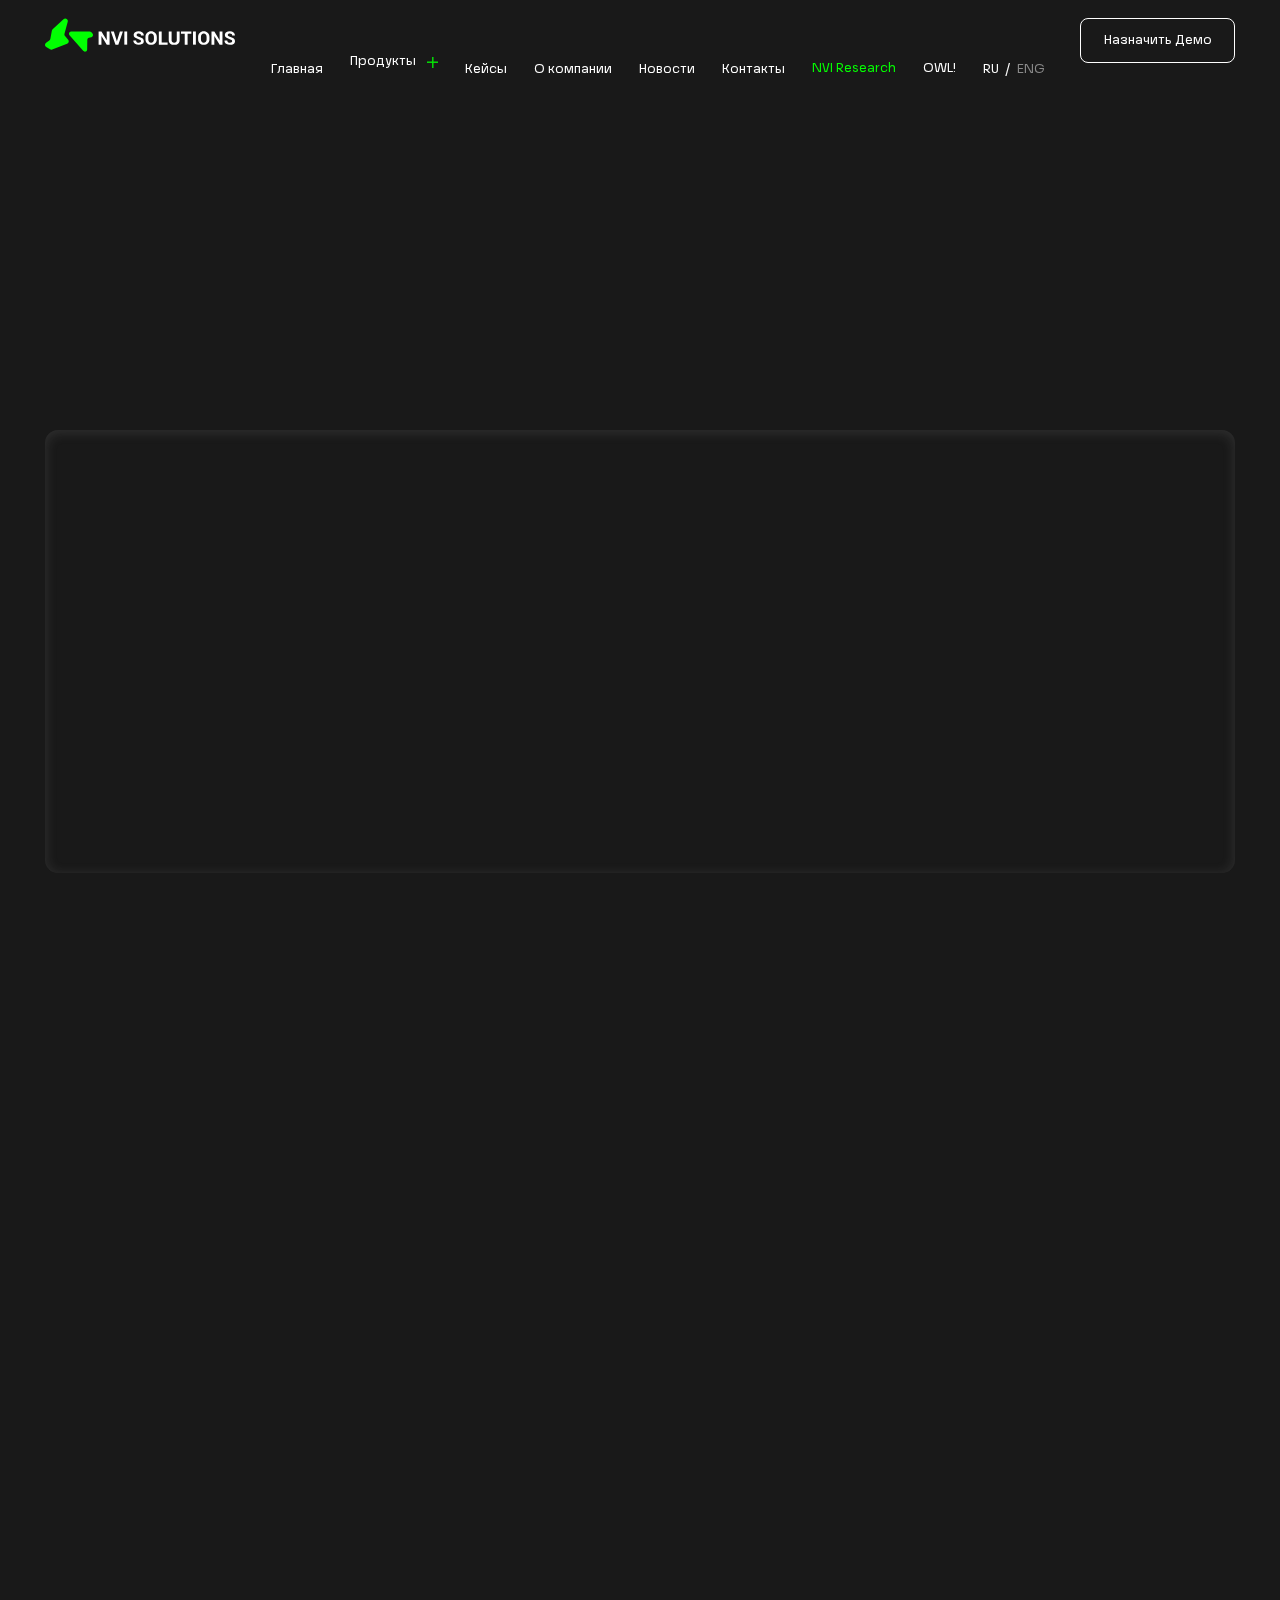
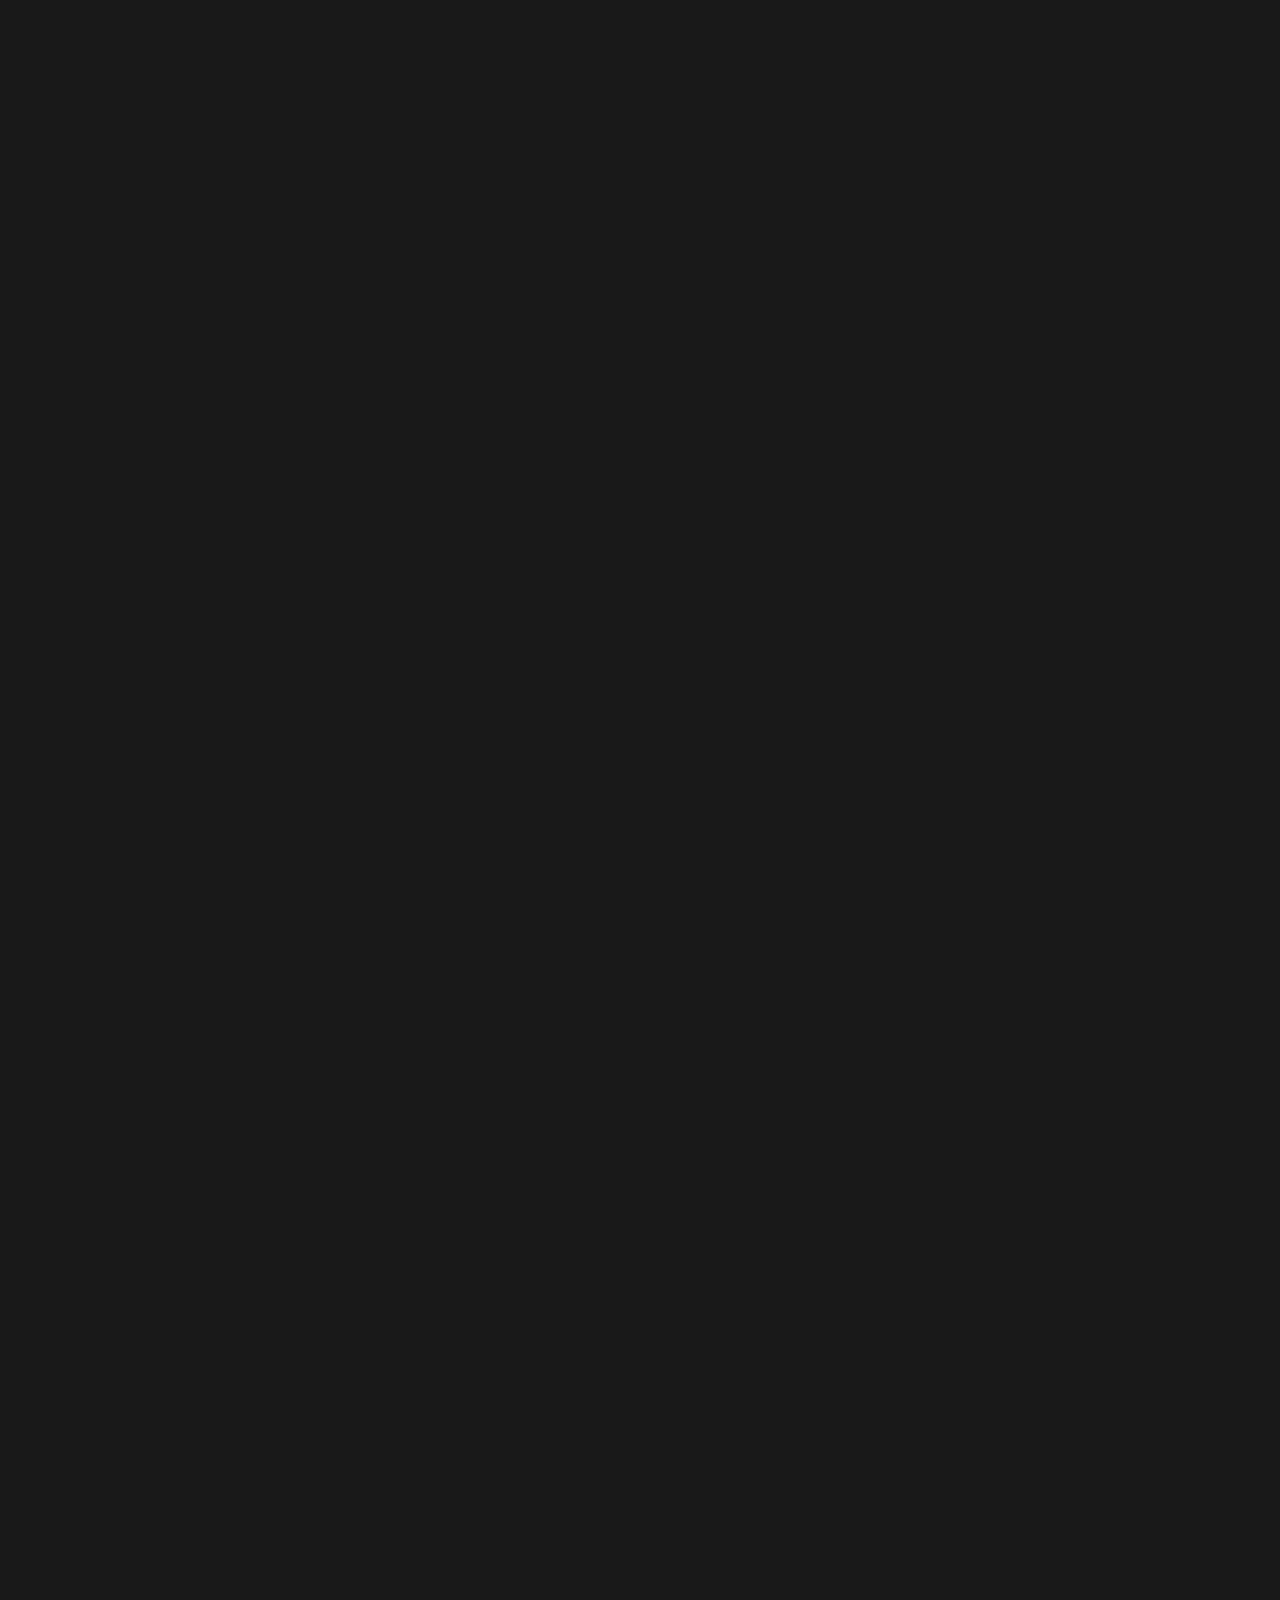
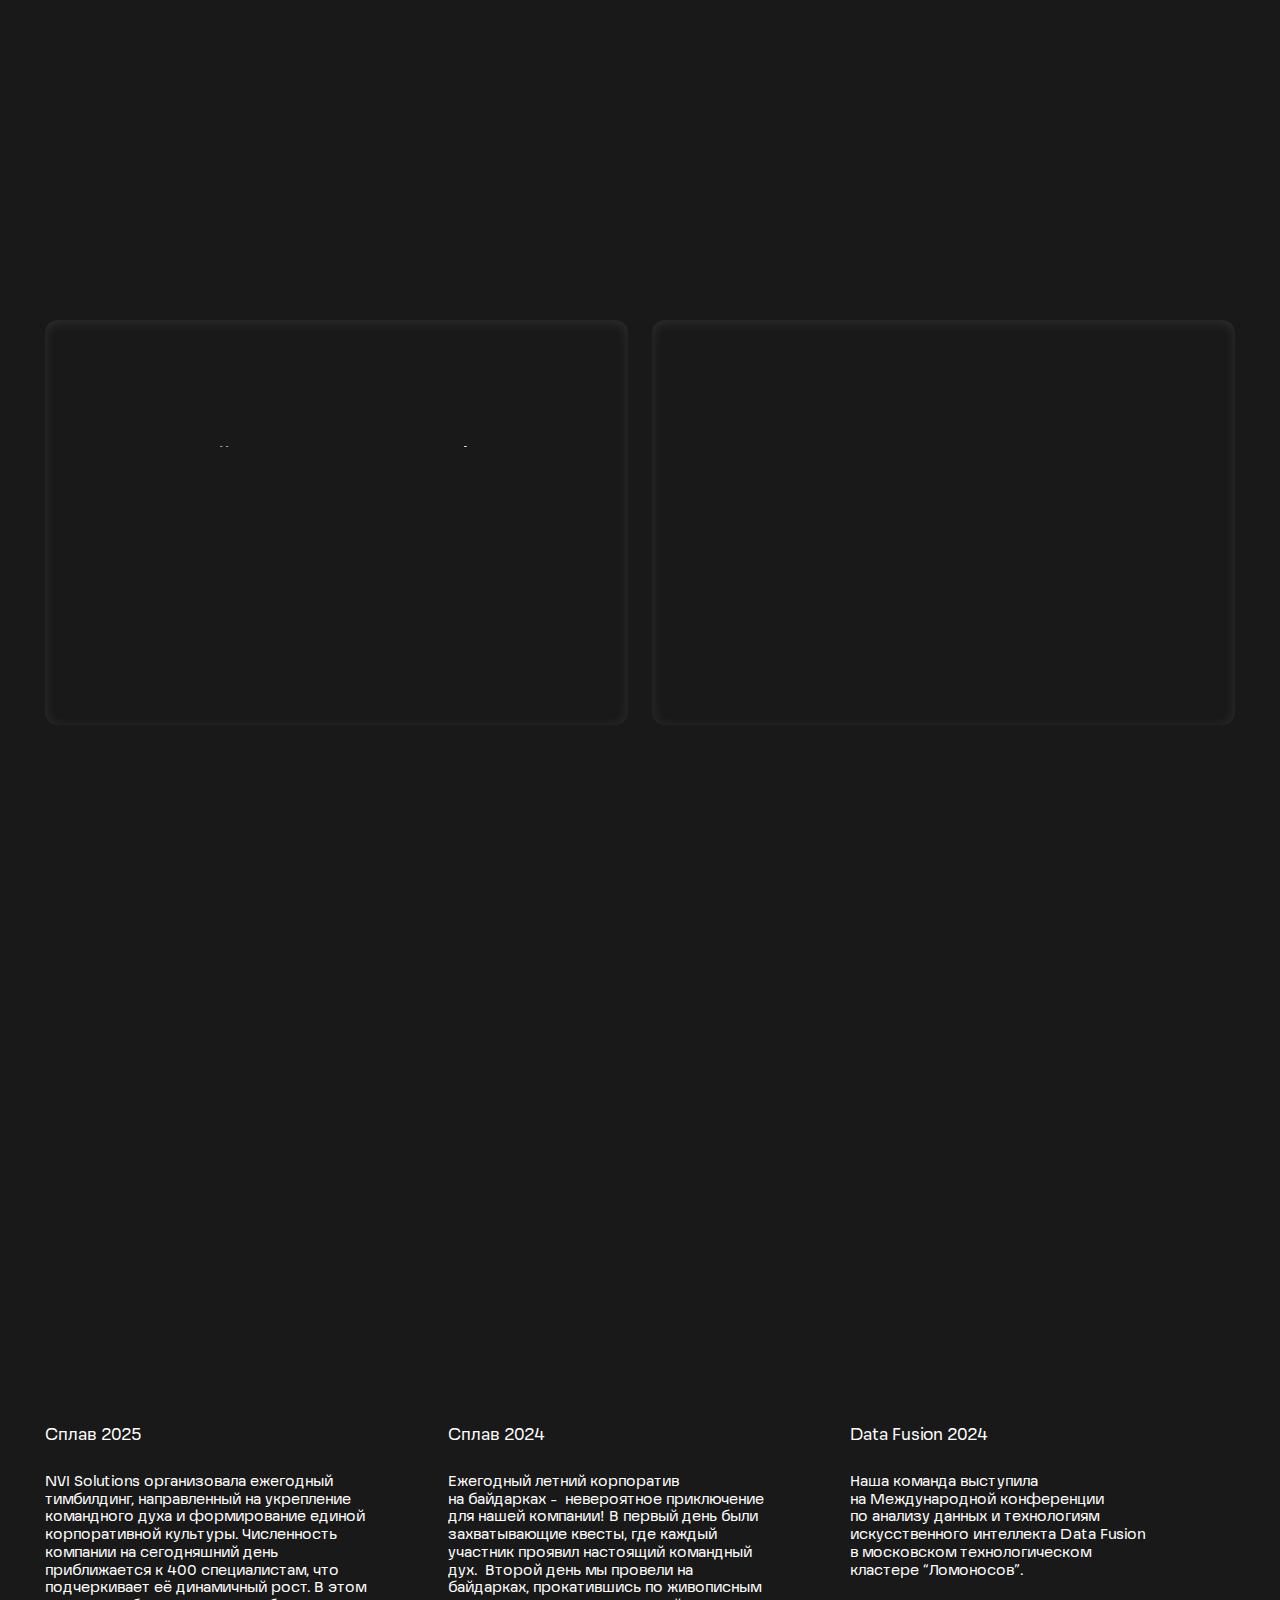
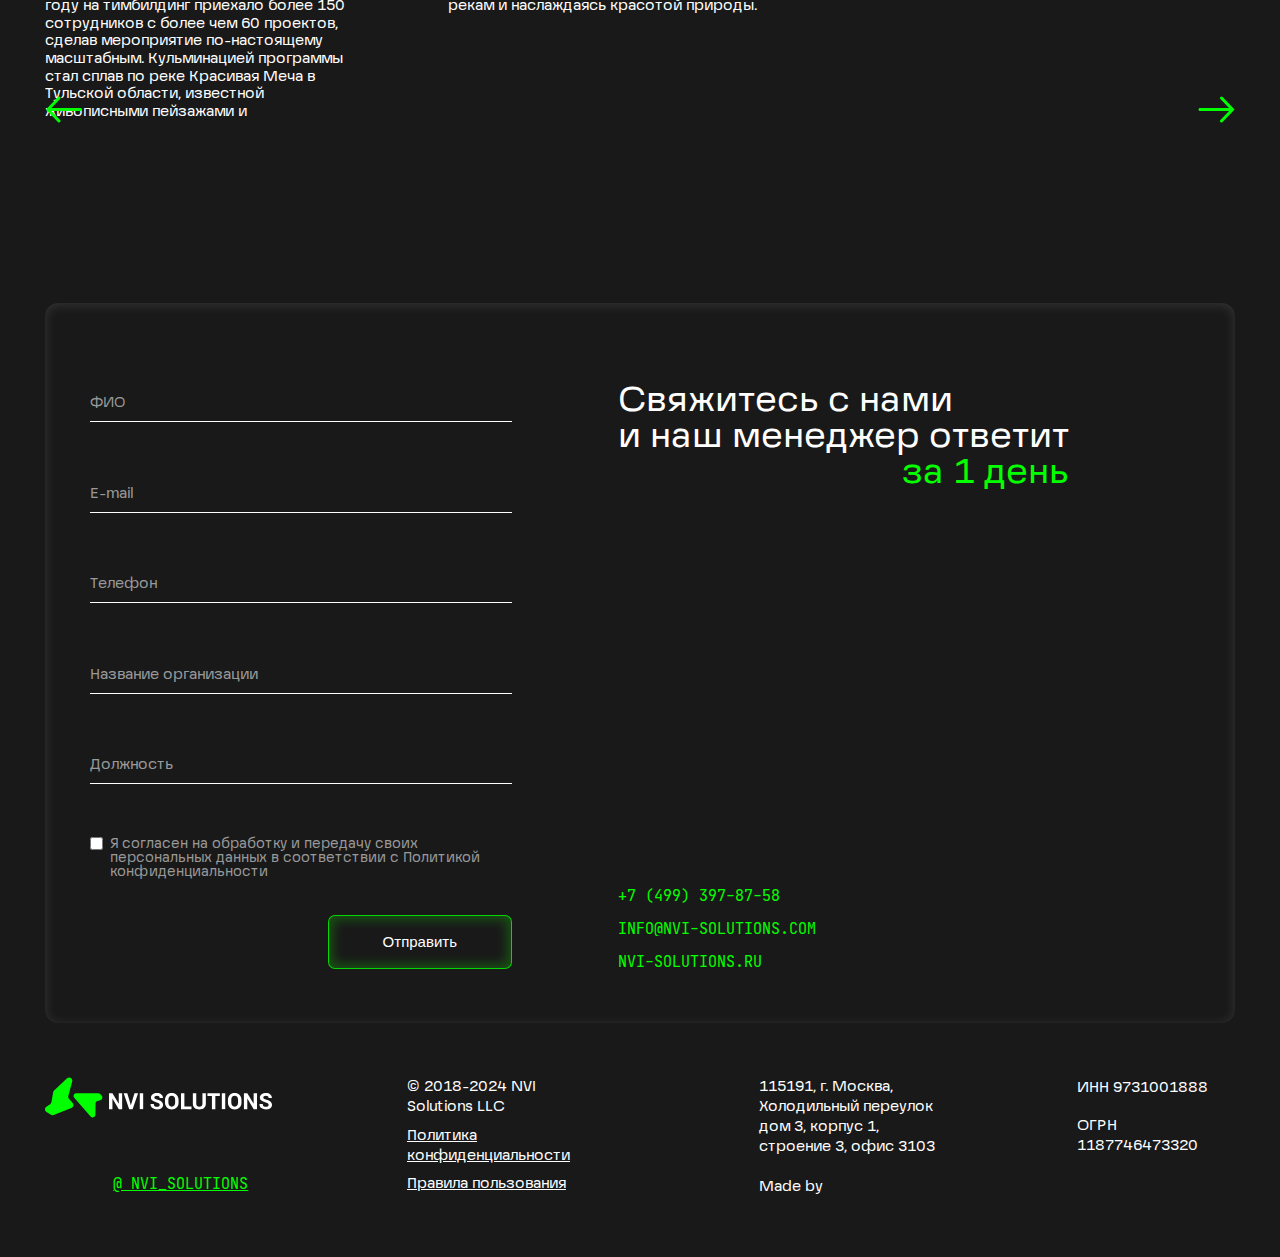
<file: about-company.html>
<!DOCTYPE html><!--  This site was created in Webflow. https://webflow.com  --><!--  Last Published: Fri Jun 27 2025 09:09:02 GMT+0000 (Coordinated Universal Time)  -->
<html data-wf-page="667e87fb17805b0892ddff81" data-wf-site="6672cb8e69da413a4061fd40">
<head>
  <meta charset="utf-8">
  <title>About company</title>
  <meta content="About company" property="og:title">
  <meta content="About company" property="twitter:title">
  <meta content="width=device-width, initial-scale=1" name="viewport">
  <meta content="Webflow" name="generator">
  <link href="css/normalize.css" rel="stylesheet" type="text/css">
  <link href="css/webflow.css" rel="stylesheet" type="text/css">
  <link href="css/nvi-solutions.webflow.css" rel="stylesheet" type="text/css">
  <script type="text/javascript">!function(o,c){var n=c.documentElement,t=" w-mod-";n.className+=t+"js",("ontouchstart"in o||o.DocumentTouch&&c instanceof DocumentTouch)&&(n.className+=t+"touch")}(window,document);</script>
  <link href="images/favicon.png" rel="shortcut icon" type="image/x-icon">
  <link href="images/webclip.png" rel="apple-touch-icon">
  <meta name="google-site-verification" content="A13YoJR6OPNn_76HITbn8jXNpJvgKUCR5rc5EpKlUBU">
  <meta name="yandex-verification" content="fa437965a6c98acb">
  <!--  Yandex.Metrika counter  -->
  <script type="text/javascript">
   (function(m,e,t,r,i,k,a){m[i]=m[i]||function(){(m[i].a=m[i].a||[]).push(arguments)};
   m[i].l=1*new Date();
   for (var j = 0; j < document.scripts.length; j++) {if (document.scripts[j].src === r) { return; }}
   k=e.createElement(t),a=e.getElementsByTagName(t)[0],k.async=1,k.src=r,a.parentNode.insertBefore(k,a)})
   (window, document, "script", "https://mc.yandex.ru/metrika/tag.js", "ym");
   ym(71758906, "init", {
        clickmap:true,
        trackLinks:true,
        accurateTrackBounce:true
   });
</script>
  <noscript>
    <div><img src="https://mc.yandex.ru/watch/71758906" style="position:absolute; left:-9999px;" alt=""></div>
  </noscript>
  <!--  /Yandex.Metrika counter  -->
</head>
<body class="body-4">
  <div id="burger" data-w-id="8a9169a4-4d8e-f3e6-76e8-5abe48714d09" class="burger">
    <div data-w-id="8a9169a4-4d8e-f3e6-76e8-5abe48714d0a" data-animation="default" data-collapse="medium" data-duration="400" data-easing="ease" data-easing2="ease" role="banner" class="navbar w-nav">
      <div class="container w-container">
        <a href="index.html" class="brand w-nav-brand"><img loading="lazy" src="images/Group_1.svg" alt="" class="image-6"></a>
        <nav role="navigation" class="nav-menu w-nav-menu">
          <a href="index.html" class="nav-link-3 w-nav-link"><span class="text-span-2">[Главная]</span></a>
          <a href="products.html" class="nav-link-3 w-nav-link"><span class="text-span-2">[продукты]</span></a>
          <a href="projects.html" class="nav-link-3 w-nav-link"><span class="text-span-3">[Кейсы]</span></a>
          <a href="about-company.html" aria-current="page" class="nav-link-3 w-nav-link w--current"><span class="text-span-4">[О компании]</span></a>
          <a href="news.html" class="nav-link-4 w-nav-link"><span class="text-span-6">[Новости]</span></a>
          <a href="contacts.html" class="nav-link-5 w-nav-link"><span class="text-span-5">[Контакты]</span></a>
          <a href="https://www.nvi-research.ru/" target="_blank" class="nav-link-6 w-nav-link">[NVI Research]</a>
          <a href="owl.html" class="nav-link-12 w-nav-link"><span class="text-span-9">[owl!]</span></a>
          <div class="div-block-928">
            <a href="https://www.nvi-solutions.ru/" class="nav-link-13 w-nav-link">RU</a>
            <div>
              <div class="text-block-262">/</div>
            </div>
            <a href="https://www.nvi-solutions.com/" target="_blank" class="nav-link-14 w-nav-link">ENG</a>
          </div>
          <div class="div-block-237">
            <a href="#Contacts" class="link-block-14 w-inline-block">
              <div class="text-block-42">Связаться</div>
            </a>
          </div>
          <div class="div-block-238">
            <div class="div-block-239">
              <div class="text-block-41">© 2018-2024 NVI Solutions LLC</div>
              <a href="#" class="link-11">Политика конфиденциальности</a>
              <a href="#" class="link-12">Правила пользования</a>
            </div>
            <div class="div-block-240">
              <p class="paragraph-14">115162, г. Москва, ул. Шухова, дом 14, строение 9, этаж 2, помещение 1</p>
            </div>
          </div>
        </nav>
        <div class="menu-button w-nav-button">
          <div class="div-block-43"><img loading="lazy" src="images/Group-1321316706.svg" alt="" class="image-43"></div>
        </div>
      </div>
    </div>
  </div>
  <section id="header" data-w-id="adaece64-6f07-cb45-92e0-4e6fea1700dd" class="header">
    <div class="div-block-134">
      <a href="index.html" class="link-block-2 w-inline-block"><img loading="lazy" src="images/Group.svg" alt=""></a>
      <div class="div-block">
        <a href="index.html" class="link-block-32 w-inline-block">
          <div class="text-block-129">Главная</div>
        </a>
        <div class="div-block-260">
          <div data-hover="true" data-delay="0" data-w-id="adaece64-6f07-cb45-92e0-4e6fea1700e3" class="dropdown-3 w-dropdown">
            <div class="dropdown-toggle-3 w-dropdown-toggle">
              <a href="products.html" class="text-block-46">Продукты</a>
              <div class="div-block-261"><img loading="lazy" src="images/Group-1321315682.svg" alt="" class="image-101"></div>
            </div>
            <nav class="dropdown-list-3 w-dropdown-list">
              <a href="https://www.nvi-solutions.ru/products#owl.guard" class="dropdown-link-7 w-dropdown-link">[owl.Guard]</a>
              <a href="https://www.nvi-solutions.ru/products#owl.Wellpad" class="dropdown-link-8 w-dropdown-link">[owl.Wellpad]</a>
              <a href="https://www.nvi-solutions.ru/products#owl.Base" class="dropdown-link-9 w-dropdown-link">[owl.Base]</a>
              <a href="https://www.nvi-solutions.ru/products#owl.Workover" class="dropdown-link-10 w-dropdown-link">[owl.Workover]</a>
              <a href="https://www.nvi-solutions.ru/products#owl.Drill" class="dropdown-link-11 w-dropdown-link">[owl.Drill]</a>
              <a href="https://www.nvi-solutions.ru/products#owl.GuardRetro" class="dropdown-link-12 w-dropdown-link">[owl.Guard Retro]</a>
              <a href="https://www.nvi-solutions.ru/products#NVI_products_other" class="dropdown-link-35 w-dropdown-link">[Продукты NVI]</a>
            </nav>
          </div>
        </div>
        <a href="projects.html" class="link-2">Кейсы</a>
        <a href="about-company.html" aria-current="page" class="link-3 w--current">О компании</a>
        <a href="news.html" class="link-4">Новости</a>
        <a href="contacts.html" class="link-5">Контакты</a>
        <a href="https://www.nvi-research.ru/" target="_blank" class="link-7">NVI Research</a>
        <a href="owl.html" class="link-14">OWL!</a>
        <div class="div-block-926">
          <a href="https://www.nvi-solutions.ru/" class="link-block-69 w-inline-block">
            <div class="text-block-260">RU</div>
          </a>
          <div class="div-block-927">
            <div>/</div>
          </div>
          <a href="https://www.nvi-solutions.com/" class="link-block-68 w-inline-block">
            <div class="text-block-261">ENG</div>
          </a>
        </div>
      </div>
      <div class="btn">
        <a href="https://calendly.com/calendly-nvi-solutions/30min" class="link-block w-inline-block">
          <div class="text-block-2">Назначить Демо</div>
        </a>
      </div>
    </div>
  </section>
  <section class="main_screen">
    <div>
      <div class="div-block-387">
        <h1 data-w-id="734c41d4-a8a9-952c-3c10-1a177ee85c78" style="-webkit-transform:translate3d(0, -100%, 0) scale3d(1, 1, 1) rotateX(0) rotateY(0) rotateZ(0) skew(0, 0);-moz-transform:translate3d(0, -100%, 0) scale3d(1, 1, 1) rotateX(0) rotateY(0) rotateZ(0) skew(0, 0);-ms-transform:translate3d(0, -100%, 0) scale3d(1, 1, 1) rotateX(0) rotateY(0) rotateZ(0) skew(0, 0);transform:translate3d(0, -100%, 0) scale3d(1, 1, 1) rotateX(0) rotateY(0) rotateZ(0) skew(0, 0)" class="heading-48">О компании</h1>
      </div>
      <div class="div-block-330">
        <h1 data-w-id="bc103f31-ae9d-ee4a-b451-67d647e67b0c" style="-webkit-transform:translate3d(0, -100%, 0) scale3d(1, 1, 1) rotateX(0) rotateY(0) rotateZ(0) skew(0, 0);-moz-transform:translate3d(0, -100%, 0) scale3d(1, 1, 1) rotateX(0) rotateY(0) rotateZ(0) skew(0, 0);-ms-transform:translate3d(0, -100%, 0) scale3d(1, 1, 1) rotateX(0) rotateY(0) rotateZ(0) skew(0, 0);transform:translate3d(0, -100%, 0) scale3d(1, 1, 1) rotateX(0) rotateY(0) rotateZ(0) skew(0, 0)" class="heading-49">NVI Solutions</h1>
      </div>
    </div>
    <div class="div-block-329">
      <div class="div-block-339">
        <p data-w-id="20969a7f-a667-1e34-095f-759c5ba56727" style="-webkit-transform:translate3d(-50%, 0, 0) scale3d(1, 1, 1) rotateX(0) rotateY(0) rotateZ(0) skew(0, 0);-moz-transform:translate3d(-50%, 0, 0) scale3d(1, 1, 1) rotateX(0) rotateY(0) rotateZ(0) skew(0, 0);-ms-transform:translate3d(-50%, 0, 0) scale3d(1, 1, 1) rotateX(0) rotateY(0) rotateZ(0) skew(0, 0);transform:translate3d(-50%, 0, 0) scale3d(1, 1, 1) rotateX(0) rotateY(0) rotateZ(0) skew(0, 0);opacity:0" class="paragraph-17">Работаем с 2018 года. <br><br>Компания NVI Solutions зарегистрирована в ИТ-реестре Минцифры. Мы являемся финалистами и призерами российских и международных акселерационных прогамм</p>
      </div>
      <div class="div-block-331">
        <div class="div-block-332">
          <div class="div-block-333">
            <div class="div-block-389">
              <div data-w-id="70ea3cfa-75e9-79bc-c410-de80fac47068" style="-webkit-transform:translate3d(0, 100%, 0) scale3d(1, 1, 1) rotateX(0) rotateY(0) rotateZ(0) skew(0, 0);-moz-transform:translate3d(0, 100%, 0) scale3d(1, 1, 1) rotateX(0) rotateY(0) rotateZ(0) skew(0, 0);-ms-transform:translate3d(0, 100%, 0) scale3d(1, 1, 1) rotateX(0) rotateY(0) rotateZ(0) skew(0, 0);transform:translate3d(0, 100%, 0) scale3d(1, 1, 1) rotateX(0) rotateY(0) rotateZ(0) skew(0, 0)" class="text-block-59">150+</div>
            </div>
            <div class="div-block-334">
              <div data-w-id="1abd8630-2cd8-f566-561e-dc04e5c0dbde" style="-webkit-transform:translate3d(0, 100%, 0) scale3d(1, 1, 1) rotateX(0) rotateY(0) rotateZ(0) skew(0, 0);-moz-transform:translate3d(0, 100%, 0) scale3d(1, 1, 1) rotateX(0) rotateY(0) rotateZ(0) skew(0, 0);-ms-transform:translate3d(0, 100%, 0) scale3d(1, 1, 1) rotateX(0) rotateY(0) rotateZ(0) skew(0, 0);transform:translate3d(0, 100%, 0) scale3d(1, 1, 1) rotateX(0) rotateY(0) rotateZ(0) skew(0, 0)" class="text-block-60">[ членов команды ]</div>
            </div>
          </div>
          <div class="div-block-335">
            <div class="div-block-388">
              <div data-w-id="3999bb7d-4406-c705-4f07-e5a61a8f6aca" style="-webkit-transform:translate3d(0, 100%, 0) scale3d(1, 1, 1) rotateX(0) rotateY(0) rotateZ(0) skew(0, 0);-moz-transform:translate3d(0, 100%, 0) scale3d(1, 1, 1) rotateX(0) rotateY(0) rotateZ(0) skew(0, 0);-ms-transform:translate3d(0, 100%, 0) scale3d(1, 1, 1) rotateX(0) rotateY(0) rotateZ(0) skew(0, 0);transform:translate3d(0, 100%, 0) scale3d(1, 1, 1) rotateX(0) rotateY(0) rotateZ(0) skew(0, 0)" class="text-block-61">60+</div>
            </div>
            <div class="div-block-336">
              <div data-w-id="b929a3cc-fb91-ae41-f384-20b013b61d9f" style="-webkit-transform:translate3d(0, 100%, 0) scale3d(1, 1, 1) rotateX(0) rotateY(0) rotateZ(0) skew(0, 0);-moz-transform:translate3d(0, 100%, 0) scale3d(1, 1, 1) rotateX(0) rotateY(0) rotateZ(0) skew(0, 0);-ms-transform:translate3d(0, 100%, 0) scale3d(1, 1, 1) rotateX(0) rotateY(0) rotateZ(0) skew(0, 0);transform:translate3d(0, 100%, 0) scale3d(1, 1, 1) rotateX(0) rotateY(0) rotateZ(0) skew(0, 0)" class="text-block-62">[ оpen team ]</div>
            </div>
          </div>
        </div>
        <a data-w-id="4b38ae94-812d-ccec-c6a7-6f410b1336f5" style="opacity:0" href="#vacancies" class="link-block-22 w-inline-block">
          <div class="text-block-58">Вакансии NVI Solutions</div>
        </a>
        <div class="div-block-385">
          <div>
            <div>
              <div class="text-block-77">150+</div>
            </div>
            <div class="div-block-386">
              <div class="text-block-76">[ членов команды ]</div>
            </div>
          </div>
          <div>
            <div>
              <div class="text-block-77">60</div>
            </div>
            <div class="div-block-386">
              <div class="text-block-76">[ оpen team ]</div>
            </div>
          </div>
        </div>
      </div>
    </div>
    <div data-w-id="eeeafd2b-e3e8-e238-e099-96ff64b3c14a" style="-webkit-transform:translate3d(0, 0, 0) scale3d(0.5, 0.5, 1) rotateX(0) rotateY(0) rotateZ(0) skew(0, 0);-moz-transform:translate3d(0, 0, 0) scale3d(0.5, 0.5, 1) rotateX(0) rotateY(0) rotateZ(0) skew(0, 0);-ms-transform:translate3d(0, 0, 0) scale3d(0.5, 0.5, 1) rotateX(0) rotateY(0) rotateZ(0) skew(0, 0);transform:translate3d(0, 0, 0) scale3d(0.5, 0.5, 1) rotateX(0) rotateY(0) rotateZ(0) skew(0, 0);opacity:0" class="div-block-337"><img src="images/1714645398122-1_1.webp" loading="lazy" sizes="(max-width: 659px) 100vw, 659px" srcset="images/1714645398122-1_11714645398122-1.webp 500w, images/1714645398122-1_1.webp 659w" alt="" class="image-49"></div>
    <div data-w-id="5b71207f-e4e0-d369-d0ef-7b5a60bdc5c0" style="opacity:0" class="div-block-338"><img src="images/Ellipse-81_1.webp" loading="lazy" sizes="(max-width: 1017px) 100vw, 1017px" srcset="images/Ellipse-81_1Ellipse-81.webp 500w, images/Ellipse-81_1Ellipse-81.webp 800w, images/Ellipse-81_1.webp 1017w" alt="" class="image-50"></div>
  </section>
  <section id="mission" data-w-id="5253f937-da38-786a-12e6-497d4ebd9c75" class="mission">
    <div class="div-block-340">
      <div class="div-block-342">
        <div style="-webkit-transform:translate3d(0, 180%, 0) scale3d(1, 1, 1) rotateX(0) rotateY(0) rotateZ(0) skew(0, 0);-moz-transform:translate3d(0, 180%, 0) scale3d(1, 1, 1) rotateX(0) rotateY(0) rotateZ(0) skew(0, 0);-ms-transform:translate3d(0, 180%, 0) scale3d(1, 1, 1) rotateX(0) rotateY(0) rotateZ(0) skew(0, 0);transform:translate3d(0, 180%, 0) scale3d(1, 1, 1) rotateX(0) rotateY(0) rotateZ(0) skew(0, 0)" class="div-block-343"></div>
        <div style="-webkit-transform:translate3d(0, 100%, 0) scale3d(1, 1, 1) rotateX(0) rotateY(0) rotateZ(0) skew(0, 0);-moz-transform:translate3d(0, 100%, 0) scale3d(1, 1, 1) rotateX(0) rotateY(0) rotateZ(0) skew(0, 0);-ms-transform:translate3d(0, 100%, 0) scale3d(1, 1, 1) rotateX(0) rotateY(0) rotateZ(0) skew(0, 0);transform:translate3d(0, 100%, 0) scale3d(1, 1, 1) rotateX(0) rotateY(0) rotateZ(0) skew(0, 0)" class="text-block-63">Миссия</div>
      </div>
      <div class="div-block-341">
        <div class="div-block-383">
          <h1 style="-webkit-transform:translate3d(0, 100%, 0) scale3d(1, 1, 1) rotateX(0) rotateY(0) rotateZ(0) skew(0, 0);-moz-transform:translate3d(0, 100%, 0) scale3d(1, 1, 1) rotateX(0) rotateY(0) rotateZ(0) skew(0, 0);-ms-transform:translate3d(0, 100%, 0) scale3d(1, 1, 1) rotateX(0) rotateY(0) rotateZ(0) skew(0, 0);transform:translate3d(0, 100%, 0) scale3d(1, 1, 1) rotateX(0) rotateY(0) rotateZ(0) skew(0, 0)" class="heading-58">Наша цель - повышение эффективности</h1>
        </div>
        <div class="div-block-384">
          <h1 style="-webkit-transform:translate3d(0, 100%, 0) scale3d(1, 1, 1) rotateX(0) rotateY(0) rotateZ(0) skew(0, 0);-moz-transform:translate3d(0, 100%, 0) scale3d(1, 1, 1) rotateX(0) rotateY(0) rotateZ(0) skew(0, 0);-ms-transform:translate3d(0, 100%, 0) scale3d(1, 1, 1) rotateX(0) rotateY(0) rotateZ(0) skew(0, 0);transform:translate3d(0, 100%, 0) scale3d(1, 1, 1) rotateX(0) rotateY(0) rotateZ(0) skew(0, 0)" class="heading-58">бизнеса за счет автоматизации процессов</h1>
        </div>
        <div class="div-block-382">
          <h1 style="-webkit-transform:translate3d(0, 105%, 0) scale3d(1, 1, 1) rotateX(0) rotateY(0) rotateZ(0) skew(0, 0);-moz-transform:translate3d(0, 105%, 0) scale3d(1, 1, 1) rotateX(0) rotateY(0) rotateZ(0) skew(0, 0);-ms-transform:translate3d(0, 105%, 0) scale3d(1, 1, 1) rotateX(0) rotateY(0) rotateZ(0) skew(0, 0);transform:translate3d(0, 105%, 0) scale3d(1, 1, 1) rotateX(0) rotateY(0) rotateZ(0) skew(0, 0)" class="heading-50">Наша цель - повышение эффективности бизнеса</h1>
        </div>
        <div class="div-block-347">
          <h1 style="-webkit-transform:translate3d(0, 100%, 0) scale3d(1, 1, 1) rotateX(0) rotateY(0) rotateZ(0) skew(0, 0);-moz-transform:translate3d(0, 100%, 0) scale3d(1, 1, 1) rotateX(0) rotateY(0) rotateZ(0) skew(0, 0);-ms-transform:translate3d(0, 100%, 0) scale3d(1, 1, 1) rotateX(0) rotateY(0) rotateZ(0) skew(0, 0);transform:translate3d(0, 100%, 0) scale3d(1, 1, 1) rotateX(0) rotateY(0) rotateZ(0) skew(0, 0)" class="heading-51">за счет автоматизации процессов</h1>
        </div>
        <div class="div-block-374">
          <h1 style="-webkit-transform:translate3d(0, 105%, 0) scale3d(1, 1, 1) rotateX(0) rotateY(0) rotateZ(0) skew(0, 0);-moz-transform:translate3d(0, 105%, 0) scale3d(1, 1, 1) rotateX(0) rotateY(0) rotateZ(0) skew(0, 0);-ms-transform:translate3d(0, 105%, 0) scale3d(1, 1, 1) rotateX(0) rotateY(0) rotateZ(0) skew(0, 0);transform:translate3d(0, 105%, 0) scale3d(1, 1, 1) rotateX(0) rotateY(0) rotateZ(0) skew(0, 0)" class="heading-52">обработки зрительной информации</h1>
        </div>
      </div>
    </div>
    <div class="div-block-344">
      <div style="-webkit-transform:translate3d(0, 0, 0) scale3d(0.7, 0.7, 1) rotateX(0) rotateY(0) rotateZ(0) skew(0, 0);-moz-transform:translate3d(0, 0, 0) scale3d(0.7, 0.7, 1) rotateX(0) rotateY(0) rotateZ(0) skew(0, 0);-ms-transform:translate3d(0, 0, 0) scale3d(0.7, 0.7, 1) rotateX(0) rotateY(0) rotateZ(0) skew(0, 0);transform:translate3d(0, 0, 0) scale3d(0.7, 0.7, 1) rotateX(0) rotateY(0) rotateZ(0) skew(0, 0);opacity:0" class="div-block-345"><img src="images/mads-eneqvist-J9jYy9S1zAk-unsplash-min_1.avif" loading="lazy" sizes="(max-width: 1775px) 100vw, 1775px" srcset="images/mads-eneqvist-J9jYy9S1zAk-unsplash-min_1mads-eneqvist-J9jYy9S1zAk-unsplash-min.avif 500w, images/mads-eneqvist-J9jYy9S1zAk-unsplash-min_1mads-eneqvist-J9jYy9S1zAk-unsplash-min.avif 800w, images/mads-eneqvist-J9jYy9S1zAk-unsplash-min_1mads-eneqvist-J9jYy9S1zAk-unsplash-min.avif 1080w, images/mads-eneqvist-J9jYy9S1zAk-unsplash-min_1.avif 1775w" alt="" class="image-51"></div>
      <div class="div-block-346">
        <div class="div-block-333 _2">
          <div class="div-block-390">
            <div style="-webkit-transform:translate3d(0, 100%, 0) scale3d(1, 1, 1) rotateX(0) rotateY(0) rotateZ(0) skew(0, 0);-moz-transform:translate3d(0, 100%, 0) scale3d(1, 1, 1) rotateX(0) rotateY(0) rotateZ(0) skew(0, 0);-ms-transform:translate3d(0, 100%, 0) scale3d(1, 1, 1) rotateX(0) rotateY(0) rotateZ(0) skew(0, 0);transform:translate3d(0, 100%, 0) scale3d(1, 1, 1) rotateX(0) rotateY(0) rotateZ(0) skew(0, 0)" class="text-block-59 _2">64</div>
          </div>
          <div class="div-block-334 _2">
            <div style="-webkit-transform:translate3d(0, 100%, 0) scale3d(1, 1, 1) rotateX(0) rotateY(0) rotateZ(0) skew(0, 0);-moz-transform:translate3d(0, 100%, 0) scale3d(1, 1, 1) rotateX(0) rotateY(0) rotateZ(0) skew(0, 0);-ms-transform:translate3d(0, 100%, 0) scale3d(1, 1, 1) rotateX(0) rotateY(0) rotateZ(0) skew(0, 0);transform:translate3d(0, 100%, 0) scale3d(1, 1, 1) rotateX(0) rotateY(0) rotateZ(0) skew(0, 0)" class="text-block-60 _2">[ реализованных проекта ]</div>
          </div>
        </div>
        <div class="div-block-333 _3">
          <div class="div-block-391">
            <div style="-webkit-transform:translate3d(0, 100%, 0) scale3d(1, 1, 1) rotateX(0) rotateY(0) rotateZ(0) skew(0, 0);-moz-transform:translate3d(0, 100%, 0) scale3d(1, 1, 1) rotateX(0) rotateY(0) rotateZ(0) skew(0, 0);-ms-transform:translate3d(0, 100%, 0) scale3d(1, 1, 1) rotateX(0) rotateY(0) rotateZ(0) skew(0, 0);transform:translate3d(0, 100%, 0) scale3d(1, 1, 1) rotateX(0) rotateY(0) rotateZ(0) skew(0, 0)" class="text-block-59 _3">100+</div>
          </div>
          <div class="div-block-334 _3">
            <div style="-webkit-transform:translate3d(0, 100%, 0) scale3d(1, 1, 1) rotateX(0) rotateY(0) rotateZ(0) skew(0, 0);-moz-transform:translate3d(0, 100%, 0) scale3d(1, 1, 1) rotateX(0) rotateY(0) rotateZ(0) skew(0, 0);-ms-transform:translate3d(0, 100%, 0) scale3d(1, 1, 1) rotateX(0) rotateY(0) rotateZ(0) skew(0, 0);transform:translate3d(0, 100%, 0) scale3d(1, 1, 1) rotateX(0) rotateY(0) rotateZ(0) skew(0, 0)" class="text-block-60 _2">[ объектов используют наши продукты ]</div>
          </div>
        </div>
        <div class="div-block-333 _4">
          <div class="div-block-392">
            <div style="-webkit-transform:translate3d(0, 100%, 0) scale3d(1, 1, 1) rotateX(0) rotateY(0) rotateZ(0) skew(0, 0);-moz-transform:translate3d(0, 100%, 0) scale3d(1, 1, 1) rotateX(0) rotateY(0) rotateZ(0) skew(0, 0);-ms-transform:translate3d(0, 100%, 0) scale3d(1, 1, 1) rotateX(0) rotateY(0) rotateZ(0) skew(0, 0);transform:translate3d(0, 100%, 0) scale3d(1, 1, 1) rotateX(0) rotateY(0) rotateZ(0) skew(0, 0)" class="text-block-59 _4">100 000+</div>
          </div>
          <div class="div-block-334 _2">
            <div style="-webkit-transform:translate3d(0, 100%, 0) scale3d(1, 1, 1) rotateX(0) rotateY(0) rotateZ(0) skew(0, 0);-moz-transform:translate3d(0, 100%, 0) scale3d(1, 1, 1) rotateX(0) rotateY(0) rotateZ(0) skew(0, 0);-ms-transform:translate3d(0, 100%, 0) scale3d(1, 1, 1) rotateX(0) rotateY(0) rotateZ(0) skew(0, 0);transform:translate3d(0, 100%, 0) scale3d(1, 1, 1) rotateX(0) rotateY(0) rotateZ(0) skew(0, 0)" class="text-block-60 _2">[ выявленных событий и нарушений ]</div>
          </div>
        </div>
      </div>
    </div>
    <div style="opacity:0" class="div-block-393"><img src="images/Ellipse-81_1.webp" loading="lazy" sizes="(max-width: 1017px) 100vw, 1017px" srcset="images/Ellipse-81_1Ellipse-81.webp 500w, images/Ellipse-81_1Ellipse-81.webp 800w, images/Ellipse-81_1.webp 1017w" alt="" class="image-54"></div>
  </section>
  <section id="awards" data-w-id="157bd1e9-6f27-e709-71af-f57a9b9af23a" class="awards">
    <div class="div-block-348">
      <h1 style="-webkit-transform:translate3d(0, 100%, 0) scale3d(1, 1, 1) rotateX(0) rotateY(0) rotateZ(0) skew(0, 0);-moz-transform:translate3d(0, 100%, 0) scale3d(1, 1, 1) rotateX(0) rotateY(0) rotateZ(0) skew(0, 0);-ms-transform:translate3d(0, 100%, 0) scale3d(1, 1, 1) rotateX(0) rotateY(0) rotateZ(0) skew(0, 0);transform:translate3d(0, 100%, 0) scale3d(1, 1, 1) rotateX(0) rotateY(0) rotateZ(0) skew(0, 0)" class="heading-53">Наши награды</h1>
      <div style="-webkit-transform:translate3d(0, 210%, 0) scale3d(1, 1, 1) rotateX(0) rotateY(0) rotateZ(0) skew(0, 0);-moz-transform:translate3d(0, 210%, 0) scale3d(1, 1, 1) rotateX(0) rotateY(0) rotateZ(0) skew(0, 0);-ms-transform:translate3d(0, 210%, 0) scale3d(1, 1, 1) rotateX(0) rotateY(0) rotateZ(0) skew(0, 0);transform:translate3d(0, 210%, 0) scale3d(1, 1, 1) rotateX(0) rotateY(0) rotateZ(0) skew(0, 0)" class="text-block-64">[15]</div>
    </div>
    <div style="opacity:0" class="div-block-349">
      <div data-delay="4000" data-animation="slide" class="slider-9 w-slider" data-autoplay="false" data-easing="ease" data-hide-arrows="false" data-disable-swipe="false" data-autoplay-limit="0" data-nav-spacing="3" data-duration="500" data-infinite="false">
        <div class="mask-6 w-slider-mask">
          <div class="w-slide">
            <div class="div-block-350">
              <div class="div-block-351">
                <div>
                  <div class="text-block-65">[2025]</div>
                </div>
                <div class="div-block-353"><img loading="lazy" src="images/1729158722358-2.png" alt="" class="image-52"></div>
              </div>
              <div>
                <div>
                  <div class="text-block-66">Финалист</div>
                </div>
                <div class="div-block-352">
                  <div class="text-block-67">Национальная премия в области ИТ &quot;Приоритет: ЦИФРА&quot; в номинации &quot;Цифровые решения для нефтегазовой промышленности&quot;</div>
                </div>
              </div>
            </div>
          </div>
          <div class="w-slide">
            <div class="div-block-350">
              <div class="div-block-351">
                <div>
                  <div class="text-block-65">[2025]</div>
                </div>
                <div class="div-block-353"><img loading="lazy" src="images/1729158722358-2.png" alt="" class="image-52"></div>
              </div>
              <div>
                <div>
                  <div class="text-block-66">Финалист</div>
                </div>
                <div class="div-block-352">
                  <div class="text-block-67">Национальная премия в области ИТ &quot;Приоритет: ЦИФРА&quot; в номинации &quot;Искусственный Интеллект&quot;</div>
                </div>
              </div>
            </div>
          </div>
          <div class="slide_national_champion w-slide">
            <div class="div-block-350">
              <div class="div-block-351">
                <div>
                  <div class="text-block-65">[2025]</div>
                </div>
                <div class="div-block-353"><img loading="lazy" src="images/1729158722358-2.png" alt="" class="image-52"></div>
              </div>
              <div>
                <div>
                  <div class="text-block-66">Статус</div>
                </div>
                <div class="div-block-352">
                  <div class="text-block-67">&quot;Национальный чемпион&quot;</div>
                </div>
              </div>
            </div>
          </div>
          <div class="slide_techuspeh w-slide">
            <div class="div-block-350">
              <div class="div-block-351">
                <div>
                  <div class="text-block-65">[2025]</div>
                </div>
                <div class="div-block-353"><img loading="lazy" src="images/1729158722358-2.png" alt="" class="image-52"></div>
              </div>
              <div>
                <div>
                  <div class="text-block-66">Лауреат</div>
                </div>
                <div class="div-block-352">
                  <div class="text-block-67">Рейтинг &quot;ТехУспех&quot;</div>
                </div>
              </div>
            </div>
          </div>
          <div class="slide-1-4 w-slide">
            <div class="div-block-350">
              <div class="div-block-351">
                <div>
                  <div class="text-block-65">[2025]</div>
                </div>
                <div class="div-block-353"><img loading="lazy" src="images/1729158722358-2.png" alt="" class="image-52"></div>
              </div>
              <div>
                <div>
                  <div class="text-block-66">Лауреат</div>
                </div>
                <div class="div-block-352">
                  <div class="text-block-67">Премия &quot;Цифровые вершины&quot;</div>
                </div>
              </div>
            </div>
          </div>
          <div class="slide-16 w-slide">
            <div class="div-block-350">
              <div class="div-block-351">
                <div>
                  <div class="text-block-65">[2023]</div>
                </div>
                <div class="div-block-353"><img loading="lazy" src="images/1729158722358-1.png" alt="" class="image-52"></div>
              </div>
              <div>
                <div>
                  <div class="text-block-66">Победитель</div>
                </div>
                <div class="div-block-352">
                  <div class="text-block-67">Премия цифровых проектов «Нефть 4.0»</div>
                </div>
              </div>
            </div>
          </div>
          <div class="slide-17 w-slide">
            <div class="div-block-350">
              <div class="div-block-351">
                <div>
                  <div class="text-block-65">[2023]</div>
                </div>
                <div class="div-block-901"><img src="images/1729158722358-2.png" loading="lazy" alt="" class="image-185"></div>
              </div>
              <div>
                <div>
                  <div class="text-block-66">Финалист</div>
                </div>
                <div class="div-block-352">
                  <div class="text-block-67">Акселератор <br>MENA</div>
                </div>
              </div>
            </div>
          </div>
          <div class="slide-18 w-slide">
            <div class="div-block-350">
              <div class="div-block-351">
                <div>
                  <div class="text-block-65">[2022]</div>
                </div>
                <div class="div-block-353"><img loading="lazy" src="images/1729158722358-1.png" alt="" class="image-52"></div>
              </div>
              <div>
                <div>
                  <div class="text-block-66">Победитель</div>
                </div>
                <div class="div-block-352">
                  <div class="text-block-67">Проект <br>«Автономный куст»</div>
                </div>
              </div>
            </div>
          </div>
          <div class="slide-20 w-slide">
            <div class="div-block-350">
              <div class="div-block-351">
                <div>
                  <div class="text-block-65">[2020]</div>
                </div>
                <div class="div-block-902"><img src="images/1729158722358-3.png" loading="lazy" alt="" class="image-186"></div>
              </div>
              <div>
                <div>
                  <div class="text-block-66">Участник</div>
                </div>
                <div class="div-block-352">
                  <div class="text-block-67">Акселератор <br>ОАО «РЖД»</div>
                </div>
              </div>
            </div>
          </div>
          <div class="slide-19 w-slide">
            <div class="div-block-350">
              <div class="div-block-351">
                <div>
                  <div class="text-block-65">[2020]</div>
                </div>
                <div class="div-block-903"><img src="images/1729158722358-2.png" loading="lazy" alt="" class="image-187"></div>
              </div>
              <div>
                <div>
                  <div class="text-block-66">Финалист</div>
                </div>
                <div class="div-block-352">
                  <div class="text-block-67">Программа масштабирования бизнеса Global Pilots (Microsoft, EY и Startupbootcamp)</div>
                </div>
              </div>
            </div>
          </div>
          <div class="slide-21 w-slide">
            <div class="div-block-350">
              <div class="div-block-351">
                <div>
                  <div class="text-block-65">[2020]</div>
                </div>
                <div class="div-block-904"><img src="images/1729158722358-2.png" loading="lazy" alt="" class="image-188"></div>
              </div>
              <div>
                <div>
                  <div class="text-block-66">Финалист</div>
                </div>
                <div class="div-block-352">
                  <div class="text-block-67">Отбор технологических проектов для Enel</div>
                </div>
              </div>
            </div>
          </div>
          <div class="slide-22 w-slide">
            <div class="div-block-350">
              <div class="div-block-351">
                <div>
                  <div class="text-block-65">[2020]</div>
                </div>
                <div class="div-block-905"><img src="images/1729158722358-2.png" loading="lazy" alt="" class="image-189"></div>
              </div>
              <div>
                <div>
                  <div class="text-block-66">Финалист</div>
                </div>
                <div class="div-block-352">
                  <div class="text-block-67">Спин-офф НТИ <br>АО «РВК»</div>
                </div>
              </div>
            </div>
          </div>
          <div class="slide-23 w-slide">
            <div class="div-block-350">
              <div class="div-block-351">
                <div>
                  <div class="text-block-65">[2020]</div>
                </div>
                <div class="div-block-906"><img src="images/1729158722358-2.png" loading="lazy" alt="" class="image-190"></div>
              </div>
              <div>
                <div>
                  <div class="text-block-66">Финалист</div>
                </div>
                <div class="div-block-352">
                  <div class="text-block-67">Корпоративный акселератор «Почты России»</div>
                </div>
              </div>
            </div>
          </div>
          <div class="slide-24 w-slide">
            <div class="div-block-350">
              <div class="div-block-351">
                <div>
                  <div class="text-block-65">[2019]</div>
                </div>
                <div class="div-block-907"><img src="images/1729158722358-2.png" loading="lazy" alt="" class="image-191"></div>
              </div>
              <div>
                <div>
                  <div class="text-block-66">Финалист</div>
                </div>
                <div class="div-block-352">
                  <div class="text-block-67">ОАО «РЖД» «Поиск инновационных решений для распознавания неисправностей и непригодности подвижного состава»</div>
                </div>
              </div>
            </div>
          </div>
          <div class="slide-1-2 w-slide">
            <div class="div-block-394">
              <div class="div-block-350">
                <div class="div-block-351">
                  <div>
                    <div class="text-block-65">[2019]</div>
                  </div>
                  <div class="div-block-353"><img loading="lazy" src="images/1729158722358-1.png" alt="" class="image-52"></div>
                </div>
                <div>
                  <div>
                    <div class="text-block-66">Победитель</div>
                  </div>
                  <div class="div-block-352">
                    <div class="text-block-67">специальная номинация: Третья Прикладная конференция по передовым технологиям ОАО «Славнефть-Мегионнефтегаз»</div>
                  </div>
                </div>
              </div>
              <div class="div-block-350">
                <div class="div-block-351">
                  <div>
                    <div class="text-block-65">[2025]</div>
                  </div>
                  <div class="div-block-353"><img loading="lazy" src="images/1729158722358-2.png" alt="" class="image-52"></div>
                </div>
                <div>
                  <div>
                    <div class="text-block-66">Лауреат</div>
                  </div>
                  <div class="div-block-352">
                    <div class="text-block-67">Премия &quot;Цифровые вершины&quot;</div>
                  </div>
                </div>
              </div>
              <div class="div-block-350">
                <div class="div-block-351">
                  <div>
                    <div class="text-block-65">[2023]</div>
                  </div>
                  <div class="div-block-353"><img loading="lazy" src="images/1729158722358-1.png" alt="" class="image-52"></div>
                </div>
                <div>
                  <div>
                    <div class="text-block-66">Победитель</div>
                  </div>
                  <div class="div-block-352">
                    <div class="text-block-67">Премия цифровых проектов «Нефть 4.0»</div>
                  </div>
                </div>
              </div>
              <div class="div-block-350">
                <div class="div-block-351">
                  <div>
                    <div class="text-block-65">[2023]</div>
                  </div>
                  <div class="div-block-901"><img src="images/1729158722358-2.png" loading="lazy" alt="" class="image-185"></div>
                </div>
                <div>
                  <div>
                    <div class="text-block-66">Финалист</div>
                  </div>
                  <div class="div-block-352">
                    <div class="text-block-67">Акселератор <br>MENA</div>
                  </div>
                </div>
              </div>
              <div class="div-block-350">
                <div class="div-block-351">
                  <div>
                    <div class="text-block-65">[2022]</div>
                  </div>
                  <div class="div-block-353"><img loading="lazy" src="images/1729158722358-1.png" alt="" class="image-52"></div>
                </div>
                <div>
                  <div>
                    <div class="text-block-66">Победитель</div>
                  </div>
                  <div class="div-block-352">
                    <div class="text-block-67">Проект <br>«Автономный куст»</div>
                  </div>
                </div>
              </div>
              <div class="div-block-350">
                <div class="div-block-351">
                  <div>
                    <div class="text-block-65">[2020]</div>
                  </div>
                  <div class="div-block-902"><img src="images/1729158722358-3.png" loading="lazy" alt="" class="image-186"></div>
                </div>
                <div>
                  <div>
                    <div class="text-block-66">Участник</div>
                  </div>
                  <div class="div-block-352">
                    <div class="text-block-67">Акселератор <br>ОАО «РЖД»</div>
                  </div>
                </div>
              </div>
              <div class="div-block-350">
                <div class="div-block-351">
                  <div>
                    <div class="text-block-65">[2020]</div>
                  </div>
                  <div class="div-block-903"><img src="images/1729158722358-2.png" loading="lazy" alt="" class="image-187"></div>
                </div>
                <div>
                  <div>
                    <div class="text-block-66">Финалист</div>
                  </div>
                  <div class="div-block-352">
                    <div class="text-block-67">Программа масштабирования бизнеса Global Pilots (Microsoft, EY и Startupbootcamp)</div>
                  </div>
                </div>
              </div>
              <div class="div-block-350">
                <div class="div-block-351">
                  <div>
                    <div class="text-block-65">[2020]</div>
                  </div>
                  <div class="div-block-904"><img src="images/1729158722358-2.png" loading="lazy" alt="" class="image-188"></div>
                </div>
                <div>
                  <div>
                    <div class="text-block-66">Финалист</div>
                  </div>
                  <div class="div-block-352">
                    <div class="text-block-67">Отбор технологических проектов для Enel</div>
                  </div>
                </div>
              </div>
              <div class="div-block-350">
                <div class="div-block-351">
                  <div>
                    <div class="text-block-65">[2020]</div>
                  </div>
                  <div class="div-block-905"><img src="images/1729158722358-2.png" loading="lazy" alt="" class="image-189"></div>
                </div>
                <div>
                  <div>
                    <div class="text-block-66">Финалист</div>
                  </div>
                  <div class="div-block-352">
                    <div class="text-block-67">Спин-офф НТИ <br>АО «РВК»</div>
                  </div>
                </div>
              </div>
              <div class="div-block-350">
                <div class="div-block-351">
                  <div>
                    <div class="text-block-65">[2020]</div>
                  </div>
                  <div class="div-block-906"><img src="images/1729158722358-2.png" loading="lazy" alt="" class="image-190"></div>
                </div>
                <div>
                  <div>
                    <div class="text-block-66">Финалист</div>
                  </div>
                  <div class="div-block-352">
                    <div class="text-block-67">Корпоративный акселератор «Почты России»</div>
                  </div>
                </div>
              </div>
              <div class="div-block-350">
                <div class="div-block-351">
                  <div>
                    <div class="text-block-65">[2019]</div>
                  </div>
                  <div class="div-block-907"><img src="images/1729158722358-2.png" loading="lazy" alt="" class="image-191"></div>
                </div>
                <div>
                  <div>
                    <div class="text-block-66">Финалист</div>
                  </div>
                  <div class="div-block-352">
                    <div class="text-block-67">ОАО «РЖД» «Поиск инновационных решений для распознавания неисправностей и непригодности подвижного состава»</div>
                  </div>
                </div>
              </div>
            </div>
          </div>
        </div>
        <div class="left-arrow-9 w-slider-arrow-left">
          <div class="div-block-377"><img loading="lazy" src="images/Group-1321315408.svg" alt=""></div>
        </div>
        <div class="right-arrow-9 w-slider-arrow-right">
          <div class="div-block-378"><img loading="lazy" src="images/Group-1321315409.svg" alt=""></div>
        </div>
        <div class="slide-nav-8 w-slider-nav w-round w-num"></div>
      </div>
    </div>
  </section>
  <section id="vacancies" data-w-id="05f08968-f8f3-01b0-feca-9244b85621ce" class="vacancies">
    <div class="div-block-397">
      <div class="div-block-354">
        <div class="div-block-342 _2">
          <div style="-webkit-transform:translate3d(0, 200%, 0) scale3d(1, 1, 1) rotateX(0) rotateY(0) rotateZ(0) skew(0, 0);-moz-transform:translate3d(0, 200%, 0) scale3d(1, 1, 1) rotateX(0) rotateY(0) rotateZ(0) skew(0, 0);-ms-transform:translate3d(0, 200%, 0) scale3d(1, 1, 1) rotateX(0) rotateY(0) rotateZ(0) skew(0, 0);transform:translate3d(0, 200%, 0) scale3d(1, 1, 1) rotateX(0) rotateY(0) rotateZ(0) skew(0, 0)" class="div-block-343"></div>
          <div style="-webkit-transform:translate3d(0, 100%, 0) scale3d(1, 1, 1) rotateX(0) rotateY(0) rotateZ(0) skew(0, 0);-moz-transform:translate3d(0, 100%, 0) scale3d(1, 1, 1) rotateX(0) rotateY(0) rotateZ(0) skew(0, 0);-ms-transform:translate3d(0, 100%, 0) scale3d(1, 1, 1) rotateX(0) rotateY(0) rotateZ(0) skew(0, 0);transform:translate3d(0, 100%, 0) scale3d(1, 1, 1) rotateX(0) rotateY(0) rotateZ(0) skew(0, 0)" class="text-block-63">Вакансии</div>
        </div>
        <div class="div-block-355">
          <div class="div-block-395">
            <h1 style="-webkit-transform:translate3d(0, 105%, 0) scale3d(1, 1, 1) rotateX(0) rotateY(0) rotateZ(0) skew(0, 0);-moz-transform:translate3d(0, 105%, 0) scale3d(1, 1, 1) rotateX(0) rotateY(0) rotateZ(0) skew(0, 0);-ms-transform:translate3d(0, 105%, 0) scale3d(1, 1, 1) rotateX(0) rotateY(0) rotateZ(0) skew(0, 0);transform:translate3d(0, 105%, 0) scale3d(1, 1, 1) rotateX(0) rotateY(0) rotateZ(0) skew(0, 0)" class="heading-54">Команда, с которой</h1>
          </div>
          <div class="div-block-356">
            <h1 style="-webkit-transform:translate3d(0, 105%, 0) scale3d(1, 1, 1) rotateX(0) rotateY(0) rotateZ(0) skew(0, 0);-moz-transform:translate3d(0, 105%, 0) scale3d(1, 1, 1) rotateX(0) rotateY(0) rotateZ(0) skew(0, 0);-ms-transform:translate3d(0, 105%, 0) scale3d(1, 1, 1) rotateX(0) rotateY(0) rotateZ(0) skew(0, 0);transform:translate3d(0, 105%, 0) scale3d(1, 1, 1) rotateX(0) rotateY(0) rotateZ(0) skew(0, 0)" class="heading-55">создаешь будущее</h1>
          </div>
        </div>
      </div>
      <div style="-webkit-transform:translate3d(0, 30%, 0) scale3d(1, 1, 1) rotateX(0) rotateY(0) rotateZ(0) skew(0, 0);-moz-transform:translate3d(0, 30%, 0) scale3d(1, 1, 1) rotateX(0) rotateY(0) rotateZ(0) skew(0, 0);-ms-transform:translate3d(0, 30%, 0) scale3d(1, 1, 1) rotateX(0) rotateY(0) rotateZ(0) skew(0, 0);transform:translate3d(0, 30%, 0) scale3d(1, 1, 1) rotateX(0) rotateY(0) rotateZ(0) skew(0, 0);opacity:0" class="div-block-357">
        <div class="div-block-375">
          <div class="div-block-358">
            <div class="div-block-360">
              <h3 style="-webkit-transform:translate3d(0, 100%, 0) scale3d(1, 1, 1) rotateX(0) rotateY(0) rotateZ(0) skew(0, 0);-moz-transform:translate3d(0, 100%, 0) scale3d(1, 1, 1) rotateX(0) rotateY(0) rotateZ(0) skew(0, 0);-ms-transform:translate3d(0, 100%, 0) scale3d(1, 1, 1) rotateX(0) rotateY(0) rotateZ(0) skew(0, 0);transform:translate3d(0, 100%, 0) scale3d(1, 1, 1) rotateX(0) rotateY(0) rotateZ(0) skew(0, 0)" class="heading-56">Реализуй свой потенциал</h3>
            </div>
            <div class="div-block-359">
              <p style="-webkit-transform:translate3d(0, 100%, 0) scale3d(1, 1, 1) rotateX(0) rotateY(0) rotateZ(0) skew(0, 0);-moz-transform:translate3d(0, 100%, 0) scale3d(1, 1, 1) rotateX(0) rotateY(0) rotateZ(0) skew(0, 0);-ms-transform:translate3d(0, 100%, 0) scale3d(1, 1, 1) rotateX(0) rotateY(0) rotateZ(0) skew(0, 0);transform:translate3d(0, 100%, 0) scale3d(1, 1, 1) rotateX(0) rotateY(0) rotateZ(0) skew(0, 0)" class="paragraph-18">Создавай прорывные и технологические продукты в команде профессионалов</p>
            </div>
          </div>
          <div class="div-block-358">
            <div class="div-block-360">
              <h3 style="-webkit-transform:translate3d(0, 100%, 0) scale3d(1, 1, 1) rotateX(0) rotateY(0) rotateZ(0) skew(0, 0);-moz-transform:translate3d(0, 100%, 0) scale3d(1, 1, 1) rotateX(0) rotateY(0) rotateZ(0) skew(0, 0);-ms-transform:translate3d(0, 100%, 0) scale3d(1, 1, 1) rotateX(0) rotateY(0) rotateZ(0) skew(0, 0);transform:translate3d(0, 100%, 0) scale3d(1, 1, 1) rotateX(0) rotateY(0) rotateZ(0) skew(0, 0)" class="heading-56">Гибридный формат</h3>
            </div>
            <div class="div-block-359">
              <p style="-webkit-transform:translate3d(0, 100%, 0) scale3d(1, 1, 1) rotateX(0) rotateY(0) rotateZ(0) skew(0, 0);-moz-transform:translate3d(0, 100%, 0) scale3d(1, 1, 1) rotateX(0) rotateY(0) rotateZ(0) skew(0, 0);-ms-transform:translate3d(0, 100%, 0) scale3d(1, 1, 1) rotateX(0) rotateY(0) rotateZ(0) skew(0, 0);transform:translate3d(0, 100%, 0) scale3d(1, 1, 1) rotateX(0) rotateY(0) rotateZ(0) skew(0, 0)" class="paragraph-18">Выбери для себя<br>удобный формат<br>графика для эффективной работы</p>
            </div>
          </div>
        </div>
        <div class="div-block-376">
          <div class="div-block-358">
            <div class="div-block-360">
              <h3 style="-webkit-transform:translate3d(0, 100%, 0) scale3d(1, 1, 1) rotateX(0) rotateY(0) rotateZ(0) skew(0, 0);-moz-transform:translate3d(0, 100%, 0) scale3d(1, 1, 1) rotateX(0) rotateY(0) rotateZ(0) skew(0, 0);-ms-transform:translate3d(0, 100%, 0) scale3d(1, 1, 1) rotateX(0) rotateY(0) rotateZ(0) skew(0, 0);transform:translate3d(0, 100%, 0) scale3d(1, 1, 1) rotateX(0) rotateY(0) rotateZ(0) skew(0, 0)" class="heading-56">Развитие</h3>
            </div>
            <div class="div-block-359 _2">
              <p style="-webkit-transform:translate3d(0, 100%, 0) scale3d(1, 1, 1) rotateX(0) rotateY(0) rotateZ(0) skew(0, 0);-moz-transform:translate3d(0, 100%, 0) scale3d(1, 1, 1) rotateX(0) rotateY(0) rotateZ(0) skew(0, 0);-ms-transform:translate3d(0, 100%, 0) scale3d(1, 1, 1) rotateX(0) rotateY(0) rotateZ(0) skew(0, 0);transform:translate3d(0, 100%, 0) scale3d(1, 1, 1) rotateX(0) rotateY(0) rotateZ(0) skew(0, 0)" class="paragraph-18">Мы приветствуем желание открывать в себе новые знания, поэтому предлагаем различные образовательные программы</p>
            </div>
          </div>
          <div class="div-block-358 _2">
            <div class="div-block-360">
              <h3 style="-webkit-transform:translate3d(0, 100%, 0) scale3d(1, 1, 1) rotateX(0) rotateY(0) rotateZ(0) skew(0, 0);-moz-transform:translate3d(0, 100%, 0) scale3d(1, 1, 1) rotateX(0) rotateY(0) rotateZ(0) skew(0, 0);-ms-transform:translate3d(0, 100%, 0) scale3d(1, 1, 1) rotateX(0) rotateY(0) rotateZ(0) skew(0, 0);transform:translate3d(0, 100%, 0) scale3d(1, 1, 1) rotateX(0) rotateY(0) rotateZ(0) skew(0, 0)" class="heading-56">Комфорт</h3>
            </div>
            <div class="div-block-359 _4">
              <p style="-webkit-transform:translate3d(0, 100%, 0) scale3d(1, 1, 1) rotateX(0) rotateY(0) rotateZ(0) skew(0, 0);-moz-transform:translate3d(0, 100%, 0) scale3d(1, 1, 1) rotateX(0) rotateY(0) rotateZ(0) skew(0, 0);-ms-transform:translate3d(0, 100%, 0) scale3d(1, 1, 1) rotateX(0) rotateY(0) rotateZ(0) skew(0, 0);transform:translate3d(0, 100%, 0) scale3d(1, 1, 1) rotateX(0) rotateY(0) rotateZ(0) skew(0, 0)" class="paragraph-18">Мы организовываем командные мероприятия, предоставляем ДМС, компенсации и приятные бонусы</p>
            </div>
          </div>
        </div>
      </div>
      <div data-w-id="3dd81f53-163a-3d89-4709-4099eb281428" class="div-block-361">
        <div class="div-block-362">
          <div>
            <div class="div-block-398">
              <div style="opacity:0" class="text-block-68">[IT - специалист]</div>
            </div>
            <div class="div-block-364">
              <div style="-webkit-transform:translate3d(0, 100%, 0) scale3d(1, 1, 1) rotateX(0) rotateY(0) rotateZ(0) skew(0, 0);-moz-transform:translate3d(0, 100%, 0) scale3d(1, 1, 1) rotateX(0) rotateY(0) rotateZ(0) skew(0, 0);-ms-transform:translate3d(0, 100%, 0) scale3d(1, 1, 1) rotateX(0) rotateY(0) rotateZ(0) skew(0, 0);transform:translate3d(0, 100%, 0) scale3d(1, 1, 1) rotateX(0) rotateY(0) rotateZ(0) skew(0, 0)" class="text-block-69">Системный администратор Linux</div>
            </div>
          </div>
          <div class="div-block-366">
            <div class="div-block-365">
              <div class="div-block-399">
                <div style="-webkit-transform:translate3d(0, 100%, 0) scale3d(1, 1, 1) rotateX(0) rotateY(0) rotateZ(0) skew(0, 0);-moz-transform:translate3d(0, 100%, 0) scale3d(1, 1, 1) rotateX(0) rotateY(0) rotateZ(0) skew(0, 0);-ms-transform:translate3d(0, 100%, 0) scale3d(1, 1, 1) rotateX(0) rotateY(0) rotateZ(0) skew(0, 0);transform:translate3d(0, 100%, 0) scale3d(1, 1, 1) rotateX(0) rotateY(0) rotateZ(0) skew(0, 0)" class="text-block-70">[Linux]</div>
              </div>
              <div class="div-block-400">
                <div style="-webkit-transform:translate3d(0, 100%, 0) scale3d(1, 1, 1) rotateX(0) rotateY(0) rotateZ(0) skew(0, 0);-moz-transform:translate3d(0, 100%, 0) scale3d(1, 1, 1) rotateX(0) rotateY(0) rotateZ(0) skew(0, 0);-ms-transform:translate3d(0, 100%, 0) scale3d(1, 1, 1) rotateX(0) rotateY(0) rotateZ(0) skew(0, 0);transform:translate3d(0, 100%, 0) scale3d(1, 1, 1) rotateX(0) rotateY(0) rotateZ(0) skew(0, 0)" class="text-block-71">[От 3 лет]</div>
              </div>
              <div class="div-block-401">
                <div style="-webkit-transform:translate3d(0, 100%, 0) scale3d(1, 1, 1) rotateX(0) rotateY(0) rotateZ(0) skew(0, 0);-moz-transform:translate3d(0, 100%, 0) scale3d(1, 1, 1) rotateX(0) rotateY(0) rotateZ(0) skew(0, 0);-ms-transform:translate3d(0, 100%, 0) scale3d(1, 1, 1) rotateX(0) rotateY(0) rotateZ(0) skew(0, 0);transform:translate3d(0, 100%, 0) scale3d(1, 1, 1) rotateX(0) rotateY(0) rotateZ(0) skew(0, 0)" class="text-block-72">[нефтегазовая отрасль]</div>
              </div>
            </div>
            <a style="opacity:0" href="https://hh.ru/employer/3891965?hhtmFrom=vacancy" target="_blank" class="link-block-23 w-inline-block">
              <div class="text-block-73">Подробнее</div>
            </a>
          </div>
        </div>
        <div class="div-block-362">
          <div>
            <div>
              <div style="opacity:0" class="text-block-68">[Технический специалист]</div>
            </div>
            <div class="div-block-364">
              <div style="-webkit-transform:translate3d(0, 100%, 0) scale3d(1, 1, 1) rotateX(0) rotateY(0) rotateZ(0) skew(0, 0);-moz-transform:translate3d(0, 100%, 0) scale3d(1, 1, 1) rotateX(0) rotateY(0) rotateZ(0) skew(0, 0);-ms-transform:translate3d(0, 100%, 0) scale3d(1, 1, 1) rotateX(0) rotateY(0) rotateZ(0) skew(0, 0);transform:translate3d(0, 100%, 0) scale3d(1, 1, 1) rotateX(0) rotateY(0) rotateZ(0) skew(0, 0)" class="text-block-69">Монтажник</div>
            </div>
          </div>
          <div class="div-block-366">
            <div class="div-block-365">
              <div class="div-block-402">
                <div style="-webkit-transform:translate3d(0, 100%, 0) scale3d(1, 1, 1) rotateX(0) rotateY(0) rotateZ(0) skew(0, 0);-moz-transform:translate3d(0, 100%, 0) scale3d(1, 1, 1) rotateX(0) rotateY(0) rotateZ(0) skew(0, 0);-ms-transform:translate3d(0, 100%, 0) scale3d(1, 1, 1) rotateX(0) rotateY(0) rotateZ(0) skew(0, 0);transform:translate3d(0, 100%, 0) scale3d(1, 1, 1) rotateX(0) rotateY(0) rotateZ(0) skew(0, 0)" class="text-block-70">[высотные работы]</div>
              </div>
              <div class="div-block-403">
                <div style="-webkit-transform:translate3d(0, 100%, 0) scale3d(1, 1, 1) rotateX(0) rotateY(0) rotateZ(0) skew(0, 0);-moz-transform:translate3d(0, 100%, 0) scale3d(1, 1, 1) rotateX(0) rotateY(0) rotateZ(0) skew(0, 0);-ms-transform:translate3d(0, 100%, 0) scale3d(1, 1, 1) rotateX(0) rotateY(0) rotateZ(0) skew(0, 0);transform:translate3d(0, 100%, 0) scale3d(1, 1, 1) rotateX(0) rotateY(0) rotateZ(0) skew(0, 0)" class="text-block-71">[От 3 лет]</div>
              </div>
              <div class="div-block-404">
                <div style="-webkit-transform:translate3d(0, 100%, 0) scale3d(1, 1, 1) rotateX(0) rotateY(0) rotateZ(0) skew(0, 0);-moz-transform:translate3d(0, 100%, 0) scale3d(1, 1, 1) rotateX(0) rotateY(0) rotateZ(0) skew(0, 0);-ms-transform:translate3d(0, 100%, 0) scale3d(1, 1, 1) rotateX(0) rotateY(0) rotateZ(0) skew(0, 0);transform:translate3d(0, 100%, 0) scale3d(1, 1, 1) rotateX(0) rotateY(0) rotateZ(0) skew(0, 0)" class="text-block-72">[обслуживание сетей на БШД]</div>
              </div>
            </div>
            <a style="opacity:0" href="https://hh.ru/employer/3891965?hhtmFrom=vacancy" target="_blank" class="link-block-23 w-inline-block">
              <div class="text-block-73">Подробнее</div>
            </a>
          </div>
        </div>
      </div>
    </div>
    <div style="opacity:0" class="div-block-396"><img src="images/Ellipse-81_1.webp" loading="lazy" sizes="(max-width: 1017px) 100vw, 1017px" srcset="images/Ellipse-81_1Ellipse-81.webp 500w, images/Ellipse-81_1Ellipse-81.webp 800w, images/Ellipse-81_1.webp 1017w" alt="" class="image-55"></div>
  </section>
  <section id="events" data-w-id="00c23d39-c821-a96e-6484-029de35c9a21" class="events">
    <div class="div-block-367">
      <div class="div-block-342 _2">
        <div style="-webkit-transform:translate3d(0, 200%, 0) scale3d(1, 1, 1) rotateX(0) rotateY(0) rotateZ(0) skew(0, 0);-moz-transform:translate3d(0, 200%, 0) scale3d(1, 1, 1) rotateX(0) rotateY(0) rotateZ(0) skew(0, 0);-ms-transform:translate3d(0, 200%, 0) scale3d(1, 1, 1) rotateX(0) rotateY(0) rotateZ(0) skew(0, 0);transform:translate3d(0, 200%, 0) scale3d(1, 1, 1) rotateX(0) rotateY(0) rotateZ(0) skew(0, 0)" class="div-block-343"></div>
        <div style="-webkit-transform:translate3d(0, 100%, 0) scale3d(1, 1, 1) rotateX(0) rotateY(0) rotateZ(0) skew(0, 0);-moz-transform:translate3d(0, 100%, 0) scale3d(1, 1, 1) rotateX(0) rotateY(0) rotateZ(0) skew(0, 0);-ms-transform:translate3d(0, 100%, 0) scale3d(1, 1, 1) rotateX(0) rotateY(0) rotateZ(0) skew(0, 0);transform:translate3d(0, 100%, 0) scale3d(1, 1, 1) rotateX(0) rotateY(0) rotateZ(0) skew(0, 0)" class="text-block-63">Мероприятия</div>
      </div>
      <div class="div-block-368">
        <h1 style="-webkit-transform:translate3d(0, 100%, 0) scale3d(1, 1, 1) rotateX(0) rotateY(0) rotateZ(0) skew(0, 0);-moz-transform:translate3d(0, 100%, 0) scale3d(1, 1, 1) rotateX(0) rotateY(0) rotateZ(0) skew(0, 0);-ms-transform:translate3d(0, 100%, 0) scale3d(1, 1, 1) rotateX(0) rotateY(0) rotateZ(0) skew(0, 0);transform:translate3d(0, 100%, 0) scale3d(1, 1, 1) rotateX(0) rotateY(0) rotateZ(0) skew(0, 0)" class="heading-57">Наша команда</h1>
      </div>
    </div>
    <div class="div-block-369">
      <div data-delay="4000" data-animation="slide" class="slider-12 w-slider" data-autoplay="false" data-easing="ease-out-quad" data-hide-arrows="false" data-disable-swipe="false" data-autoplay-limit="0" data-nav-spacing="3" data-duration="500" data-infinite="false">
        <div class="mask-10 w-slider-mask">
          <div class="w-slide">
            <div class="div-block-370 _2">
              <div class="div-block-371"><img sizes="(max-width: 933px) 100vw, 933px" srcset="images/27666b786b9a69805888dd7dd4a933fe_photo_2025-06-25_15-08-44-p-500.jpg 500w, images/27666b786b9a69805888dd7dd4a933fe_photo_2025-06-25_15-08-44-p-800.jpg 800w, images/photo_2025-06-25_15-08-44.jpg 933w" alt="" src="images/photo_2025-06-25_15-08-44.jpg" loading="lazy" class="image-53-1"></div>
              <div class="div-block-381">
                <div class="div-block-373">
                  <div class="text-block-75">Сплав 2025</div>
                </div>
                <div class="div-block-372">
                  <div class="text-block-74">NVI Solutions организовала ежегодный тимбилдинг, направленный на укрепление командного духа и формирование единой корпоративной культуры. Численность компании на сегодняшний день приближается к 400 специалистам, что подчеркивает её динамичный рост. В этом году на тимбилдинг приехало более 150 сотрудников с более чем 60 проектов, сделав мероприятие по-настоящему масштабным. Кульминацией программы стал сплав по реке Красивая Меча в Тульской области, известной живописными пейзажами и захватывающими маршрутами. Участники сплава продемонстрировали слаженность, взаимовыручку и умение работать в команде — ключевые ценности компании.</div>
                </div>
              </div>
            </div>
          </div>
          <div class="slide-34 w-slide">
            <div class="div-block-370 _2">
              <div class="div-block-371"><img sizes="(max-width: 1000px) 100vw, 1000px" srcset="images/2024-min_12024-min.webp 500w, images/2024-min_12024-min.webp 800w, images/2024-min_1.webp 1000w" alt="" src="images/2024-min_1.webp" loading="lazy" class="image-53"></div>
              <div class="div-block-381">
                <div class="div-block-373">
                  <div class="text-block-75">Сплав 2024</div>
                </div>
                <div class="div-block-372">
                  <div class="text-block-74">Ежегодный летний корпоратив на байдарках -  невероятное приключение для нашей компании! В первый день были захватывающие квесты, где каждый участник проявил настоящий командный дух.  Второй день мы провели на байдарках, прокатившись по живописным рекам и наслаждаясь красотой природы.</div>
                </div>
              </div>
            </div>
          </div>
          <div class="slide-32 w-slide">
            <div class="div-block-370">
              <div class="div-block-371"><img sizes="(max-width: 1500px) 100vw, 1500px" srcset="images/bSx_bQaJqII-—-копия_1bSx_bQaJqII-—-копия.webp 500w, images/bSx_bQaJqII-—-копия_1bSx_bQaJqII-—-копия.webp 800w, images/bSx_bQaJqII-—-копия_1bSx_bQaJqII-—-копия.webp 1080w, images/bSx_bQaJqII-—-копия_1.webp 1500w" alt="" src="images/bSx_bQaJqII-—-копия_1.webp" loading="lazy" class="image-53"></div>
              <div class="div-block-380">
                <div class="div-block-373">
                  <div class="text-block-75">Data Fusion 2024</div>
                </div>
                <div class="div-block-372 _2">
                  <div class="text-block-74">Наша команда выступила на Международной конференции по анализу данных и технологиям искусственного интеллекта Data Fusion в московском технологическом кластере “Ломоносов”.</div>
                </div>
              </div>
            </div>
          </div>
          <div class="slide-31 w-slide">
            <div class="div-block-370">
              <div class="div-block-371"><img sizes="(max-width: 1280px) 100vw, 1280px" srcset="images/IMG_3428IMG_3427.webp 500w, images/IMG_3428IMG_3427.webp 800w, images/IMG_3428IMG_3427.webp 1080w, images/IMG_3428.webp 1280w" alt="" src="images/IMG_3428.webp" loading="lazy" class="image-53"></div>
              <div class="div-block-379">
                <div class="div-block-373">
                  <div class="text-block-75">Сплав 2023</div>
                </div>
                <div class="div-block-372">
                  <div class="text-block-74">Сотрудники NVI Solutions и NVI Research отметили 5-летие со дня основания компании в экопарке Just Fire в Тверской области. Песни под гитару, сплав по реке Медведице и не только!</div>
                </div>
              </div>
            </div>
          </div>
          <div class="slide-33 w-slide">
            <div class="div-block-370 _2">
              <div class="div-block-371"><img sizes="(max-width: 960px) 100vw, 960px" srcset="images/photo_2024-05-19-11.41.17_1photo_2024-05-19-11.41.17.webp 500w, images/photo_2024-05-19-11.41.17_1photo_2024-05-19-11.41.17.webp 800w, images/photo_2024-05-19-11.41.17_1.webp 960w" alt="" src="images/photo_2024-05-19-11.41.17_1.webp" loading="lazy" class="image-53"></div>
              <div class="div-block-381">
                <div class="div-block-373">
                  <div class="text-block-75">Восхождение на Эльбрус</div>
                </div>
                <div class="div-block-372">
                  <div class="text-block-74">Участники нашей команды решили отправится в невероятное путешествие, покорив гору Эльбрус. Гора учит нас что достижение вершины - это только половина пути.</div>
                </div>
              </div>
            </div>
          </div>
          <div class="slide-36 w-slide">
            <div class="div-block-370 _2">
              <div class="div-block-371"><img sizes="(max-width: 1243px) 100vw, 1243px" srcset="images/photo_2024-10-15-19.58.23-p-500.jpeg 500w, images/photo_2024-10-15-19.58.23-p-800.jpeg 800w, images/photo_2024-10-15-19.58.23-p-1080.jpeg 1080w, images/photo_2024-10-15-19.58.23.jpeg 1243w" alt="" src="images/photo_2024-10-15-19.58.23.jpeg" loading="lazy" class="image-53"></div>
              <div class="div-block-381">
                <div class="div-block-373">
                  <div class="text-block-75">День компании 2022</div>
                </div>
                <div class="div-block-372">
                  <div class="text-block-74">В Москва-сити сотрудники NVI отметили День компании, руководство представило отчет с достижениями компании и планами развития на ближайший год. Сотрудники поделились опытом реализации цифровых проектов и провели время с коллегами в неформальной обстановке.</div>
                </div>
              </div>
            </div>
          </div>
          <div class="slide-37 w-slide">
            <div class="div-block-370 _2">
              <div class="div-block-371"><img sizes="(max-width: 1280px) 100vw, 1280px" srcset="images/photo_2024-10-15-19.58.28-p-500.jpeg 500w, images/photo_2024-10-15-19.58.28-p-800.jpeg 800w, images/photo_2024-10-15-19.58.28-p-1080.jpeg 1080w, images/photo_2024-10-15-19.58.28.jpeg 1280w" alt="" src="images/photo_2024-10-15-19.58.28.jpeg" loading="lazy" class="image-53"></div>
              <div class="div-block-381">
                <div class="div-block-373">
                  <div class="text-block-75"><strong class="bold-text-10">Новогодний корпоратив 2022</strong></div>
                </div>
                <div class="div-block-372">
                  <div class="text-block-74">Сотрудники NVI для новогоднего развлечения выбрали - Остров Мечты. Прокатились на всех аттракционах, зарядились позитивными эмоциями и получили массу впечатлений.</div>
                </div>
              </div>
            </div>
          </div>
          <div class="slide-35 w-slide">
            <div class="div-block-370 _2">
              <div class="div-block-371"><img sizes="(max-width: 1280px) 100vw, 1280px" srcset="images/photo_2024-10-15-19.58.26-p-500.jpeg 500w, images/photo_2024-10-15-19.58.26-p-800.jpeg 800w, images/photo_2024-10-15-19.58.26-p-1080.jpeg 1080w, images/photo_2024-10-15-19.58.26.jpeg 1280w" alt="" src="images/photo_2024-10-15-19.58.26.jpeg" loading="lazy" class="image-53"></div>
              <div class="div-block-381">
                <div class="div-block-373">
                  <div class="text-block-75"><strong class="bold-text-9">День компании 202</strong>1</div>
                </div>
                <div class="div-block-372">
                  <div class="text-block-74">В особняке 19 века в историческом центре Москвы сотрудники NVI провели День компании. Руководители направлений презентовали 16 докладов, посвященные текущему статусу развития компании и дальнейшим планам. В мероприятии также принимали участие акционеры компании и ключевые партнеры.</div>
                </div>
              </div>
            </div>
          </div>
          <div class="slide-38 w-slide">
            <div class="div-block-879">
              <div class="div-block-370 _2">
                <div class="div-block-371"><img sizes="(max-width: 1280px) 100vw, 1280px" srcset="images/photo_2024-10-15-19.58.29-p-500.jpeg 500w, images/photo_2024-10-15-19.58.29-p-800.jpeg 800w, images/photo_2024-10-15-19.58.29-p-1080.jpeg 1080w, images/photo_2024-10-15-19.58.29.jpeg 1280w" alt="" src="images/photo_2024-10-15-19.58.29.jpeg" loading="lazy" class="image-53"></div>
                <div class="div-block-381">
                  <div class="div-block-373">
                    <div class="text-block-75">Тимбилдинги</div>
                  </div>
                  <div class="div-block-372">
                    <div class="text-block-74">Для сплочения команды мы часто проводим неформальные встречи отделов, место выбирают с учетом интересов и пожеланий сотрудников - боулинг, волейбол, караоке, интеллектуальные игры.</div>
                  </div>
                </div>
              </div>
              <div class="div-block-370 _2">
                <div class="div-block-371"><img sizes="(max-width: 1000px) 100vw, 1000px" srcset="images/2024-min_12024-min.webp 500w, images/2024-min_12024-min.webp 800w, images/2024-min_1.webp 1000w" alt="" src="images/2024-min_1.webp" loading="lazy" class="image-53"></div>
                <div class="div-block-381">
                  <div class="div-block-373">
                    <div class="text-block-75">Сплав 2024</div>
                  </div>
                  <div class="div-block-372">
                    <div class="text-block-74">Ежегодный летний корпоратив на байдарках -  невероятное приключение для нашей компании! В первый день были захватывающие квесты, где каждый участник проявил настоящий командный дух.  Второй день мы провели на байдарках, прокатившись по живописным рекам и наслаждаясь красотой природы.</div>
                  </div>
                </div>
              </div>
              <div class="div-block-370">
                <div class="div-block-371"><img sizes="(max-width: 1500px) 100vw, 1500px" srcset="images/bSx_bQaJqII-—-копия_1bSx_bQaJqII-—-копия.webp 500w, images/bSx_bQaJqII-—-копия_1bSx_bQaJqII-—-копия.webp 800w, images/bSx_bQaJqII-—-копия_1bSx_bQaJqII-—-копия.webp 1080w, images/bSx_bQaJqII-—-копия_1.webp 1500w" alt="" src="images/bSx_bQaJqII-—-копия_1.webp" loading="lazy" class="image-53"></div>
                <div class="div-block-380">
                  <div class="div-block-373">
                    <div class="text-block-75">Data Fusion 2024</div>
                  </div>
                  <div class="div-block-372 _2">
                    <div class="text-block-74">Наша команда выступила на Международной конференции по анализу данных и технологиям искусственного интеллекта Data Fusion в московском технологическом кластере “Ломоносов”.</div>
                  </div>
                </div>
              </div>
              <div class="div-block-370">
                <div class="div-block-371"><img sizes="(max-width: 1280px) 100vw, 1280px" srcset="images/IMG_3428IMG_3427.webp 500w, images/IMG_3428IMG_3427.webp 800w, images/IMG_3428IMG_3427.webp 1080w, images/IMG_3428.webp 1280w" alt="" src="images/IMG_3428.webp" loading="lazy" class="image-53"></div>
                <div class="div-block-379">
                  <div class="div-block-373">
                    <div class="text-block-75">Сплав 2023</div>
                  </div>
                  <div class="div-block-372">
                    <div class="text-block-74">Сотрудники NVI Solutions и NVI Research отметили 5-летие со дня основания компании в экопарке Just Fire в Тверской области. Песни под гитару, сплав по реке Медведице и не только!</div>
                  </div>
                </div>
              </div>
              <div class="div-block-370 _2">
                <div class="div-block-371"><img sizes="(max-width: 960px) 100vw, 960px" srcset="images/photo_2024-05-19-11.41.17_1photo_2024-05-19-11.41.17.webp 500w, images/photo_2024-05-19-11.41.17_1photo_2024-05-19-11.41.17.webp 800w, images/photo_2024-05-19-11.41.17_1.webp 960w" alt="" src="images/photo_2024-05-19-11.41.17_1.webp" loading="lazy" class="image-53"></div>
                <div class="div-block-381">
                  <div class="div-block-373">
                    <div class="text-block-75">Восхождение на Эльбрус</div>
                  </div>
                  <div class="div-block-372">
                    <div class="text-block-74">Участники нашей команды решили отправится в невероятное путешествие, покорив гору Эльбрус. Гора учит нас что достижение вершины - это только половина пути.</div>
                  </div>
                </div>
              </div>
              <div class="div-block-370 _2">
                <div class="div-block-371"><img sizes="(max-width: 1243px) 100vw, 1243px" srcset="images/photo_2024-10-15-19.58.23-p-500.jpeg 500w, images/photo_2024-10-15-19.58.23-p-800.jpeg 800w, images/photo_2024-10-15-19.58.23-p-1080.jpeg 1080w, images/photo_2024-10-15-19.58.23.jpeg 1243w" alt="" src="images/photo_2024-10-15-19.58.23.jpeg" loading="lazy" class="image-53"></div>
                <div class="div-block-381">
                  <div class="div-block-373">
                    <div class="text-block-75">День компании 2022</div>
                  </div>
                  <div class="div-block-372">
                    <div class="text-block-74">В Москва-сити сотрудники NVI отметили День компании, руководство представило отчет с достижениями компании и планами развития на ближайший год. Сотрудники поделились опытом реализации цифровых проектов и провели время с коллегами в неформальной обстановке.</div>
                  </div>
                </div>
              </div>
              <div class="div-block-370 _2">
                <div class="div-block-371"><img sizes="(max-width: 1280px) 100vw, 1280px" srcset="images/photo_2024-10-15-19.58.28-p-500.jpeg 500w, images/photo_2024-10-15-19.58.28-p-800.jpeg 800w, images/photo_2024-10-15-19.58.28-p-1080.jpeg 1080w, images/photo_2024-10-15-19.58.28.jpeg 1280w" alt="" src="images/photo_2024-10-15-19.58.28.jpeg" loading="lazy" class="image-53"></div>
                <div class="div-block-381">
                  <div class="div-block-373">
                    <div class="text-block-75"><strong class="bold-text-10">Новогодний корпоратив 2022</strong></div>
                  </div>
                  <div class="div-block-372">
                    <div class="text-block-74">Сотрудники NVI для новогоднего развлечения выбрали - Остров Мечты. Прокатились на всех аттракционах, зарядились позитивными эмоциями и получили массу впечатлений.</div>
                  </div>
                </div>
              </div>
              <div class="div-block-370 _2">
                <div class="div-block-371"><img sizes="(max-width: 1280px) 100vw, 1280px" srcset="images/photo_2024-10-15-19.58.26-p-500.jpeg 500w, images/photo_2024-10-15-19.58.26-p-800.jpeg 800w, images/photo_2024-10-15-19.58.26-p-1080.jpeg 1080w, images/photo_2024-10-15-19.58.26.jpeg 1280w" alt="" src="images/photo_2024-10-15-19.58.26.jpeg" loading="lazy" class="image-53"></div>
                <div class="div-block-381">
                  <div class="div-block-373">
                    <div class="text-block-75"><strong class="bold-text-9">День компании 202</strong>1</div>
                  </div>
                  <div class="div-block-372">
                    <div class="text-block-74">В особняке 19 века в историческом центре Москвы сотрудники NVI провели День компании. Руководители направлений презентовали 16 докладов, посвященные текущему статусу развития компании и дальнейшим планам. В мероприятии также принимали участие акционеры компании и ключевые партнеры.</div>
                  </div>
                </div>
              </div>
            </div>
          </div>
        </div>
        <div class="left-arrow-12 w-slider-arrow-left">
          <div class="div-block-877"><img loading="lazy" src="images/Group-1321315408.svg" alt=""></div>
        </div>
        <div class="right-arrow-12 w-slider-arrow-right">
          <div class="div-block-878"><img loading="lazy" src="images/Group-1321315409.svg" alt=""></div>
        </div>
        <div class="slide-nav-11 w-slider-nav w-round w-num"></div>
      </div>
    </div>
  </section>
  <section id="Contacts" class="form">
    <div class="div-block-215">
      <div class="div-block-228">
        <div class="div-block-217">
          <div>
            <h1 class="heading-40">Свяжитесь с нами</h1>
            <h1 class="heading-41">и наш менеджер ответит</h1>
          </div>
          <h1 class="heading-42">за 1 день</h1>
        </div>
        <div class="div-block-229">
          <a href="#" class="link-block-18 w-inline-block">
            <div class="text-block-33">+7 (499) 397-87-58</div>
          </a>
          <a href="mailto:info@nvi-solutions.com" class="link-block-19 w-inline-block">
            <div class="text-block-34">info@nvi-solutions.com</div>
          </a>
          <a href="https://www.nvi-solutions.ru/" target="_blank" class="link-block-20 w-inline-block">
            <div class="text-block-35">nvi-solutions.ru</div>
          </a>
        </div>
      </div>
      <div class="form-block w-form">
        <form id="email-form" name="email-form" data-name="Email Form" method="get" class="form-2" data-wf-page-id="667e87fb17805b0892ddff81" data-wf-element-id="e2c09826-42a9-9c4e-17a3-9465349548ef"><input class="text-field w-input" maxlength="256" name="Name" data-name="Name" placeholder="ФИО" type="text" id="Name-3"><input class="text-field-2 w-input" maxlength="256" name="Email" data-name="Email" placeholder="E-mail" type="email" id="Email-3" required=""><input class="text-field-3 w-input" maxlength="256" name="Phone" data-name="Phone" placeholder="Телефон" type="tel" id="Phone-3" required=""><input class="text-field-4 w-input" maxlength="256" name="Name-Of-The-Organization" data-name="Name Of The Organization" placeholder="Название организации" type="text" id="Name-Of-The-Organization-3" required=""><input class="text-field-5 w-input" maxlength="256" name="Position-At-Work" data-name="Position At Work" placeholder="Должность" type="text" id="Position-At-Work-3" required=""><label class="w-checkbox checkbox-field"><input type="checkbox" id="checkbox" name="checkbox" data-name="Checkbox" required="" class="w-checkbox-input checkbox"><span class="checkbox-label w-form-label" for="checkbox">Я согласен на обработку и передачу своих персональных данных в соответствии с Политикой конфиденциальности</span></label><input type="submit" data-wait="Подождите минуту" class="submit-button w-button" value="Отправить"></form>
        <div class="success-message w-form-done">
          <div class="text-block-195">Спасибо за обращение! в ближайшее время наш менеджер свяжется с вами.</div>
        </div>
        <div class="error-message w-form-fail">
          <div class="text-block-196">Упс! Что-то пошло не так!</div>
        </div>
      </div>
      <div class="div-block-216">
        <div class="div-block-217">
          <div>
            <div class="div-block-302">
              <h1 class="heading-40">Свяжитесь с нами</h1>
            </div>
            <div class="div-block-303">
              <h1 class="heading-41">и наш менеджер ответит</h1>
            </div>
          </div>
          <h1 class="heading-42">за 1 день</h1>
        </div>
        <div class="div-block-252">
          <a href="#" class="link-block-15 w-inline-block">
            <div class="text-block-33">+7 (499) 397-87-58</div>
          </a>
          <a href="mailto:info@nvi-solutions.com" class="link-block-16 w-inline-block">
            <div class="text-block-34">info@nvi-solutions.com</div>
          </a>
          <a href="https://www.nvi-solutions.ru/" target="_blank" class="link-block-17 w-inline-block">
            <div class="text-block-35">nvi-solutions.ru</div>
          </a>
        </div>
      </div>
    </div>
  </section>
  <section class="futter">
    <section class="futter_2">
      <div class="div-block-857">
        <div class="div-block-218 _3">
          <a href="#" class="div-block-230 w-inline-block"><img src="images/Group.svg" loading="lazy" alt=""></a>
          <div class="div-block-219">
            <a href="https://www.youtube.com/@NVISolutions" class="div-block-225 w-inline-block"><img src="images/Group-1321315725.svg" loading="lazy" alt=""></a>
            <a href="https://t.me/NVISolutions" target="_blank" class="link-block-66 w-inline-block"><img src="images/Group-1321316813.svg" loading="lazy" alt=""></a>
            <a href="#" class="link-8">@ NVI_solutions</a>
          </div>
        </div>
        <div class="div-block-220">
          <div class="text-block-36">© 2018-2024 NVI Solutions LLC</div>
          <a href="documents/Политика_конфиденциальности_при_обработке_персональных_данных_NVI.pdf" target="_blank" class="link-9">Политика конфиденциальности</a>
          <a href="documents/Правила_использования_сайтом_NVI_Solutions.pdf" target="_blank" class="link-10">Правила пользования</a>
        </div>
      </div>
      <div class="div-block-858">
        <div class="div-block-221">
          <div class="text-block-37">115191, г. Москва, Холодильный переулок дом 3, корпус 1, строение 3, офис 3103</div>
          <div class="div-block-222">
            <div class="text-block-38">Made by</div>
            <div class="div-block-223"><img src="images/4.svg" loading="lazy" alt=""></div>
          </div>
        </div>
        <div class="div-block-855">
          <a href="#" class="div-block-856 w-inline-block">
            <div class="text-block-250">ИНН 9731001888</div>
          </a>
          <a href="#" class="div-block-859 w-inline-block">
            <div class="text-block-251">ОГРН 1187746473320</div>
          </a>
          <div>
            <div class="text-block-252">This is some </div>
          </div>
        </div>
      </div>
    </section>
  </section>
  <script src="https://d3e54v103j8qbb.cloudfront.net/js/jquery-3.5.1.min.dc5e7f18c8.js?site=6672cb8e69da413a4061fd40" type="text/javascript" integrity="sha256-9/aliU8dGd2tb6OSsuzixeV4y/faTqgFtohetphbbj0=" crossorigin="anonymous"></script>
  <script src="js/webflow.js" type="text/javascript"></script>
</body>
</html>
</file>
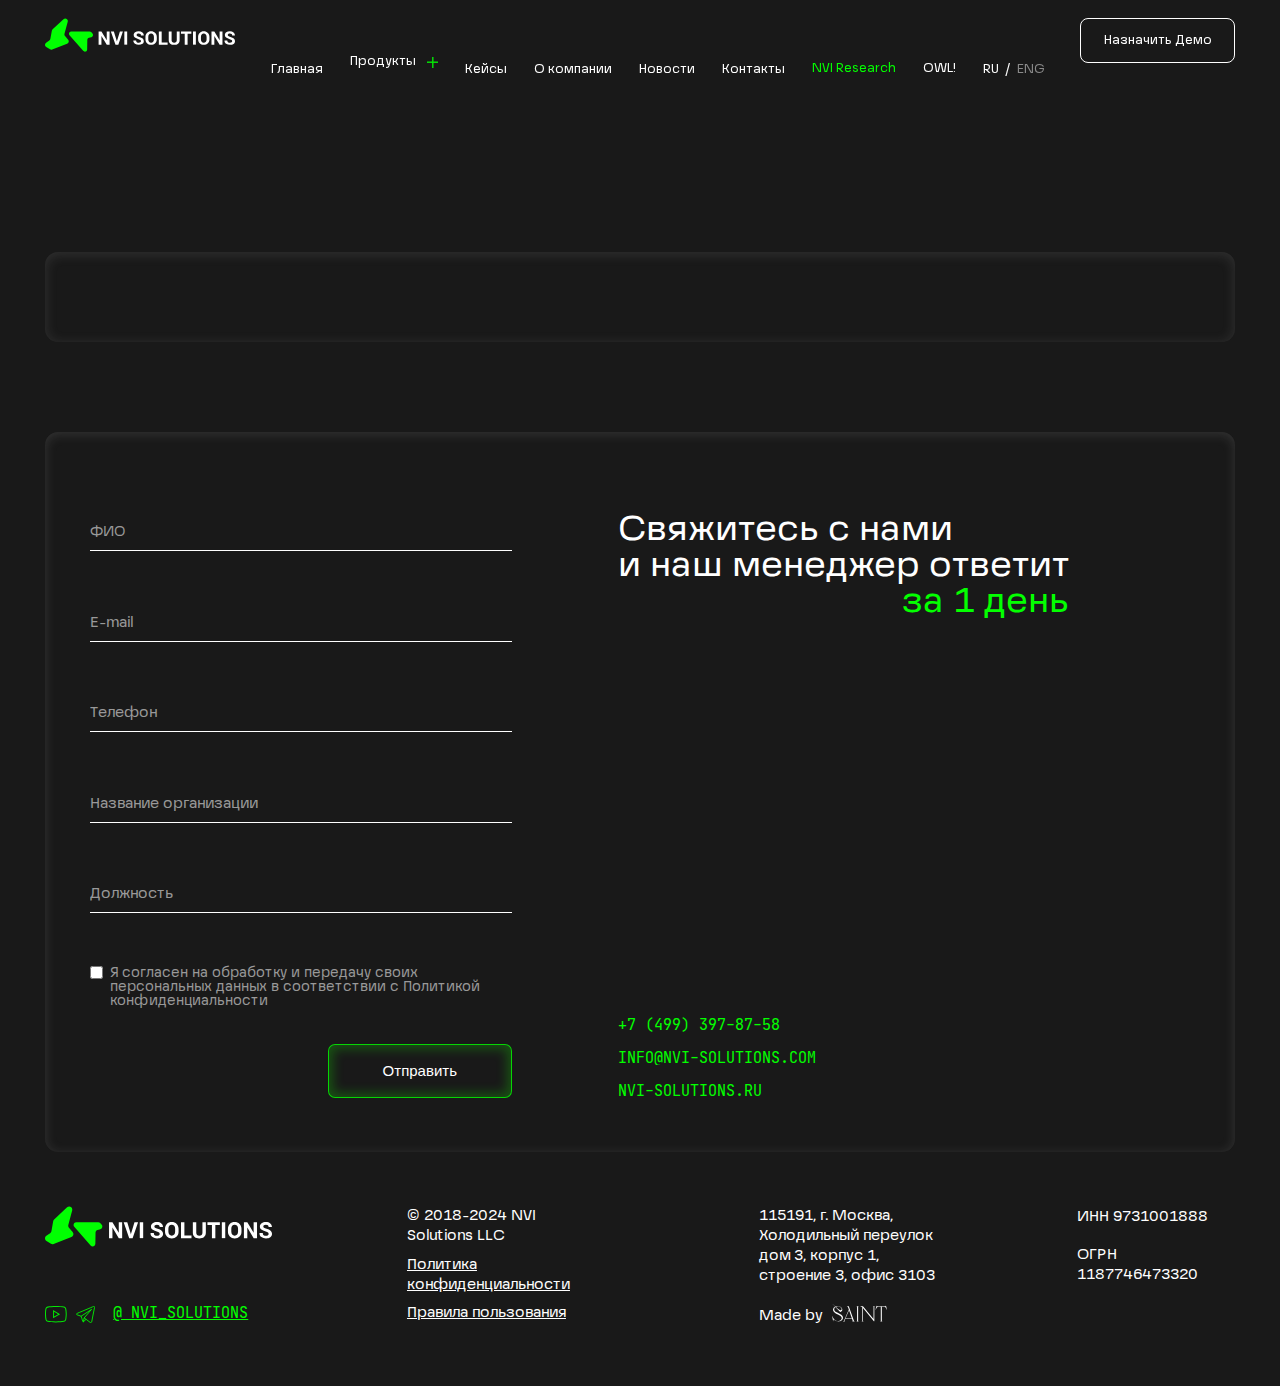
<file: detail_news.html>
<!DOCTYPE html><!--  This site was created in Webflow. https://webflow.com  --><!--  Last Published: Fri Jun 27 2025 09:09:02 GMT+0000 (Coordinated Universal Time)  -->
<html data-wf-page="6687c4bac4a4346ab2717435" data-wf-site="6672cb8e69da413a4061fd40">
<head>
  <meta charset="utf-8">
  <title>NVI Solutions</title>
  <meta content="width=device-width, initial-scale=1" name="viewport">
  <meta content="Webflow" name="generator">
  <link href="css/normalize.css" rel="stylesheet" type="text/css">
  <link href="css/webflow.css" rel="stylesheet" type="text/css">
  <link href="css/nvi-solutions.webflow.css" rel="stylesheet" type="text/css">
  <script type="text/javascript">!function(o,c){var n=c.documentElement,t=" w-mod-";n.className+=t+"js",("ontouchstart"in o||o.DocumentTouch&&c instanceof DocumentTouch)&&(n.className+=t+"touch")}(window,document);</script>
  <link href="images/favicon.png" rel="shortcut icon" type="image/x-icon">
  <link href="images/webclip.png" rel="apple-touch-icon">
  <meta name="google-site-verification" content="A13YoJR6OPNn_76HITbn8jXNpJvgKUCR5rc5EpKlUBU">
  <meta name="yandex-verification" content="fa437965a6c98acb">
  <!--  Yandex.Metrika counter  -->
  <script type="text/javascript">
   (function(m,e,t,r,i,k,a){m[i]=m[i]||function(){(m[i].a=m[i].a||[]).push(arguments)};
   m[i].l=1*new Date();
   for (var j = 0; j < document.scripts.length; j++) {if (document.scripts[j].src === r) { return; }}
   k=e.createElement(t),a=e.getElementsByTagName(t)[0],k.async=1,k.src=r,a.parentNode.insertBefore(k,a)})
   (window, document, "script", "https://mc.yandex.ru/metrika/tag.js", "ym");
   ym(71758906, "init", {
        clickmap:true,
        trackLinks:true,
        accurateTrackBounce:true
   });
</script>
  <noscript>
    <div><img src="https://mc.yandex.ru/watch/71758906" style="position:absolute; left:-9999px;" alt=""></div>
  </noscript>
  <!--  /Yandex.Metrika counter  -->
</head>
<body class="body-8">
  <section id="header" data-w-id="adaece64-6f07-cb45-92e0-4e6fea1700dd" class="header">
    <div class="div-block-134">
      <a href="index.html" class="link-block-2 w-inline-block"><img loading="lazy" src="images/Group.svg" alt=""></a>
      <div class="div-block">
        <a href="index.html" class="link-block-32 w-inline-block">
          <div class="text-block-129">Главная</div>
        </a>
        <div class="div-block-260">
          <div data-hover="true" data-delay="0" data-w-id="adaece64-6f07-cb45-92e0-4e6fea1700e3" class="dropdown-3 w-dropdown">
            <div class="dropdown-toggle-3 w-dropdown-toggle">
              <a href="products.html" class="text-block-46">Продукты</a>
              <div class="div-block-261"><img loading="lazy" src="images/Group-1321315682.svg" alt="" class="image-101"></div>
            </div>
            <nav class="dropdown-list-3 w-dropdown-list">
              <a href="https://www.nvi-solutions.ru/products#owl.guard" class="dropdown-link-7 w-dropdown-link">[owl.Guard]</a>
              <a href="https://www.nvi-solutions.ru/products#owl.Wellpad" class="dropdown-link-8 w-dropdown-link">[owl.Wellpad]</a>
              <a href="https://www.nvi-solutions.ru/products#owl.Base" class="dropdown-link-9 w-dropdown-link">[owl.Base]</a>
              <a href="https://www.nvi-solutions.ru/products#owl.Workover" class="dropdown-link-10 w-dropdown-link">[owl.Workover]</a>
              <a href="https://www.nvi-solutions.ru/products#owl.Drill" class="dropdown-link-11 w-dropdown-link">[owl.Drill]</a>
              <a href="https://www.nvi-solutions.ru/products#owl.GuardRetro" class="dropdown-link-12 w-dropdown-link">[owl.Guard Retro]</a>
              <a href="https://www.nvi-solutions.ru/products#NVI_products_other" class="dropdown-link-35 w-dropdown-link">[Продукты NVI]</a>
            </nav>
          </div>
        </div>
        <a href="projects.html" class="link-2">Кейсы</a>
        <a href="about-company.html" class="link-3">О компании</a>
        <a href="news.html" class="link-4">Новости</a>
        <a href="contacts.html" class="link-5">Контакты</a>
        <a href="https://www.nvi-research.ru/" target="_blank" class="link-7">NVI Research</a>
        <a href="owl.html" class="link-14">OWL!</a>
        <div class="div-block-926">
          <a href="https://www.nvi-solutions.ru/" class="link-block-69 w-inline-block">
            <div class="text-block-260">RU</div>
          </a>
          <div class="div-block-927">
            <div>/</div>
          </div>
          <a href="https://www.nvi-solutions.com/" class="link-block-68 w-inline-block">
            <div class="text-block-261">ENG</div>
          </a>
        </div>
      </div>
      <div class="btn">
        <a href="https://calendly.com/calendly-nvi-solutions/30min" class="link-block w-inline-block">
          <div class="text-block-2">Назначить Демо</div>
        </a>
      </div>
    </div>
  </section>
  <div id="burger" data-w-id="8a9169a4-4d8e-f3e6-76e8-5abe48714d09" class="burger">
    <div data-w-id="8a9169a4-4d8e-f3e6-76e8-5abe48714d0a" data-animation="default" data-collapse="medium" data-duration="400" data-easing="ease" data-easing2="ease" role="banner" class="navbar w-nav">
      <div class="container w-container">
        <a href="index.html" class="brand w-nav-brand"><img loading="lazy" src="images/Group_1.svg" alt="" class="image-6"></a>
        <nav role="navigation" class="nav-menu w-nav-menu">
          <a href="index.html" class="nav-link-3 w-nav-link"><span class="text-span-2">[Главная]</span></a>
          <a href="products.html" class="nav-link-3 w-nav-link"><span class="text-span-2">[продукты]</span></a>
          <a href="projects.html" class="nav-link-3 w-nav-link"><span class="text-span-3">[Кейсы]</span></a>
          <a href="about-company.html" class="nav-link-3 w-nav-link"><span class="text-span-4">[О компании]</span></a>
          <a href="news.html" class="nav-link-4 w-nav-link"><span class="text-span-6">[Новости]</span></a>
          <a href="contacts.html" class="nav-link-5 w-nav-link"><span class="text-span-5">[Контакты]</span></a>
          <a href="https://www.nvi-research.ru/" target="_blank" class="nav-link-6 w-nav-link">[NVI Research]</a>
          <a href="owl.html" class="nav-link-12 w-nav-link"><span class="text-span-9">[owl!]</span></a>
          <div class="div-block-928">
            <a href="https://www.nvi-solutions.ru/" class="nav-link-13 w-nav-link">RU</a>
            <div>
              <div class="text-block-262">/</div>
            </div>
            <a href="https://www.nvi-solutions.com/" target="_blank" class="nav-link-14 w-nav-link">ENG</a>
          </div>
          <div class="div-block-237">
            <a href="#Contacts" class="link-block-14 w-inline-block">
              <div class="text-block-42">Связаться</div>
            </a>
          </div>
          <div class="div-block-238">
            <div class="div-block-239">
              <div class="text-block-41">© 2018-2024 NVI Solutions LLC</div>
              <a href="#" class="link-11">Политика конфиденциальности</a>
              <a href="#" class="link-12">Правила пользования</a>
            </div>
            <div class="div-block-240">
              <p class="paragraph-14">115162, г. Москва, ул. Шухова, дом 14, строение 9, этаж 2, помещение 1</p>
            </div>
          </div>
        </nav>
        <div class="menu-button w-nav-button">
          <div class="div-block-43"><img loading="lazy" src="images/Group-1321316706.svg" alt="" class="image-43"></div>
        </div>
      </div>
    </div>
  </div>
  <section class="section-12">
    <div class="div-block-571">
      <div data-w-id="eed47b65-4416-22f9-27dd-83646d4ca3fc" style="-webkit-transform:translate3d(0, 100%, 0) scale3d(1, 1, 1) rotateX(0) rotateY(0) rotateZ(0) skew(0, 0);-moz-transform:translate3d(0, 100%, 0) scale3d(1, 1, 1) rotateX(0) rotateY(0) rotateZ(0) skew(0, 0);-ms-transform:translate3d(0, 100%, 0) scale3d(1, 1, 1) rotateX(0) rotateY(0) rotateZ(0) skew(0, 0);transform:translate3d(0, 100%, 0) scale3d(1, 1, 1) rotateX(0) rotateY(0) rotateZ(0) skew(0, 0)" class="text-block-140 w-dyn-bind-empty"></div>
    </div>
    <div class="div-block-573">
      <div class="div-block-572">
        <div class="div-block-576">
          <div class="div-block-577">
            <div class="div-block-578">
              <div data-w-id="02d684f6-10e8-169a-3745-33114eadcb0e" style="-webkit-transform:translate3d(0, 100%, 0) scale3d(1, 1, 1) rotateX(0) rotateY(0) rotateZ(0) skew(0, 0);-moz-transform:translate3d(0, 100%, 0) scale3d(1, 1, 1) rotateX(0) rotateY(0) rotateZ(0) skew(0, 0);-ms-transform:translate3d(0, 100%, 0) scale3d(1, 1, 1) rotateX(0) rotateY(0) rotateZ(0) skew(0, 0);transform:translate3d(0, 100%, 0) scale3d(1, 1, 1) rotateX(0) rotateY(0) rotateZ(0) skew(0, 0)" class="text-block-142 w-dyn-bind-empty"></div>
            </div>
            <div class="div-block-823"><img src="https://d3e54v103j8qbb.cloudfront.net/plugins/Basic/assets/placeholder.60f9b1840c.svg" loading="lazy" alt="" class="image-151 w-dyn-bind-empty"></div>
            <div class="rich-text-block-2 w-dyn-bind-empty w-richtext"></div>
          </div>
          <div class="div-block-575"><img src="https://d3e54v103j8qbb.cloudfront.net/plugins/Basic/assets/placeholder.60f9b1840c.svg" loading="lazy" alt="" class="image-83 w-dyn-bind-empty"></div>
        </div>
      </div>
    </div>
    <div data-w-id="b8d0d5ea-cd94-246f-122f-87307dddaa73" style="opacity:0" class="div-block-579"><img src="images/Ellipse-81_1.webp" loading="lazy" sizes="(max-width: 1017px) 100vw, 1017px" srcset="images/Ellipse-81_1Ellipse-81.webp 500w, images/Ellipse-81_1Ellipse-81.webp 800w, images/Ellipse-81_1.webp 1017w" alt="" class="image-84"></div>
  </section>
  <section id="Contacts" class="form">
    <div class="div-block-215">
      <div class="div-block-228">
        <div class="div-block-217">
          <div>
            <h1 class="heading-40">Свяжитесь с нами</h1>
            <h1 class="heading-41">и наш менеджер ответит</h1>
          </div>
          <h1 class="heading-42">за 1 день</h1>
        </div>
        <div class="div-block-229">
          <a href="#" class="link-block-18 w-inline-block">
            <div class="text-block-33">+7 (499) 397-87-58</div>
          </a>
          <a href="mailto:info@nvi-solutions.com" class="link-block-19 w-inline-block">
            <div class="text-block-34">info@nvi-solutions.com</div>
          </a>
          <a href="https://www.nvi-solutions.ru/" target="_blank" class="link-block-20 w-inline-block">
            <div class="text-block-35">nvi-solutions.ru</div>
          </a>
        </div>
      </div>
      <div class="form-block w-form">
        <form id="email-form" name="email-form" data-name="Email Form" method="get" class="form-2" data-wf-page-id="6687c4bac4a4346ab2717435" data-wf-element-id="e2c09826-42a9-9c4e-17a3-9465349548ef"><input class="text-field w-input" maxlength="256" name="Name" data-name="Name" placeholder="ФИО" type="text" id="Name-3"><input class="text-field-2 w-input" maxlength="256" name="Email" data-name="Email" placeholder="E-mail" type="email" id="Email-3" required=""><input class="text-field-3 w-input" maxlength="256" name="Phone" data-name="Phone" placeholder="Телефон" type="tel" id="Phone-3" required=""><input class="text-field-4 w-input" maxlength="256" name="Name-Of-The-Organization" data-name="Name Of The Organization" placeholder="Название организации" type="text" id="Name-Of-The-Organization-3" required=""><input class="text-field-5 w-input" maxlength="256" name="Position-At-Work" data-name="Position At Work" placeholder="Должность" type="text" id="Position-At-Work-3" required=""><label class="w-checkbox checkbox-field"><input type="checkbox" id="checkbox" name="checkbox" data-name="Checkbox" required="" class="w-checkbox-input checkbox"><span class="checkbox-label w-form-label" for="checkbox">Я согласен на обработку и передачу своих персональных данных в соответствии с Политикой конфиденциальности</span></label><input type="submit" data-wait="Подождите минуту" class="submit-button w-button" value="Отправить"></form>
        <div class="success-message w-form-done">
          <div class="text-block-195">Спасибо за обращение! в ближайшее время наш менеджер свяжется с вами.</div>
        </div>
        <div class="error-message w-form-fail">
          <div class="text-block-196">Упс! Что-то пошло не так!</div>
        </div>
      </div>
      <div class="div-block-216">
        <div class="div-block-217">
          <div>
            <div class="div-block-302">
              <h1 class="heading-40">Свяжитесь с нами</h1>
            </div>
            <div class="div-block-303">
              <h1 class="heading-41">и наш менеджер ответит</h1>
            </div>
          </div>
          <h1 class="heading-42">за 1 день</h1>
        </div>
        <div class="div-block-252">
          <a href="#" class="link-block-15 w-inline-block">
            <div class="text-block-33">+7 (499) 397-87-58</div>
          </a>
          <a href="mailto:info@nvi-solutions.com" class="link-block-16 w-inline-block">
            <div class="text-block-34">info@nvi-solutions.com</div>
          </a>
          <a href="https://www.nvi-solutions.ru/" target="_blank" class="link-block-17 w-inline-block">
            <div class="text-block-35">nvi-solutions.ru</div>
          </a>
        </div>
      </div>
    </div>
  </section>
  <section class="futter">
    <section class="futter_2">
      <div class="div-block-857">
        <div class="div-block-218 _3">
          <a href="#" class="div-block-230 w-inline-block"><img src="images/Group.svg" loading="lazy" alt=""></a>
          <div class="div-block-219">
            <a href="https://www.youtube.com/@NVISolutions" class="div-block-225 w-inline-block"><img src="images/Group-1321315725.svg" loading="lazy" alt=""></a>
            <a href="https://t.me/NVISolutions" target="_blank" class="link-block-66 w-inline-block"><img src="images/Group-1321316813.svg" loading="lazy" alt=""></a>
            <a href="#" class="link-8">@ NVI_solutions</a>
          </div>
        </div>
        <div class="div-block-220">
          <div class="text-block-36">© 2018-2024 NVI Solutions LLC</div>
          <a href="documents/Политика_конфиденциальности_при_обработке_персональных_данных_NVI.pdf" target="_blank" class="link-9">Политика конфиденциальности</a>
          <a href="documents/Правила_использования_сайтом_NVI_Solutions.pdf" target="_blank" class="link-10">Правила пользования</a>
        </div>
      </div>
      <div class="div-block-858">
        <div class="div-block-221">
          <div class="text-block-37">115191, г. Москва, Холодильный переулок дом 3, корпус 1, строение 3, офис 3103</div>
          <div class="div-block-222">
            <div class="text-block-38">Made by</div>
            <div class="div-block-223"><img src="images/4.svg" loading="lazy" alt=""></div>
          </div>
        </div>
        <div class="div-block-855">
          <a href="#" class="div-block-856 w-inline-block">
            <div class="text-block-250">ИНН 9731001888</div>
          </a>
          <a href="#" class="div-block-859 w-inline-block">
            <div class="text-block-251">ОГРН 1187746473320</div>
          </a>
          <div>
            <div class="text-block-252">This is some </div>
          </div>
        </div>
      </div>
    </section>
  </section>
  <script src="https://d3e54v103j8qbb.cloudfront.net/js/jquery-3.5.1.min.dc5e7f18c8.js?site=6672cb8e69da413a4061fd40" type="text/javascript" integrity="sha256-9/aliU8dGd2tb6OSsuzixeV4y/faTqgFtohetphbbj0=" crossorigin="anonymous"></script>
  <script src="js/webflow.js" type="text/javascript"></script>
</body>
</html>
</file>
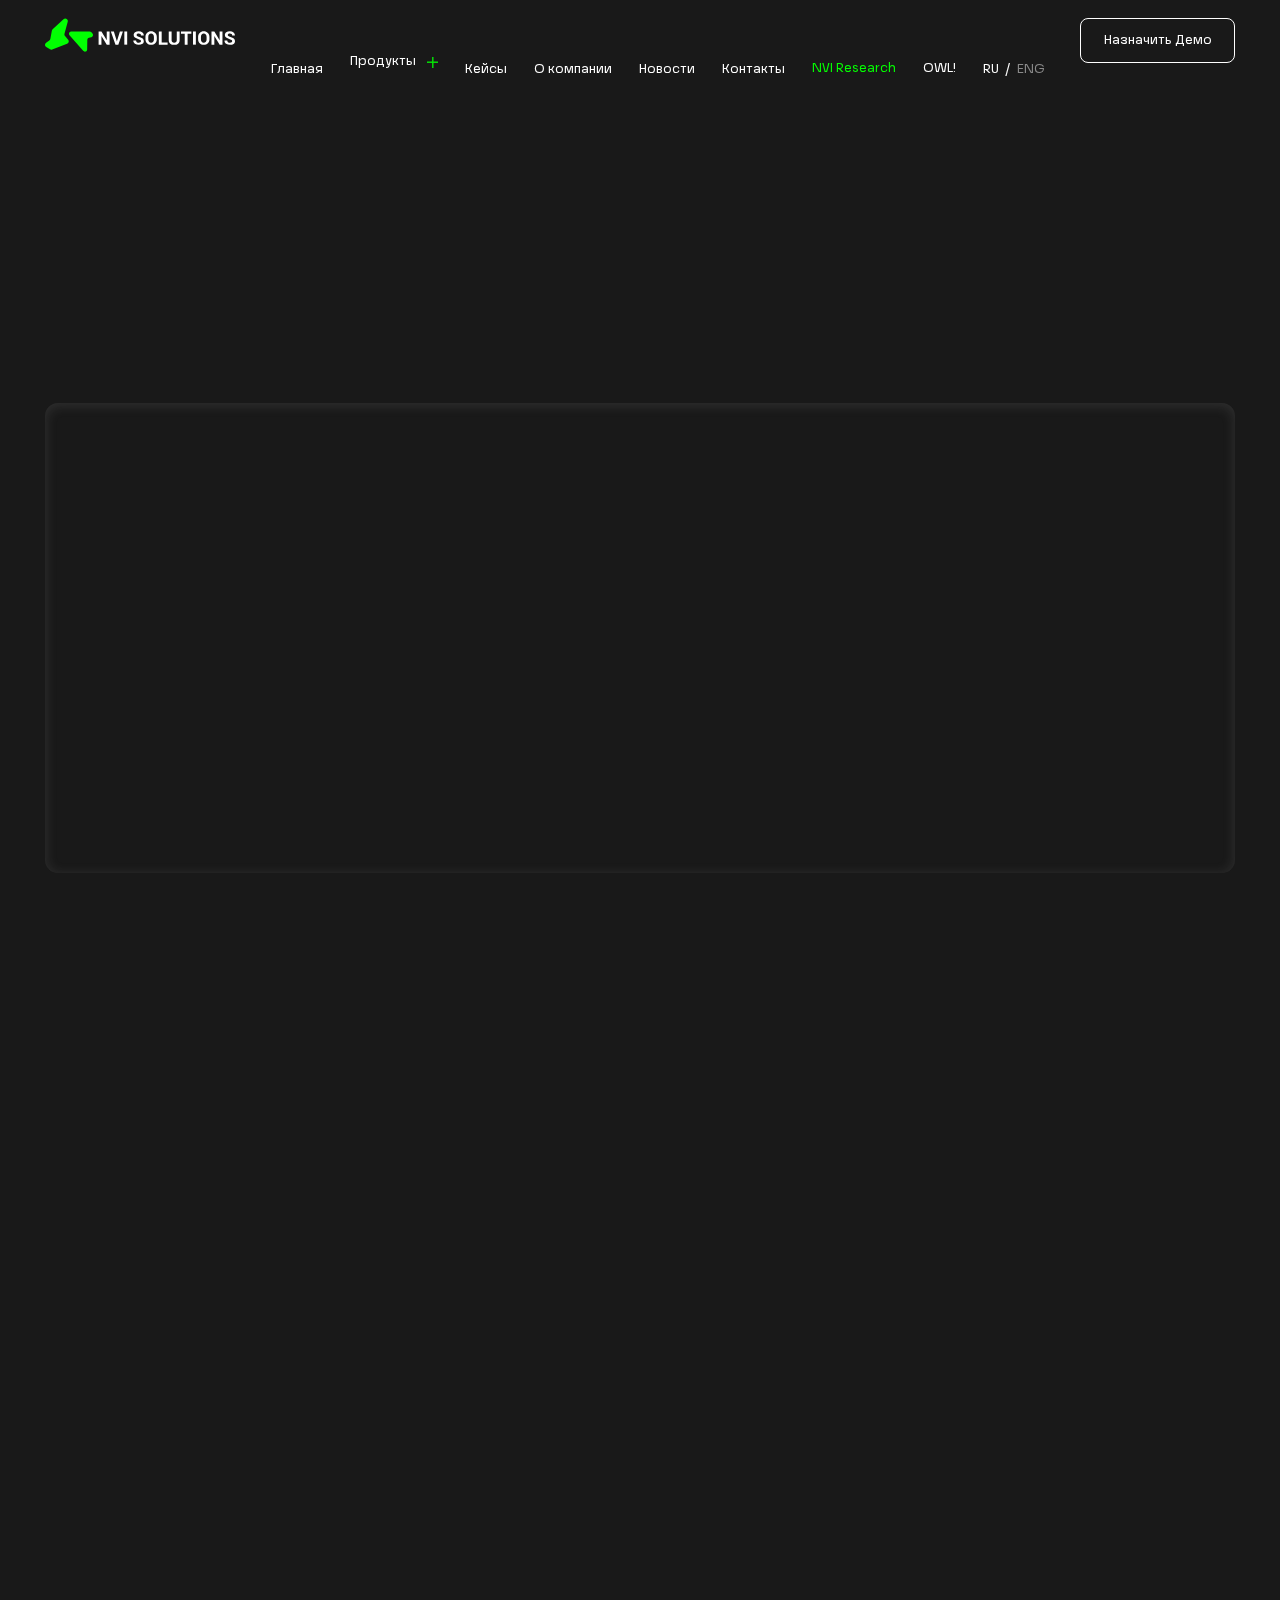
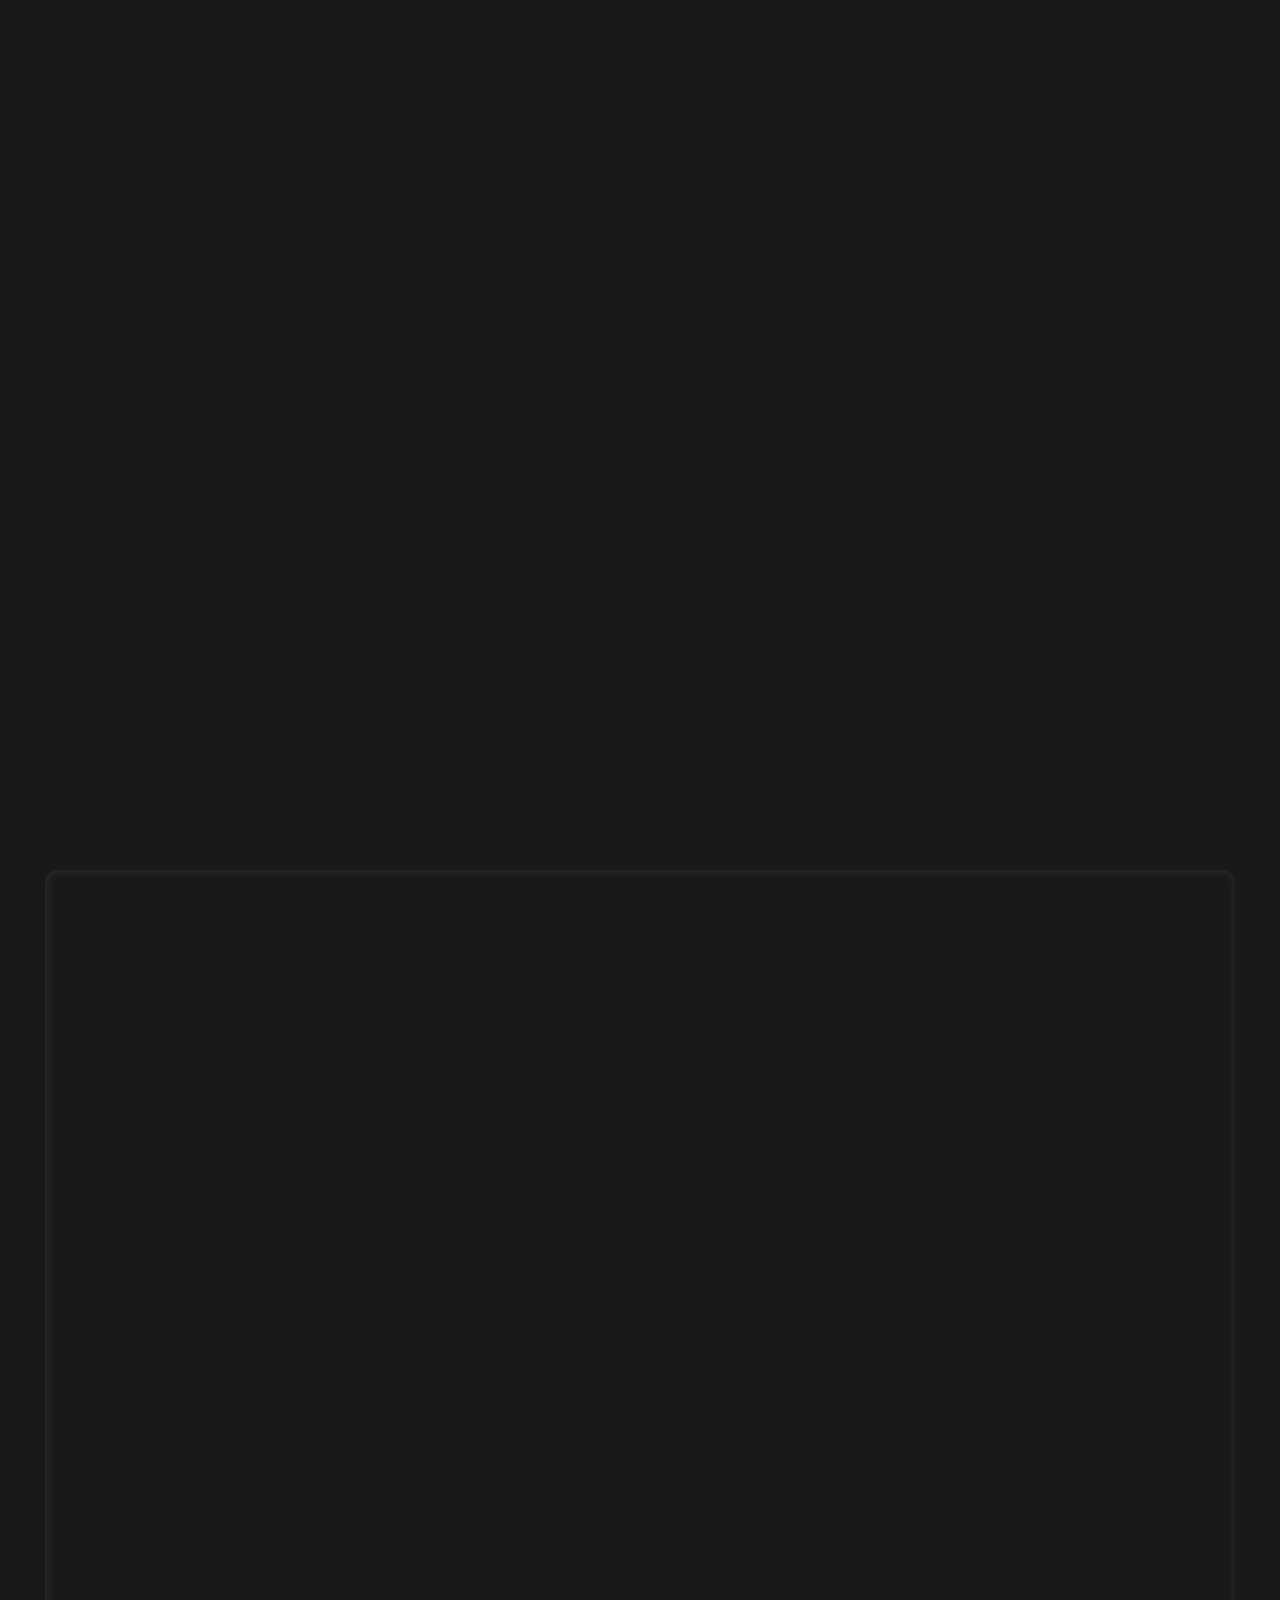
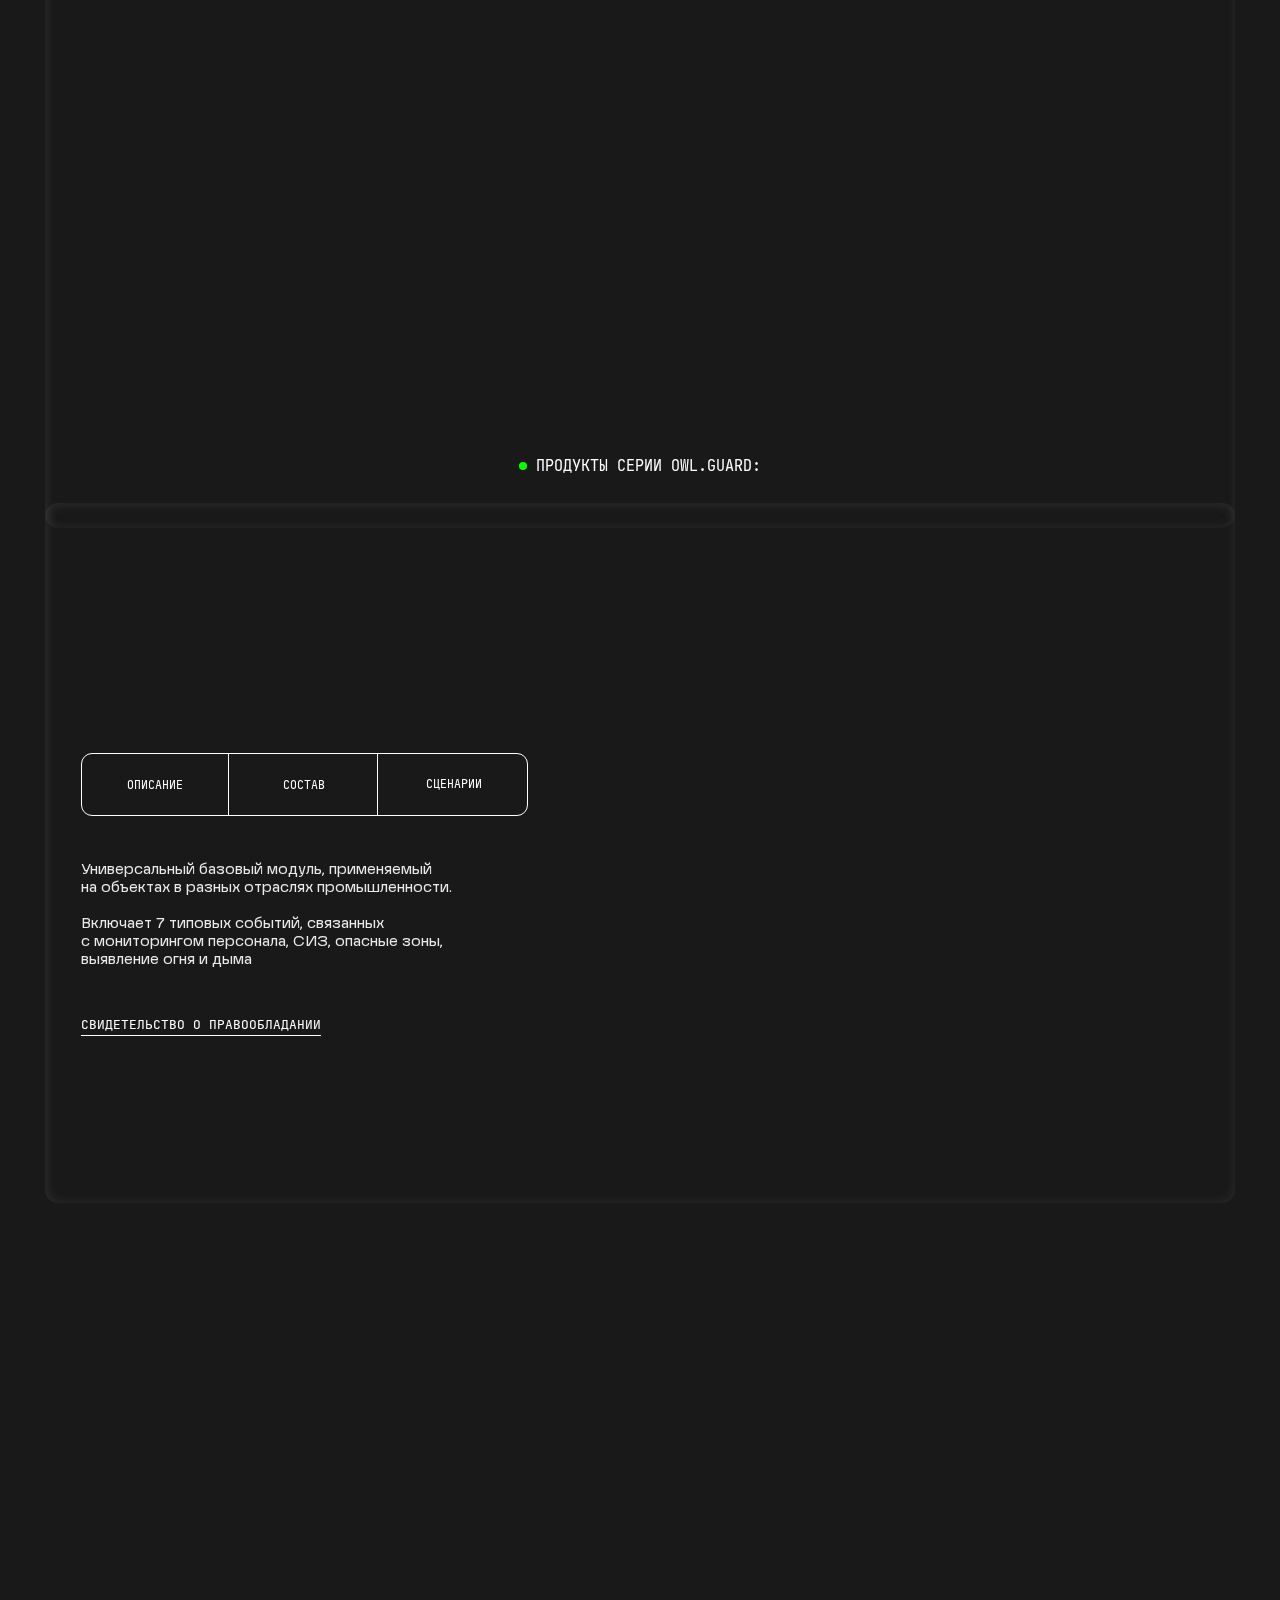
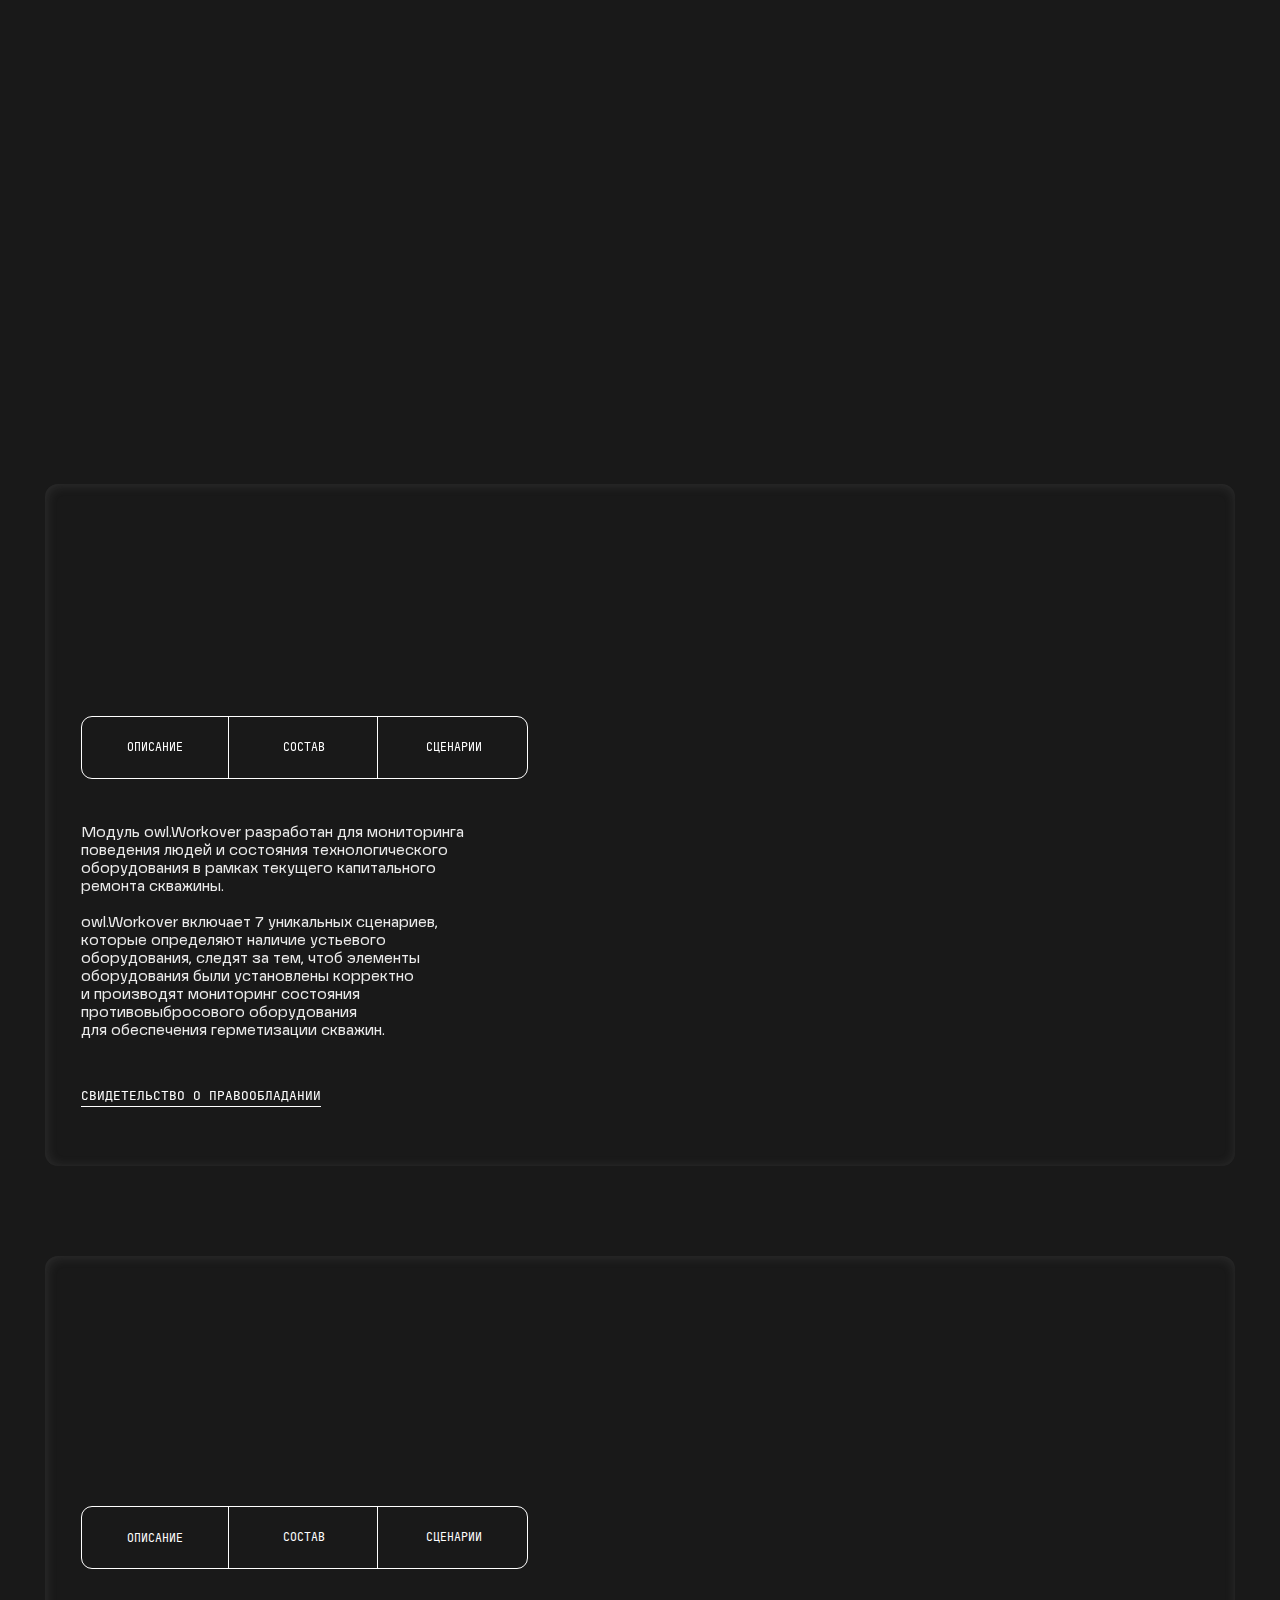
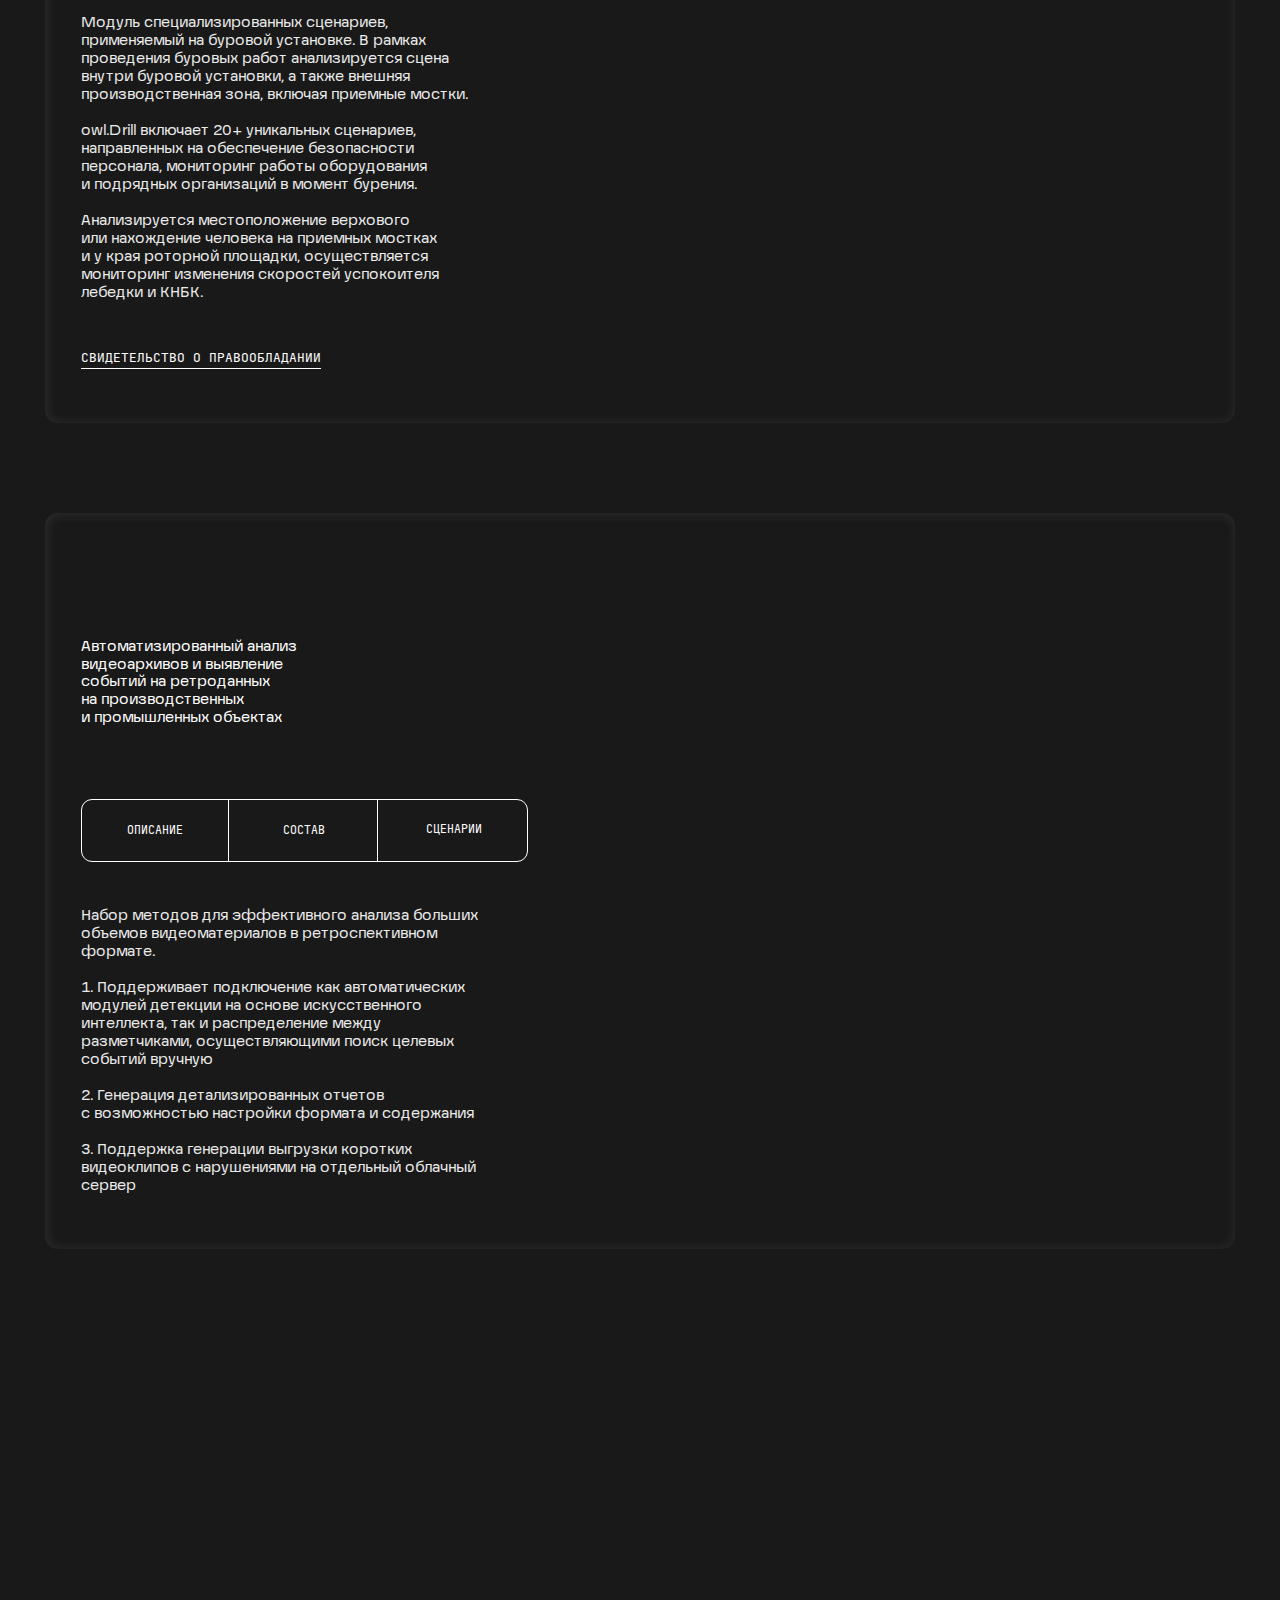
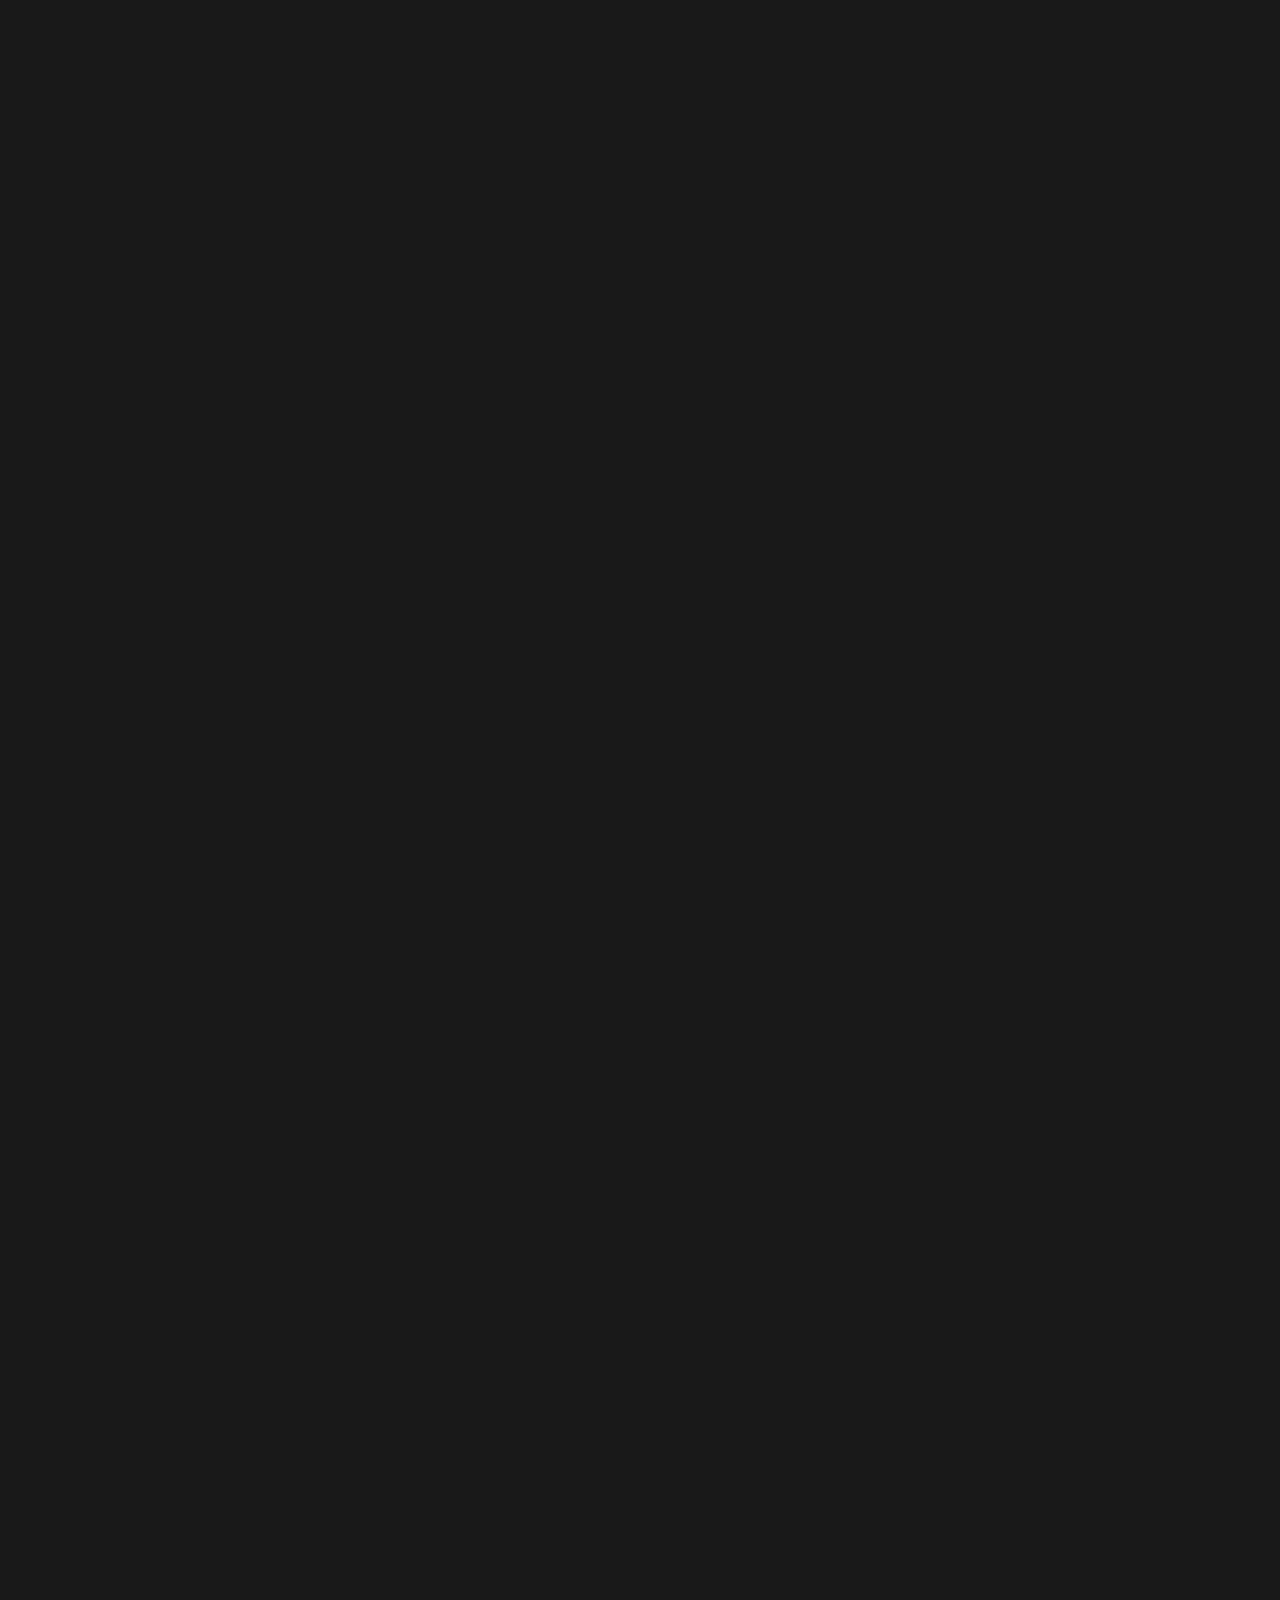
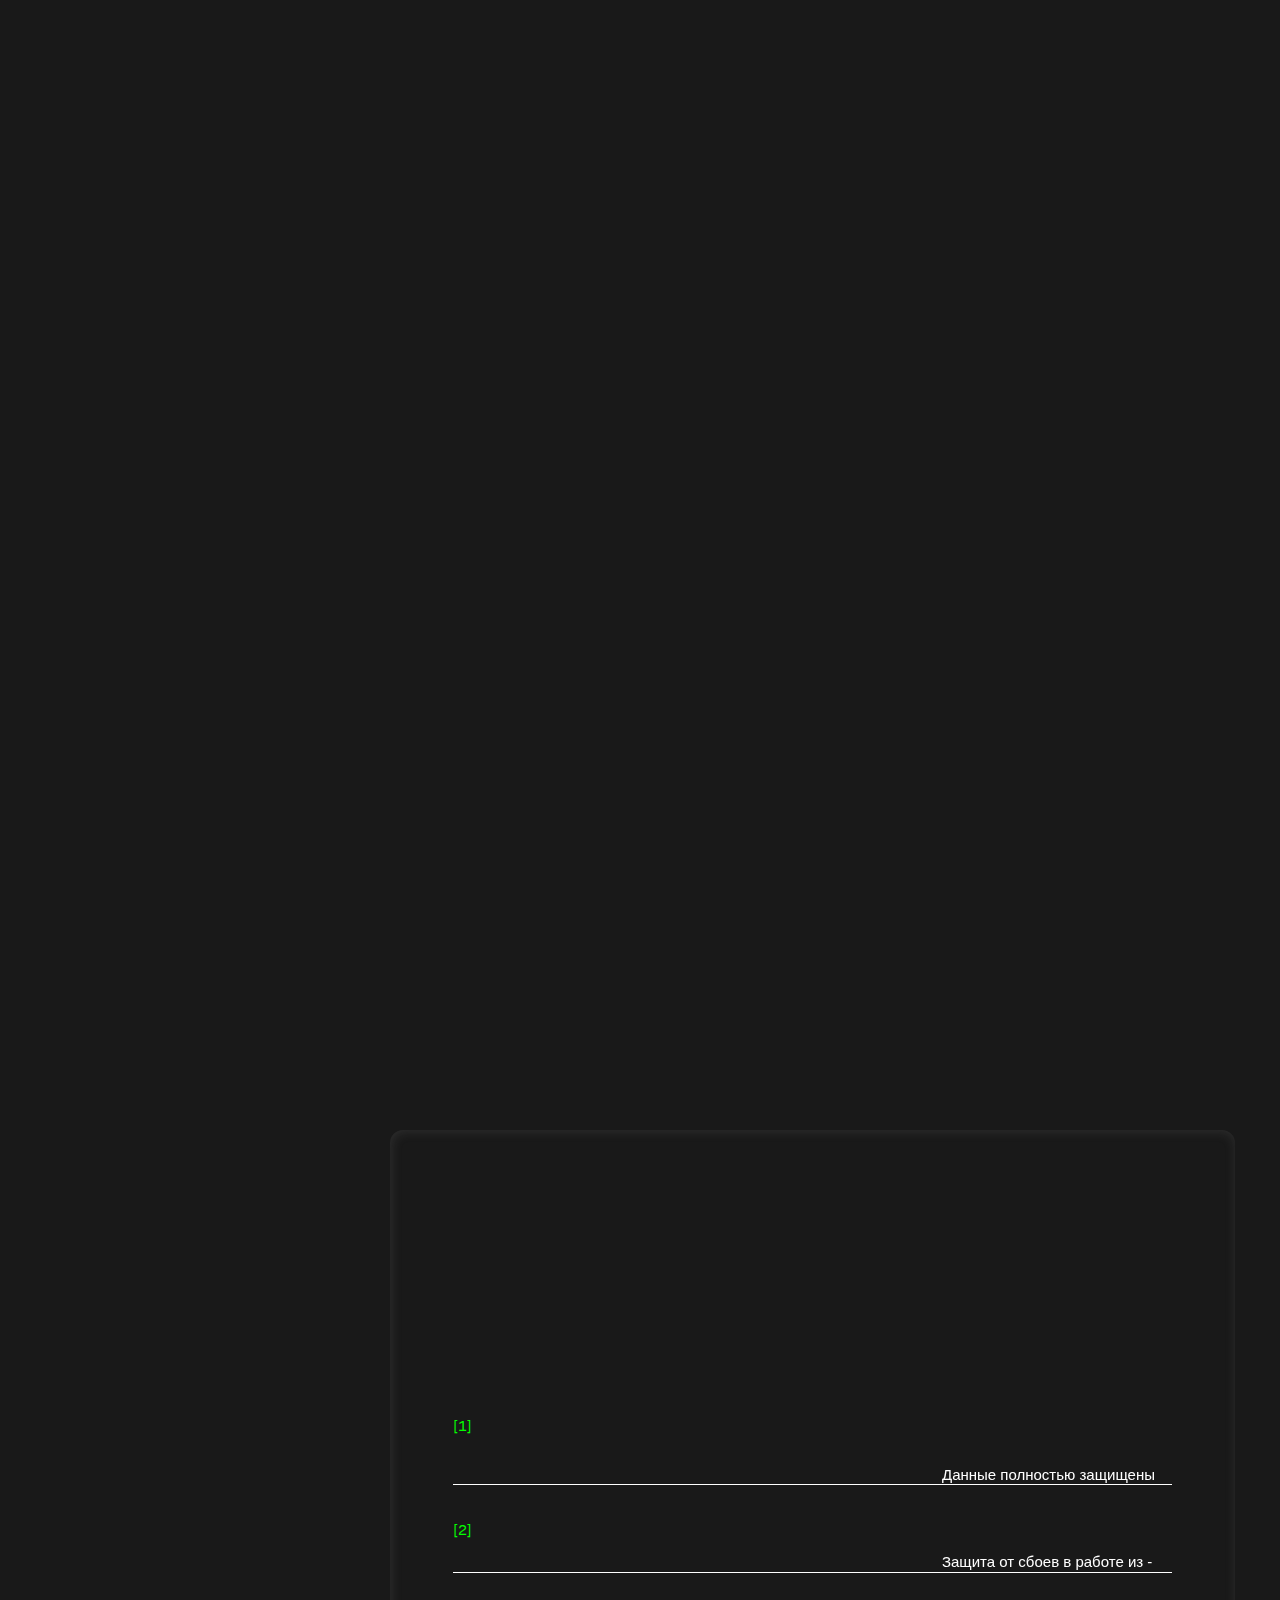
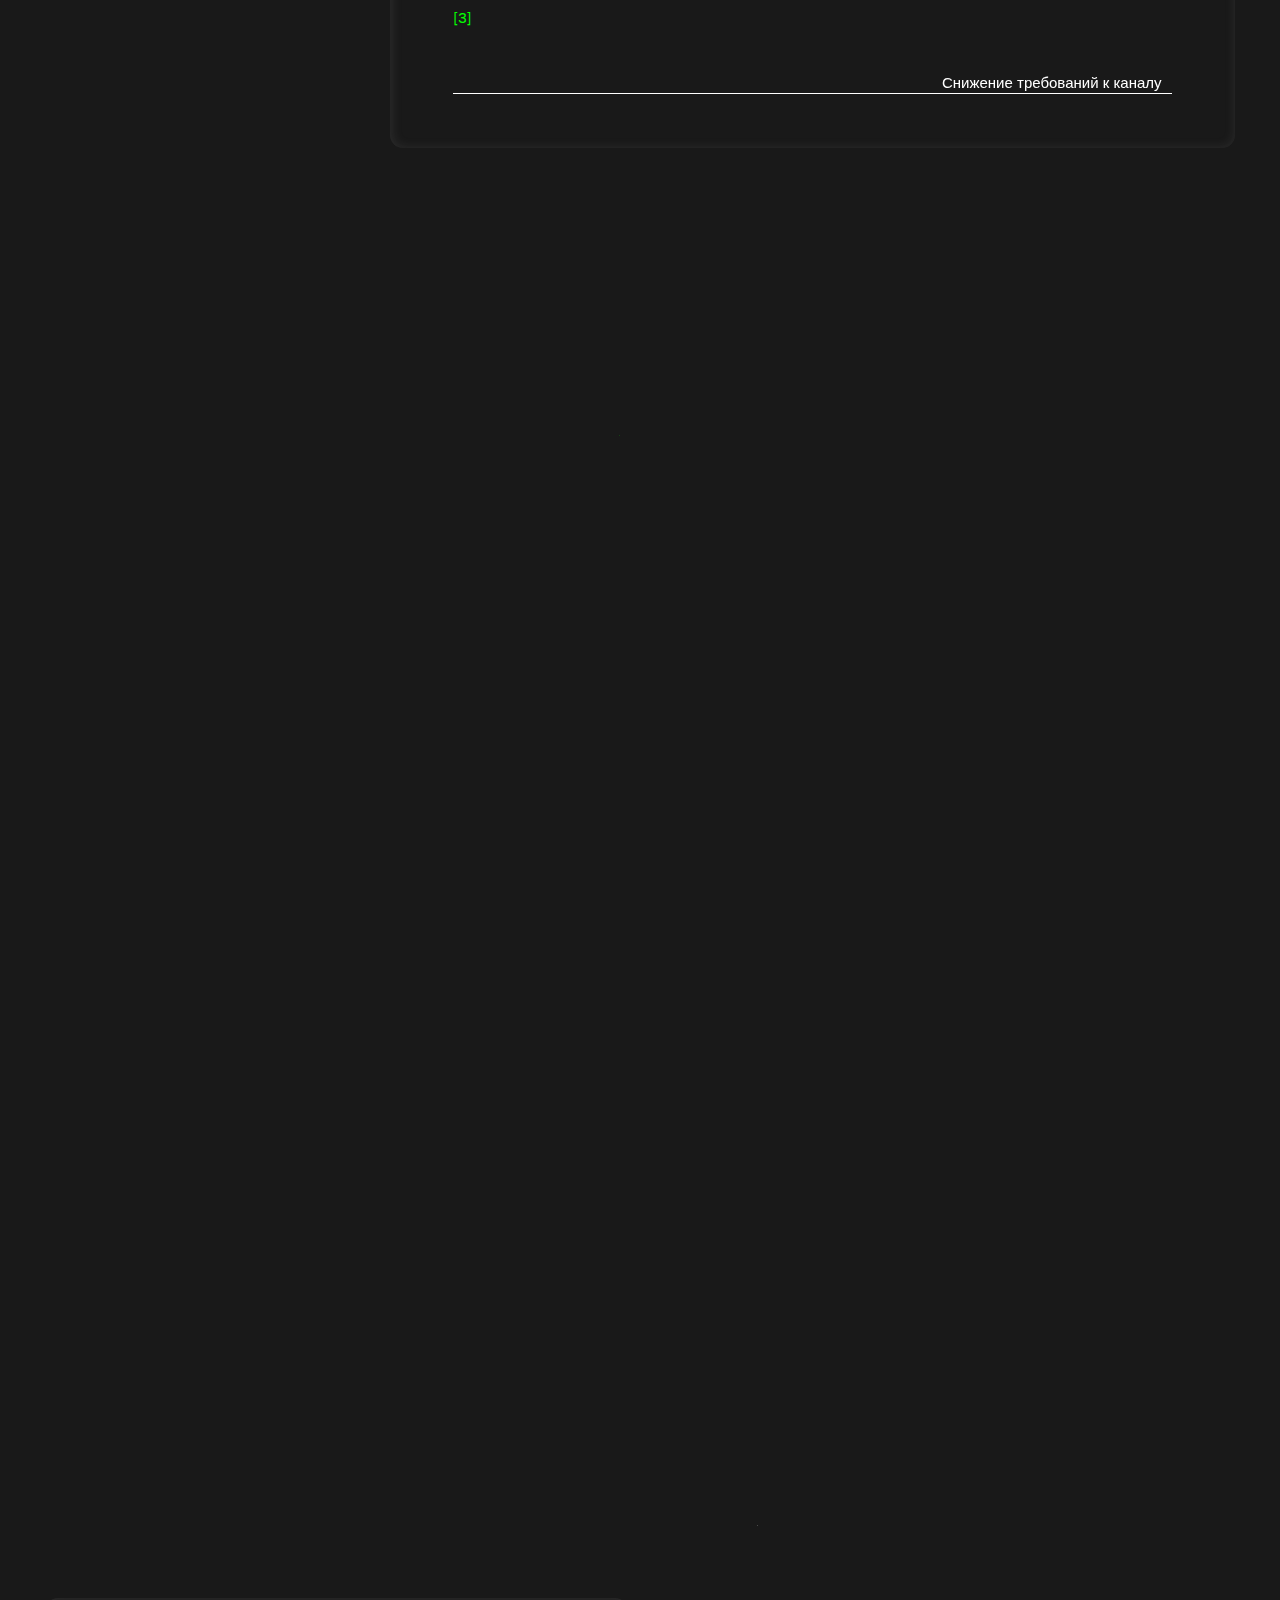
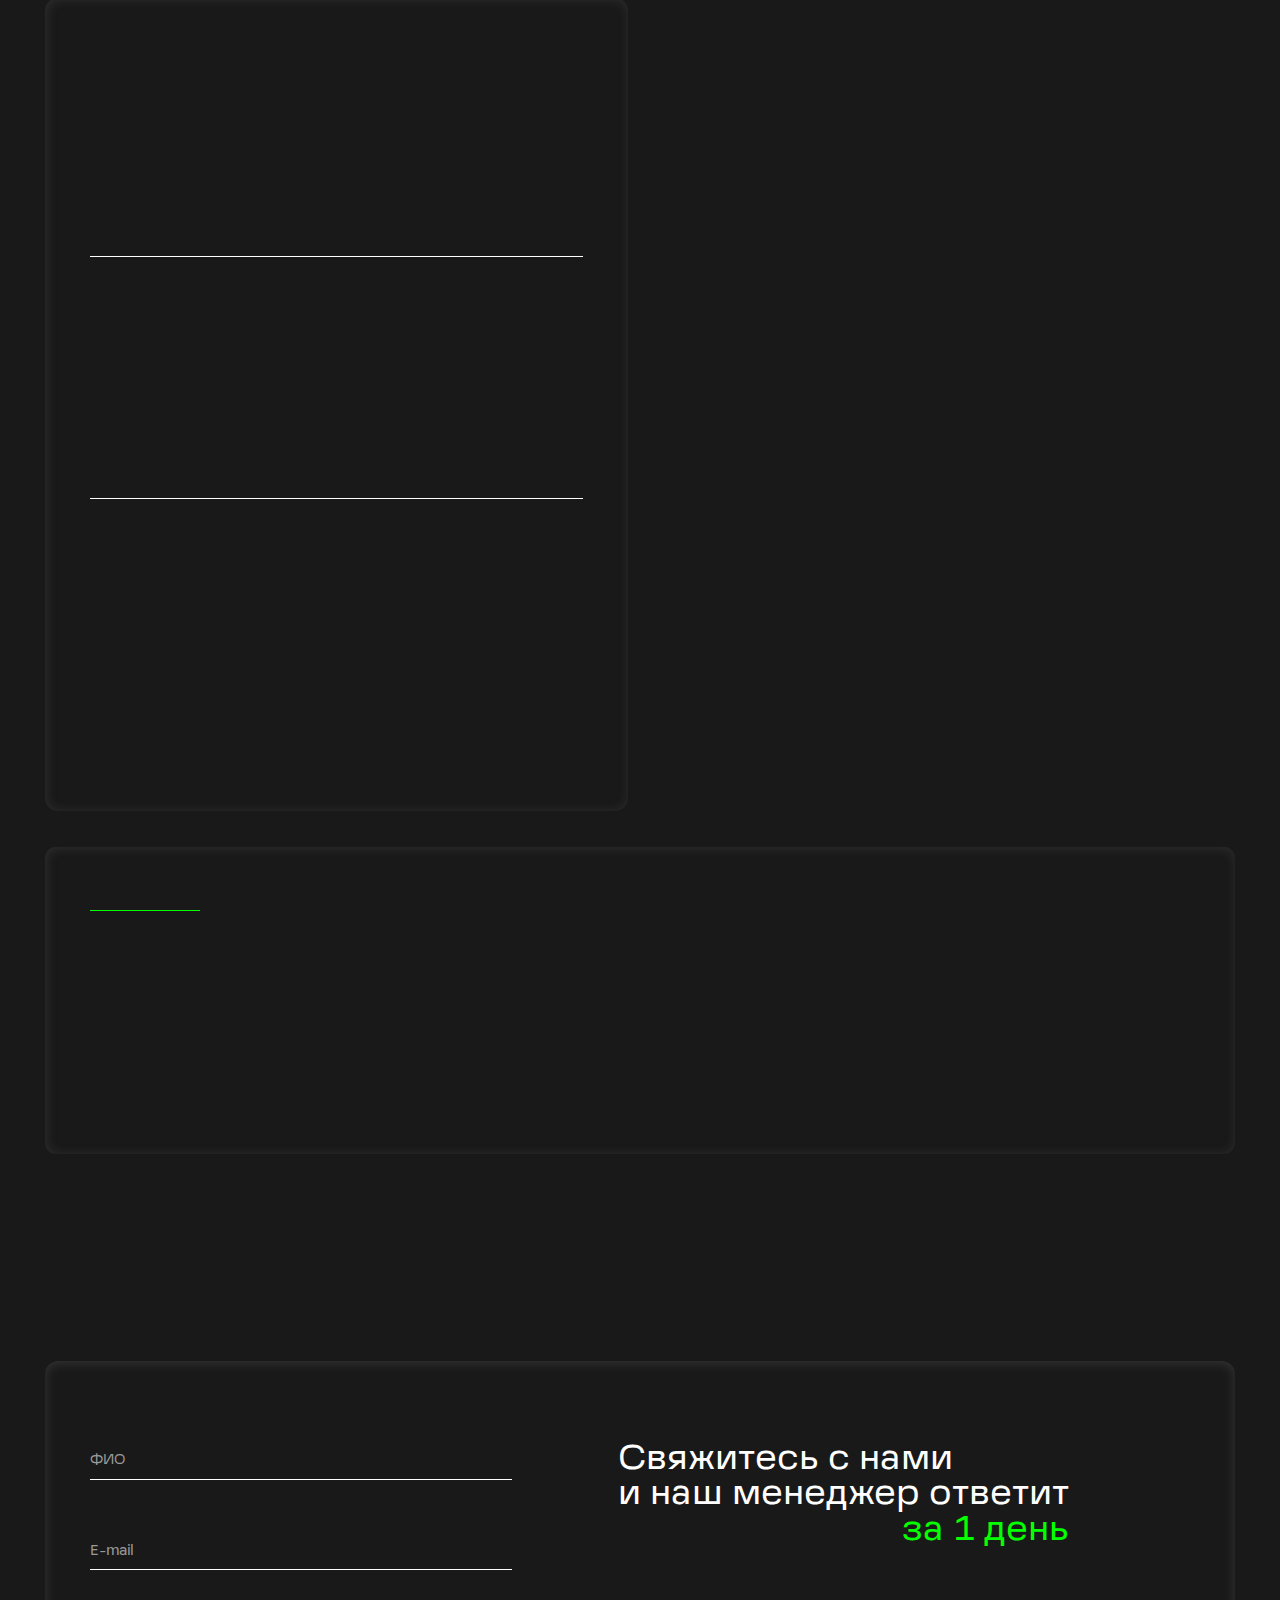
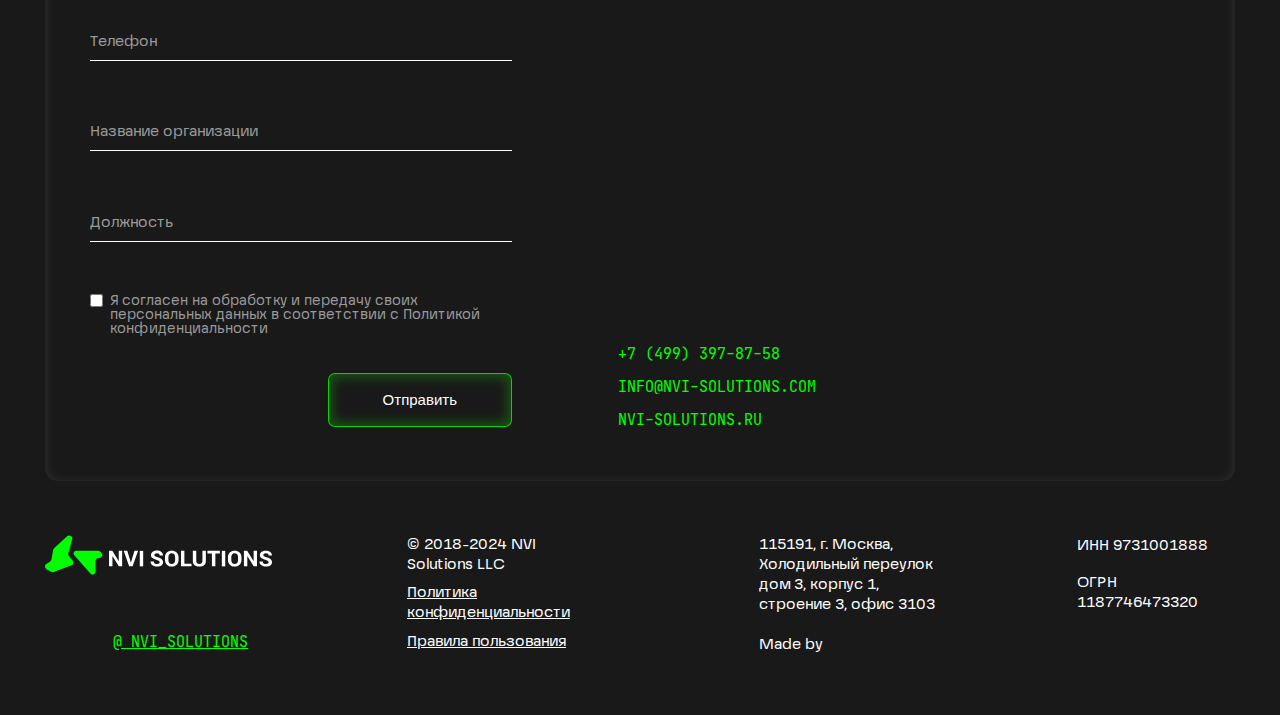
<file: products.html>
<!DOCTYPE html><!--  This site was created in Webflow. https://webflow.com  --><!--  Last Published: Fri Jun 27 2025 09:09:02 GMT+0000 (Coordinated Universal Time)  -->
<html data-wf-page="66827e787a3ed0f566cefe2a" data-wf-site="6672cb8e69da413a4061fd40">
<head>
  <meta charset="utf-8">
  <title>Products</title>
  <meta content="Products" property="og:title">
  <meta content="Products" property="twitter:title">
  <meta content="width=device-width, initial-scale=1" name="viewport">
  <meta content="Webflow" name="generator">
  <link href="css/normalize.css" rel="stylesheet" type="text/css">
  <link href="css/webflow.css" rel="stylesheet" type="text/css">
  <link href="css/nvi-solutions.webflow.css" rel="stylesheet" type="text/css">
  <style>@media (max-width:991px) and (min-width:768px) {html.w-mod-js:not(.w-mod-ix) [data-w-id="423ab0c4-3e19-1a74-88a3-750c1e969fd1"] {display:none;opacity:0;height:0px;background-color:rgb(25,25,25);}html.w-mod-js:not(.w-mod-ix) [data-w-id="0ce3c0ea-5f1e-4317-3103-1cc6403902c2"] {-webkit-transform:translate3d(0, 0, 0) scale3d(1, 1, 1) rotateX(0) rotateY(0) rotateZ(0deg) skew(0, 0);-moz-transform:translate3d(0, 0, 0) scale3d(1, 1, 1) rotateX(0) rotateY(0) rotateZ(0deg) skew(0, 0);-ms-transform:translate3d(0, 0, 0) scale3d(1, 1, 1) rotateX(0) rotateY(0) rotateZ(0deg) skew(0, 0);transform:translate3d(0, 0, 0) scale3d(1, 1, 1) rotateX(0) rotateY(0) rotateZ(0deg) skew(0, 0);}html.w-mod-js:not(.w-mod-ix) [data-w-id="50ed9c8a-4e05-7b72-23cc-dbec3fb0878d"] {display:none;opacity:0;height:0px;background-color:rgb(25,25,25);}html.w-mod-js:not(.w-mod-ix) [data-w-id="50ed9c8a-4e05-7b72-23cc-dbec3fb0878b"] {-webkit-transform:translate3d(0, 0, 0) scale3d(1, 1, 1) rotateX(0) rotateY(0) rotateZ(0deg) skew(0, 0);-moz-transform:translate3d(0, 0, 0) scale3d(1, 1, 1) rotateX(0) rotateY(0) rotateZ(0deg) skew(0, 0);-ms-transform:translate3d(0, 0, 0) scale3d(1, 1, 1) rotateX(0) rotateY(0) rotateZ(0deg) skew(0, 0);transform:translate3d(0, 0, 0) scale3d(1, 1, 1) rotateX(0) rotateY(0) rotateZ(0deg) skew(0, 0);}}@media (max-width:767px) and (min-width:480px) {html.w-mod-js:not(.w-mod-ix) [data-w-id="423ab0c4-3e19-1a74-88a3-750c1e969fd1"] {display:none;opacity:0;height:0px;background-color:rgb(25,25,25);}html.w-mod-js:not(.w-mod-ix) [data-w-id="0ce3c0ea-5f1e-4317-3103-1cc6403902c2"] {-webkit-transform:translate3d(0, 0, 0) scale3d(1, 1, 1) rotateX(0) rotateY(0) rotateZ(0deg) skew(0, 0);-moz-transform:translate3d(0, 0, 0) scale3d(1, 1, 1) rotateX(0) rotateY(0) rotateZ(0deg) skew(0, 0);-ms-transform:translate3d(0, 0, 0) scale3d(1, 1, 1) rotateX(0) rotateY(0) rotateZ(0deg) skew(0, 0);transform:translate3d(0, 0, 0) scale3d(1, 1, 1) rotateX(0) rotateY(0) rotateZ(0deg) skew(0, 0);}html.w-mod-js:not(.w-mod-ix) [data-w-id="50ed9c8a-4e05-7b72-23cc-dbec3fb0878d"] {display:none;opacity:0;height:0px;background-color:rgb(25,25,25);}html.w-mod-js:not(.w-mod-ix) [data-w-id="50ed9c8a-4e05-7b72-23cc-dbec3fb0878b"] {-webkit-transform:translate3d(0, 0, 0) scale3d(1, 1, 1) rotateX(0) rotateY(0) rotateZ(0deg) skew(0, 0);-moz-transform:translate3d(0, 0, 0) scale3d(1, 1, 1) rotateX(0) rotateY(0) rotateZ(0deg) skew(0, 0);-ms-transform:translate3d(0, 0, 0) scale3d(1, 1, 1) rotateX(0) rotateY(0) rotateZ(0deg) skew(0, 0);transform:translate3d(0, 0, 0) scale3d(1, 1, 1) rotateX(0) rotateY(0) rotateZ(0deg) skew(0, 0);}html.w-mod-js:not(.w-mod-ix) [data-w-id="2ccfe3f8-6a04-7a10-5685-49c38f28e4a0"] {background-color:rgba(25,25,25,0);height:0px;opacity:0;display:none;}html.w-mod-js:not(.w-mod-ix) [data-w-id="e0732492-ddad-a179-06d6-c462ef8d8202"] {-webkit-transform:translate3d(0, 0, 0) scale3d(1, 1, 1) rotateX(0) rotateY(0) rotateZ(0deg) skew(0, 0);-moz-transform:translate3d(0, 0, 0) scale3d(1, 1, 1) rotateX(0) rotateY(0) rotateZ(0deg) skew(0, 0);-ms-transform:translate3d(0, 0, 0) scale3d(1, 1, 1) rotateX(0) rotateY(0) rotateZ(0deg) skew(0, 0);transform:translate3d(0, 0, 0) scale3d(1, 1, 1) rotateX(0) rotateY(0) rotateZ(0deg) skew(0, 0);}html.w-mod-js:not(.w-mod-ix) [data-w-id="7c6eb101-a4d9-21fa-7b41-736ad36f406c"] {background-color:rgba(25,25,25,0);height:0px;opacity:0;display:none;}html.w-mod-js:not(.w-mod-ix) [data-w-id="7c6eb101-a4d9-21fa-7b41-736ad36f406a"] {-webkit-transform:translate3d(0, 0, 0) scale3d(1, 1, 1) rotateX(0) rotateY(0) rotateZ(0deg) skew(0, 0);-moz-transform:translate3d(0, 0, 0) scale3d(1, 1, 1) rotateX(0) rotateY(0) rotateZ(0deg) skew(0, 0);-ms-transform:translate3d(0, 0, 0) scale3d(1, 1, 1) rotateX(0) rotateY(0) rotateZ(0deg) skew(0, 0);transform:translate3d(0, 0, 0) scale3d(1, 1, 1) rotateX(0) rotateY(0) rotateZ(0deg) skew(0, 0);}html.w-mod-js:not(.w-mod-ix) [data-w-id="c066b52a-da42-3f3c-4f76-7efa9c8f59f8"] {background-color:rgba(25,25,25,0);height:0px;opacity:0;display:none;}html.w-mod-js:not(.w-mod-ix) [data-w-id="c066b52a-da42-3f3c-4f76-7efa9c8f59f6"] {-webkit-transform:translate3d(0, 0, 0) scale3d(1, 1, 1) rotateX(0) rotateY(0) rotateZ(0deg) skew(0, 0);-moz-transform:translate3d(0, 0, 0) scale3d(1, 1, 1) rotateX(0) rotateY(0) rotateZ(0deg) skew(0, 0);-ms-transform:translate3d(0, 0, 0) scale3d(1, 1, 1) rotateX(0) rotateY(0) rotateZ(0deg) skew(0, 0);transform:translate3d(0, 0, 0) scale3d(1, 1, 1) rotateX(0) rotateY(0) rotateZ(0deg) skew(0, 0);}html.w-mod-js:not(.w-mod-ix) [data-w-id="0f584a4e-7472-8dc7-6741-9ed931c1ebc5"] {background-color:rgba(25,25,25,0);height:0px;opacity:0;display:none;}html.w-mod-js:not(.w-mod-ix) [data-w-id="0f584a4e-7472-8dc7-6741-9ed931c1ebc3"] {-webkit-transform:translate3d(0, 0, 0) scale3d(1, 1, 1) rotateX(0) rotateY(0) rotateZ(0deg) skew(0, 0);-moz-transform:translate3d(0, 0, 0) scale3d(1, 1, 1) rotateX(0) rotateY(0) rotateZ(0deg) skew(0, 0);-ms-transform:translate3d(0, 0, 0) scale3d(1, 1, 1) rotateX(0) rotateY(0) rotateZ(0deg) skew(0, 0);transform:translate3d(0, 0, 0) scale3d(1, 1, 1) rotateX(0) rotateY(0) rotateZ(0deg) skew(0, 0);}html.w-mod-js:not(.w-mod-ix) [data-w-id="4b813d22-d73b-7067-043a-3a380a63e6b5"] {background-color:rgba(25,25,25,0);height:0px;opacity:0;display:none;}html.w-mod-js:not(.w-mod-ix) [data-w-id="4b813d22-d73b-7067-043a-3a380a63e6b3"] {-webkit-transform:translate3d(0, 0, 0) scale3d(1, 1, 1) rotateX(0) rotateY(0) rotateZ(0deg) skew(0, 0);-moz-transform:translate3d(0, 0, 0) scale3d(1, 1, 1) rotateX(0) rotateY(0) rotateZ(0deg) skew(0, 0);-ms-transform:translate3d(0, 0, 0) scale3d(1, 1, 1) rotateX(0) rotateY(0) rotateZ(0deg) skew(0, 0);transform:translate3d(0, 0, 0) scale3d(1, 1, 1) rotateX(0) rotateY(0) rotateZ(0deg) skew(0, 0);}html.w-mod-js:not(.w-mod-ix) [data-w-id="729f87c3-1177-3b84-3fa0-035845b973ba"] {background-color:rgba(25,25,25,0);height:0px;opacity:0;display:none;}html.w-mod-js:not(.w-mod-ix) [data-w-id="729f87c3-1177-3b84-3fa0-035845b973b8"] {-webkit-transform:translate3d(0, 0, 0) scale3d(1, 1, 1) rotateX(0) rotateY(0) rotateZ(0deg) skew(0, 0);-moz-transform:translate3d(0, 0, 0) scale3d(1, 1, 1) rotateX(0) rotateY(0) rotateZ(0deg) skew(0, 0);-ms-transform:translate3d(0, 0, 0) scale3d(1, 1, 1) rotateX(0) rotateY(0) rotateZ(0deg) skew(0, 0);transform:translate3d(0, 0, 0) scale3d(1, 1, 1) rotateX(0) rotateY(0) rotateZ(0deg) skew(0, 0);}html.w-mod-js:not(.w-mod-ix) [data-w-id="729f87c3-1177-3b84-3fa0-035845b973d4"] {background-color:rgba(25,25,25,0);height:0px;opacity:0;display:none;}html.w-mod-js:not(.w-mod-ix) [data-w-id="729f87c3-1177-3b84-3fa0-035845b973d2"] {-webkit-transform:translate3d(0, 0, 0) scale3d(1, 1, 1) rotateX(0) rotateY(0) rotateZ(0deg) skew(0, 0);-moz-transform:translate3d(0, 0, 0) scale3d(1, 1, 1) rotateX(0) rotateY(0) rotateZ(0deg) skew(0, 0);-ms-transform:translate3d(0, 0, 0) scale3d(1, 1, 1) rotateX(0) rotateY(0) rotateZ(0deg) skew(0, 0);transform:translate3d(0, 0, 0) scale3d(1, 1, 1) rotateX(0) rotateY(0) rotateZ(0deg) skew(0, 0);}html.w-mod-js:not(.w-mod-ix) [data-w-id="729f87c3-1177-3b84-3fa0-035845b973e8"] {background-color:rgba(25,25,25,0);height:0px;opacity:0;display:none;}html.w-mod-js:not(.w-mod-ix) [data-w-id="729f87c3-1177-3b84-3fa0-035845b973e6"] {-webkit-transform:translate3d(0, 0, 0) scale3d(1, 1, 1) rotateX(0) rotateY(0) rotateZ(0deg) skew(0, 0);-moz-transform:translate3d(0, 0, 0) scale3d(1, 1, 1) rotateX(0) rotateY(0) rotateZ(0deg) skew(0, 0);-ms-transform:translate3d(0, 0, 0) scale3d(1, 1, 1) rotateX(0) rotateY(0) rotateZ(0deg) skew(0, 0);transform:translate3d(0, 0, 0) scale3d(1, 1, 1) rotateX(0) rotateY(0) rotateZ(0deg) skew(0, 0);}html.w-mod-js:not(.w-mod-ix) [data-w-id="06a39a9d-aaa1-6254-acde-096eb670794e"] {background-color:rgba(25,25,25,0);height:0px;opacity:0;display:none;}html.w-mod-js:not(.w-mod-ix) [data-w-id="06a39a9d-aaa1-6254-acde-096eb670794c"] {-webkit-transform:translate3d(0, 0, 0) scale3d(1, 1, 1) rotateX(0) rotateY(0) rotateZ(0deg) skew(0, 0);-moz-transform:translate3d(0, 0, 0) scale3d(1, 1, 1) rotateX(0) rotateY(0) rotateZ(0deg) skew(0, 0);-ms-transform:translate3d(0, 0, 0) scale3d(1, 1, 1) rotateX(0) rotateY(0) rotateZ(0deg) skew(0, 0);transform:translate3d(0, 0, 0) scale3d(1, 1, 1) rotateX(0) rotateY(0) rotateZ(0deg) skew(0, 0);}html.w-mod-js:not(.w-mod-ix) [data-w-id="06a39a9d-aaa1-6254-acde-096eb670796c"] {background-color:rgba(25,25,25,0);height:0px;opacity:0;display:none;}html.w-mod-js:not(.w-mod-ix) [data-w-id="06a39a9d-aaa1-6254-acde-096eb670796a"] {-webkit-transform:translate3d(0, 0, 0) scale3d(1, 1, 1) rotateX(0) rotateY(0) rotateZ(0deg) skew(0, 0);-moz-transform:translate3d(0, 0, 0) scale3d(1, 1, 1) rotateX(0) rotateY(0) rotateZ(0deg) skew(0, 0);-ms-transform:translate3d(0, 0, 0) scale3d(1, 1, 1) rotateX(0) rotateY(0) rotateZ(0deg) skew(0, 0);transform:translate3d(0, 0, 0) scale3d(1, 1, 1) rotateX(0) rotateY(0) rotateZ(0deg) skew(0, 0);}html.w-mod-js:not(.w-mod-ix) [data-w-id="06a39a9d-aaa1-6254-acde-096eb6707980"] {background-color:rgba(25,25,25,0);height:0px;opacity:0;display:none;}html.w-mod-js:not(.w-mod-ix) [data-w-id="06a39a9d-aaa1-6254-acde-096eb670797e"] {-webkit-transform:translate3d(0, 0, 0) scale3d(1, 1, 1) rotateX(0) rotateY(0) rotateZ(0deg) skew(0, 0);-moz-transform:translate3d(0, 0, 0) scale3d(1, 1, 1) rotateX(0) rotateY(0) rotateZ(0deg) skew(0, 0);-ms-transform:translate3d(0, 0, 0) scale3d(1, 1, 1) rotateX(0) rotateY(0) rotateZ(0deg) skew(0, 0);transform:translate3d(0, 0, 0) scale3d(1, 1, 1) rotateX(0) rotateY(0) rotateZ(0deg) skew(0, 0);}html.w-mod-js:not(.w-mod-ix) [data-w-id="e0232812-bca6-d8ae-a1c3-9edce723a335"] {background-color:rgba(25,25,25,0);height:0px;opacity:0;display:none;}html.w-mod-js:not(.w-mod-ix) [data-w-id="e0232812-bca6-d8ae-a1c3-9edce723a333"] {-webkit-transform:translate3d(0, 0, 0) scale3d(1, 1, 1) rotateX(0) rotateY(0) rotateZ(0deg) skew(0, 0);-moz-transform:translate3d(0, 0, 0) scale3d(1, 1, 1) rotateX(0) rotateY(0) rotateZ(0deg) skew(0, 0);-ms-transform:translate3d(0, 0, 0) scale3d(1, 1, 1) rotateX(0) rotateY(0) rotateZ(0deg) skew(0, 0);transform:translate3d(0, 0, 0) scale3d(1, 1, 1) rotateX(0) rotateY(0) rotateZ(0deg) skew(0, 0);}html.w-mod-js:not(.w-mod-ix) [data-w-id="e0232812-bca6-d8ae-a1c3-9edce723a34f"] {background-color:rgba(25,25,25,0);height:0px;opacity:0;display:none;}html.w-mod-js:not(.w-mod-ix) [data-w-id="e0232812-bca6-d8ae-a1c3-9edce723a34d"] {-webkit-transform:translate3d(0, 0, 0) scale3d(1, 1, 1) rotateX(0) rotateY(0) rotateZ(0deg) skew(0, 0);-moz-transform:translate3d(0, 0, 0) scale3d(1, 1, 1) rotateX(0) rotateY(0) rotateZ(0deg) skew(0, 0);-ms-transform:translate3d(0, 0, 0) scale3d(1, 1, 1) rotateX(0) rotateY(0) rotateZ(0deg) skew(0, 0);transform:translate3d(0, 0, 0) scale3d(1, 1, 1) rotateX(0) rotateY(0) rotateZ(0deg) skew(0, 0);}html.w-mod-js:not(.w-mod-ix) [data-w-id="bc2f2a1c-47b8-ca16-a5c3-cdfec56b9de2"] {background-color:rgba(25,25,25,0);height:0px;opacity:0;display:none;}html.w-mod-js:not(.w-mod-ix) [data-w-id="bc2f2a1c-47b8-ca16-a5c3-cdfec56b9de0"] {-webkit-transform:translate3d(0, 0, 0) scale3d(1, 1, 1) rotateX(0) rotateY(0) rotateZ(0deg) skew(0, 0);-moz-transform:translate3d(0, 0, 0) scale3d(1, 1, 1) rotateX(0) rotateY(0) rotateZ(0deg) skew(0, 0);-ms-transform:translate3d(0, 0, 0) scale3d(1, 1, 1) rotateX(0) rotateY(0) rotateZ(0deg) skew(0, 0);transform:translate3d(0, 0, 0) scale3d(1, 1, 1) rotateX(0) rotateY(0) rotateZ(0deg) skew(0, 0);}html.w-mod-js:not(.w-mod-ix) [data-w-id="bc2f2a1c-47b8-ca16-a5c3-cdfec56b9dfc"] {background-color:rgba(25,25,25,0);height:0px;opacity:0;display:none;}html.w-mod-js:not(.w-mod-ix) [data-w-id="bc2f2a1c-47b8-ca16-a5c3-cdfec56b9dfa"] {-webkit-transform:translate3d(0, 0, 0) scale3d(1, 1, 1) rotateX(0) rotateY(0) rotateZ(0deg) skew(0, 0);-moz-transform:translate3d(0, 0, 0) scale3d(1, 1, 1) rotateX(0) rotateY(0) rotateZ(0deg) skew(0, 0);-ms-transform:translate3d(0, 0, 0) scale3d(1, 1, 1) rotateX(0) rotateY(0) rotateZ(0deg) skew(0, 0);transform:translate3d(0, 0, 0) scale3d(1, 1, 1) rotateX(0) rotateY(0) rotateZ(0deg) skew(0, 0);}html.w-mod-js:not(.w-mod-ix) [data-w-id="bc2f2a1c-47b8-ca16-a5c3-cdfec56b9e16"] {background-color:rgba(25,25,25,0);height:0px;opacity:0;display:none;}html.w-mod-js:not(.w-mod-ix) [data-w-id="bc2f2a1c-47b8-ca16-a5c3-cdfec56b9e14"] {-webkit-transform:translate3d(0, 0, 0) scale3d(1, 1, 1) rotateX(0) rotateY(0) rotateZ(0deg) skew(0, 0);-moz-transform:translate3d(0, 0, 0) scale3d(1, 1, 1) rotateX(0) rotateY(0) rotateZ(0deg) skew(0, 0);-ms-transform:translate3d(0, 0, 0) scale3d(1, 1, 1) rotateX(0) rotateY(0) rotateZ(0deg) skew(0, 0);transform:translate3d(0, 0, 0) scale3d(1, 1, 1) rotateX(0) rotateY(0) rotateZ(0deg) skew(0, 0);}html.w-mod-js:not(.w-mod-ix) [data-w-id="287a3aaa-7bfd-ecf0-9ed0-ebf955460928"] {background-color:rgba(25,25,25,0);height:0px;opacity:0;display:none;}html.w-mod-js:not(.w-mod-ix) [data-w-id="287a3aaa-7bfd-ecf0-9ed0-ebf955460926"] {-webkit-transform:translate3d(0, 0, 0) scale3d(1, 1, 1) rotateX(0) rotateY(0) rotateZ(0deg) skew(0, 0);-moz-transform:translate3d(0, 0, 0) scale3d(1, 1, 1) rotateX(0) rotateY(0) rotateZ(0deg) skew(0, 0);-ms-transform:translate3d(0, 0, 0) scale3d(1, 1, 1) rotateX(0) rotateY(0) rotateZ(0deg) skew(0, 0);transform:translate3d(0, 0, 0) scale3d(1, 1, 1) rotateX(0) rotateY(0) rotateZ(0deg) skew(0, 0);}html.w-mod-js:not(.w-mod-ix) [data-w-id="6f2a5342-1dd6-9a66-d6f7-7b4c84e42ce3"] {background-color:rgba(25,25,25,0);height:0px;opacity:0;display:none;}html.w-mod-js:not(.w-mod-ix) [data-w-id="6f2a5342-1dd6-9a66-d6f7-7b4c84e42ce1"] {-webkit-transform:translate3d(0, 0, 0) scale3d(1, 1, 1) rotateX(0) rotateY(0) rotateZ(0deg) skew(0, 0);-moz-transform:translate3d(0, 0, 0) scale3d(1, 1, 1) rotateX(0) rotateY(0) rotateZ(0deg) skew(0, 0);-ms-transform:translate3d(0, 0, 0) scale3d(1, 1, 1) rotateX(0) rotateY(0) rotateZ(0deg) skew(0, 0);transform:translate3d(0, 0, 0) scale3d(1, 1, 1) rotateX(0) rotateY(0) rotateZ(0deg) skew(0, 0);}html.w-mod-js:not(.w-mod-ix) [data-w-id="6f2a5342-1dd6-9a66-d6f7-7b4c84e42cf4"] {background-color:rgba(25,25,25,0);height:0px;opacity:0;display:none;}html.w-mod-js:not(.w-mod-ix) [data-w-id="6f2a5342-1dd6-9a66-d6f7-7b4c84e42cf2"] {-webkit-transform:translate3d(0, 0, 0) scale3d(1, 1, 1) rotateX(0) rotateY(0) rotateZ(0deg) skew(0, 0);-moz-transform:translate3d(0, 0, 0) scale3d(1, 1, 1) rotateX(0) rotateY(0) rotateZ(0deg) skew(0, 0);-ms-transform:translate3d(0, 0, 0) scale3d(1, 1, 1) rotateX(0) rotateY(0) rotateZ(0deg) skew(0, 0);transform:translate3d(0, 0, 0) scale3d(1, 1, 1) rotateX(0) rotateY(0) rotateZ(0deg) skew(0, 0);}html.w-mod-js:not(.w-mod-ix) [data-w-id="6f2a5342-1dd6-9a66-d6f7-7b4c84e42d0a"] {background-color:rgba(25,25,25,0);height:0px;opacity:0;display:none;}html.w-mod-js:not(.w-mod-ix) [data-w-id="6f2a5342-1dd6-9a66-d6f7-7b4c84e42d08"] {-webkit-transform:translate3d(0, 0, 0) scale3d(1, 1, 1) rotateX(0) rotateY(0) rotateZ(0deg) skew(0, 0);-moz-transform:translate3d(0, 0, 0) scale3d(1, 1, 1) rotateX(0) rotateY(0) rotateZ(0deg) skew(0, 0);-ms-transform:translate3d(0, 0, 0) scale3d(1, 1, 1) rotateX(0) rotateY(0) rotateZ(0deg) skew(0, 0);transform:translate3d(0, 0, 0) scale3d(1, 1, 1) rotateX(0) rotateY(0) rotateZ(0deg) skew(0, 0);}html.w-mod-js:not(.w-mod-ix) [data-w-id="866587ab-b2d5-e6e9-13c9-1f1c413931be"] {background-color:rgba(25,25,25,0);height:0px;opacity:0;display:none;}html.w-mod-js:not(.w-mod-ix) [data-w-id="866587ab-b2d5-e6e9-13c9-1f1c413931bc"] {-webkit-transform:translate3d(0, 0, 0) scale3d(1, 1, 1) rotateX(0) rotateY(0) rotateZ(0deg) skew(0, 0);-moz-transform:translate3d(0, 0, 0) scale3d(1, 1, 1) rotateX(0) rotateY(0) rotateZ(0deg) skew(0, 0);-ms-transform:translate3d(0, 0, 0) scale3d(1, 1, 1) rotateX(0) rotateY(0) rotateZ(0deg) skew(0, 0);transform:translate3d(0, 0, 0) scale3d(1, 1, 1) rotateX(0) rotateY(0) rotateZ(0deg) skew(0, 0);}html.w-mod-js:not(.w-mod-ix) [data-w-id="866587ab-b2d5-e6e9-13c9-1f1c413931cb"] {background-color:rgba(25,25,25,0);height:0px;opacity:0;display:none;}html.w-mod-js:not(.w-mod-ix) [data-w-id="866587ab-b2d5-e6e9-13c9-1f1c413931c9"] {-webkit-transform:translate3d(0, 0, 0) scale3d(1, 1, 1) rotateX(0) rotateY(0) rotateZ(0deg) skew(0, 0);-moz-transform:translate3d(0, 0, 0) scale3d(1, 1, 1) rotateX(0) rotateY(0) rotateZ(0deg) skew(0, 0);-ms-transform:translate3d(0, 0, 0) scale3d(1, 1, 1) rotateX(0) rotateY(0) rotateZ(0deg) skew(0, 0);transform:translate3d(0, 0, 0) scale3d(1, 1, 1) rotateX(0) rotateY(0) rotateZ(0deg) skew(0, 0);}html.w-mod-js:not(.w-mod-ix) [data-w-id="866587ab-b2d5-e6e9-13c9-1f1c413931e2"] {background-color:rgba(25,25,25,0);height:0px;opacity:0;display:none;}html.w-mod-js:not(.w-mod-ix) [data-w-id="866587ab-b2d5-e6e9-13c9-1f1c413931e0"] {-webkit-transform:translate3d(0, 0, 0) scale3d(1, 1, 1) rotateX(0) rotateY(0) rotateZ(0deg) skew(0, 0);-moz-transform:translate3d(0, 0, 0) scale3d(1, 1, 1) rotateX(0) rotateY(0) rotateZ(0deg) skew(0, 0);-ms-transform:translate3d(0, 0, 0) scale3d(1, 1, 1) rotateX(0) rotateY(0) rotateZ(0deg) skew(0, 0);transform:translate3d(0, 0, 0) scale3d(1, 1, 1) rotateX(0) rotateY(0) rotateZ(0deg) skew(0, 0);}html.w-mod-js:not(.w-mod-ix) [data-w-id="6d77fcd3-87ea-c02f-8f8f-b281fdda0e54"] {background-color:rgba(25,25,25,0);height:0px;opacity:0;display:none;}html.w-mod-js:not(.w-mod-ix) [data-w-id="6d77fcd3-87ea-c02f-8f8f-b281fdda0e52"] {-webkit-transform:translate3d(0, 0, 0) scale3d(1, 1, 1) rotateX(0) rotateY(0) rotateZ(0deg) skew(0, 0);-moz-transform:translate3d(0, 0, 0) scale3d(1, 1, 1) rotateX(0) rotateY(0) rotateZ(0deg) skew(0, 0);-ms-transform:translate3d(0, 0, 0) scale3d(1, 1, 1) rotateX(0) rotateY(0) rotateZ(0deg) skew(0, 0);transform:translate3d(0, 0, 0) scale3d(1, 1, 1) rotateX(0) rotateY(0) rotateZ(0deg) skew(0, 0);}html.w-mod-js:not(.w-mod-ix) [data-w-id="6d77fcd3-87ea-c02f-8f8f-b281fdda0e61"] {background-color:rgba(25,25,25,0);height:0px;opacity:0;display:none;}html.w-mod-js:not(.w-mod-ix) [data-w-id="6d77fcd3-87ea-c02f-8f8f-b281fdda0e5f"] {-webkit-transform:translate3d(0, 0, 0) scale3d(1, 1, 1) rotateX(0) rotateY(0) rotateZ(0deg) skew(0, 0);-moz-transform:translate3d(0, 0, 0) scale3d(1, 1, 1) rotateX(0) rotateY(0) rotateZ(0deg) skew(0, 0);-ms-transform:translate3d(0, 0, 0) scale3d(1, 1, 1) rotateX(0) rotateY(0) rotateZ(0deg) skew(0, 0);transform:translate3d(0, 0, 0) scale3d(1, 1, 1) rotateX(0) rotateY(0) rotateZ(0deg) skew(0, 0);}html.w-mod-js:not(.w-mod-ix) [data-w-id="6d77fcd3-87ea-c02f-8f8f-b281fdda0e78"] {background-color:rgba(25,25,25,0);height:0px;opacity:0;display:none;}html.w-mod-js:not(.w-mod-ix) [data-w-id="6d77fcd3-87ea-c02f-8f8f-b281fdda0e76"] {-webkit-transform:translate3d(0, 0, 0) scale3d(1, 1, 1) rotateX(0) rotateY(0) rotateZ(0deg) skew(0, 0);-moz-transform:translate3d(0, 0, 0) scale3d(1, 1, 1) rotateX(0) rotateY(0) rotateZ(0deg) skew(0, 0);-ms-transform:translate3d(0, 0, 0) scale3d(1, 1, 1) rotateX(0) rotateY(0) rotateZ(0deg) skew(0, 0);transform:translate3d(0, 0, 0) scale3d(1, 1, 1) rotateX(0) rotateY(0) rotateZ(0deg) skew(0, 0);}html.w-mod-js:not(.w-mod-ix) [data-w-id="df39976e-cb30-5f4f-9317-ecff83dc4ee4"] {background-color:rgba(25,25,25,0);height:0px;opacity:0;display:none;}html.w-mod-js:not(.w-mod-ix) [data-w-id="df39976e-cb30-5f4f-9317-ecff83dc4ee2"] {-webkit-transform:translate3d(0, 0, 0) scale3d(1, 1, 1) rotateX(0) rotateY(0) rotateZ(0deg) skew(0, 0);-moz-transform:translate3d(0, 0, 0) scale3d(1, 1, 1) rotateX(0) rotateY(0) rotateZ(0deg) skew(0, 0);-ms-transform:translate3d(0, 0, 0) scale3d(1, 1, 1) rotateX(0) rotateY(0) rotateZ(0deg) skew(0, 0);transform:translate3d(0, 0, 0) scale3d(1, 1, 1) rotateX(0) rotateY(0) rotateZ(0deg) skew(0, 0);}html.w-mod-js:not(.w-mod-ix) [data-w-id="df39976e-cb30-5f4f-9317-ecff83dc4ef1"] {background-color:rgba(25,25,25,0);height:0px;opacity:0;display:none;}html.w-mod-js:not(.w-mod-ix) [data-w-id="df39976e-cb30-5f4f-9317-ecff83dc4eef"] {-webkit-transform:translate3d(0, 0, 0) scale3d(1, 1, 1) rotateX(0) rotateY(0) rotateZ(0deg) skew(0, 0);-moz-transform:translate3d(0, 0, 0) scale3d(1, 1, 1) rotateX(0) rotateY(0) rotateZ(0deg) skew(0, 0);-ms-transform:translate3d(0, 0, 0) scale3d(1, 1, 1) rotateX(0) rotateY(0) rotateZ(0deg) skew(0, 0);transform:translate3d(0, 0, 0) scale3d(1, 1, 1) rotateX(0) rotateY(0) rotateZ(0deg) skew(0, 0);}html.w-mod-js:not(.w-mod-ix) [data-w-id="df39976e-cb30-5f4f-9317-ecff83dc4f08"] {background-color:rgba(25,25,25,0);height:0px;opacity:0;display:none;}html.w-mod-js:not(.w-mod-ix) [data-w-id="df39976e-cb30-5f4f-9317-ecff83dc4f06"] {-webkit-transform:translate3d(0, 0, 0) scale3d(1, 1, 1) rotateX(0) rotateY(0) rotateZ(0deg) skew(0, 0);-moz-transform:translate3d(0, 0, 0) scale3d(1, 1, 1) rotateX(0) rotateY(0) rotateZ(0deg) skew(0, 0);-ms-transform:translate3d(0, 0, 0) scale3d(1, 1, 1) rotateX(0) rotateY(0) rotateZ(0deg) skew(0, 0);transform:translate3d(0, 0, 0) scale3d(1, 1, 1) rotateX(0) rotateY(0) rotateZ(0deg) skew(0, 0);}html.w-mod-js:not(.w-mod-ix) [data-w-id="c5db3f7a-97a2-e7d0-b6d1-dae753c70859"] {background-color:rgba(25,25,25,0);height:0px;opacity:0;display:none;}html.w-mod-js:not(.w-mod-ix) [data-w-id="c5db3f7a-97a2-e7d0-b6d1-dae753c70857"] {-webkit-transform:translate3d(0, 0, 0) scale3d(1, 1, 1) rotateX(0) rotateY(0) rotateZ(0deg) skew(0, 0);-moz-transform:translate3d(0, 0, 0) scale3d(1, 1, 1) rotateX(0) rotateY(0) rotateZ(0deg) skew(0, 0);-ms-transform:translate3d(0, 0, 0) scale3d(1, 1, 1) rotateX(0) rotateY(0) rotateZ(0deg) skew(0, 0);transform:translate3d(0, 0, 0) scale3d(1, 1, 1) rotateX(0) rotateY(0) rotateZ(0deg) skew(0, 0);}html.w-mod-js:not(.w-mod-ix) [data-w-id="c5db3f7a-97a2-e7d0-b6d1-dae753c70866"] {background-color:rgba(25,25,25,0);height:0px;opacity:0;display:none;}html.w-mod-js:not(.w-mod-ix) [data-w-id="c5db3f7a-97a2-e7d0-b6d1-dae753c70864"] {-webkit-transform:translate3d(0, 0, 0) scale3d(1, 1, 1) rotateX(0) rotateY(0) rotateZ(0deg) skew(0, 0);-moz-transform:translate3d(0, 0, 0) scale3d(1, 1, 1) rotateX(0) rotateY(0) rotateZ(0deg) skew(0, 0);-ms-transform:translate3d(0, 0, 0) scale3d(1, 1, 1) rotateX(0) rotateY(0) rotateZ(0deg) skew(0, 0);transform:translate3d(0, 0, 0) scale3d(1, 1, 1) rotateX(0) rotateY(0) rotateZ(0deg) skew(0, 0);}html.w-mod-js:not(.w-mod-ix) [data-w-id="c5db3f7a-97a2-e7d0-b6d1-dae753c70890"] {background-color:rgba(25,25,25,0);height:0px;opacity:0;display:none;}html.w-mod-js:not(.w-mod-ix) [data-w-id="c5db3f7a-97a2-e7d0-b6d1-dae753c7088e"] {-webkit-transform:translate3d(0, 0, 0) scale3d(1, 1, 1) rotateX(0) rotateY(0) rotateZ(0deg) skew(0, 0);-moz-transform:translate3d(0, 0, 0) scale3d(1, 1, 1) rotateX(0) rotateY(0) rotateZ(0deg) skew(0, 0);-ms-transform:translate3d(0, 0, 0) scale3d(1, 1, 1) rotateX(0) rotateY(0) rotateZ(0deg) skew(0, 0);transform:translate3d(0, 0, 0) scale3d(1, 1, 1) rotateX(0) rotateY(0) rotateZ(0deg) skew(0, 0);}}@media (max-width:479px) {html.w-mod-js:not(.w-mod-ix) [data-w-id="423ab0c4-3e19-1a74-88a3-750c1e969fd1"] {display:none;opacity:0;height:0px;background-color:rgb(25,25,25);}html.w-mod-js:not(.w-mod-ix) [data-w-id="0ce3c0ea-5f1e-4317-3103-1cc6403902c2"] {-webkit-transform:translate3d(0, 0, 0) scale3d(1, 1, 1) rotateX(0) rotateY(0) rotateZ(0deg) skew(0, 0);-moz-transform:translate3d(0, 0, 0) scale3d(1, 1, 1) rotateX(0) rotateY(0) rotateZ(0deg) skew(0, 0);-ms-transform:translate3d(0, 0, 0) scale3d(1, 1, 1) rotateX(0) rotateY(0) rotateZ(0deg) skew(0, 0);transform:translate3d(0, 0, 0) scale3d(1, 1, 1) rotateX(0) rotateY(0) rotateZ(0deg) skew(0, 0);}html.w-mod-js:not(.w-mod-ix) [data-w-id="50ed9c8a-4e05-7b72-23cc-dbec3fb0878d"] {display:none;opacity:0;height:0px;background-color:rgb(25,25,25);}html.w-mod-js:not(.w-mod-ix) [data-w-id="50ed9c8a-4e05-7b72-23cc-dbec3fb0878b"] {-webkit-transform:translate3d(0, 0, 0) scale3d(1, 1, 1) rotateX(0) rotateY(0) rotateZ(0deg) skew(0, 0);-moz-transform:translate3d(0, 0, 0) scale3d(1, 1, 1) rotateX(0) rotateY(0) rotateZ(0deg) skew(0, 0);-ms-transform:translate3d(0, 0, 0) scale3d(1, 1, 1) rotateX(0) rotateY(0) rotateZ(0deg) skew(0, 0);transform:translate3d(0, 0, 0) scale3d(1, 1, 1) rotateX(0) rotateY(0) rotateZ(0deg) skew(0, 0);}html.w-mod-js:not(.w-mod-ix) [data-w-id="2ccfe3f8-6a04-7a10-5685-49c38f28e4a0"] {background-color:rgba(25,25,25,0);height:0px;opacity:0;display:none;}html.w-mod-js:not(.w-mod-ix) [data-w-id="e0732492-ddad-a179-06d6-c462ef8d8202"] {-webkit-transform:translate3d(0, 0, 0) scale3d(1, 1, 1) rotateX(0) rotateY(0) rotateZ(0deg) skew(0, 0);-moz-transform:translate3d(0, 0, 0) scale3d(1, 1, 1) rotateX(0) rotateY(0) rotateZ(0deg) skew(0, 0);-ms-transform:translate3d(0, 0, 0) scale3d(1, 1, 1) rotateX(0) rotateY(0) rotateZ(0deg) skew(0, 0);transform:translate3d(0, 0, 0) scale3d(1, 1, 1) rotateX(0) rotateY(0) rotateZ(0deg) skew(0, 0);}html.w-mod-js:not(.w-mod-ix) [data-w-id="7c6eb101-a4d9-21fa-7b41-736ad36f406c"] {background-color:rgba(25,25,25,0);height:0px;opacity:0;display:none;}html.w-mod-js:not(.w-mod-ix) [data-w-id="7c6eb101-a4d9-21fa-7b41-736ad36f406a"] {-webkit-transform:translate3d(0, 0, 0) scale3d(1, 1, 1) rotateX(0) rotateY(0) rotateZ(0deg) skew(0, 0);-moz-transform:translate3d(0, 0, 0) scale3d(1, 1, 1) rotateX(0) rotateY(0) rotateZ(0deg) skew(0, 0);-ms-transform:translate3d(0, 0, 0) scale3d(1, 1, 1) rotateX(0) rotateY(0) rotateZ(0deg) skew(0, 0);transform:translate3d(0, 0, 0) scale3d(1, 1, 1) rotateX(0) rotateY(0) rotateZ(0deg) skew(0, 0);}html.w-mod-js:not(.w-mod-ix) [data-w-id="c066b52a-da42-3f3c-4f76-7efa9c8f59f8"] {background-color:rgba(25,25,25,0);height:0px;opacity:0;display:none;}html.w-mod-js:not(.w-mod-ix) [data-w-id="c066b52a-da42-3f3c-4f76-7efa9c8f59f6"] {-webkit-transform:translate3d(0, 0, 0) scale3d(1, 1, 1) rotateX(0) rotateY(0) rotateZ(0deg) skew(0, 0);-moz-transform:translate3d(0, 0, 0) scale3d(1, 1, 1) rotateX(0) rotateY(0) rotateZ(0deg) skew(0, 0);-ms-transform:translate3d(0, 0, 0) scale3d(1, 1, 1) rotateX(0) rotateY(0) rotateZ(0deg) skew(0, 0);transform:translate3d(0, 0, 0) scale3d(1, 1, 1) rotateX(0) rotateY(0) rotateZ(0deg) skew(0, 0);}html.w-mod-js:not(.w-mod-ix) [data-w-id="0f584a4e-7472-8dc7-6741-9ed931c1ebc5"] {background-color:rgba(25,25,25,0);height:0px;opacity:0;display:none;}html.w-mod-js:not(.w-mod-ix) [data-w-id="0f584a4e-7472-8dc7-6741-9ed931c1ebc3"] {-webkit-transform:translate3d(0, 0, 0) scale3d(1, 1, 1) rotateX(0) rotateY(0) rotateZ(0deg) skew(0, 0);-moz-transform:translate3d(0, 0, 0) scale3d(1, 1, 1) rotateX(0) rotateY(0) rotateZ(0deg) skew(0, 0);-ms-transform:translate3d(0, 0, 0) scale3d(1, 1, 1) rotateX(0) rotateY(0) rotateZ(0deg) skew(0, 0);transform:translate3d(0, 0, 0) scale3d(1, 1, 1) rotateX(0) rotateY(0) rotateZ(0deg) skew(0, 0);}html.w-mod-js:not(.w-mod-ix) [data-w-id="4b813d22-d73b-7067-043a-3a380a63e6b5"] {background-color:rgba(25,25,25,0);height:0px;opacity:0;display:none;}html.w-mod-js:not(.w-mod-ix) [data-w-id="4b813d22-d73b-7067-043a-3a380a63e6b3"] {-webkit-transform:translate3d(0, 0, 0) scale3d(1, 1, 1) rotateX(0) rotateY(0) rotateZ(0deg) skew(0, 0);-moz-transform:translate3d(0, 0, 0) scale3d(1, 1, 1) rotateX(0) rotateY(0) rotateZ(0deg) skew(0, 0);-ms-transform:translate3d(0, 0, 0) scale3d(1, 1, 1) rotateX(0) rotateY(0) rotateZ(0deg) skew(0, 0);transform:translate3d(0, 0, 0) scale3d(1, 1, 1) rotateX(0) rotateY(0) rotateZ(0deg) skew(0, 0);}html.w-mod-js:not(.w-mod-ix) [data-w-id="729f87c3-1177-3b84-3fa0-035845b973ba"] {background-color:rgba(25,25,25,0);height:0px;opacity:0;display:none;}html.w-mod-js:not(.w-mod-ix) [data-w-id="729f87c3-1177-3b84-3fa0-035845b973b8"] {-webkit-transform:translate3d(0, 0, 0) scale3d(1, 1, 1) rotateX(0) rotateY(0) rotateZ(0deg) skew(0, 0);-moz-transform:translate3d(0, 0, 0) scale3d(1, 1, 1) rotateX(0) rotateY(0) rotateZ(0deg) skew(0, 0);-ms-transform:translate3d(0, 0, 0) scale3d(1, 1, 1) rotateX(0) rotateY(0) rotateZ(0deg) skew(0, 0);transform:translate3d(0, 0, 0) scale3d(1, 1, 1) rotateX(0) rotateY(0) rotateZ(0deg) skew(0, 0);}html.w-mod-js:not(.w-mod-ix) [data-w-id="729f87c3-1177-3b84-3fa0-035845b973d4"] {background-color:rgba(25,25,25,0);height:0px;opacity:0;display:none;}html.w-mod-js:not(.w-mod-ix) [data-w-id="729f87c3-1177-3b84-3fa0-035845b973d2"] {-webkit-transform:translate3d(0, 0, 0) scale3d(1, 1, 1) rotateX(0) rotateY(0) rotateZ(0deg) skew(0, 0);-moz-transform:translate3d(0, 0, 0) scale3d(1, 1, 1) rotateX(0) rotateY(0) rotateZ(0deg) skew(0, 0);-ms-transform:translate3d(0, 0, 0) scale3d(1, 1, 1) rotateX(0) rotateY(0) rotateZ(0deg) skew(0, 0);transform:translate3d(0, 0, 0) scale3d(1, 1, 1) rotateX(0) rotateY(0) rotateZ(0deg) skew(0, 0);}html.w-mod-js:not(.w-mod-ix) [data-w-id="729f87c3-1177-3b84-3fa0-035845b973e8"] {background-color:rgba(25,25,25,0);height:0px;opacity:0;display:none;}html.w-mod-js:not(.w-mod-ix) [data-w-id="729f87c3-1177-3b84-3fa0-035845b973e6"] {-webkit-transform:translate3d(0, 0, 0) scale3d(1, 1, 1) rotateX(0) rotateY(0) rotateZ(0deg) skew(0, 0);-moz-transform:translate3d(0, 0, 0) scale3d(1, 1, 1) rotateX(0) rotateY(0) rotateZ(0deg) skew(0, 0);-ms-transform:translate3d(0, 0, 0) scale3d(1, 1, 1) rotateX(0) rotateY(0) rotateZ(0deg) skew(0, 0);transform:translate3d(0, 0, 0) scale3d(1, 1, 1) rotateX(0) rotateY(0) rotateZ(0deg) skew(0, 0);}html.w-mod-js:not(.w-mod-ix) [data-w-id="06a39a9d-aaa1-6254-acde-096eb670794e"] {background-color:rgba(25,25,25,0);height:0px;opacity:0;display:none;}html.w-mod-js:not(.w-mod-ix) [data-w-id="06a39a9d-aaa1-6254-acde-096eb670794c"] {-webkit-transform:translate3d(0, 0, 0) scale3d(1, 1, 1) rotateX(0) rotateY(0) rotateZ(0deg) skew(0, 0);-moz-transform:translate3d(0, 0, 0) scale3d(1, 1, 1) rotateX(0) rotateY(0) rotateZ(0deg) skew(0, 0);-ms-transform:translate3d(0, 0, 0) scale3d(1, 1, 1) rotateX(0) rotateY(0) rotateZ(0deg) skew(0, 0);transform:translate3d(0, 0, 0) scale3d(1, 1, 1) rotateX(0) rotateY(0) rotateZ(0deg) skew(0, 0);}html.w-mod-js:not(.w-mod-ix) [data-w-id="06a39a9d-aaa1-6254-acde-096eb670796c"] {background-color:rgba(25,25,25,0);height:0px;opacity:0;display:none;}html.w-mod-js:not(.w-mod-ix) [data-w-id="06a39a9d-aaa1-6254-acde-096eb670796a"] {-webkit-transform:translate3d(0, 0, 0) scale3d(1, 1, 1) rotateX(0) rotateY(0) rotateZ(0deg) skew(0, 0);-moz-transform:translate3d(0, 0, 0) scale3d(1, 1, 1) rotateX(0) rotateY(0) rotateZ(0deg) skew(0, 0);-ms-transform:translate3d(0, 0, 0) scale3d(1, 1, 1) rotateX(0) rotateY(0) rotateZ(0deg) skew(0, 0);transform:translate3d(0, 0, 0) scale3d(1, 1, 1) rotateX(0) rotateY(0) rotateZ(0deg) skew(0, 0);}html.w-mod-js:not(.w-mod-ix) [data-w-id="06a39a9d-aaa1-6254-acde-096eb6707980"] {background-color:rgba(25,25,25,0);height:0px;opacity:0;display:none;}html.w-mod-js:not(.w-mod-ix) [data-w-id="06a39a9d-aaa1-6254-acde-096eb670797e"] {-webkit-transform:translate3d(0, 0, 0) scale3d(1, 1, 1) rotateX(0) rotateY(0) rotateZ(0deg) skew(0, 0);-moz-transform:translate3d(0, 0, 0) scale3d(1, 1, 1) rotateX(0) rotateY(0) rotateZ(0deg) skew(0, 0);-ms-transform:translate3d(0, 0, 0) scale3d(1, 1, 1) rotateX(0) rotateY(0) rotateZ(0deg) skew(0, 0);transform:translate3d(0, 0, 0) scale3d(1, 1, 1) rotateX(0) rotateY(0) rotateZ(0deg) skew(0, 0);}html.w-mod-js:not(.w-mod-ix) [data-w-id="e0232812-bca6-d8ae-a1c3-9edce723a335"] {background-color:rgba(25,25,25,0);height:0px;opacity:0;display:none;}html.w-mod-js:not(.w-mod-ix) [data-w-id="e0232812-bca6-d8ae-a1c3-9edce723a333"] {-webkit-transform:translate3d(0, 0, 0) scale3d(1, 1, 1) rotateX(0) rotateY(0) rotateZ(0deg) skew(0, 0);-moz-transform:translate3d(0, 0, 0) scale3d(1, 1, 1) rotateX(0) rotateY(0) rotateZ(0deg) skew(0, 0);-ms-transform:translate3d(0, 0, 0) scale3d(1, 1, 1) rotateX(0) rotateY(0) rotateZ(0deg) skew(0, 0);transform:translate3d(0, 0, 0) scale3d(1, 1, 1) rotateX(0) rotateY(0) rotateZ(0deg) skew(0, 0);}html.w-mod-js:not(.w-mod-ix) [data-w-id="e0232812-bca6-d8ae-a1c3-9edce723a34f"] {background-color:rgba(25,25,25,0);height:0px;opacity:0;display:none;}html.w-mod-js:not(.w-mod-ix) [data-w-id="e0232812-bca6-d8ae-a1c3-9edce723a34d"] {-webkit-transform:translate3d(0, 0, 0) scale3d(1, 1, 1) rotateX(0) rotateY(0) rotateZ(0deg) skew(0, 0);-moz-transform:translate3d(0, 0, 0) scale3d(1, 1, 1) rotateX(0) rotateY(0) rotateZ(0deg) skew(0, 0);-ms-transform:translate3d(0, 0, 0) scale3d(1, 1, 1) rotateX(0) rotateY(0) rotateZ(0deg) skew(0, 0);transform:translate3d(0, 0, 0) scale3d(1, 1, 1) rotateX(0) rotateY(0) rotateZ(0deg) skew(0, 0);}html.w-mod-js:not(.w-mod-ix) [data-w-id="bc2f2a1c-47b8-ca16-a5c3-cdfec56b9de2"] {background-color:rgba(25,25,25,0);height:0px;opacity:0;display:none;}html.w-mod-js:not(.w-mod-ix) [data-w-id="bc2f2a1c-47b8-ca16-a5c3-cdfec56b9de0"] {-webkit-transform:translate3d(0, 0, 0) scale3d(1, 1, 1) rotateX(0) rotateY(0) rotateZ(0deg) skew(0, 0);-moz-transform:translate3d(0, 0, 0) scale3d(1, 1, 1) rotateX(0) rotateY(0) rotateZ(0deg) skew(0, 0);-ms-transform:translate3d(0, 0, 0) scale3d(1, 1, 1) rotateX(0) rotateY(0) rotateZ(0deg) skew(0, 0);transform:translate3d(0, 0, 0) scale3d(1, 1, 1) rotateX(0) rotateY(0) rotateZ(0deg) skew(0, 0);}html.w-mod-js:not(.w-mod-ix) [data-w-id="bc2f2a1c-47b8-ca16-a5c3-cdfec56b9dfc"] {background-color:rgba(25,25,25,0);height:0px;opacity:0;display:none;}html.w-mod-js:not(.w-mod-ix) [data-w-id="bc2f2a1c-47b8-ca16-a5c3-cdfec56b9dfa"] {-webkit-transform:translate3d(0, 0, 0) scale3d(1, 1, 1) rotateX(0) rotateY(0) rotateZ(0deg) skew(0, 0);-moz-transform:translate3d(0, 0, 0) scale3d(1, 1, 1) rotateX(0) rotateY(0) rotateZ(0deg) skew(0, 0);-ms-transform:translate3d(0, 0, 0) scale3d(1, 1, 1) rotateX(0) rotateY(0) rotateZ(0deg) skew(0, 0);transform:translate3d(0, 0, 0) scale3d(1, 1, 1) rotateX(0) rotateY(0) rotateZ(0deg) skew(0, 0);}html.w-mod-js:not(.w-mod-ix) [data-w-id="bc2f2a1c-47b8-ca16-a5c3-cdfec56b9e16"] {background-color:rgba(25,25,25,0);height:0px;opacity:0;display:none;}html.w-mod-js:not(.w-mod-ix) [data-w-id="bc2f2a1c-47b8-ca16-a5c3-cdfec56b9e14"] {-webkit-transform:translate3d(0, 0, 0) scale3d(1, 1, 1) rotateX(0) rotateY(0) rotateZ(0deg) skew(0, 0);-moz-transform:translate3d(0, 0, 0) scale3d(1, 1, 1) rotateX(0) rotateY(0) rotateZ(0deg) skew(0, 0);-ms-transform:translate3d(0, 0, 0) scale3d(1, 1, 1) rotateX(0) rotateY(0) rotateZ(0deg) skew(0, 0);transform:translate3d(0, 0, 0) scale3d(1, 1, 1) rotateX(0) rotateY(0) rotateZ(0deg) skew(0, 0);}html.w-mod-js:not(.w-mod-ix) [data-w-id="287a3aaa-7bfd-ecf0-9ed0-ebf955460928"] {background-color:rgba(25,25,25,0);height:0px;opacity:0;display:none;}html.w-mod-js:not(.w-mod-ix) [data-w-id="287a3aaa-7bfd-ecf0-9ed0-ebf955460926"] {-webkit-transform:translate3d(0, 0, 0) scale3d(1, 1, 1) rotateX(0) rotateY(0) rotateZ(0deg) skew(0, 0);-moz-transform:translate3d(0, 0, 0) scale3d(1, 1, 1) rotateX(0) rotateY(0) rotateZ(0deg) skew(0, 0);-ms-transform:translate3d(0, 0, 0) scale3d(1, 1, 1) rotateX(0) rotateY(0) rotateZ(0deg) skew(0, 0);transform:translate3d(0, 0, 0) scale3d(1, 1, 1) rotateX(0) rotateY(0) rotateZ(0deg) skew(0, 0);}html.w-mod-js:not(.w-mod-ix) [data-w-id="6f2a5342-1dd6-9a66-d6f7-7b4c84e42ce3"] {background-color:rgba(25,25,25,0);height:0px;opacity:0;display:none;}html.w-mod-js:not(.w-mod-ix) [data-w-id="6f2a5342-1dd6-9a66-d6f7-7b4c84e42ce1"] {-webkit-transform:translate3d(0, 0, 0) scale3d(1, 1, 1) rotateX(0) rotateY(0) rotateZ(0deg) skew(0, 0);-moz-transform:translate3d(0, 0, 0) scale3d(1, 1, 1) rotateX(0) rotateY(0) rotateZ(0deg) skew(0, 0);-ms-transform:translate3d(0, 0, 0) scale3d(1, 1, 1) rotateX(0) rotateY(0) rotateZ(0deg) skew(0, 0);transform:translate3d(0, 0, 0) scale3d(1, 1, 1) rotateX(0) rotateY(0) rotateZ(0deg) skew(0, 0);}html.w-mod-js:not(.w-mod-ix) [data-w-id="6f2a5342-1dd6-9a66-d6f7-7b4c84e42cf4"] {background-color:rgba(25,25,25,0);height:0px;opacity:0;display:none;}html.w-mod-js:not(.w-mod-ix) [data-w-id="6f2a5342-1dd6-9a66-d6f7-7b4c84e42cf2"] {-webkit-transform:translate3d(0, 0, 0) scale3d(1, 1, 1) rotateX(0) rotateY(0) rotateZ(0deg) skew(0, 0);-moz-transform:translate3d(0, 0, 0) scale3d(1, 1, 1) rotateX(0) rotateY(0) rotateZ(0deg) skew(0, 0);-ms-transform:translate3d(0, 0, 0) scale3d(1, 1, 1) rotateX(0) rotateY(0) rotateZ(0deg) skew(0, 0);transform:translate3d(0, 0, 0) scale3d(1, 1, 1) rotateX(0) rotateY(0) rotateZ(0deg) skew(0, 0);}html.w-mod-js:not(.w-mod-ix) [data-w-id="6f2a5342-1dd6-9a66-d6f7-7b4c84e42d0a"] {background-color:rgba(25,25,25,0);height:0px;opacity:0;display:none;}html.w-mod-js:not(.w-mod-ix) [data-w-id="6f2a5342-1dd6-9a66-d6f7-7b4c84e42d08"] {-webkit-transform:translate3d(0, 0, 0) scale3d(1, 1, 1) rotateX(0) rotateY(0) rotateZ(0deg) skew(0, 0);-moz-transform:translate3d(0, 0, 0) scale3d(1, 1, 1) rotateX(0) rotateY(0) rotateZ(0deg) skew(0, 0);-ms-transform:translate3d(0, 0, 0) scale3d(1, 1, 1) rotateX(0) rotateY(0) rotateZ(0deg) skew(0, 0);transform:translate3d(0, 0, 0) scale3d(1, 1, 1) rotateX(0) rotateY(0) rotateZ(0deg) skew(0, 0);}html.w-mod-js:not(.w-mod-ix) [data-w-id="866587ab-b2d5-e6e9-13c9-1f1c413931be"] {background-color:rgba(25,25,25,0);height:0px;opacity:0;display:none;}html.w-mod-js:not(.w-mod-ix) [data-w-id="866587ab-b2d5-e6e9-13c9-1f1c413931bc"] {-webkit-transform:translate3d(0, 0, 0) scale3d(1, 1, 1) rotateX(0) rotateY(0) rotateZ(0deg) skew(0, 0);-moz-transform:translate3d(0, 0, 0) scale3d(1, 1, 1) rotateX(0) rotateY(0) rotateZ(0deg) skew(0, 0);-ms-transform:translate3d(0, 0, 0) scale3d(1, 1, 1) rotateX(0) rotateY(0) rotateZ(0deg) skew(0, 0);transform:translate3d(0, 0, 0) scale3d(1, 1, 1) rotateX(0) rotateY(0) rotateZ(0deg) skew(0, 0);}html.w-mod-js:not(.w-mod-ix) [data-w-id="866587ab-b2d5-e6e9-13c9-1f1c413931cb"] {background-color:rgba(25,25,25,0);height:0px;opacity:0;display:none;}html.w-mod-js:not(.w-mod-ix) [data-w-id="866587ab-b2d5-e6e9-13c9-1f1c413931c9"] {-webkit-transform:translate3d(0, 0, 0) scale3d(1, 1, 1) rotateX(0) rotateY(0) rotateZ(0deg) skew(0, 0);-moz-transform:translate3d(0, 0, 0) scale3d(1, 1, 1) rotateX(0) rotateY(0) rotateZ(0deg) skew(0, 0);-ms-transform:translate3d(0, 0, 0) scale3d(1, 1, 1) rotateX(0) rotateY(0) rotateZ(0deg) skew(0, 0);transform:translate3d(0, 0, 0) scale3d(1, 1, 1) rotateX(0) rotateY(0) rotateZ(0deg) skew(0, 0);}html.w-mod-js:not(.w-mod-ix) [data-w-id="866587ab-b2d5-e6e9-13c9-1f1c413931e2"] {background-color:rgba(25,25,25,0);height:0px;opacity:0;display:none;}html.w-mod-js:not(.w-mod-ix) [data-w-id="866587ab-b2d5-e6e9-13c9-1f1c413931e0"] {-webkit-transform:translate3d(0, 0, 0) scale3d(1, 1, 1) rotateX(0) rotateY(0) rotateZ(0deg) skew(0, 0);-moz-transform:translate3d(0, 0, 0) scale3d(1, 1, 1) rotateX(0) rotateY(0) rotateZ(0deg) skew(0, 0);-ms-transform:translate3d(0, 0, 0) scale3d(1, 1, 1) rotateX(0) rotateY(0) rotateZ(0deg) skew(0, 0);transform:translate3d(0, 0, 0) scale3d(1, 1, 1) rotateX(0) rotateY(0) rotateZ(0deg) skew(0, 0);}html.w-mod-js:not(.w-mod-ix) [data-w-id="6d77fcd3-87ea-c02f-8f8f-b281fdda0e54"] {background-color:rgba(25,25,25,0);height:0px;opacity:0;display:none;}html.w-mod-js:not(.w-mod-ix) [data-w-id="6d77fcd3-87ea-c02f-8f8f-b281fdda0e52"] {-webkit-transform:translate3d(0, 0, 0) scale3d(1, 1, 1) rotateX(0) rotateY(0) rotateZ(0deg) skew(0, 0);-moz-transform:translate3d(0, 0, 0) scale3d(1, 1, 1) rotateX(0) rotateY(0) rotateZ(0deg) skew(0, 0);-ms-transform:translate3d(0, 0, 0) scale3d(1, 1, 1) rotateX(0) rotateY(0) rotateZ(0deg) skew(0, 0);transform:translate3d(0, 0, 0) scale3d(1, 1, 1) rotateX(0) rotateY(0) rotateZ(0deg) skew(0, 0);}html.w-mod-js:not(.w-mod-ix) [data-w-id="6d77fcd3-87ea-c02f-8f8f-b281fdda0e61"] {background-color:rgba(25,25,25,0);height:0px;opacity:0;display:none;}html.w-mod-js:not(.w-mod-ix) [data-w-id="6d77fcd3-87ea-c02f-8f8f-b281fdda0e5f"] {-webkit-transform:translate3d(0, 0, 0) scale3d(1, 1, 1) rotateX(0) rotateY(0) rotateZ(0deg) skew(0, 0);-moz-transform:translate3d(0, 0, 0) scale3d(1, 1, 1) rotateX(0) rotateY(0) rotateZ(0deg) skew(0, 0);-ms-transform:translate3d(0, 0, 0) scale3d(1, 1, 1) rotateX(0) rotateY(0) rotateZ(0deg) skew(0, 0);transform:translate3d(0, 0, 0) scale3d(1, 1, 1) rotateX(0) rotateY(0) rotateZ(0deg) skew(0, 0);}html.w-mod-js:not(.w-mod-ix) [data-w-id="6d77fcd3-87ea-c02f-8f8f-b281fdda0e78"] {background-color:rgba(25,25,25,0);height:0px;opacity:0;display:none;}html.w-mod-js:not(.w-mod-ix) [data-w-id="6d77fcd3-87ea-c02f-8f8f-b281fdda0e76"] {-webkit-transform:translate3d(0, 0, 0) scale3d(1, 1, 1) rotateX(0) rotateY(0) rotateZ(0deg) skew(0, 0);-moz-transform:translate3d(0, 0, 0) scale3d(1, 1, 1) rotateX(0) rotateY(0) rotateZ(0deg) skew(0, 0);-ms-transform:translate3d(0, 0, 0) scale3d(1, 1, 1) rotateX(0) rotateY(0) rotateZ(0deg) skew(0, 0);transform:translate3d(0, 0, 0) scale3d(1, 1, 1) rotateX(0) rotateY(0) rotateZ(0deg) skew(0, 0);}html.w-mod-js:not(.w-mod-ix) [data-w-id="df39976e-cb30-5f4f-9317-ecff83dc4ee4"] {background-color:rgba(25,25,25,0);height:0px;opacity:0;display:none;}html.w-mod-js:not(.w-mod-ix) [data-w-id="df39976e-cb30-5f4f-9317-ecff83dc4ee2"] {-webkit-transform:translate3d(0, 0, 0) scale3d(1, 1, 1) rotateX(0) rotateY(0) rotateZ(0deg) skew(0, 0);-moz-transform:translate3d(0, 0, 0) scale3d(1, 1, 1) rotateX(0) rotateY(0) rotateZ(0deg) skew(0, 0);-ms-transform:translate3d(0, 0, 0) scale3d(1, 1, 1) rotateX(0) rotateY(0) rotateZ(0deg) skew(0, 0);transform:translate3d(0, 0, 0) scale3d(1, 1, 1) rotateX(0) rotateY(0) rotateZ(0deg) skew(0, 0);}html.w-mod-js:not(.w-mod-ix) [data-w-id="df39976e-cb30-5f4f-9317-ecff83dc4ef1"] {background-color:rgba(25,25,25,0);height:0px;opacity:0;display:none;}html.w-mod-js:not(.w-mod-ix) [data-w-id="df39976e-cb30-5f4f-9317-ecff83dc4eef"] {-webkit-transform:translate3d(0, 0, 0) scale3d(1, 1, 1) rotateX(0) rotateY(0) rotateZ(0deg) skew(0, 0);-moz-transform:translate3d(0, 0, 0) scale3d(1, 1, 1) rotateX(0) rotateY(0) rotateZ(0deg) skew(0, 0);-ms-transform:translate3d(0, 0, 0) scale3d(1, 1, 1) rotateX(0) rotateY(0) rotateZ(0deg) skew(0, 0);transform:translate3d(0, 0, 0) scale3d(1, 1, 1) rotateX(0) rotateY(0) rotateZ(0deg) skew(0, 0);}html.w-mod-js:not(.w-mod-ix) [data-w-id="df39976e-cb30-5f4f-9317-ecff83dc4f08"] {background-color:rgba(25,25,25,0);height:0px;opacity:0;display:none;}html.w-mod-js:not(.w-mod-ix) [data-w-id="df39976e-cb30-5f4f-9317-ecff83dc4f06"] {-webkit-transform:translate3d(0, 0, 0) scale3d(1, 1, 1) rotateX(0) rotateY(0) rotateZ(0deg) skew(0, 0);-moz-transform:translate3d(0, 0, 0) scale3d(1, 1, 1) rotateX(0) rotateY(0) rotateZ(0deg) skew(0, 0);-ms-transform:translate3d(0, 0, 0) scale3d(1, 1, 1) rotateX(0) rotateY(0) rotateZ(0deg) skew(0, 0);transform:translate3d(0, 0, 0) scale3d(1, 1, 1) rotateX(0) rotateY(0) rotateZ(0deg) skew(0, 0);}html.w-mod-js:not(.w-mod-ix) [data-w-id="c5db3f7a-97a2-e7d0-b6d1-dae753c70859"] {background-color:rgba(25,25,25,0);height:0px;opacity:0;display:none;}html.w-mod-js:not(.w-mod-ix) [data-w-id="c5db3f7a-97a2-e7d0-b6d1-dae753c70857"] {-webkit-transform:translate3d(0, 0, 0) scale3d(1, 1, 1) rotateX(0) rotateY(0) rotateZ(0deg) skew(0, 0);-moz-transform:translate3d(0, 0, 0) scale3d(1, 1, 1) rotateX(0) rotateY(0) rotateZ(0deg) skew(0, 0);-ms-transform:translate3d(0, 0, 0) scale3d(1, 1, 1) rotateX(0) rotateY(0) rotateZ(0deg) skew(0, 0);transform:translate3d(0, 0, 0) scale3d(1, 1, 1) rotateX(0) rotateY(0) rotateZ(0deg) skew(0, 0);}html.w-mod-js:not(.w-mod-ix) [data-w-id="c5db3f7a-97a2-e7d0-b6d1-dae753c70866"] {background-color:rgba(25,25,25,0);height:0px;opacity:0;display:none;}html.w-mod-js:not(.w-mod-ix) [data-w-id="c5db3f7a-97a2-e7d0-b6d1-dae753c70864"] {-webkit-transform:translate3d(0, 0, 0) scale3d(1, 1, 1) rotateX(0) rotateY(0) rotateZ(0deg) skew(0, 0);-moz-transform:translate3d(0, 0, 0) scale3d(1, 1, 1) rotateX(0) rotateY(0) rotateZ(0deg) skew(0, 0);-ms-transform:translate3d(0, 0, 0) scale3d(1, 1, 1) rotateX(0) rotateY(0) rotateZ(0deg) skew(0, 0);transform:translate3d(0, 0, 0) scale3d(1, 1, 1) rotateX(0) rotateY(0) rotateZ(0deg) skew(0, 0);}html.w-mod-js:not(.w-mod-ix) [data-w-id="c5db3f7a-97a2-e7d0-b6d1-dae753c70890"] {background-color:rgba(25,25,25,0);height:0px;opacity:0;display:none;}html.w-mod-js:not(.w-mod-ix) [data-w-id="c5db3f7a-97a2-e7d0-b6d1-dae753c7088e"] {-webkit-transform:translate3d(0, 0, 0) scale3d(1, 1, 1) rotateX(0) rotateY(0) rotateZ(0deg) skew(0, 0);-moz-transform:translate3d(0, 0, 0) scale3d(1, 1, 1) rotateX(0) rotateY(0) rotateZ(0deg) skew(0, 0);-ms-transform:translate3d(0, 0, 0) scale3d(1, 1, 1) rotateX(0) rotateY(0) rotateZ(0deg) skew(0, 0);transform:translate3d(0, 0, 0) scale3d(1, 1, 1) rotateX(0) rotateY(0) rotateZ(0deg) skew(0, 0);}}</style>
  <script type="text/javascript">!function(o,c){var n=c.documentElement,t=" w-mod-";n.className+=t+"js",("ontouchstart"in o||o.DocumentTouch&&c instanceof DocumentTouch)&&(n.className+=t+"touch")}(window,document);</script>
  <link href="images/favicon.png" rel="shortcut icon" type="image/x-icon">
  <link href="images/webclip.png" rel="apple-touch-icon">
  <meta name="google-site-verification" content="A13YoJR6OPNn_76HITbn8jXNpJvgKUCR5rc5EpKlUBU">
  <meta name="yandex-verification" content="fa437965a6c98acb">
  <!--  Yandex.Metrika counter  -->
  <script type="text/javascript">
   (function(m,e,t,r,i,k,a){m[i]=m[i]||function(){(m[i].a=m[i].a||[]).push(arguments)};
   m[i].l=1*new Date();
   for (var j = 0; j < document.scripts.length; j++) {if (document.scripts[j].src === r) { return; }}
   k=e.createElement(t),a=e.getElementsByTagName(t)[0],k.async=1,k.src=r,a.parentNode.insertBefore(k,a)})
   (window, document, "script", "https://mc.yandex.ru/metrika/tag.js", "ym");
   ym(71758906, "init", {
        clickmap:true,
        trackLinks:true,
        accurateTrackBounce:true
   });
</script>
  <noscript>
    <div><img src="https://mc.yandex.ru/watch/71758906" style="position:absolute; left:-9999px;" alt=""></div>
  </noscript>
  <!--  /Yandex.Metrika counter  -->
</head>
<body class="body-5">
  <section id="header" data-w-id="adaece64-6f07-cb45-92e0-4e6fea1700dd" class="header">
    <div class="div-block-134">
      <a href="index.html" class="link-block-2 w-inline-block"><img loading="lazy" src="images/Group.svg" alt=""></a>
      <div class="div-block">
        <a href="index.html" class="link-block-32 w-inline-block">
          <div class="text-block-129">Главная</div>
        </a>
        <div class="div-block-260">
          <div data-hover="true" data-delay="0" data-w-id="adaece64-6f07-cb45-92e0-4e6fea1700e3" class="dropdown-3 w-dropdown">
            <div class="dropdown-toggle-3 w-dropdown-toggle">
              <a href="products.html" aria-current="page" class="text-block-46 w--current">Продукты</a>
              <div class="div-block-261"><img loading="lazy" src="images/Group-1321315682.svg" alt="" class="image-101"></div>
            </div>
            <nav class="dropdown-list-3 w-dropdown-list">
              <a href="https://www.nvi-solutions.ru/products#owl.guard" class="dropdown-link-7 w-dropdown-link">[owl.Guard]</a>
              <a href="https://www.nvi-solutions.ru/products#owl.Wellpad" class="dropdown-link-8 w-dropdown-link">[owl.Wellpad]</a>
              <a href="https://www.nvi-solutions.ru/products#owl.Base" class="dropdown-link-9 w-dropdown-link">[owl.Base]</a>
              <a href="https://www.nvi-solutions.ru/products#owl.Workover" class="dropdown-link-10 w-dropdown-link">[owl.Workover]</a>
              <a href="https://www.nvi-solutions.ru/products#owl.Drill" class="dropdown-link-11 w-dropdown-link">[owl.Drill]</a>
              <a href="https://www.nvi-solutions.ru/products#owl.GuardRetro" class="dropdown-link-12 w-dropdown-link">[owl.Guard Retro]</a>
              <a href="https://www.nvi-solutions.ru/products#NVI_products_other" class="dropdown-link-35 w-dropdown-link">[Продукты NVI]</a>
            </nav>
          </div>
        </div>
        <a href="projects.html" class="link-2">Кейсы</a>
        <a href="about-company.html" class="link-3">О компании</a>
        <a href="news.html" class="link-4">Новости</a>
        <a href="contacts.html" class="link-5">Контакты</a>
        <a href="https://www.nvi-research.ru/" target="_blank" class="link-7">NVI Research</a>
        <a href="owl.html" class="link-14">OWL!</a>
        <div class="div-block-926">
          <a href="https://www.nvi-solutions.ru/" class="link-block-69 w-inline-block">
            <div class="text-block-260">RU</div>
          </a>
          <div class="div-block-927">
            <div>/</div>
          </div>
          <a href="https://www.nvi-solutions.com/" class="link-block-68 w-inline-block">
            <div class="text-block-261">ENG</div>
          </a>
        </div>
      </div>
      <div class="btn">
        <a href="https://calendly.com/calendly-nvi-solutions/30min" class="link-block w-inline-block">
          <div class="text-block-2">Назначить Демо</div>
        </a>
      </div>
    </div>
  </section>
  <div id="burger" data-w-id="8a9169a4-4d8e-f3e6-76e8-5abe48714d09" class="burger">
    <div data-w-id="8a9169a4-4d8e-f3e6-76e8-5abe48714d0a" data-animation="default" data-collapse="medium" data-duration="400" data-easing="ease" data-easing2="ease" role="banner" class="navbar w-nav">
      <div class="container w-container">
        <a href="index.html" class="brand w-nav-brand"><img loading="lazy" src="images/Group_1.svg" alt="" class="image-6"></a>
        <nav role="navigation" class="nav-menu w-nav-menu">
          <a href="index.html" class="nav-link-3 w-nav-link"><span class="text-span-2">[Главная]</span></a>
          <a href="products.html" aria-current="page" class="nav-link-3 w-nav-link w--current"><span class="text-span-2">[продукты]</span></a>
          <a href="projects.html" class="nav-link-3 w-nav-link"><span class="text-span-3">[Кейсы]</span></a>
          <a href="about-company.html" class="nav-link-3 w-nav-link"><span class="text-span-4">[О компании]</span></a>
          <a href="news.html" class="nav-link-4 w-nav-link"><span class="text-span-6">[Новости]</span></a>
          <a href="contacts.html" class="nav-link-5 w-nav-link"><span class="text-span-5">[Контакты]</span></a>
          <a href="https://www.nvi-research.ru/" target="_blank" class="nav-link-6 w-nav-link">[NVI Research]</a>
          <a href="owl.html" class="nav-link-12 w-nav-link"><span class="text-span-9">[owl!]</span></a>
          <div class="div-block-928">
            <a href="https://www.nvi-solutions.ru/" class="nav-link-13 w-nav-link">RU</a>
            <div>
              <div class="text-block-262">/</div>
            </div>
            <a href="https://www.nvi-solutions.com/" target="_blank" class="nav-link-14 w-nav-link">ENG</a>
          </div>
          <div class="div-block-237">
            <a href="#Contacts" class="link-block-14 w-inline-block">
              <div class="text-block-42">Связаться</div>
            </a>
          </div>
          <div class="div-block-238">
            <div class="div-block-239">
              <div class="text-block-41">© 2018-2024 NVI Solutions LLC</div>
              <a href="#" class="link-11">Политика конфиденциальности</a>
              <a href="#" class="link-12">Правила пользования</a>
            </div>
            <div class="div-block-240">
              <p class="paragraph-14">115162, г. Москва, ул. Шухова, дом 14, строение 9, этаж 2, помещение 1</p>
            </div>
          </div>
        </nav>
        <div class="menu-button w-nav-button">
          <div class="div-block-43"><img loading="lazy" src="images/Group-1321316706.svg" alt="" class="image-43"></div>
        </div>
      </div>
    </div>
  </div>
  <section class="main_section">
    <div data-w-id="37e584e5-1336-60ee-5b35-99809440f790" style="-webkit-transform:translate3d(0, 0, 0) scale3d(0.5, 0.5, 1) rotateX(0) rotateY(0) rotateZ(0) skew(0, 0);-moz-transform:translate3d(0, 0, 0) scale3d(0.5, 0.5, 1) rotateX(0) rotateY(0) rotateZ(0) skew(0, 0);-ms-transform:translate3d(0, 0, 0) scale3d(0.5, 0.5, 1) rotateX(0) rotateY(0) rotateZ(0) skew(0, 0);transform:translate3d(0, 0, 0) scale3d(0.5, 0.5, 1) rotateX(0) rotateY(0) rotateZ(0) skew(0, 0);opacity:0" class="div-block-412"><img src="images/1714123576651-1_1.webp" loading="lazy" sizes="(max-width: 925px) 100vw, 925px" srcset="images/1714123576651-1_11714123576651-1.webp 500w, images/1714123576651-1_11714123576651-1.webp 800w, images/1714123576651-1_1.webp 925w" alt="" class="image-57"></div>
    <div class="div-block-413">
      <div class="div-block-528">
        <h1 data-w-id="065c8be7-7eeb-69e1-618b-671c88910d40" style="-webkit-transform:translate3d(0, 100%, 0) scale3d(1, 1, 1) rotateX(0) rotateY(0) rotateZ(0) skew(0, 0);-moz-transform:translate3d(0, 100%, 0) scale3d(1, 1, 1) rotateX(0) rotateY(0) rotateZ(0) skew(0, 0);-ms-transform:translate3d(0, 100%, 0) scale3d(1, 1, 1) rotateX(0) rotateY(0) rotateZ(0) skew(0, 0);transform:translate3d(0, 100%, 0) scale3d(1, 1, 1) rotateX(0) rotateY(0) rotateZ(0) skew(0, 0)" class="heading-59">Программные</h1>
      </div>
      <div class="div-block-406">
        <h1 data-w-id="5ec8f7d2-92a4-1cf2-9cc2-3f1b1803f731" style="-webkit-transform:translate3d(0, 100%, 0) scale3d(1, 1, 1) rotateX(0) rotateY(0) rotateZ(0) skew(0, 0);-moz-transform:translate3d(0, 100%, 0) scale3d(1, 1, 1) rotateX(0) rotateY(0) rotateZ(0) skew(0, 0);-ms-transform:translate3d(0, 100%, 0) scale3d(1, 1, 1) rotateX(0) rotateY(0) rotateZ(0) skew(0, 0);transform:translate3d(0, 100%, 0) scale3d(1, 1, 1) rotateX(0) rotateY(0) rotateZ(0) skew(0, 0)" class="heading-60">продукты NVI</h1>
      </div>
    </div>
    <div class="div-block-407">
      <div class="div-block-408">
        <p data-w-id="61009fcf-516f-ca59-ac41-5ce35d8bd4e1" style="-webkit-transform:translate3d(-50%, 0, 0) scale3d(1, 1, 1) rotateX(0) rotateY(0) rotateZ(0) skew(0, 0);-moz-transform:translate3d(-50%, 0, 0) scale3d(1, 1, 1) rotateX(0) rotateY(0) rotateZ(0) skew(0, 0);-ms-transform:translate3d(-50%, 0, 0) scale3d(1, 1, 1) rotateX(0) rotateY(0) rotateZ(0) skew(0, 0);transform:translate3d(-50%, 0, 0) scale3d(1, 1, 1) rotateX(0) rotateY(0) rotateZ(0) skew(0, 0);opacity:0" class="paragraph-19">Разрабатываем программные продукты для автоматизации процессов обработки зрительной информации с использованием современных технологий машинного обучения</p>
      </div>
      <div data-w-id="062136e4-c900-70f1-b3b5-1f918ab860e3" style="opacity:0" class="div-block-409">
        <a href="#Contacts" class="link-block-24 w-inline-block">
          <div class="text-block-78">Связаться с экспертом</div>
        </a>
      </div>
      <div class="div-block-410">
        <div class="div-block-498">
          <a data-w-id="c4d707a7-25bf-f843-b3d6-b8ce91a6e56b" style="-webkit-transform:translate3d(0, 100%, 0) scale3d(1, 1, 1) rotateX(0) rotateY(0) rotateZ(0) skew(0, 0);-moz-transform:translate3d(0, 100%, 0) scale3d(1, 1, 1) rotateX(0) rotateY(0) rotateZ(0) skew(0, 0);-ms-transform:translate3d(0, 100%, 0) scale3d(1, 1, 1) rotateX(0) rotateY(0) rotateZ(0) skew(0, 0);transform:translate3d(0, 100%, 0) scale3d(1, 1, 1) rotateX(0) rotateY(0) rotateZ(0) skew(0, 0);opacity:0" href="#owl.guard" class="link-block-30 w-inline-block">
            <div class="text-block-85">owl.Guard +</div>
          </a>
          <a data-w-id="103c4ff5-cdf3-7920-2f53-d9e567aa86ff" style="-webkit-transform:translate3d(0, 100%, 0) scale3d(1, 1, 1) rotateX(0) rotateY(0) rotateZ(0) skew(0, 0);-moz-transform:translate3d(0, 100%, 0) scale3d(1, 1, 1) rotateX(0) rotateY(0) rotateZ(0) skew(0, 0);-ms-transform:translate3d(0, 100%, 0) scale3d(1, 1, 1) rotateX(0) rotateY(0) rotateZ(0) skew(0, 0);transform:translate3d(0, 100%, 0) scale3d(1, 1, 1) rotateX(0) rotateY(0) rotateZ(0) skew(0, 0);opacity:0" href="#owl.Base" class="link-block-26 w-inline-block">
            <div class="text-block-80">owl.Base</div>
          </a>
          <a data-w-id="9d949889-3a62-0118-6a6a-ee7f4dd24315" style="-webkit-transform:translate3d(0, 100%, 0) scale3d(1, 1, 1) rotateX(0) rotateY(0) rotateZ(0) skew(0, 0);-moz-transform:translate3d(0, 100%, 0) scale3d(1, 1, 1) rotateX(0) rotateY(0) rotateZ(0) skew(0, 0);-ms-transform:translate3d(0, 100%, 0) scale3d(1, 1, 1) rotateX(0) rotateY(0) rotateZ(0) skew(0, 0);transform:translate3d(0, 100%, 0) scale3d(1, 1, 1) rotateX(0) rotateY(0) rotateZ(0) skew(0, 0);opacity:0" href="#owl.Wellpad" class="link-block-25 w-inline-block">
            <div class="text-block-79">оwl.Wellpad</div>
          </a>
        </div>
        <div class="div-block-499">
          <a data-w-id="5a389dec-0908-0412-11c1-dfb747e1338f" style="-webkit-transform:translate3d(0, 100%, 0) scale3d(1, 1, 1) rotateX(0) rotateY(0) rotateZ(0) skew(0, 0);-moz-transform:translate3d(0, 100%, 0) scale3d(1, 1, 1) rotateX(0) rotateY(0) rotateZ(0) skew(0, 0);-ms-transform:translate3d(0, 100%, 0) scale3d(1, 1, 1) rotateX(0) rotateY(0) rotateZ(0) skew(0, 0);transform:translate3d(0, 100%, 0) scale3d(1, 1, 1) rotateX(0) rotateY(0) rotateZ(0) skew(0, 0);opacity:0" href="#owl.Workover" class="link-block-27 w-inline-block">
            <div class="text-block-81">owl.Workover</div>
          </a>
          <a data-w-id="04829e73-036c-1ea2-49af-92584e671648" style="-webkit-transform:translate3d(0, 100%, 0) scale3d(1, 1, 1) rotateX(0) rotateY(0) rotateZ(0) skew(0, 0);-moz-transform:translate3d(0, 100%, 0) scale3d(1, 1, 1) rotateX(0) rotateY(0) rotateZ(0) skew(0, 0);-ms-transform:translate3d(0, 100%, 0) scale3d(1, 1, 1) rotateX(0) rotateY(0) rotateZ(0) skew(0, 0);transform:translate3d(0, 100%, 0) scale3d(1, 1, 1) rotateX(0) rotateY(0) rotateZ(0) skew(0, 0);opacity:0" href="#owl.Drill" class="link-block-28 w-inline-block">
            <div class="text-block-82">owl.Drill</div>
          </a>
          <a data-w-id="735f2247-d8e9-86a6-2cb6-bd05f5f31461" style="-webkit-transform:translate3d(0, 100%, 0) scale3d(1, 1, 1) rotateX(0) rotateY(0) rotateZ(0) skew(0, 0);-moz-transform:translate3d(0, 100%, 0) scale3d(1, 1, 1) rotateX(0) rotateY(0) rotateZ(0) skew(0, 0);-ms-transform:translate3d(0, 100%, 0) scale3d(1, 1, 1) rotateX(0) rotateY(0) rotateZ(0) skew(0, 0);transform:translate3d(0, 100%, 0) scale3d(1, 1, 1) rotateX(0) rotateY(0) rotateZ(0) skew(0, 0);opacity:0" href="#owl.GuardRetro" class="link-block-29 w-inline-block">
            <div class="text-block-83">owl.GuardRetro</div>
          </a>
        </div>
      </div>
    </div>
    <div data-w-id="4aa29033-0636-1fa5-7e37-aad3d67d8948" style="opacity:0" class="div-block-414"><img src="images/Ellipse-81_1.webp" loading="lazy" sizes="(max-width: 1017px) 100vw, 1017px" srcset="images/Ellipse-81_1Ellipse-81.webp 500w, images/Ellipse-81_1Ellipse-81.webp 800w, images/Ellipse-81_1.webp 1017w" alt="" class="image-58"></div>
  </section>
  <section data-w-id="89ac3112-fa0d-35ee-75dc-9d12117c21c1" class="road_map">
    <div class="div-block-501">
      <div class="div-block-416">
        <div style="-webkit-transform:translate3d(0, 200%, 0) scale3d(1, 1, 1) rotateX(0) rotateY(0) rotateZ(0) skew(0, 0);-moz-transform:translate3d(0, 200%, 0) scale3d(1, 1, 1) rotateX(0) rotateY(0) rotateZ(0) skew(0, 0);-ms-transform:translate3d(0, 200%, 0) scale3d(1, 1, 1) rotateX(0) rotateY(0) rotateZ(0) skew(0, 0);transform:translate3d(0, 200%, 0) scale3d(1, 1, 1) rotateX(0) rotateY(0) rotateZ(0) skew(0, 0)" class="div-block-415"></div>
        <div style="-webkit-transform:translate3d(0, 100%, 0) scale3d(1, 1, 1) rotateX(0) rotateY(0) rotateZ(0) skew(0, 0);-moz-transform:translate3d(0, 100%, 0) scale3d(1, 1, 1) rotateX(0) rotateY(0) rotateZ(0) skew(0, 0);-ms-transform:translate3d(0, 100%, 0) scale3d(1, 1, 1) rotateX(0) rotateY(0) rotateZ(0) skew(0, 0);transform:translate3d(0, 100%, 0) scale3d(1, 1, 1) rotateX(0) rotateY(0) rotateZ(0) skew(0, 0)" class="text-block-86">Как мы работаем</div>
      </div>
      <div class="div-block-417">
        <div class="div-block-419">
          <h1 style="-webkit-transform:translate3d(0, 100%, 0) scale3d(1, 1, 1) rotateX(0) rotateY(0) rotateZ(0) skew(0, 0);-moz-transform:translate3d(0, 100%, 0) scale3d(1, 1, 1) rotateX(0) rotateY(0) rotateZ(0) skew(0, 0);-ms-transform:translate3d(0, 100%, 0) scale3d(1, 1, 1) rotateX(0) rotateY(0) rotateZ(0) skew(0, 0);transform:translate3d(0, 100%, 0) scale3d(1, 1, 1) rotateX(0) rotateY(0) rotateZ(0) skew(0, 0)" class="heading-61">Дорожная карта</h1>
        </div>
        <div class="div-block-418">
          <h1 style="-webkit-transform:translate3d(0, 100%, 0) scale3d(1, 1, 1) rotateX(0) rotateY(0) rotateZ(0) skew(0, 0);-moz-transform:translate3d(0, 100%, 0) scale3d(1, 1, 1) rotateX(0) rotateY(0) rotateZ(0) skew(0, 0);-ms-transform:translate3d(0, 100%, 0) scale3d(1, 1, 1) rotateX(0) rotateY(0) rotateZ(0) skew(0, 0);transform:translate3d(0, 100%, 0) scale3d(1, 1, 1) rotateX(0) rotateY(0) rotateZ(0) skew(0, 0)" class="heading-62">внедрения</h1>
        </div>
      </div>
    </div>
    <div style="-webkit-transform:translate3d(0, 20%, 0) scale3d(1, 1, 1) rotateX(0) rotateY(0) rotateZ(0) skew(0, 0);-moz-transform:translate3d(0, 20%, 0) scale3d(1, 1, 1) rotateX(0) rotateY(0) rotateZ(0) skew(0, 0);-ms-transform:translate3d(0, 20%, 0) scale3d(1, 1, 1) rotateX(0) rotateY(0) rotateZ(0) skew(0, 0);transform:translate3d(0, 20%, 0) scale3d(1, 1, 1) rotateX(0) rotateY(0) rotateZ(0) skew(0, 0);opacity:0" class="div-block-420">
      <div data-current="Tab 1" data-easing="ease" data-duration-in="300" data-duration-out="100" class="tabs-4 w-tabs">
        <div class="tabs-menu-2 w-tab-menu">
          <a data-w-tab="Tab 1" data-w-id="552eb5fe-e122-eed3-1617-f218c3552c99" class="tab-link-tab-1-2 w-inline-block w-tab-link w--current">
            <div style="opacity:0" class="div-block-502">
              <div class="text-block-122">[1]</div>
            </div>
            <div class="div-block-424">
              <div class="div-block-421">
                <div style="-webkit-transform:translate3d(0, 100%, 0) scale3d(1, 1, 1) rotateX(0) rotateY(0) rotateZ(0) skew(0, 0);-moz-transform:translate3d(0, 100%, 0) scale3d(1, 1, 1) rotateX(0) rotateY(0) rotateZ(0) skew(0, 0);-ms-transform:translate3d(0, 100%, 0) scale3d(1, 1, 1) rotateX(0) rotateY(0) rotateZ(0) skew(0, 0);transform:translate3d(0, 100%, 0) scale3d(1, 1, 1) rotateX(0) rotateY(0) rotateZ(0) skew(0, 0)" class="text-block-88">Внедрение <br>«под ключ»</div>
              </div>
              <div class="div-block-422">
                <div style="-webkit-transform:translate3d(0, 100%, 0) scale3d(1, 1, 1) rotateX(0) rotateY(0) rotateZ(0) skew(0, 0);-moz-transform:translate3d(0, 100%, 0) scale3d(1, 1, 1) rotateX(0) rotateY(0) rotateZ(0) skew(0, 0);-ms-transform:translate3d(0, 100%, 0) scale3d(1, 1, 1) rotateX(0) rotateY(0) rotateZ(0) skew(0, 0);transform:translate3d(0, 100%, 0) scale3d(1, 1, 1) rotateX(0) rotateY(0) rotateZ(0) skew(0, 0)" class="text-block-87">Вы получаете комплексную услугу, подбор подрядчиков – на нас</div>
              </div>
            </div>
            <div class="div-block-423"><img src="images/Group-1321315683.svg" loading="lazy" alt="" class="image-59"></div>
          </a>
          <a data-w-tab="Tab 2" data-w-id="552eb5fe-e122-eed3-1617-f218c3552c9c" class="tab-link-tab-2-2 w-inline-block w-tab-link">
            <div style="opacity:0" class="div-block-502">
              <div class="text-block-122">[2]</div>
            </div>
            <div class="div-block-424 _2">
              <div class="div-block-421">
                <div style="-webkit-transform:translate3d(0, 100%, 0) scale3d(1, 1, 1) rotateX(0) rotateY(0) rotateZ(0) skew(0, 0);-moz-transform:translate3d(0, 100%, 0) scale3d(1, 1, 1) rotateX(0) rotateY(0) rotateZ(0) skew(0, 0);-ms-transform:translate3d(0, 100%, 0) scale3d(1, 1, 1) rotateX(0) rotateY(0) rotateZ(0) skew(0, 0);transform:translate3d(0, 100%, 0) scale3d(1, 1, 1) rotateX(0) rotateY(0) rotateZ(0) skew(0, 0)" class="text-block-88">Внедрение «раздельный сервис»</div>
              </div>
              <div class="div-block-422">
                <div style="-webkit-transform:translate3d(0, 100%, 0) scale3d(1, 1, 1) rotateX(0) rotateY(0) rotateZ(0) skew(0, 0);-moz-transform:translate3d(0, 100%, 0) scale3d(1, 1, 1) rotateX(0) rotateY(0) rotateZ(0) skew(0, 0);-ms-transform:translate3d(0, 100%, 0) scale3d(1, 1, 1) rotateX(0) rotateY(0) rotateZ(0) skew(0, 0);transform:translate3d(0, 100%, 0) scale3d(1, 1, 1) rotateX(0) rotateY(0) rotateZ(0) skew(0, 0)" class="text-block-87">Услуги поставки оборудования и монтажа – от вас</div>
              </div>
            </div>
            <div class="div-block-439"><img src="images/Group-1321315683.svg" loading="lazy" alt="" class="image-60"></div>
          </a>
        </div>
        <div class="tabs-content-2 w-tab-content">
          <div data-w-tab="Tab 1" class="tab-pane-tab-1 w-tab-pane w--tab-active">
            <div class="div-block-500">
              <div class="div-block-425"></div>
              <div class="div-block-426">
                <div class="div-block-429">
                  <div>
                    <div class="text-block-89">[0]</div>
                  </div>
                  <div class="div-block-427">
                    <div class="text-block-90">Предпроектное обследование</div>
                  </div>
                  <div class="div-block-428">
                    <div class="text-block-91">Выезд инженера на объект, обследование объекта, подготовка ТЗ на внедряемое ПО, подготовка акта обследования</div>
                  </div>
                </div>
                <div class="div-block-430">
                  <div>
                    <div class="text-block-89">[1]</div>
                  </div>
                  <div class="div-block-427">
                    <div class="text-block-90">Закупка оборудования</div>
                  </div>
                  <div class="div-block-428">
                    <div class="text-block-91">Утверждение спецификации и стоимости оборудования, подбор поставщиков и закупка оборудования и расходных материалов, организация логистики оборудования до объекта</div>
                  </div>
                </div>
                <div class="div-block-431">
                  <div>
                    <div class="text-block-89">[2]</div>
                  </div>
                  <div class="div-block-427">
                    <div class="text-block-90">Мобилизация и монтаж</div>
                  </div>
                  <div class="div-block-428">
                    <div class="text-block-91">Выезд бригады сервисной службы на объект, доставка оборудования и расходников, установка оборудования и инженерных коммуникаций, настройка оборудования и пусконаладка системы</div>
                  </div>
                </div>
                <div class="div-block-432">
                  <div>
                    <div class="text-block-89">[3]</div>
                  </div>
                  <div class="div-block-427">
                    <div class="text-block-90">Адаптация <br>системы</div>
                  </div>
                  <div class="div-block-428">
                    <div class="text-block-91">Проведение имитации сценариев, снятие технологических процессов, сбор датасетов, адаптация сценариев под объект</div>
                  </div>
                </div>
                <div class="div-block-433">
                  <div>
                    <div class="text-block-89">[4]</div>
                  </div>
                  <div class="div-block-427">
                    <div class="text-block-90">Запуск <br>системы</div>
                  </div>
                  <div class="div-block-428">
                    <div class="text-block-91">Проведение пуско-наладочных испытаний, демонстрация работоспособности системы и сценариев, подписание акта приемосдаточных испытаний и технологического акта</div>
                  </div>
                </div>
                <div class="div-block-434">
                  <div>
                    <div class="text-block-89">[5]</div>
                  </div>
                  <div class="div-block-427">
                    <div class="text-block-90">Эксплуатация системы</div>
                  </div>
                  <div class="div-block-428">
                    <div class="text-block-91">Регулярная проверка и обслуживание системы, регулярное проведение приемосдаточных испытаний</div>
                  </div>
                </div>
              </div>
            </div>
          </div>
          <div data-w-tab="Tab 2" class="tab-pane-tab-2 w-tab-pane">
            <div class="div-block-500">
              <div class="div-block-425"></div>
              <div class="div-block-426">
                <div class="div-block-429">
                  <div>
                    <div class="text-block-89">[0]</div>
                  </div>
                  <div class="div-block-427">
                    <div class="text-block-90">Предпроектное обследование</div>
                  </div>
                  <div class="div-block-428">
                    <div class="text-block-91">Выезд инженера на объект, обследование объекта, подготовка ТЗ на внедряемое ПО, подготовка акта обследования</div>
                  </div>
                </div>
                <div class="div-block-430 _2">
                  <div>
                    <div class="text-block-89">[1]</div>
                  </div>
                  <div class="div-block-427">
                    <div class="text-block-90">Закупка оборудования</div>
                  </div>
                  <div class="div-block-428">
                    <div class="text-block-91">Утверждение спецификации и стоимости оборудования, подбор поставщиков и закупка оборудования и расходных материалов, организация логистики оборудования до объекта</div>
                  </div>
                </div>
                <div class="div-block-431 _2">
                  <div>
                    <div class="text-block-89">[2]</div>
                  </div>
                  <div class="div-block-427">
                    <div class="text-block-90">Мобилизация и монтаж</div>
                  </div>
                  <div class="div-block-428">
                    <div class="text-block-91">Выезд бригады сервисной службы на объект, доставка оборудования и расходников, установка оборудования и инженерных коммуникаций, настройка оборудования и пусконаладка системы</div>
                  </div>
                </div>
                <div class="div-block-432">
                  <div>
                    <div class="text-block-89">[3]</div>
                  </div>
                  <div class="div-block-427">
                    <div class="text-block-90">Адаптация <br>системы</div>
                  </div>
                  <div class="div-block-428">
                    <div class="text-block-91">Проведение имитации сценариев, снятие технологических процессов, сбор датасетов, адаптация сценариев под объект</div>
                  </div>
                </div>
                <div class="div-block-433">
                  <div>
                    <div class="text-block-89">[4]</div>
                  </div>
                  <div class="div-block-427">
                    <div class="text-block-90">Запуск <br>системы</div>
                  </div>
                  <div class="div-block-428">
                    <div class="text-block-91">Проведение пуско-наладочных испытаний, демонстрация работоспособности системы и сценариев, подписание акта приемосдаточных испытаний и технологического акта</div>
                  </div>
                </div>
                <div class="div-block-434">
                  <div>
                    <div class="text-block-89">[5]</div>
                  </div>
                  <div class="div-block-427">
                    <div class="text-block-90">Эксплуатация системы</div>
                  </div>
                  <div class="div-block-428">
                    <div class="text-block-91">Регулярная проверка и обслуживание системы, регулярное проведение приемосдаточных испытаний</div>
                  </div>
                </div>
              </div>
            </div>
          </div>
        </div>
      </div>
      <div class="div-block-503">
        <div data-hover="false" data-delay="0" data-w-id="423ab0c4-3e19-1a74-88a3-750c1e969fcc" class="dropdown-9 w-dropdown">
          <div class="dropdown-toggle-9 w-dropdown-toggle">
            <div class="div-block-504">
              <div>
                <div class="text-block-123">Внедрение <br>«под ключ»</div>
              </div>
              <div class="div-block-505">
                <div class="text-block-124">Вы получаете комплексную услугу, подбор подрядчиков – на нас</div>
              </div>
            </div>
            <div data-w-id="0ce3c0ea-5f1e-4317-3103-1cc6403902c2" class="div-block-506"><img src="images/Group-1321316706.svg" loading="lazy" alt="" class="image-73"></div>
          </div>
          <nav data-w-id="423ab0c4-3e19-1a74-88a3-750c1e969fd1" class="dropdown-list-8 w-dropdown-list">
            <div class="div-block-507">
              <div class="div-block-508"></div>
              <div class="div-block-512">
                <div class="div-block-509">
                  <div>
                    <div class="text-block-125">[0]</div>
                  </div>
                  <div class="div-block-510">
                    <div>
                      <div class="text-block-126">Предпроектное обследование</div>
                    </div>
                    <div class="div-block-511">
                      <div class="text-block-127">Выезд инженера на объект, обследование объекта, подготовка ТЗ на внедряемое ПО, подготовка акта обследования</div>
                    </div>
                  </div>
                </div>
                <div class="div-block-509">
                  <div>
                    <div class="text-block-125">[1]</div>
                  </div>
                  <div class="div-block-510">
                    <div>
                      <div class="text-block-126">Закупка оборудования</div>
                    </div>
                    <div class="div-block-511">
                      <div class="text-block-127">Утверждение спецификации и стоимости оборудования, подбор поставщиков и закупка оборудования и расходных материалов, организация логистики оборудования до объекта</div>
                    </div>
                  </div>
                </div>
                <div class="div-block-509">
                  <div>
                    <div class="text-block-125">[2]</div>
                  </div>
                  <div class="div-block-510">
                    <div>
                      <div class="text-block-126">Мобилизация и монтаж</div>
                    </div>
                    <div class="div-block-511">
                      <div class="text-block-127">Выезд бригады сервисной службы на объект, доставка оборудования и расходников, установка оборудования и инженерных коммуникаций, настройка оборудования и пусконаладка системы</div>
                    </div>
                  </div>
                </div>
                <div class="div-block-509">
                  <div>
                    <div class="text-block-125">[3]</div>
                  </div>
                  <div class="div-block-510">
                    <div>
                      <div class="text-block-126">Адаптация системы</div>
                    </div>
                    <div class="div-block-511">
                      <div class="text-block-127">Проведение имитации сценариев, снятие технологических процессов, сбор датасетов, адаптация сценариев под объект</div>
                    </div>
                  </div>
                </div>
                <div class="div-block-509">
                  <div>
                    <div class="text-block-125">[4]</div>
                  </div>
                  <div class="div-block-510">
                    <div>
                      <div class="text-block-126">Запуск системы</div>
                    </div>
                    <div class="div-block-511">
                      <div class="text-block-127">Проведение пуско-наладочных испытаний, демонстрация работоспособности системы и сценариев, подписание акта приемосдаточных испытаний и технологического акта</div>
                    </div>
                  </div>
                </div>
                <div class="div-block-509 _2">
                  <div>
                    <div class="text-block-125">[5]</div>
                  </div>
                  <div class="div-block-510">
                    <div>
                      <div class="text-block-126">Эксплуатация системы</div>
                    </div>
                    <div class="div-block-511">
                      <div class="text-block-127">Регулярная проверка и обслуживание системы, регулярное проведение приемосдаточных испытаний</div>
                    </div>
                  </div>
                </div>
              </div>
            </div>
          </nav>
        </div>
      </div>
      <div class="div-block-503 _2">
        <div data-hover="false" data-delay="0" data-w-id="50ed9c8a-4e05-7b72-23cc-dbec3fb08782" class="dropdown-9 w-dropdown">
          <div class="dropdown-toggle-9 w-dropdown-toggle">
            <div class="div-block-504">
              <div>
                <div class="text-block-123">Внедрение <br>«раздельный сервис»</div>
              </div>
              <div class="div-block-505">
                <div class="text-block-124">Услуги поставки оборудования и монтажа – от вас</div>
              </div>
            </div>
            <div data-w-id="50ed9c8a-4e05-7b72-23cc-dbec3fb0878b" class="div-block-506"><img src="images/Group-1321316706.svg" loading="lazy" alt="" class="image-73"></div>
          </div>
          <nav data-w-id="50ed9c8a-4e05-7b72-23cc-dbec3fb0878d" class="dropdown-list-8 w-dropdown-list">
            <div class="div-block-507">
              <div class="div-block-508"></div>
              <div class="div-block-512">
                <div class="div-block-509">
                  <div>
                    <div class="text-block-125">[1]</div>
                  </div>
                  <div class="div-block-510">
                    <div>
                      <div class="text-block-126">Предпроектное обследование</div>
                    </div>
                    <div class="div-block-511">
                      <div class="text-block-127">Выезд инженера на объект, обследование объекта, подготовка ТЗ на внедряемое ПО, подготовка акта обследования</div>
                    </div>
                  </div>
                </div>
                <div class="div-block-509">
                  <div>
                    <div class="text-block-125">[2]</div>
                  </div>
                  <div class="div-block-510">
                    <div>
                      <div class="text-block-126">Адаптация системы</div>
                    </div>
                    <div class="div-block-511">
                      <div class="text-block-127">Проведение имитации сценариев, снятие технологических процессов, сбор датасетов, адаптация сценариев под объект</div>
                    </div>
                  </div>
                </div>
                <div class="div-block-509">
                  <div>
                    <div class="text-block-125">[3]</div>
                  </div>
                  <div class="div-block-510">
                    <div>
                      <div class="text-block-126">Запуск системы</div>
                    </div>
                    <div class="div-block-511">
                      <div class="text-block-127">Проведение пуско-наладочных испытаний, демонстрация работоспособности системы и сценариев, подписание акта приемосдаточных испытаний и технологического акта</div>
                    </div>
                  </div>
                </div>
                <div class="div-block-509 _2">
                  <div>
                    <div class="text-block-125">[4]</div>
                  </div>
                  <div class="div-block-510">
                    <div>
                      <div class="text-block-126">Эксплуатация системы</div>
                    </div>
                    <div class="div-block-511">
                      <div class="text-block-127">Регулярная проверка и обслуживание системы, регулярное проведение приемосдаточных испытаний</div>
                    </div>
                  </div>
                </div>
              </div>
            </div>
          </nav>
        </div>
      </div>
    </div>
  </section>
  <section id="owl.guard" data-w-id="0af16529-dcba-1099-2b03-3750ce945276" style="-webkit-transform:translate3d(0, 20%, 0) scale3d(1, 1, 1) rotateX(0) rotateY(0) rotateZ(0) skew(0, 0);-moz-transform:translate3d(0, 20%, 0) scale3d(1, 1, 1) rotateX(0) rotateY(0) rotateZ(0) skew(0, 0);-ms-transform:translate3d(0, 20%, 0) scale3d(1, 1, 1) rotateX(0) rotateY(0) rotateZ(0) skew(0, 0);transform:translate3d(0, 20%, 0) scale3d(1, 1, 1) rotateX(0) rotateY(0) rotateZ(0) skew(0, 0)" class="owl-guard_section">
    <div class="div-block-440">
      <div class="div-block-442">
        <div class="div-block-529">
          <h1 style="-webkit-transform:translate3d(0, 110%, 0) scale3d(1, 1, 1) rotateX(0) rotateY(0) rotateZ(0) skew(0, 0);-moz-transform:translate3d(0, 110%, 0) scale3d(1, 1, 1) rotateX(0) rotateY(0) rotateZ(0) skew(0, 0);-ms-transform:translate3d(0, 110%, 0) scale3d(1, 1, 1) rotateX(0) rotateY(0) rotateZ(0) skew(0, 0);transform:translate3d(0, 110%, 0) scale3d(1, 1, 1) rotateX(0) rotateY(0) rotateZ(0) skew(0, 0)" class="heading-63">owl.Guard</h1>
          <h1 style="-webkit-transform:translate3d(0, 100%, 0) scale3d(1, 1, 1) rotateX(0) rotateY(0) rotateZ(0) skew(0, 0);-moz-transform:translate3d(0, 100%, 0) scale3d(1, 1, 1) rotateX(0) rotateY(0) rotateZ(0) skew(0, 0);-ms-transform:translate3d(0, 100%, 0) scale3d(1, 1, 1) rotateX(0) rotateY(0) rotateZ(0) skew(0, 0);transform:translate3d(0, 100%, 0) scale3d(1, 1, 1) rotateX(0) rotateY(0) rotateZ(0) skew(0, 0)" class="heading-74">+</h1>
        </div>
        <div class="div-block-441">
          <div style="-webkit-transform:translate3d(0, 100%, 0) scale3d(1, 1, 1) rotateX(0) rotateY(0) rotateZ(0) skew(0, 0);-moz-transform:translate3d(0, 100%, 0) scale3d(1, 1, 1) rotateX(0) rotateY(0) rotateZ(0) skew(0, 0);-ms-transform:translate3d(0, 100%, 0) scale3d(1, 1, 1) rotateX(0) rotateY(0) rotateZ(0) skew(0, 0);transform:translate3d(0, 100%, 0) scale3d(1, 1, 1) rotateX(0) rotateY(0) rotateZ(0) skew(0, 0)" class="text-block-95">Платформа видеоаналитики на основе искусственного интеллекта, предназначенная для совместной работы с модулями видеоаналитики, в частности с модулями линейки owl</div>
        </div>
      </div>
      <div class="div-block-443">
        <div data-poster-url="https://uploads-ssl.webflow.com/6672cb8e69da413a4061fd40%2F668e8886949ada2b14630c34_4_ru%20%281%29-poster-00001.jpg" data-video-urls="https://uploads-ssl.webflow.com/6672cb8e69da413a4061fd40%2F668e8886949ada2b14630c34_4_ru%20%281%29-transcode.mp4,https://uploads-ssl.webflow.com/6672cb8e69da413a4061fd40%2F668e8886949ada2b14630c34_4_ru%20%281%29-transcode.webm" data-autoplay="true" data-loop="true" data-wf-ignore="true" class="background-video-2 w-background-video w-background-video-atom"><video id="97d5328a-ea99-dec5-44af-831d4e36610a-video" autoplay="" loop="" style="background-image:url(&quot;https://uploads-ssl.webflow.com/6672cb8e69da413a4061fd40%2F668e8886949ada2b14630c34_4_ru%20%281%29-poster-00001.jpg&quot;)" muted="" playsinline="" data-wf-ignore="true" data-object-fit="cover">
            <source src="https://uploads-ssl.webflow.com/6672cb8e69da413a4061fd40%2F668e8886949ada2b14630c34_4_ru%20%281%29-transcode.mp4" data-wf-ignore="true">
            <source src="https://uploads-ssl.webflow.com/6672cb8e69da413a4061fd40%2F668e8886949ada2b14630c34_4_ru%20%281%29-transcode.webm" data-wf-ignore="true">
          </video><noscript>
            <style>
  [data-wf-bgvideo-fallback-img] {
    display: none;
  }
  @media (prefers-reduced-motion: reduce) {
    [data-wf-bgvideo-fallback-img] {
      position: absolute;
      z-index: -100;
      display: inline-block;
      height: 100%;
      width: 100%;
      object-fit: cover;
    }
  }</style><img data-wf-bgvideo-fallback-img="true" src="https://uploads-ssl.webflow.com/6672cb8e69da413a4061fd40%2F668e8886949ada2b14630c34_4_ru%20%281%29-poster-00001.jpg" alt="">
          </noscript>
          <div aria-live="polite"><button type="button" data-w-bg-video-control="true" aria-controls="97d5328a-ea99-dec5-44af-831d4e36610a-video" class="w-backgroundvideo-backgroundvideoplaypausebutton play-pause-button w-background-video--control"><span><img src="https://uploads-ssl.webflow.com/6022af993a6b2191db3ed10c/628299f8aa233b83918e24fd_Pause.svg" loading="lazy" alt="Pause video"></span><span hidden=""><img loading="lazy" alt="Play video" src="https://uploads-ssl.webflow.com/6022af993a6b2191db3ed10c/628298b20ae0236682d4b87f_Play-24.svg"></span></button></div>
        </div>
      </div>
      <div class="div-block-444">
        <div data-w-id="19e68503-86b4-d1f2-a2dd-3b424d66c770" data-current="Tab 1" data-easing="ease" data-duration-in="300" data-duration-out="100" class="tabs-2 w-tabs">
          <div class="tabs-menu-3 w-tab-menu">
            <a data-w-tab="Tab 1" data-w-id="19e68503-86b4-d1f2-a2dd-3b424d66c772" style="opacity:0" class="tab-link-tab-1-3 w-inline-block w-tab-link w--current">
              <div class="text-block-96">Функции</div>
              <div class="div-block-445"><img loading="lazy" src="images/Group-1321315461.svg" alt="" class="image-61"></div>
            </a>
            <a data-w-tab="Tab 3" data-w-id="19e68503-86b4-d1f2-a2dd-3b424d66c778" style="opacity:0" class="tab-link-tab-3-2 w-inline-block w-tab-link">
              <div class="text-block-98"><strong class="bold-text-8">Эффекты от использования</strong></div>
              <div class="div-block-447"><img loading="lazy" src="images/Group-1321315461.svg" alt="" class="image-63"></div>
            </a>
            <a data-w-tab="Tab 4" data-w-id="7cdf4a56-aeee-73de-a38f-d783c0b574c3" style="opacity:0" class="tab-link-tab-4-7 w-inline-block w-tab-link">
              <div class="text-block-202">Cвидетельство о правообладании</div>
              <div class="div-block-726"><img src="images/Group-1321315461.svg" loading="lazy" alt="" class="image-112"></div>
            </a>
          </div>
          <div style="opacity:0" class="tabs-content-3 w-tab-content">
            <div data-w-tab="Tab 1" class="tab-pane-tab-1-4 w-tab-pane w--tab-active">
              <div class="div-block-708">
                <div data-delay="0" data-hover="false" data-w-id="c1d5f3df-92f9-9242-1ba8-3fd842424974" class="dropdown-11 w-dropdown">
                  <div class="dropdown-toggle-11 w-dropdown-toggle">
                    <div class="text-block-200">Мониторинг и предупреждение:<br><br>1. Режим видеостены с оповещениями в виде всплывающих окон для оператора<br>‍<br>2. Звуковое и световое оповещение работников предприятия о выявленном нарушении в реальном времени</div>
                    <div style="-webkit-transform:translate3d(0, 0, 0) scale3d(1, 1, 1) rotateX(0) rotateY(0) rotateZ(0deg) skew(0, 0);-moz-transform:translate3d(0, 0, 0) scale3d(1, 1, 1) rotateX(0) rotateY(0) rotateZ(0deg) skew(0, 0);-ms-transform:translate3d(0, 0, 0) scale3d(1, 1, 1) rotateX(0) rotateY(0) rotateZ(0deg) skew(0, 0);transform:translate3d(0, 0, 0) scale3d(1, 1, 1) rotateX(0) rotateY(0) rotateZ(0deg) skew(0, 0)" class="div-block-710">
                      <div class="div-block-711"><img loading="lazy" src="images/Group-1321316706.svg" alt="" class="image-103"></div>
                    </div>
                  </div>
                  <nav style="display:none;opacity:0;height:0%;background-color:rgba(0,0,0,0)" class="dropdown-list-10 w-dropdown-list">
                    <a href="#" class="dropdown-link-28 w-dropdown-link">Аналитика и управление системой:<br><br>1. Интерактивный электронный журнал (web) с отображением выявленных событий c подтверждающими фото- и видеоматериалами<br>2. Настраиваемая аналитическая панель с дашбордами, графиками и таблицами со статистикой по выявленным событиям и подозрительным инцидентам<br>3. Формирование и выгрузка отчетов по заданным параметрам в форматах CSV, ODS, XLSX, PDF и автоматической их рассылкой по электронной почте<br><br>Конфигурация и настройка системы:<br>‍<br>1. Конфигурация системы: интуитивный кликабельный интерфейс для настройки зон и сценариев<br>2. Установка зон и управление PTZ-камерами прямо через интерфейс системы<br><br>Интеграция:<br>‍<br>1. Интеграция телеметрии с системами АСУТП, датчиками ДЭЛ и ИВЭ<br>2. Интеграция с другими системами под заказ<br>3. Возможность внедрения сложных сценариев, интеллектуально обрабатывающих одновременно видеоаналитику и сигналы с датчиков</a>
                  </nav>
                </div>
                <p class="paragraph-20">Мониторинг и предупреждение:<br><br>1. Режим видеостены с оповещениями в виде всплывающих окон для оператора<br>2. Звуковое и световое оповещение работников предприятия о выявленном нарушении в реальном времени<br><br>Аналитика и управление системой:<br><br>1. Интерактивный электронный журнал (web) с отображением выявленных событий c подтверждающими фото- и видеоматериалами<br>2. Настраиваемая аналитическая панель с дашбордами, графиками и таблицами со статистикой по выявленным событиям и подозрительным инцидентам<br>3. Формирование и выгрузка отчетов по заданным параметрам в форматах CSV, ODS, XLSX, PDF и автоматической их рассылкой по электронной почте<br><br>Конфигурация и настройка системы:<br>‍<br>1. Конфигурация системы: интуитивный кликабельный интерфейс для настройки зон и сценариев<br>2. Установка зон и управление PTZ-камерами прямо через интерфейс системы<br><br>Интеграция:<br>‍<br>1. Интеграция телеметрии с системами АСУТП, датчиками ДЭЛ и ИВЭ<br>2. Интеграция с другими системами под заказ<br>3. Возможность внедрения сложных сценариев, интеллектуально обрабатывающих одновременно видеоаналитику и сигналы с датчиков</p>
              </div>
            </div>
            <div data-w-tab="Tab 3" class="w-tab-pane">
              <div class="div-block-709">
                <p class="paragraph-20 _33">1. Инструмент для предоставления реальной и непредвзятой статистики о происходящем на предприятии<br>‍<br>2. Эффективный инструмент для поиска &quot;интересных&quot; видео отрывков по огромному архиву данных<br>‍<br>3. Повышение дисциплины труда и снижение риска получения производственных травм и смертельных случаев<br>‍<br>4. Увеличение сроков эксплуатации технологического оборудования<br>‍<br>5. Снижение риска аварий на производстве<br>‍<br>6. Сокращение простоев на производстве<br>‍<br>7.Оперативное принятие решений</p>
              </div>
            </div>
            <div data-w-tab="Tab 4" class="w-tab-pane">
              <div class="div-block-727">
                <div>
                  <div class="text-block-203">Cвидетельство о правообладании</div>
                </div>
                <a href="documents/guardplus_changes.pdf" target="_blank" class="div-block-728 w-inline-block">
                  <div class="div-block-729"><img src="images/Group-1321316706.svg" loading="lazy" alt="" class="image-113"></div>
                </a>
              </div>
            </div>
          </div>
        </div>
      </div>
      <div class="div-block-524">
        <div class="div-block-526">
          <div data-hover="false" data-delay="0" data-w-id="2ccfe3f8-6a04-7a10-5685-49c38f28e49b" class="dropdown-10 w-dropdown">
            <div class="dropdown-toggle-10 w-dropdown-toggle">
              <div class="text-block-130">Функции</div>
              <div data-w-id="e0732492-ddad-a179-06d6-c462ef8d8202" class="div-block-525"><img src="images/Group-1321316706.svg" loading="lazy" alt="" class="image-75"></div>
            </div>
            <nav data-w-id="2ccfe3f8-6a04-7a10-5685-49c38f28e4a0" class="dropdown-list-9 w-dropdown-list">
              <a href="#" class="dropdown-link-27 w-dropdown-link">Мониторинг и предупреждение:<br><br>1. Режим видеостены с оповещениями в виде всплывающих окон для оператора<br>2. Звуковое и световое оповещение работников предприятия о выявленном нарушении в реальном времени<br><br>‍<br><br>Аналитика и управление системой:<br>‍<br>1. Интерактивный электронный журнал (web) с отображением выявленных событий c подтверждающими фото- и видеоматериалами <br>2. Настраиваемая аналитическая панель с дашбордами, графиками и таблицами со статистикой по выявленным событиям и подозрительным инцидентам<br>3. Формирование и выгрузка отчетов по заданным параметрам в форматах CSV, ODS, XLSX, PDF и автоматической их рассылкой по электронной почте<br><br>‍<br><br>Конфигурация и настройка системы:<br>‍<br>1. Конфигурация системы: интуитивный кликабельный интерфейс для настройки зон и сценариев<br>2. Установка зон и управление PTZ-камерами прямо через интерфейс системы<br><br>‍<br><br>Интеграция:<br>‍<br>1. Интеграция телеметрии с системами АСУТП, датчиками ДЭЛ и ИВЭ<br>2. Интеграция с другими системами под заказ<br>3. Возможность внедрения сложных сценариев, интеллектуально обрабатывающих одновременно видеоаналитику и сигналы с датчиков</a>
            </nav>
          </div>
        </div>
        <div class="div-block-526">
          <div data-hover="false" data-delay="0" data-w-id="7c6eb101-a4d9-21fa-7b41-736ad36f4066" class="dropdown-10 w-dropdown">
            <div class="dropdown-toggle-10 w-dropdown-toggle">
              <div class="text-block-130">Эффекты от использования</div>
              <div data-w-id="7c6eb101-a4d9-21fa-7b41-736ad36f406a" class="div-block-525"><img src="images/Group-1321316706.svg" loading="lazy" alt="" class="image-75"></div>
            </div>
            <nav data-w-id="7c6eb101-a4d9-21fa-7b41-736ad36f406c" class="dropdown-list-9 w-dropdown-list">
              <a href="#" class="dropdown-link-27 w-dropdown-link">1. Инструмент для предоставления реальной и непредвзятой статистики о происходящем на предприятии<br><br>2. Эффективный инструмент для поиска &quot;интересных&quot; видео отрывков по огромному архиву данных<br><br>3. Повышение дисциплины труда и снижение риска получения производственных травм и смертельных случаев<br><br>4. Увеличение сроков эксплуатации технологического оборудования<br><br>5. Снижение риска аварий на производстве<br><br>6. Сокращение простоев на производстве<br><br>7. Оперативное принятие решений</a>
            </nav>
          </div>
        </div>
        <a href="documents/guardplus_changes.pdf" target="_blank" class="div-block-732 w-inline-block">
          <div class="text-block-130">Cвидетельство</div>
          <div class="div-block-525"><img src="images/Group-1321316706.svg" loading="lazy" alt="" class="image-75"></div>
        </a>
      </div>
    </div>
    <div style="opacity:0" class="div-block-458"><img src="images/Ellipse-81_1.webp" loading="lazy" sizes="(max-width: 1017px) 100vw, 1017px" srcset="images/Ellipse-81_1Ellipse-81.webp 500w, images/Ellipse-81_1Ellipse-81.webp 800w, images/Ellipse-81_1.webp 1017w" alt="" class="image-68"></div>
    <div class="div-block-730">
      <div><img src="https://d3e54v103j8qbb.cloudfront.net/plugins/Basic/assets/placeholder.60f9b1840c.svg" loading="lazy" alt=""></div>
    </div>
  </section>
  <section id="owl.Base" data-w-id="bc81d636-57ed-1f31-7738-99b26a22b1ef" class="owl-base">
    <div>
      <div class="div-block-416">
        <div class="div-block-415"></div>
        <div class="text-block-86">Продукты серии owl.Guard:</div>
      </div>
    </div>
    <div class="div-block-450">
      <div class="div-block-452">
        <div class="div-block-451">
          <h1 id="wl.Wellpad" style="-webkit-transform:translate3d(0, 100%, 0) scale3d(1, 1, 1) rotateX(0) rotateY(0) rotateZ(0) skew(0, 0);-moz-transform:translate3d(0, 100%, 0) scale3d(1, 1, 1) rotateX(0) rotateY(0) rotateZ(0) skew(0, 0);-ms-transform:translate3d(0, 100%, 0) scale3d(1, 1, 1) rotateX(0) rotateY(0) rotateZ(0) skew(0, 0);transform:translate3d(0, 100%, 0) scale3d(1, 1, 1) rotateX(0) rotateY(0) rotateZ(0) skew(0, 0)" class="wl-wellpad">owl.Base</h1>
          <div style="-webkit-transform:translate3d(0, 220%, 0) scale3d(1, 1, 1) rotateX(0) rotateY(0) rotateZ(0) skew(0, 0);-moz-transform:translate3d(0, 220%, 0) scale3d(1, 1, 1) rotateX(0) rotateY(0) rotateZ(0) skew(0, 0);-ms-transform:translate3d(0, 220%, 0) scale3d(1, 1, 1) rotateX(0) rotateY(0) rotateZ(0) skew(0, 0);transform:translate3d(0, 220%, 0) scale3d(1, 1, 1) rotateX(0) rotateY(0) rotateZ(0) skew(0, 0)" class="text-block-105">[1]</div>
        </div>
        <div style="opacity:0" class="div-block-456">
          <div class="text-block-100">Универсальный модуль видеоаналитики для мониторинга СИЗ</div>
        </div>
      </div>
      <div class="div-block-454">
        <div class="div-block-517"><img src="images/Group-1321316689_1.avif" loading="lazy" sizes="(max-width: 989px) 100vw, 989px" srcset="images/Group-1321316689_1Group-1321316689.avif 500w, images/Group-1321316689_1Group-1321316689.avif 800w, images/Group-1321316689_1.avif 989w" alt="" class="image-74"></div>
        <div class="div-block-527">
          <div class="div-block-526">
            <div data-hover="false" data-delay="0" data-w-id="729f87c3-1177-3b84-3fa0-035845b973b4" class="dropdown-10 w-dropdown">
              <div class="dropdown-toggle-10 w-dropdown-toggle">
                <div class="text-block-130">описание</div>
                <div data-w-id="729f87c3-1177-3b84-3fa0-035845b973b8" class="div-block-525"><img src="images/Group-1321316706.svg" loading="lazy" alt="" class="image-75"></div>
              </div>
              <nav data-w-id="729f87c3-1177-3b84-3fa0-035845b973ba" class="dropdown-list-9 w-dropdown-list">
                <a href="#" class="dropdown-link-27 w-dropdown-link">Универсальный базовый модуль, применяемый на объектах в разных отраслях промышленности. <br><br>Включает 7 типовых событий, связанных с мониторингом персонала, СИЗ, опасные зоны, выявление огня и дыма</a>
                <a href="documents/Свидетельство-2023689395-owl.Base.pdf" target="_blank" class="link-block-50 w-inline-block">
                  <div class="text-block-205">свидетельствo о правообладании</div>
                </a>
              </nav>
            </div>
          </div>
          <div class="div-block-526">
            <div data-hover="false" data-delay="0" data-w-id="729f87c3-1177-3b84-3fa0-035845b973ce" class="dropdown-10 w-dropdown">
              <div class="dropdown-toggle-10 w-dropdown-toggle">
                <div class="text-block-130">состав</div>
                <div data-w-id="729f87c3-1177-3b84-3fa0-035845b973d2" class="div-block-525"><img src="images/Group-1321316706.svg" loading="lazy" alt="" class="image-75"></div>
              </div>
              <nav data-w-id="729f87c3-1177-3b84-3fa0-035845b973d4" class="dropdown-list-9 w-dropdown-list">
                <a href="#" class="dropdown-link-27 w-dropdown-link">Модуль интегрирован в программный комплекс owl.Guard +<br><br>1. Web интерфейс<br>2. Звуковое оповещение   <br>3. Аналитика<br>4. Отчеты<br><br>Поставляется одельным комплектом, а также вместе со специализированными модулями линейки Guard</a>
              </nav>
            </div>
          </div>
          <div class="div-block-526">
            <div data-hover="false" data-delay="0" data-w-id="729f87c3-1177-3b84-3fa0-035845b973e2" class="dropdown-10 w-dropdown">
              <div class="dropdown-toggle-10 w-dropdown-toggle">
                <div class="text-block-130">сценарии</div>
                <div data-w-id="729f87c3-1177-3b84-3fa0-035845b973e6" class="div-block-525"><img src="images/Group-1321316706.svg" loading="lazy" alt="" class="image-75"></div>
              </div>
              <nav data-w-id="729f87c3-1177-3b84-3fa0-035845b973e8" class="dropdown-list-9 w-dropdown-list">
                <a href="#" class="dropdown-link-27 w-dropdown-link">1. Детекция СИЗ       <br><br>2. Детекция огня и дыма<br><br>3. Детекция опасной зоны</a>
                <a href="#Contacts" class="link-block-49 w-inline-block">
                  <div>Запросить все сценарии</div>
                </a>
              </nav>
            </div>
          </div>
        </div>
        <div data-current="Tab 1" data-easing="ease" data-duration-in="300" data-duration-out="100" class="tabs-3 w-tabs">
          <div class="tabs-menu-4 w-tab-menu">
            <a data-w-tab="Tab 1" data-w-id="630de076-ea0a-911f-4482-82af593e4de8" class="tab-link-tab-1-4 w-inline-block w-tab-link w--current">
              <div class="text-block-101">Описание</div>
            </a>
            <a data-w-tab="Tab 2" data-w-id="630de076-ea0a-911f-4482-82af593e4deb" class="tab-link-tab-2-4 w-inline-block w-tab-link">
              <div class="text-block-102">Состав</div>
            </a>
            <a data-w-tab="Tab 4" data-w-id="630de076-ea0a-911f-4482-82af593e4df1" class="tab-link-tab-4-3 w-inline-block w-tab-link">
              <div class="text-block-104">сценарии</div>
            </a>
          </div>
          <div class="tabs-content-4 w-tab-content">
            <div data-w-tab="Tab 1" class="tab-pane-tab-1-2 w-tab-pane w--tab-active">
              <div class="div-block-453">
                <p class="paragraph-21">Универсальный базовый модуль, применяемый на объектах в разных отраслях промышленности. <br><br>Включает 7 типовых событий, связанных с мониторингом персонала, СИЗ, опасные зоны, выявление огня и дыма</p>
              </div>
              <a href="documents/Свидетельство-2023689395-owl.Base.pdf" target="_blank" class="div-block-778 w-inline-block">
                <div class="text-block-204">свидетельствo о правообладании</div>
              </a>
            </div>
            <div data-w-tab="Tab 2" class="w-tab-pane">
              <div class="div-block-453 _2">
                <p class="paragraph-21">Модуль интегрирован в программный комплекс owl.Guard +   <br>‍<br>1. Web интерфейс<br>2. Звуковое оповещение<br>3. Аналитика<br>4. Отчеты<br><br>Поставляется одельным комплектом, а также вместе со специализированными модулями линейки Guard</p>
              </div>
            </div>
            <div data-w-tab="Tab 4" class="w-tab-pane">
              <div class="div-block-453">
                <p class="paragraph-21">1. Детекция СИЗ        <br><br>2. Детекция огня и дыма    <br><br>3. Детекция опасной зоны<br></p>
                <a href="#Contacts" class="link-block-48 w-inline-block">
                  <div class="text-block-199">Запросить все сценарии</div>
                </a>
              </div>
            </div>
          </div>
        </div>
        <div style="-webkit-transform:translate3d(0, 0, 0) scale3d(0.5, 0.5, 1) rotateX(0) rotateY(0) rotateZ(0) skew(0, 0);-moz-transform:translate3d(0, 0, 0) scale3d(0.5, 0.5, 1) rotateX(0) rotateY(0) rotateZ(0) skew(0, 0);-ms-transform:translate3d(0, 0, 0) scale3d(0.5, 0.5, 1) rotateX(0) rotateY(0) rotateZ(0) skew(0, 0);transform:translate3d(0, 0, 0) scale3d(0.5, 0.5, 1) rotateX(0) rotateY(0) rotateZ(0) skew(0, 0);opacity:0" class="div-block-455"><img src="images/Group-1321316689_1.avif" loading="lazy" sizes="(max-width: 989px) 100vw, 989px" srcset="images/Group-1321316689_1Group-1321316689.avif 500w, images/Group-1321316689_1Group-1321316689.avif 800w, images/Group-1321316689_1.avif 989w" alt="" id="owl.Base" class="image-66"></div>
      </div>
    </div>
  </section>
  <section id="owl.Wellpad" data-w-id="e69153b2-0586-a232-7109-1a2d96d01516" class="wellpad">
    <div style="-webkit-transform:translate3d(0, 20%, 0) scale3d(1, 1, 1) rotateX(0) rotateY(0) rotateZ(0) skew(0, 0);-moz-transform:translate3d(0, 20%, 0) scale3d(1, 1, 1) rotateX(0) rotateY(0) rotateZ(0) skew(0, 0);-ms-transform:translate3d(0, 20%, 0) scale3d(1, 1, 1) rotateX(0) rotateY(0) rotateZ(0) skew(0, 0);transform:translate3d(0, 20%, 0) scale3d(1, 1, 1) rotateX(0) rotateY(0) rotateZ(0) skew(0, 0);opacity:0" class="div-block-450">
      <div class="div-block-452">
        <div class="div-block-451">
          <h1 id="wl.Wellpad" style="-webkit-transform:translate3d(0, 110%, 0) scale3d(1, 1, 1) rotateX(0) rotateY(0) rotateZ(0) skew(0, 0);-moz-transform:translate3d(0, 110%, 0) scale3d(1, 1, 1) rotateX(0) rotateY(0) rotateZ(0) skew(0, 0);-ms-transform:translate3d(0, 110%, 0) scale3d(1, 1, 1) rotateX(0) rotateY(0) rotateZ(0) skew(0, 0);transform:translate3d(0, 110%, 0) scale3d(1, 1, 1) rotateX(0) rotateY(0) rotateZ(0) skew(0, 0)" class="wl-wellpad">оwl.Wellpad</h1>
          <div style="-webkit-transform:translate3d(0, 200%, 0) scale3d(1, 1, 1) rotateX(0) rotateY(0) rotateZ(0) skew(0, 0);-moz-transform:translate3d(0, 200%, 0) scale3d(1, 1, 1) rotateX(0) rotateY(0) rotateZ(0) skew(0, 0);-ms-transform:translate3d(0, 200%, 0) scale3d(1, 1, 1) rotateX(0) rotateY(0) rotateZ(0) skew(0, 0);transform:translate3d(0, 200%, 0) scale3d(1, 1, 1) rotateX(0) rotateY(0) rotateZ(0) skew(0, 0)" class="text-block-105">[2]</div>
        </div>
        <div style="opacity:0" class="div-block-456">
          <div class="text-block-100">Модуль видеоаналитики для мониторинга кустовых площадок</div>
        </div>
      </div>
      <div class="div-block-454">
        <div class="div-block-517"><img src="images/Group-1321316688_1.avif" loading="lazy" sizes="(max-width: 989px) 100vw, 989px" srcset="images/Group-1321316688_1Group-1321316688.avif 500w, images/Group-1321316688_1.avif 989w" alt="" class="image-74"></div>
        <div class="div-block-527">
          <div class="div-block-526">
            <div data-hover="false" data-delay="0" data-w-id="c066b52a-da42-3f3c-4f76-7efa9c8f59f2" class="dropdown-10 w-dropdown">
              <div class="dropdown-toggle-10 w-dropdown-toggle">
                <div class="text-block-130">Описание</div>
                <div data-w-id="c066b52a-da42-3f3c-4f76-7efa9c8f59f6" class="div-block-525"><img src="images/Group-1321316706.svg" loading="lazy" alt="" class="image-75"></div>
              </div>
              <nav data-w-id="c066b52a-da42-3f3c-4f76-7efa9c8f59f8" class="dropdown-list-9 w-dropdown-list">
                <a href="#" class="dropdown-link-27 w-dropdown-link">Модуль специализированных сценариев, применяемый на нефтегазовых месторождениях для осуществления мониторинга поведения персонала и состояния технологического оборудования в процессе добычи нефти и газа.<br><br>owl.Wellpad включает 9 уникальных сценариев, направленных на обеспечение безопасности персонала в момент погрузо-разгрузочных работ, а также на обнаружение протечек в БГ, АГЗУ, на коллекторе и фонтанной арматуре</a>
                <a href="documents/Свидетельство-2023689398-owl.Wellpad.pdf" target="_blank" class="link-block-50 w-inline-block">
                  <div class="text-block-205">свидетельствo о правообладании</div>
                </a>
              </nav>
            </div>
          </div>
          <div class="div-block-526">
            <div data-hover="false" data-delay="0" data-w-id="0f584a4e-7472-8dc7-6741-9ed931c1ebbf" class="dropdown-10 w-dropdown">
              <div class="dropdown-toggle-10 w-dropdown-toggle">
                <div class="text-block-130">Состав</div>
                <div data-w-id="0f584a4e-7472-8dc7-6741-9ed931c1ebc3" class="div-block-525"><img src="images/Group-1321316706.svg" loading="lazy" alt="" class="image-75"></div>
              </div>
              <nav data-w-id="0f584a4e-7472-8dc7-6741-9ed931c1ebc5" class="dropdown-list-9 w-dropdown-list">
                <a href="#" class="dropdown-link-27 w-dropdown-link">Модуль интегрирован в программный комплекс owl.Guard +:<br>‍<br>1. Web интерфейс<br>2. Звуковое оповещение<br>3. Аналитика<br>4. Отчеты<br><br>Поставляется вместе с модулем owl.Base</a>
              </nav>
            </div>
          </div>
          <div class="div-block-526">
            <div data-hover="false" data-delay="0" data-w-id="4b813d22-d73b-7067-043a-3a380a63e6af" class="dropdown-10 w-dropdown">
              <div class="dropdown-toggle-10 w-dropdown-toggle">
                <div class="text-block-130">сценарии</div>
                <div data-w-id="4b813d22-d73b-7067-043a-3a380a63e6b3" class="div-block-525"><img src="images/Group-1321316706.svg" loading="lazy" alt="" class="image-75"></div>
              </div>
              <nav data-w-id="4b813d22-d73b-7067-043a-3a380a63e6b5" class="dropdown-list-9 w-dropdown-list">
                <a href="#" class="dropdown-link-27 w-dropdown-link">1. Детекция пересечения персонала через кабельную эстокаду<br><br>2. Детекция проявления скважинной жидкости на фонтанной арматуре<br><br>3. Детекция проявления скважинной жидкости в АГЗУ</a>
                <a href="#Contacts" class="link-block-49 w-inline-block">
                  <div>Запросить все сценарии</div>
                </a>
              </nav>
            </div>
          </div>
        </div>
        <div data-current="Tab 1" data-easing="ease" data-duration-in="300" data-duration-out="100" class="tabs-3 w-tabs">
          <div class="tabs-menu-4 w-tab-menu">
            <a data-w-tab="Tab 1" data-w-id="6014fa62-8476-ec09-9bc2-886c58ae7e22" class="tab-link-tab-1-4 w-inline-block w-tab-link w--current">
              <div class="text-block-101">Описание</div>
            </a>
            <a data-w-tab="Tab 2" data-w-id="6014fa62-8476-ec09-9bc2-886c58ae7e25" class="tab-link-tab-2-4 w-inline-block w-tab-link">
              <div class="text-block-102">Состав</div>
            </a>
            <a data-w-tab="Tab 4" data-w-id="53ecc131-4149-363b-a1b9-5c99562bab52" class="tab-link-tab-4-3 w-inline-block w-tab-link">
              <div class="text-block-104">сценарии</div>
            </a>
          </div>
          <div class="tabs-content-4 w-tab-content">
            <div data-w-tab="Tab 1" class="tab-pane-tab-1-2 w-tab-pane w--tab-active">
              <div class="div-block-453">
                <p class="paragraph-21">Модуль специализированных сценариев, применяемый на нефтегазовых месторождениях для осуществления мониторинга поведения персонала и состояния технологического оборудования в процессе добычи нефти и газа.<br><br>оwl.Wellpad включает 9 уникальных сценариев, направленных на обеспечение безопасности персонала в момент погрузо-разгрузочных работ, а также на обнаружение протечек в БГ, АГЗУ, на коллекторе и фонтанной арматуре</p>
              </div>
              <a href="documents/Свидетельство-2023689398-owl.Wellpad.pdf" target="_blank" class="div-block-778 w-inline-block">
                <div class="text-block-204">свидетельствo о правообладании</div>
              </a>
            </div>
            <div data-w-tab="Tab 2" class="w-tab-pane">
              <div class="div-block-453 _2">
                <p class="paragraph-21">Модуль интегрирован в программный комплекс owl.Guard +   <br><br>1. Web интерфейс<br>2. Звуковое оповещение<br>3. Аналитика<br>4. Отчеты<br><br>Поставляется вместе с модулем owl.Base</p>
              </div>
            </div>
            <div data-w-tab="Tab 4" class="w-tab-pane">
              <div class="div-block-453">
                <p class="paragraph-21">1. Определение огневых работ и наличия ограждающих конусов вокруг зоны работы<br>‍<br>2. Определение утечек скважинной жидкости<br><br>3. Нахождение человека в запретной зоне - хождение через изоляцию, залезание на кабельную эстокаду, фонтанную арматуру<br>‍</p>
                <a href="#Contacts" class="link-block-48 w-inline-block">
                  <div class="text-block-199">Запросить все сценарии</div>
                </a>
              </div>
            </div>
          </div>
        </div>
        <div style="-webkit-transform:translate3d(0, 0, 0) scale3d(0.5, 0.5, 1) rotateX(0) rotateY(0) rotateZ(0) skew(0, 0);-moz-transform:translate3d(0, 0, 0) scale3d(0.5, 0.5, 1) rotateX(0) rotateY(0) rotateZ(0) skew(0, 0);-ms-transform:translate3d(0, 0, 0) scale3d(0.5, 0.5, 1) rotateX(0) rotateY(0) rotateZ(0) skew(0, 0);transform:translate3d(0, 0, 0) scale3d(0.5, 0.5, 1) rotateX(0) rotateY(0) rotateZ(0) skew(0, 0);opacity:0" class="div-block-455"><img src="images/Group-1321316688_1.avif" loading="lazy" sizes="(max-width: 989px) 100vw, 989px" srcset="images/Group-1321316688_1Group-1321316688.avif 500w, images/Group-1321316688_1.avif 989w" alt="" id="owl.Base" class="image-66"></div>
      </div>
    </div>
    <div class="div-block-457"><img src="images/Ellipse-81_1.webp" loading="lazy" style="opacity:0" sizes="(max-width: 1017px) 100vw, 1017px" alt="" srcset="images/Ellipse-81_1Ellipse-81.webp 500w, images/Ellipse-81_1Ellipse-81.webp 800w, images/Ellipse-81_1.webp 1017w" class="image-67"></div>
  </section>
  <section id="owl.Workover" data-w-id="5e15986f-ff3a-0c77-5c1b-d0fda679cf7e" class="owl-workover">
    <div class="div-block-450">
      <div class="div-block-452">
        <div class="div-block-451">
          <h1 id="wl.Wellpad" style="-webkit-transform:translate3d(0, 100%, 0) scale3d(1, 1, 1) rotateX(0) rotateY(0) rotateZ(0) skew(0, 0);-moz-transform:translate3d(0, 100%, 0) scale3d(1, 1, 1) rotateX(0) rotateY(0) rotateZ(0) skew(0, 0);-ms-transform:translate3d(0, 100%, 0) scale3d(1, 1, 1) rotateX(0) rotateY(0) rotateZ(0) skew(0, 0);transform:translate3d(0, 100%, 0) scale3d(1, 1, 1) rotateX(0) rotateY(0) rotateZ(0) skew(0, 0)" class="wl-wellpad">owl.Workover</h1>
          <div style="-webkit-transform:translate3d(0, 220%, 0) scale3d(1, 1, 1) rotateX(0) rotateY(0) rotateZ(0) skew(0, 0);-moz-transform:translate3d(0, 220%, 0) scale3d(1, 1, 1) rotateX(0) rotateY(0) rotateZ(0) skew(0, 0);-ms-transform:translate3d(0, 220%, 0) scale3d(1, 1, 1) rotateX(0) rotateY(0) rotateZ(0) skew(0, 0);transform:translate3d(0, 220%, 0) scale3d(1, 1, 1) rotateX(0) rotateY(0) rotateZ(0) skew(0, 0)" class="text-block-105">[3]</div>
        </div>
        <div style="opacity:0" class="div-block-456">
          <div class="text-block-100">Модуль видеоаналитики для мониторинга ТКРС</div>
        </div>
      </div>
      <div class="div-block-454">
        <div class="div-block-517"><img src="images/Group-1321316690_1.avif" loading="lazy" sizes="(max-width: 989px) 100vw, 989px" srcset="images/Group-1321316690_1Group-1321316690.avif 500w, images/Group-1321316690_1Group-1321316690.avif 800w, images/Group-1321316690_1.avif 989w" alt="" class="image-74"></div>
        <div data-current="Tab 1" data-easing="ease" data-duration-in="300" data-duration-out="100" class="tabs-3 w-tabs">
          <div class="tabs-menu-4 w-tab-menu">
            <a data-w-tab="Tab 1" data-w-id="7767033b-461f-997d-7772-7a7b27e54545" class="tab-link-tab-1-4 w-inline-block w-tab-link w--current">
              <div class="text-block-101">Описание</div>
            </a>
            <a data-w-tab="Tab 2" data-w-id="7767033b-461f-997d-7772-7a7b27e54548" class="tab-link-tab-2-4 w-inline-block w-tab-link">
              <div class="text-block-102">Состав</div>
            </a>
            <a data-w-tab="Tab 4" data-w-id="7767033b-461f-997d-7772-7a7b27e5454e" class="tab-link-tab-4-3 w-inline-block w-tab-link">
              <div class="text-block-104">сценарии</div>
            </a>
          </div>
          <div class="tabs-content-4 w-tab-content">
            <div data-w-tab="Tab 1" class="tab-pane-tab-1-2 w-tab-pane w--tab-active">
              <div class="div-block-453">
                <p class="paragraph-21">Модуль owl.Workover разработан для мониторинга поведения людей и состояния технологического оборудования в рамках текущего капитального ремонта скважины. <br><br>owl.Workover включает 7 уникальных сценариев, которые определяют наличие устьевого оборудования, следят за тем, чтоб элементы оборудования были установлены корректно и производят мониторинг состояния противовыбросового оборудования для обеспечения герметизации скважин.</p>
              </div>
              <a href="documents/Свидетельство-2023689396-owl.Workover.pdf" target="_blank" class="div-block-778 w-inline-block">
                <div class="text-block-204">свидетельствo о правообладании</div>
              </a>
            </div>
            <div data-w-tab="Tab 2" class="w-tab-pane">
              <div class="div-block-453 _2">
                <p class="paragraph-21">Модуль интегрирован в программный комплекс owl.Guard + <br><br>1. Web интерфейс<br>2. Звуковое оповещение<br>3. Аналитика<br>4. Отчеты<br><br>Поставляется вместе с модулем owl.Base</p>
              </div>
            </div>
            <div data-w-tab="Tab 4" class="w-tab-pane">
              <div class="div-block-453">
                <p class="paragraph-21">1) Детекция персонала под перемещением НКТ с приемных мостков при СПО.<br><br>2) Детекция персонала под грузом при ПРР.<br><br>3) Детекция соблюдения техники безопасности при работе с гидравлическим ключом.<br></p>
                <a href="#Contacts" class="link-block-48 w-inline-block">
                  <div class="text-block-199">Запросить все сценарии</div>
                </a>
              </div>
            </div>
          </div>
        </div>
        <div style="-webkit-transform:translate3d(0, 0, 0) scale3d(0.5, 0.5, 1) rotateX(0) rotateY(0) rotateZ(0) skew(0, 0);-moz-transform:translate3d(0, 0, 0) scale3d(0.5, 0.5, 1) rotateX(0) rotateY(0) rotateZ(0) skew(0, 0);-ms-transform:translate3d(0, 0, 0) scale3d(0.5, 0.5, 1) rotateX(0) rotateY(0) rotateZ(0) skew(0, 0);transform:translate3d(0, 0, 0) scale3d(0.5, 0.5, 1) rotateX(0) rotateY(0) rotateZ(0) skew(0, 0);opacity:0" class="div-block-455"><img src="images/Group-1321316690_1.avif" loading="lazy" sizes="(max-width: 989px) 100vw, 989px" srcset="images/Group-1321316690_1Group-1321316690.avif 500w, images/Group-1321316690_1Group-1321316690.avif 800w, images/Group-1321316690_1.avif 989w" alt="" id="owl.Base" class="image-66"></div>
        <div class="div-block-527">
          <div class="div-block-526">
            <div data-hover="false" data-delay="0" data-w-id="06a39a9d-aaa1-6254-acde-096eb6707948" class="dropdown-10 w-dropdown">
              <div class="dropdown-toggle-10 w-dropdown-toggle">
                <div class="text-block-130">Описание</div>
                <div data-w-id="06a39a9d-aaa1-6254-acde-096eb670794c" class="div-block-525"><img src="images/Group-1321316706.svg" loading="lazy" alt="" class="image-75"></div>
              </div>
              <nav data-w-id="06a39a9d-aaa1-6254-acde-096eb670794e" class="dropdown-list-9 w-dropdown-list">
                <a href="#" class="dropdown-link-27 w-dropdown-link">Модуль owl.Workover разработан для мониторинга поведения людей и состояния технологического оборудования в рамках текущего капитального ремонта скважины.  <br><br>owl.Workover включает 7 уникальных сценариев, которые определяют наличие устьевого оборудования, следят за тем, чтоб элементы оборудования были установлены корректно и производят мониторинг состояния противовыбросового оборудования для обеспечения герметизации скважин.</a>
                <a href="documents/Свидетельство-2023689396-owl.Workover.pdf" target="_blank" class="link-block-50 w-inline-block">
                  <div class="text-block-205">свидетельствo о правообладании</div>
                </a>
              </nav>
            </div>
          </div>
          <div class="div-block-526">
            <div data-hover="false" data-delay="0" data-w-id="06a39a9d-aaa1-6254-acde-096eb6707966" class="dropdown-10 w-dropdown">
              <div class="dropdown-toggle-10 w-dropdown-toggle">
                <div class="text-block-130">Состав</div>
                <div data-w-id="06a39a9d-aaa1-6254-acde-096eb670796a" class="div-block-525"><img src="images/Group-1321316706.svg" loading="lazy" alt="" class="image-75"></div>
              </div>
              <nav data-w-id="06a39a9d-aaa1-6254-acde-096eb670796c" class="dropdown-list-9 w-dropdown-list">
                <a href="#" class="dropdown-link-27 w-dropdown-link">Модуль интегрирован в программный комплекс owl.Guard +:<br><br>1. Web интерфейс<br>2. Звуковое оповещение<br>3. Аналитика<br>4. Отчеты<br><br>Поставляется вместе с модулем owl.Base</a>
              </nav>
            </div>
          </div>
          <div class="div-block-526">
            <div data-hover="false" data-delay="0" data-w-id="06a39a9d-aaa1-6254-acde-096eb670797a" class="dropdown-10 w-dropdown">
              <div class="dropdown-toggle-10 w-dropdown-toggle">
                <div class="text-block-130">сценарии</div>
                <div data-w-id="06a39a9d-aaa1-6254-acde-096eb670797e" class="div-block-525"><img src="images/Group-1321316706.svg" loading="lazy" alt="" class="image-75"></div>
              </div>
              <nav data-w-id="06a39a9d-aaa1-6254-acde-096eb6707980" class="dropdown-list-9 w-dropdown-list">
                <a href="#" class="dropdown-link-27 w-dropdown-link">1. Детекция персонала под перемещением НКТ с приемных мостков при СПО<br><br>2. Детекция персонала под грузом при ПРР<br><br>3. Детекция соблюдения техники безопасности при работе с гидравлическим ключом</a>
                <a href="#Contacts" class="link-block-49 w-inline-block">
                  <div>Запросить все сценарии</div>
                </a>
              </nav>
            </div>
          </div>
        </div>
      </div>
    </div>
  </section>
  <section id="owl.Drill" data-w-id="d8e7d1d2-de10-e84b-b235-8ef720f94958" class="owl-drill">
    <div class="div-block-450">
      <div class="div-block-452">
        <div class="div-block-451">
          <h1 id="wl.Wellpad" style="-webkit-transform:translate3d(0, 100%, 0) scale3d(1, 1, 1) rotateX(0) rotateY(0) rotateZ(0) skew(0, 0);-moz-transform:translate3d(0, 100%, 0) scale3d(1, 1, 1) rotateX(0) rotateY(0) rotateZ(0) skew(0, 0);-ms-transform:translate3d(0, 100%, 0) scale3d(1, 1, 1) rotateX(0) rotateY(0) rotateZ(0) skew(0, 0);transform:translate3d(0, 100%, 0) scale3d(1, 1, 1) rotateX(0) rotateY(0) rotateZ(0) skew(0, 0)" class="wl-wellpad">owl.Drill</h1>
          <div style="-webkit-transform:translate3d(0, 220%, 0) scale3d(1, 1, 1) rotateX(0) rotateY(0) rotateZ(0) skew(0, 0);-moz-transform:translate3d(0, 220%, 0) scale3d(1, 1, 1) rotateX(0) rotateY(0) rotateZ(0) skew(0, 0);-ms-transform:translate3d(0, 220%, 0) scale3d(1, 1, 1) rotateX(0) rotateY(0) rotateZ(0) skew(0, 0);transform:translate3d(0, 220%, 0) scale3d(1, 1, 1) rotateX(0) rotateY(0) rotateZ(0) skew(0, 0)" class="text-block-105">[4]</div>
        </div>
        <div style="opacity:0" class="div-block-456">
          <div class="text-block-100">Модуль видеоаналитики для мониторинга буровых работ<br></div>
        </div>
      </div>
      <div class="div-block-454">
        <div class="div-block-517"><img src="images/Group-1321316691_1.avif" loading="lazy" sizes="(max-width: 988px) 100vw, 988px" srcset="images/Group-1321316691_1Group-1321316691.avif 500w, images/Group-1321316691_1Group-1321316691.avif 800w, images/Group-1321316691_1.avif 988w" alt="" class="image-74"></div>
        <div data-current="Tab 1" data-easing="ease" data-duration-in="300" data-duration-out="100" class="tabs-3 w-tabs">
          <div class="tabs-menu-4 w-tab-menu">
            <a data-w-tab="Tab 1" data-w-id="71939cba-4e34-b399-a7fc-9ae1e8c78209" class="tab-link-tab-1-4 w-inline-block w-tab-link w--current">
              <div class="text-block-101">Описание</div>
            </a>
            <a data-w-tab="Tab 2" data-w-id="71939cba-4e34-b399-a7fc-9ae1e8c7820c" class="tab-link-tab-2-4 w-inline-block w-tab-link">
              <div class="text-block-102">Состав</div>
            </a>
            <a data-w-tab="Tab 4" data-w-id="71939cba-4e34-b399-a7fc-9ae1e8c78212" class="tab-link-tab-4-3 w-inline-block w-tab-link">
              <div class="text-block-104">сценарии</div>
            </a>
          </div>
          <div class="tabs-content-4 w-tab-content">
            <div data-w-tab="Tab 1" class="tab-pane-tab-1-2 w-tab-pane w--tab-active">
              <div class="div-block-453">
                <p class="paragraph-21">Модуль специализированных сценариев, применяемый на буровой установке. В рамках проведения буровых работ анализируется сцена внутри буровой установки, а также внешняя производственная зона, включая приемные мостки.<br><br>owl.Drill включает 20+ уникальных сценариев, направленных на обеспечение безопасности персонала, мониторинг работы оборудования и подрядных организаций в момент бурения. <br><br>Анализируется местоположение верхового или нахождение человека на приемных мостках и у края роторной площадки, осуществляется мониторинг изменения скоростей успокоителя лебедки и КНБК.</p>
              </div>
              <a href="documents/Свидетельство-2023689397-owl.Drill.pdf" target="_blank" class="div-block-778 w-inline-block">
                <div class="text-block-204">свидетельствo о правообладании</div>
              </a>
            </div>
            <div data-w-tab="Tab 2" class="w-tab-pane">
              <div class="div-block-453 _2">
                <p class="paragraph-21">Модуль интегрирован в программный комплекс owl.Guard +<br><br>1. Web интерфейс<br>2. Звуковое оповещение<br>3. Аналитика<br>4. Отчетs<br><br>Поставляется вместе с модулем owl.Base</p>
              </div>
            </div>
            <div data-w-tab="Tab 4" class="w-tab-pane">
              <div class="div-block-453">
                <p class="paragraph-21">1.Детекция человека, находящегося ближе 2 метров к краю роторной площадки.<br><br>2.Детекция отсутствия пристегнутой страховочной привязи.<br><br>3.Детекция персонала, находящегося в опасной зоне на мостках при подъеме трубы.<br></p>
                <a href="#Contacts" class="link-block-48 w-inline-block">
                  <div class="text-block-199">Запросить все сценарии</div>
                </a>
              </div>
            </div>
          </div>
        </div>
        <div style="-webkit-transform:translate3d(0, 0, 0) scale3d(0.5, 0.5, 1) rotateX(0) rotateY(0) rotateZ(0) skew(0, 0);-moz-transform:translate3d(0, 0, 0) scale3d(0.5, 0.5, 1) rotateX(0) rotateY(0) rotateZ(0) skew(0, 0);-ms-transform:translate3d(0, 0, 0) scale3d(0.5, 0.5, 1) rotateX(0) rotateY(0) rotateZ(0) skew(0, 0);transform:translate3d(0, 0, 0) scale3d(0.5, 0.5, 1) rotateX(0) rotateY(0) rotateZ(0) skew(0, 0);opacity:0" class="div-block-455"><img src="images/Group-1321316691_1.avif" loading="lazy" sizes="(max-width: 988px) 100vw, 988px" srcset="images/Group-1321316691_1Group-1321316691.avif 500w, images/Group-1321316691_1Group-1321316691.avif 800w, images/Group-1321316691_1.avif 988w" alt="" id="owl.Base" class="image-66"></div>
        <div class="div-block-527">
          <div class="div-block-526">
            <div data-hover="false" data-delay="0" data-w-id="e0232812-bca6-d8ae-a1c3-9edce723a32f" class="dropdown-10 w-dropdown">
              <div class="dropdown-toggle-10 w-dropdown-toggle">
                <div class="text-block-130">Описание</div>
                <div data-w-id="e0232812-bca6-d8ae-a1c3-9edce723a333" class="div-block-525"><img src="images/Group-1321316706.svg" loading="lazy" alt="" class="image-75"></div>
              </div>
              <nav data-w-id="e0232812-bca6-d8ae-a1c3-9edce723a335" class="dropdown-list-9 w-dropdown-list">
                <a href="#" class="dropdown-link-27 w-dropdown-link">Модуль специализированных сценариев, применяемый на буровой установке. <br><br>В рамках проведения буровых работ анализируется сцена внутри буровой установки, а также внешняя производственная зона, включая приемные мостки.<br><br>owl.Drill включает 20+ уникальных сценариев, направленных на обеспечение безопасности персонала, мониторинг работы оборудования и подрядных органзиаций в момент бурения. <br><br>Анализируется местоположение верхового или нахождение человека на приемных мостках и у края роторной площадки, осуществляется мониторинг изменения скоростей успокоителя лебедки и КНБК</a>
                <a href="documents/Свидетельство-2023689397-owl.Drill.pdf" target="_blank" class="link-block-50 w-inline-block">
                  <div class="text-block-205">свидетельствo о правообладании</div>
                </a>
              </nav>
            </div>
          </div>
          <div class="div-block-526">
            <div data-hover="false" data-delay="0" data-w-id="e0232812-bca6-d8ae-a1c3-9edce723a349" class="dropdown-10 w-dropdown">
              <div class="dropdown-toggle-10 w-dropdown-toggle">
                <div class="text-block-130">состав</div>
                <div data-w-id="e0232812-bca6-d8ae-a1c3-9edce723a34d" class="div-block-525"><img src="images/Group-1321316706.svg" loading="lazy" alt="" class="image-75"></div>
              </div>
              <nav data-w-id="e0232812-bca6-d8ae-a1c3-9edce723a34f" class="dropdown-list-9 w-dropdown-list">
                <a href="#" class="dropdown-link-27 w-dropdown-link">Модуль интегрирован в программный комплекс owl.Guard +:<br>‍<br>1. Web интерфейс<br>2. Звуковое оповещение<br>3. Аналитика<br>4. Отчеты<br>‍<br>Поставляется вместе с модулем owl.Base</a>
              </nav>
            </div>
          </div>
          <div class="div-block-526">
            <div data-hover="false" data-delay="0" data-w-id="287a3aaa-7bfd-ecf0-9ed0-ebf955460922" class="dropdown-10 w-dropdown">
              <div class="dropdown-toggle-10 w-dropdown-toggle">
                <div class="text-block-130">сценарии</div>
                <div data-w-id="287a3aaa-7bfd-ecf0-9ed0-ebf955460926" class="div-block-525"><img src="images/Group-1321316706.svg" loading="lazy" alt="" class="image-75"></div>
              </div>
              <nav data-w-id="287a3aaa-7bfd-ecf0-9ed0-ebf955460928" class="dropdown-list-9 w-dropdown-list">
                <a href="#" class="dropdown-link-27 w-dropdown-link">1. Детекция человека, находящегося ближе 2 метров к краю роторной площадки<br><br>2. Детекция отсутствия пристегнутой страховочной привязи <br><br>3. Детекция персонала, находящегося в опасной зоне на мостках при подъеме трубы</a>
                <a href="#Contacts" class="link-block-49 w-inline-block">
                  <div>Запросить все сценарии</div>
                </a>
              </nav>
            </div>
          </div>
        </div>
      </div>
    </div>
  </section>
  <section id="owl.GuardRetro" data-w-id="d76e90c2-b1be-0b12-d306-ffe884c4caa6" class="owl-guardretro">
    <div class="div-block-450">
      <div class="div-block-452">
        <div class="div-block-451">
          <h1 id="wl.Wellpad" style="-webkit-transform:translate3d(0, 100%, 0) scale3d(1, 1, 1) rotateX(0) rotateY(0) rotateZ(0) skew(0, 0);-moz-transform:translate3d(0, 100%, 0) scale3d(1, 1, 1) rotateX(0) rotateY(0) rotateZ(0) skew(0, 0);-ms-transform:translate3d(0, 100%, 0) scale3d(1, 1, 1) rotateX(0) rotateY(0) rotateZ(0) skew(0, 0);transform:translate3d(0, 100%, 0) scale3d(1, 1, 1) rotateX(0) rotateY(0) rotateZ(0) skew(0, 0)" class="wl-wellpad">owl.GuardRetro</h1>
          <div style="-webkit-transform:translate3d(0, 220%, 0) scale3d(1, 1, 1) rotateX(0) rotateY(0) rotateZ(0) skew(0, 0);-moz-transform:translate3d(0, 220%, 0) scale3d(1, 1, 1) rotateX(0) rotateY(0) rotateZ(0) skew(0, 0);-ms-transform:translate3d(0, 220%, 0) scale3d(1, 1, 1) rotateX(0) rotateY(0) rotateZ(0) skew(0, 0);transform:translate3d(0, 220%, 0) scale3d(1, 1, 1) rotateX(0) rotateY(0) rotateZ(0) skew(0, 0)" class="text-block-105">[5]</div>
        </div>
        <div class="div-block-456 _2">
          <div class="text-block-100">Автоматизированный анализ видеоархивов и выявление событий на ретроданных на производственных и промышленных объектах</div>
        </div>
      </div>
      <div class="div-block-454">
        <div class="div-block-517"><img src="images/Group-1321316720_1.avif" loading="lazy" sizes="(max-width: 936px) 100vw, 936px" srcset="images/Group-1321316720_1Group-1321316720.avif 500w, images/Group-1321316720_1.avif 936w" alt="" class="image-74"></div>
        <div data-current="Tab 1" data-easing="ease" data-duration-in="300" data-duration-out="100" class="tabs-3 w-tabs">
          <div class="tabs-menu-4 w-tab-menu">
            <a data-w-tab="Tab 1" data-w-id="26c7e3ee-31c1-df5f-8f74-85170d4222d1" class="tab-link-tab-1-4 w-inline-block w-tab-link w--current">
              <div class="text-block-101">Описание</div>
            </a>
            <a data-w-tab="Tab 2" data-w-id="26c7e3ee-31c1-df5f-8f74-85170d4222d4" class="tab-link-tab-2-4 w-inline-block w-tab-link">
              <div class="text-block-102">состав</div>
            </a>
            <a data-w-tab="Tab 4" data-w-id="26c7e3ee-31c1-df5f-8f74-85170d4222da" class="tab-link-tab-4-3 w-inline-block w-tab-link">
              <div class="text-block-104">сценарии</div>
            </a>
          </div>
          <div class="tabs-content-4 w-tab-content">
            <div data-w-tab="Tab 1" class="tab-pane-tab-1-2 w-tab-pane w--tab-active">
              <div class="div-block-453">
                <p class="paragraph-21">Набор методов для эффективного анализа больших объемов видеоматериалов в ретроспективном формате.<br><br>1. Поддерживает подключение как автоматических модулей детекции на основе искусственного интеллекта, так и распределение между разметчиками, осуществляющими поиск целевых событий вручную<br><br>2. Генерация детализированных отчетов с возможностью настройки формата и содержания<br><br>3. Поддержка генерации выгрузки коротких видеоклипов с нарушениями на отдельный облачный сервер</p>
              </div>
            </div>
            <div data-w-tab="Tab 2" class="w-tab-pane">
              <div class="div-block-453 _2">
                <p class="paragraph-21">1. Движок для интеграции с модулями искусственного интеллекта для обработки видеоархивов<br><br>2. Программа для динамического распределения задач в реальном времени в случае работы с &quot;ручными&quot; разметчиками-экспертами<br><br>3. Система двойной верификации обнаруженных событий<br><br>4. Интеграция с облачным файловым хранилищем для хранения и предоставления отчетной статистики и видеоклипов нарушений</p>
              </div>
            </div>
            <div data-w-tab="Tab 4" class="w-tab-pane">
              <div class="div-block-453 _2">
                <p class="paragraph-21">1.Детекция операций, связанных с риском возникновения ГНВП и определение признаков ГНВП2. <br><br>2. Детекция нарушений при ПРР (погрузо-разгрузочных работы)<br><br>3. Детекция опасных зон и определение нахождения персонала на высоте<br><br>4. Детекция нарушений при проведении технологических операций<br><br>5. Детекция огня и дыма<br><br>6. Детекция нарушений СИЗ. <br><br>7. Детекция транспортных средств</p>
                <a href="#Contacts" class="link-block-48 w-inline-block">
                  <div class="text-block-199">Запросить все сценарии</div>
                </a>
              </div>
            </div>
          </div>
        </div>
        <div style="-webkit-transform:translate3d(0, 0, 0) scale3d(0.5, 0.5, 1) rotateX(0) rotateY(0) rotateZ(0) skew(0, 0);-moz-transform:translate3d(0, 0, 0) scale3d(0.5, 0.5, 1) rotateX(0) rotateY(0) rotateZ(0) skew(0, 0);-ms-transform:translate3d(0, 0, 0) scale3d(0.5, 0.5, 1) rotateX(0) rotateY(0) rotateZ(0) skew(0, 0);transform:translate3d(0, 0, 0) scale3d(0.5, 0.5, 1) rotateX(0) rotateY(0) rotateZ(0) skew(0, 0);opacity:0" class="div-block-455"><img src="images/Group-1321316720_1.avif" loading="lazy" sizes="(max-width: 936px) 100vw, 936px" srcset="images/Group-1321316720_1Group-1321316720.avif 500w, images/Group-1321316720_1.avif 936w" alt="" id="owl.Base" class="image-66"></div>
        <div class="div-block-527">
          <div class="div-block-526">
            <div data-hover="false" data-delay="0" data-w-id="bc2f2a1c-47b8-ca16-a5c3-cdfec56b9ddc" class="dropdown-10 w-dropdown">
              <div class="dropdown-toggle-10 w-dropdown-toggle">
                <div class="text-block-130">Описание</div>
                <div data-w-id="bc2f2a1c-47b8-ca16-a5c3-cdfec56b9de0" class="div-block-525"><img src="images/Group-1321316706.svg" loading="lazy" alt="" class="image-75"></div>
              </div>
              <nav data-w-id="bc2f2a1c-47b8-ca16-a5c3-cdfec56b9de2" class="dropdown-list-9 w-dropdown-list">
                <a href="#" class="dropdown-link-27 w-dropdown-link">Набор методов для эффективного анализа больших объемов видеоматериалов в ретроспективном формате<br><br>1. Поддерживает подключение как автоматических модулей детекции на основе искусственного интеллекта, так и распределение между разметчиками, осуществляющими поиск целевых событий вручную<br><br>2. Генерация детализированных отчетов с возможностью настройки формата и содержания<br><br>3. Поддержка генерации выгрузки коротких видеоклипов с нарушениями на отдельный облачный сервер</a>
              </nav>
            </div>
          </div>
          <div class="div-block-526">
            <div data-hover="false" data-delay="0" data-w-id="bc2f2a1c-47b8-ca16-a5c3-cdfec56b9df6" class="dropdown-10 w-dropdown">
              <div class="dropdown-toggle-10 w-dropdown-toggle">
                <div class="text-block-130">Состав</div>
                <div data-w-id="bc2f2a1c-47b8-ca16-a5c3-cdfec56b9dfa" class="div-block-525"><img src="images/Group-1321316706.svg" loading="lazy" alt="" class="image-75"></div>
              </div>
              <nav data-w-id="bc2f2a1c-47b8-ca16-a5c3-cdfec56b9dfc" class="dropdown-list-9 w-dropdown-list">
                <a href="#" class="dropdown-link-27 w-dropdown-link">1. Движок для интеграции с модулями искусственного интеллекта для обработки видеоархивов<br><br>2. Программа для динамического распределения задач в реальном времени в случае работы с &quot;ручными&quot; разметчиками-экспертами<br><br>3. Система двойной верификации обнаруженных событий<br><br>4. Интеграция с облачным файловым хранилищем для хранения и предоставления отчетной статистики и видеоклипов нарушений</a>
              </nav>
            </div>
          </div>
          <div class="div-block-526">
            <div data-hover="false" data-delay="0" data-w-id="bc2f2a1c-47b8-ca16-a5c3-cdfec56b9e10" class="dropdown-10 w-dropdown">
              <div class="dropdown-toggle-10 w-dropdown-toggle">
                <div class="text-block-130">сценарии</div>
                <div data-w-id="bc2f2a1c-47b8-ca16-a5c3-cdfec56b9e14" class="div-block-525"><img src="images/Group-1321316706.svg" loading="lazy" alt="" class="image-75"></div>
              </div>
              <nav data-w-id="bc2f2a1c-47b8-ca16-a5c3-cdfec56b9e16" class="dropdown-list-9 w-dropdown-list">
                <a href="#" class="dropdown-link-27 w-dropdown-link">1. Детекция операций, связанных с риском возникновения ГНВП и определение признаков ГНВП<br><br>2. Детекция нарушений при ПРР (погрузо-разгрузочных работы)<br><br>3. Детекция опасных зон и определение нахождения персонала на высоте<br><br>4. Детекция нарушений при проведении технологических операций<br><br>5. Детекция огня и дыма<br><br>6. Детекция нарушений СИЗ<br><br>7. Детекция транспортных средств</a>
                <a href="#Contacts" class="link-block-49 w-inline-block">
                  <div>Запросить все сценарии</div>
                </a>
              </nav>
            </div>
          </div>
        </div>
      </div>
    </div>
  </section>
  <section data-w-id="3c55dc4a-a8fb-411f-2ae9-521086f061f9" class="cta_consultation">
    <div class="div-block-416">
      <div style="-webkit-transform:translate3d(0, 200%, 0) scale3d(1, 1, 1) rotateX(0) rotateY(0) rotateZ(0) skew(0, 0);-moz-transform:translate3d(0, 200%, 0) scale3d(1, 1, 1) rotateX(0) rotateY(0) rotateZ(0) skew(0, 0);-ms-transform:translate3d(0, 200%, 0) scale3d(1, 1, 1) rotateX(0) rotateY(0) rotateZ(0) skew(0, 0);transform:translate3d(0, 200%, 0) scale3d(1, 1, 1) rotateX(0) rotateY(0) rotateZ(0) skew(0, 0)" class="div-block-415"></div>
      <div style="-webkit-transform:translate3d(0, 100%, 0) scale3d(1, 1, 1) rotateX(0) rotateY(0) rotateZ(0) skew(0, 0);-moz-transform:translate3d(0, 100%, 0) scale3d(1, 1, 1) rotateX(0) rotateY(0) rotateZ(0) skew(0, 0);-ms-transform:translate3d(0, 100%, 0) scale3d(1, 1, 1) rotateX(0) rotateY(0) rotateZ(0) skew(0, 0);transform:translate3d(0, 100%, 0) scale3d(1, 1, 1) rotateX(0) rotateY(0) rotateZ(0) skew(0, 0)" class="text-block-86">Консультация</div>
    </div>
    <div class="div-block-459">
      <div class="div-block-530">
        <h1 style="-webkit-transform:translate3d(0, 100%, 0) scale3d(1, 1, 1) rotateX(0) rotateY(0) rotateZ(0) skew(0, 0);-moz-transform:translate3d(0, 100%, 0) scale3d(1, 1, 1) rotateX(0) rotateY(0) rotateZ(0) skew(0, 0);-ms-transform:translate3d(0, 100%, 0) scale3d(1, 1, 1) rotateX(0) rotateY(0) rotateZ(0) skew(0, 0);transform:translate3d(0, 100%, 0) scale3d(1, 1, 1) rotateX(0) rotateY(0) rotateZ(0) skew(0, 0)" class="heading-64">Расскажем как внедрить продукты</h1>
      </div>
      <div class="div-block-460">
        <h1 style="-webkit-transform:translate3d(0, 110%, 0) scale3d(1, 1, 1) rotateX(0) rotateY(0) rotateZ(0) skew(0, 0);-moz-transform:translate3d(0, 110%, 0) scale3d(1, 1, 1) rotateX(0) rotateY(0) rotateZ(0) skew(0, 0);-ms-transform:translate3d(0, 110%, 0) scale3d(1, 1, 1) rotateX(0) rotateY(0) rotateZ(0) skew(0, 0);transform:translate3d(0, 110%, 0) scale3d(1, 1, 1) rotateX(0) rotateY(0) rotateZ(0) skew(0, 0)" class="heading-65">NVI Solutions и получить</h1>
      </div>
      <div class="div-block-461">
        <h1 style="-webkit-transform:translate3d(0, 100%, 0) scale3d(1, 1, 1) rotateX(0) rotateY(0) rotateZ(0) skew(0, 0);-moz-transform:translate3d(0, 100%, 0) scale3d(1, 1, 1) rotateX(0) rotateY(0) rotateZ(0) skew(0, 0);-ms-transform:translate3d(0, 100%, 0) scale3d(1, 1, 1) rotateX(0) rotateY(0) rotateZ(0) skew(0, 0);transform:translate3d(0, 100%, 0) scale3d(1, 1, 1) rotateX(0) rotateY(0) rotateZ(0) skew(0, 0)" class="heading-66">результат</h1>
      </div>
    </div>
    <a style="opacity:0" href="#Contacts" class="link-block-31 w-inline-block">
      <div class="text-block-106">Связаться с экспертом</div>
    </a>
    <div style="opacity:0" class="div-block-462"><img src="images/Ellipse-81_1.webp" loading="lazy" sizes="(max-width: 1017px) 100vw, 1017px" srcset="images/Ellipse-81_1Ellipse-81.webp 500w, images/Ellipse-81_1Ellipse-81.webp 800w, images/Ellipse-81_1.webp 1017w" alt="" class="image-69"></div>
  </section>
  <section id="NVI_products_other" data-w-id="7f78c3f7-ad71-9eeb-6e1e-0cfd6348ab62" class="nvi_products_other">
    <div class="div-block-416">
      <div style="-webkit-transform:translate3d(0, 200%, 0) scale3d(1, 1, 1) rotateX(0) rotateY(0) rotateZ(0) skew(0, 0);-moz-transform:translate3d(0, 200%, 0) scale3d(1, 1, 1) rotateX(0) rotateY(0) rotateZ(0) skew(0, 0);-ms-transform:translate3d(0, 200%, 0) scale3d(1, 1, 1) rotateX(0) rotateY(0) rotateZ(0) skew(0, 0);transform:translate3d(0, 200%, 0) scale3d(1, 1, 1) rotateX(0) rotateY(0) rotateZ(0) skew(0, 0)" class="div-block-415"></div>
      <div style="-webkit-transform:translate3d(0, 100%, 0) scale3d(1, 1, 1) rotateX(0) rotateY(0) rotateZ(0) skew(0, 0);-moz-transform:translate3d(0, 100%, 0) scale3d(1, 1, 1) rotateX(0) rotateY(0) rotateZ(0) skew(0, 0);-ms-transform:translate3d(0, 100%, 0) scale3d(1, 1, 1) rotateX(0) rotateY(0) rotateZ(0) skew(0, 0);transform:translate3d(0, 100%, 0) scale3d(1, 1, 1) rotateX(0) rotateY(0) rotateZ(0) skew(0, 0)" class="text-block-86">Продукты группы компаний NVI</div>
    </div>
    <div style="-webkit-transform:translate3d(0, 15%, 0) scale3d(1, 1, 1) rotateX(0) rotateY(0) rotateZ(0) skew(0, 0);-moz-transform:translate3d(0, 15%, 0) scale3d(1, 1, 1) rotateX(0) rotateY(0) rotateZ(0) skew(0, 0);-ms-transform:translate3d(0, 15%, 0) scale3d(1, 1, 1) rotateX(0) rotateY(0) rotateZ(0) skew(0, 0);transform:translate3d(0, 15%, 0) scale3d(1, 1, 1) rotateX(0) rotateY(0) rotateZ(0) skew(0, 0);opacity:0" class="div-block-463">
      <div class="div-block-468">
        <div class="div-block-466">
          <div class="text-block-109">[1]</div>
          <div class="text-block-107">Видеоаналитика внутри кабины спец.техники</div>
        </div>
        <div class="div-block-496">
          <div data-current="Tab 1" data-easing="ease" data-duration-in="300" data-duration-out="100" class="tabs-6 w-tabs">
            <div class="tabs-menu-6 w-tab-menu">
              <a data-w-tab="Tab 1" data-w-id="f371860a-14e3-6b94-7a69-be27e304eca7" class="tab-link-tab-1-6 w-inline-block w-tab-link w--current">
                <div class="text-block-118">Описание</div>
              </a>
              <a data-w-tab="Tab 2" data-w-id="f371860a-14e3-6b94-7a69-be27e304ecaa" class="tab-link-tab-2-6 w-inline-block w-tab-link">
                <div class="text-block-119">состав</div>
              </a>
              <a data-w-tab="Tab 3" data-w-id="f371860a-14e3-6b94-7a69-be27e304ecad" class="tab-link-tab-3-5 w-inline-block w-tab-link">
                <div class="text-block-120">сценарии</div>
              </a>
            </div>
            <div class="tabs-content-6 w-tab-content">
              <div data-w-tab="Tab 1" class="tab-pane-tab-1-7 w-tab-pane w--tab-active">
                <div>
                  <p class="paragraph-25">Интеллектуальная система для контроля водителя. <br><br>1. Готовые экспертные решения в области транспортной безопасности, обеспечивающие полный мониторинг действий водителя и индикацию нарушений техники безопасности<br><br>2. Тревоги по скорости (превышение скорости, превышение времени остановки, резкое ускорение/торможение, превышение оборотов ДВС)</p>
                </div>
              </div>
              <div data-w-tab="Tab 2" class="w-tab-pane">
                <div class="div-block-497">
                  <p class="paragraph-25">1. Видеорегистратор<br><br>2. Видеокамера контроля водителя<br><br>3. Обзорная видеокамера в кабину водителя<br><br>4. SD карта в специальном исполнении</p>
                </div>
              </div>
              <div data-w-tab="Tab 3" class="w-tab-pane">
                <div class="div-block-497">
                  <p class="paragraph-25">1. Засыпание водителя<br><br>2. Отвлечение от дороги<br><br>3. Курение за рулем<br><br>4. Разговор по телефону<br><br>5. Непристёгнутый ремень безопасности<br><br>6. Саботаж камеры<br><br>7. Фиксация событий при отсутствии связи с удаленным сервером<br><br>8. Контроль полосы движения<br><br>9. Контроль опасных сближений</p>
                  <a href="#Contacts" class="link-block-48 w-inline-block">
                    <div class="text-block-199">Запросить все сценарии</div>
                  </a>
                </div>
              </div>
            </div>
          </div>
        </div>
        <div class="div-block-527">
          <div class="div-block-526">
            <div data-hover="false" data-delay="0" data-w-id="6f2a5342-1dd6-9a66-d6f7-7b4c84e42cdd" class="dropdown-10 w-dropdown">
              <div class="dropdown-toggle-10 w-dropdown-toggle">
                <div class="text-block-130">описание</div>
                <div data-w-id="6f2a5342-1dd6-9a66-d6f7-7b4c84e42ce1" class="div-block-525"><img src="images/Group-1321316706.svg" loading="lazy" alt="" class="image-75"></div>
              </div>
              <nav data-w-id="6f2a5342-1dd6-9a66-d6f7-7b4c84e42ce3" class="dropdown-list-9 w-dropdown-list">
                <a href="#" class="dropdown-link-27 w-dropdown-link">Интеллектуальная система для контроля водителя. <br><br>1. Готовые экспертные решения в области транспортной безопасности, обеспечивающие полный мониторинг действий водителя и индикацию нарушений техники безопасности<br><br>2. Тревоги по скорости (превышение скорости, превышение времени остановки, резкое ускорение/торможение, превышение оборотов ДВС)</a>
              </nav>
            </div>
          </div>
          <div class="div-block-526">
            <div data-hover="false" data-delay="0" data-w-id="6f2a5342-1dd6-9a66-d6f7-7b4c84e42cee" class="dropdown-10 w-dropdown">
              <div class="dropdown-toggle-10 w-dropdown-toggle">
                <div class="text-block-130">состав</div>
                <div data-w-id="6f2a5342-1dd6-9a66-d6f7-7b4c84e42cf2" class="div-block-525"><img src="images/Group-1321316706.svg" loading="lazy" alt="" class="image-75"></div>
              </div>
              <nav data-w-id="6f2a5342-1dd6-9a66-d6f7-7b4c84e42cf4" class="dropdown-list-9 w-dropdown-list">
                <a href="#" class="dropdown-link-27 w-dropdown-link">1. Видеорегистратор<br><br>2. Видеокамера контроля водителя<br><br>3. Обзорная видеокамера в кабину водителя<br><br>4. SD карта в специальном исполнении</a>
              </nav>
            </div>
          </div>
          <div class="div-block-526">
            <div data-hover="false" data-delay="0" data-w-id="6f2a5342-1dd6-9a66-d6f7-7b4c84e42d04" class="dropdown-10 w-dropdown">
              <div class="dropdown-toggle-10 w-dropdown-toggle">
                <div class="text-block-130">сценарии</div>
                <div data-w-id="6f2a5342-1dd6-9a66-d6f7-7b4c84e42d08" class="div-block-525"><img src="images/Group-1321316706.svg" loading="lazy" alt="" class="image-75"></div>
              </div>
              <nav data-w-id="6f2a5342-1dd6-9a66-d6f7-7b4c84e42d0a" class="dropdown-list-9 w-dropdown-list">
                <a href="#" class="dropdown-link-27 w-dropdown-link">1. Засыпание водителя<br><br>2. Отвлечение от дороги<br><br>3. Курение за рулем<br><br>4. Разговор по телефону<br><br>5. Непристёгнутый ремень безопасности<br><br>6. Саботаж камеры<br><br>7. Фиксация событий при отсутствии связи с удаленным сервером<br><br>8. Контроль полосы движения<br><br>9. Контроль опасных сближений</a>
                <a href="#Contacts" class="link-block-49 w-inline-block">
                  <div>Запросить все сценарии</div>
                </a>
              </nav>
            </div>
          </div>
        </div>
      </div>
      <div class="div-block-468">
        <div class="div-block-466">
          <div class="text-block-109">[2]</div>
          <div class="text-block-107">owl.Scan</div>
        </div>
        <div class="div-block-496">
          <div data-current="Tab 1" data-easing="ease" data-duration-in="300" data-duration-out="100" class="tabs-6 w-tabs">
            <div class="tabs-menu-6 w-tab-menu">
              <a data-w-tab="Tab 1" data-w-id="0ab7807e-599f-cbd8-7183-f2fcc029626c" class="tab-link-tab-1-6 w-inline-block w-tab-link w--current">
                <div class="text-block-118">Описание</div>
              </a>
              <a data-w-tab="Tab 2" data-w-id="0ab7807e-599f-cbd8-7183-f2fcc029626f" class="tab-link-tab-2-6 w-inline-block w-tab-link">
                <div class="text-block-119">состав</div>
              </a>
              <a data-w-tab="Tab 3" data-w-id="0ab7807e-599f-cbd8-7183-f2fcc0296272" class="tab-link-tab-3-5 w-inline-block w-tab-link">
                <div class="text-block-120">сценарии</div>
              </a>
            </div>
            <div class="tabs-content-6 w-tab-content">
              <div data-w-tab="Tab 1" class="w-tab-pane w--tab-active">
                <div>
                  <p class="paragraph-25">Универсальное сетевое API для развертывания сервиса оптического распознавания документов на стороне клиента. <br><br>1. Широкий спектр практических задач автоматизации процессов дистанционного обслуживания клиентов<br><br>2. Программные модули распознавания документов для мобильных приложений, серверных и фронт-офисных решений</p>
                  <a href="documents/Изменение-Ресерч-owl.Scan.pdf" target="_blank" class="link-block-64 w-inline-block">
                    <div class="text-block-246">свидетельствo о правообладании</div>
                  </a>
                </div>
              </div>
              <div data-w-tab="Tab 2" class="w-tab-pane">
                <div class="div-block-497">
                  <p class="paragraph-25">1. Ядро распознавания изображений документов<br><br>2. Описанный API</p>
                </div>
              </div>
              <div data-w-tab="Tab 3" class="w-tab-pane">
                <div class="div-block-497">
                  <p class="paragraph-25">1. Распознавание ID документов<br><br>2. Распознавание номеров банковских карт, MRZ, штрих-кодоа (QR, AZTEC и др.)<br><br>3. Распознавание типовых документов формата А4<br><br>4. Распознавание лиц в документах</p>
                  <a href="#Contacts" class="link-block-48 w-inline-block">
                    <div class="text-block-199">Запросить все сценарии</div>
                  </a>
                </div>
              </div>
            </div>
          </div>
        </div>
        <div class="div-block-527">
          <div class="div-block-526">
            <div data-hover="false" data-delay="0" data-w-id="866587ab-b2d5-e6e9-13c9-1f1c413931b8" class="dropdown-10 w-dropdown">
              <div class="dropdown-toggle-10 w-dropdown-toggle">
                <div class="text-block-130">описание</div>
                <div data-w-id="866587ab-b2d5-e6e9-13c9-1f1c413931bc" class="div-block-525"><img src="images/Group-1321316706.svg" loading="lazy" alt="" class="image-75"></div>
              </div>
              <nav data-w-id="866587ab-b2d5-e6e9-13c9-1f1c413931be" class="dropdown-list-9 w-dropdown-list">
                <a href="#" class="dropdown-link-27 w-dropdown-link">Универсальное сетевое API для развертывания сервиса оптического распознавания документов на стороне клиента. <br><br>1. Широкий спектр практических задач автоматизации процессов дистанционного обслуживания клиентов<br><br>2. Программные модули распознавания документов для мобильных приложений, серверных и фронт-офисных решений</a>
                <a href="documents/Изменение-Ресерч-owl.Scan.pdf" target="_blank" class="link-block-65 w-inline-block">
                  <div class="text-block-247">СВИДЕТЕЛЬСТВO О ПРАВООБЛАДАНИИ</div>
                </a>
              </nav>
            </div>
          </div>
          <div class="div-block-526">
            <div data-hover="false" data-delay="0" data-w-id="866587ab-b2d5-e6e9-13c9-1f1c413931c5" class="dropdown-10 w-dropdown">
              <div class="dropdown-toggle-10 w-dropdown-toggle">
                <div class="text-block-130">состав</div>
                <div data-w-id="866587ab-b2d5-e6e9-13c9-1f1c413931c9" class="div-block-525"><img src="images/Group-1321316706.svg" loading="lazy" alt="" class="image-75"></div>
              </div>
              <nav data-w-id="866587ab-b2d5-e6e9-13c9-1f1c413931cb" class="dropdown-list-9 w-dropdown-list">
                <a href="#" class="dropdown-link-27 w-dropdown-link">1. Ядро распознавания изображений документов<br><br>2. Описанный API</a>
              </nav>
            </div>
          </div>
          <div class="div-block-526">
            <div data-hover="false" data-delay="0" data-w-id="866587ab-b2d5-e6e9-13c9-1f1c413931dc" class="dropdown-10 w-dropdown">
              <div class="dropdown-toggle-10 w-dropdown-toggle">
                <div class="text-block-130">сценарии</div>
                <div data-w-id="866587ab-b2d5-e6e9-13c9-1f1c413931e0" class="div-block-525"><img src="images/Group-1321316706.svg" loading="lazy" alt="" class="image-75"></div>
              </div>
              <nav data-w-id="866587ab-b2d5-e6e9-13c9-1f1c413931e2" class="dropdown-list-9 w-dropdown-list">
                <a href="#" class="dropdown-link-27 w-dropdown-link">1. Распознавание ID документов<br><br>2. Распознавание номеров банковских карт, MRZ, штрих-кодоа (QR, AZTEC и др.)<br><br>3. Распознавание типовых документов формата А4<br><br>4. Распознавание лиц в документах</a>
                <a href="#Contacts" class="link-block-49 w-inline-block">
                  <div>Запросить все сценарии</div>
                </a>
              </nav>
            </div>
          </div>
        </div>
      </div>
      <div class="div-block-468">
        <div class="div-block-466">
          <div class="text-block-109">[3]</div>
          <div class="text-block-107">owl.GIS</div>
        </div>
        <div class="div-block-496">
          <div data-current="Tab 1" data-easing="ease" data-duration-in="300" data-duration-out="100" class="tabs-6 w-tabs">
            <div class="tabs-menu-6 w-tab-menu">
              <a data-w-tab="Tab 1" data-w-id="9884fe53-b973-0ec5-7e5f-d9c5ac0681d9" class="tab-link-tab-1-6 w-inline-block w-tab-link w--current">
                <div class="text-block-118">Описание</div>
              </a>
              <a data-w-tab="Tab 2" data-w-id="9884fe53-b973-0ec5-7e5f-d9c5ac0681dc" class="tab-link-tab-2-6 w-inline-block w-tab-link">
                <div class="text-block-119">состав</div>
              </a>
              <a data-w-tab="Tab 3" data-w-id="9884fe53-b973-0ec5-7e5f-d9c5ac0681df" class="tab-link-tab-3-5 w-inline-block w-tab-link">
                <div class="text-block-120">сценарии</div>
              </a>
            </div>
            <div class="tabs-content-6 w-tab-content">
              <div data-w-tab="Tab 1" class="w-tab-pane w--tab-active">
                <div>
                  <p class="paragraph-25">Геоинформационная система предназначена для сбора, обработки, анализа и хранения данных с производственных объектов в режиме реального времени.<br><br>1. Обеспечивает сбор данных от корпоративных и технологических информационных систем в режиме реального времени<br><br>2. Позволяет автоматизировать решение аналитических и управленческих задач<br><br>3. Отображает картографические материалы в режиме 3D, включая детальные 3D модели различных объектов<br><br>4. Работает с неограниченным по территориальному охвату и наполнением пространственными данными</p>
                  <a href="documents/Изменение-Ресерч-owl.GIS.pdf" target="_blank" class="link-block-64 w-inline-block">
                    <div class="text-block-246">свидетельствo о правообладании</div>
                  </a>
                </div>
              </div>
              <div data-w-tab="Tab 2" class="w-tab-pane">
                <div>
                  <p class="paragraph-25">1. Картографическое ядро<br><br>2. Web - интерфейс<br><br>3. Система аналитки и визуализации<br><br>4. Работа с витринами распределенных баз данных</p>
                </div>
              </div>
              <div data-w-tab="Tab 3" class="w-tab-pane">
                <div class="div-block-497">
                  <p class="paragraph-25">1. Виизуализация картографических материалов в режиме 3D, включая детальные 3D модели различных объектов<br><br>2. Визуализация мониторинга персонала<br><br>3. Визуализация транспортных средств</p>
                  <a href="#Contacts" class="link-block-48 w-inline-block">
                    <div class="text-block-199">Запросить все сценарии</div>
                  </a>
                </div>
              </div>
            </div>
          </div>
        </div>
        <div class="div-block-527">
          <div class="div-block-526">
            <div data-hover="false" data-delay="0" data-w-id="df39976e-cb30-5f4f-9317-ecff83dc4ede" class="dropdown-10 w-dropdown">
              <div class="dropdown-toggle-10 w-dropdown-toggle">
                <div class="text-block-130">описание</div>
                <div data-w-id="df39976e-cb30-5f4f-9317-ecff83dc4ee2" class="div-block-525"><img src="images/Group-1321316706.svg" loading="lazy" alt="" class="image-75"></div>
              </div>
              <nav data-w-id="df39976e-cb30-5f4f-9317-ecff83dc4ee4" class="dropdown-list-9 w-dropdown-list">
                <a href="#" class="dropdown-link-27 w-dropdown-link">Геоинформационная система предназначена для сбора, обработки, анализа и хранения данных с производственных объектов в режиме реального времени.<br><br>1. Обеспечивает сбор данных от корпоративных и технологических информационных систем в режиме реального времени<br><br>2. Позволяет автоматизировать решение аналитических и управленческих задач<br><br>3. Отображает картографические материалы в режиме 3D, включая детальные 3D модели различных объектов<br><br>4. Работает с неограниченным по территориальному охвату и наполнением пространственными данными</a>
                <a href="documents/Изменение-Ресерч-owl.GIS.pdf" target="_blank" class="link-block-65 w-inline-block">
                  <div class="text-block-247">СВИДЕТЕЛЬСТВO О ПРАВООБЛАДАНИИ</div>
                </a>
              </nav>
            </div>
          </div>
          <div class="div-block-526">
            <div data-hover="false" data-delay="0" data-w-id="df39976e-cb30-5f4f-9317-ecff83dc4eeb" class="dropdown-10 w-dropdown">
              <div class="dropdown-toggle-10 w-dropdown-toggle">
                <div class="text-block-130">состав</div>
                <div data-w-id="df39976e-cb30-5f4f-9317-ecff83dc4eef" class="div-block-525"><img src="images/Group-1321316706.svg" loading="lazy" alt="" class="image-75"></div>
              </div>
              <nav data-w-id="df39976e-cb30-5f4f-9317-ecff83dc4ef1" class="dropdown-list-9 w-dropdown-list">
                <a href="#" class="dropdown-link-27 w-dropdown-link">1. Картографическое ядро<br><br>2. Web - интерфейс<br><br>3. Система аналитки и визуализации<br><br>4. Работа с витринами распределенных баз данных</a>
              </nav>
            </div>
          </div>
          <div class="div-block-526">
            <div data-hover="false" data-delay="0" data-w-id="df39976e-cb30-5f4f-9317-ecff83dc4f02" class="dropdown-10 w-dropdown">
              <div class="dropdown-toggle-10 w-dropdown-toggle">
                <div class="text-block-130">сценарии</div>
                <div data-w-id="df39976e-cb30-5f4f-9317-ecff83dc4f06" class="div-block-525"><img src="images/Group-1321316706.svg" loading="lazy" alt="" class="image-75"></div>
              </div>
              <nav data-w-id="df39976e-cb30-5f4f-9317-ecff83dc4f08" class="dropdown-list-9 w-dropdown-list">
                <a href="#" class="dropdown-link-27 w-dropdown-link">1. Виизуализация картографических материалов в режиме 3D, включая детальные 3D модели различных объектов<br><br>2. Визуализация мониторинга персонала<br><br>3. Визуализация транспортных средств</a>
                <a href="#Contacts" class="link-block-49 w-inline-block">
                  <div>Запросить все сценарии</div>
                </a>
              </nav>
            </div>
          </div>
        </div>
      </div>
      <div class="div-block-468">
        <div class="div-block-466">
          <div class="text-block-109">[4]</div>
          <div class="text-block-107">owl.Traffic</div>
        </div>
        <div class="div-block-496">
          <div data-current="Tab 1" data-easing="ease" data-duration-in="300" data-duration-out="100" class="tabs-6 w-tabs">
            <div class="tabs-menu-6 w-tab-menu">
              <a data-w-tab="Tab 1" data-w-id="90c96342-0bc5-c41c-c6a4-5db879abbf71" class="tab-link-tab-1-6 w-inline-block w-tab-link w--current">
                <div class="text-block-118">Описание</div>
              </a>
              <a data-w-tab="Tab 2" data-w-id="90c96342-0bc5-c41c-c6a4-5db879abbf74" class="tab-link-tab-2-6 w-inline-block w-tab-link">
                <div class="text-block-119">состав</div>
              </a>
              <a data-w-tab="Tab 3" data-w-id="90c96342-0bc5-c41c-c6a4-5db879abbf77" class="tab-link-tab-3-5 w-inline-block w-tab-link">
                <div class="text-block-120">сценарии</div>
              </a>
            </div>
            <div class="tabs-content-6 w-tab-content">
              <div data-w-tab="Tab 1" class="w-tab-pane w--tab-active">
                <div>
                  <p class="paragraph-25">Программные модули для распознавания:<br><br>1. Регистрационных знаков транспортных средств<br><br>2. Номеров оборудования для мобильных приложений и серверных решений.<br><br>3. Набор средств для создания программных систем (SDK) распознавания.<br></p>
                </div>
              </div>
              <div data-w-tab="Tab 2" class="w-tab-pane">
                <div>
                  <p class="paragraph-25">1. Подсистема детекции номеров<br><br>2. Подсистема распознавания номеров</p>
                </div>
              </div>
              <div data-w-tab="Tab 3" class="w-tab-pane">
                <div class="div-block-781">
                  <p class="paragraph-25">1. Распознавание регистрационных знаков транспортных средств<br><br>2. Распознавание номеров вагонов<br><br>3. Распознавание номеров оборудования</p>
                  <a href="#Contacts" class="link-block-48 w-inline-block">
                    <div class="text-block-199">Запросить все сценарии</div>
                  </a>
                </div>
              </div>
            </div>
          </div>
        </div>
        <div class="div-block-527">
          <div class="div-block-526">
            <div data-hover="false" data-delay="0" data-w-id="6d77fcd3-87ea-c02f-8f8f-b281fdda0e4e" class="dropdown-10 w-dropdown">
              <div class="dropdown-toggle-10 w-dropdown-toggle">
                <div class="text-block-130">описание</div>
                <div data-w-id="6d77fcd3-87ea-c02f-8f8f-b281fdda0e52" class="div-block-525"><img src="images/Group-1321316706.svg" loading="lazy" alt="" class="image-75"></div>
              </div>
              <nav data-w-id="6d77fcd3-87ea-c02f-8f8f-b281fdda0e54" class="dropdown-list-9 w-dropdown-list">
                <a href="#" class="dropdown-link-27 w-dropdown-link">Программные модули для распознавания:<br><br>1. Регистрационных знаков транспортных средств<br><br>2. Номеров оборудования для мобильных приложений и серверных решений.<br><br>3. Набор средств для создания программных систем (SDK) распознавания.</a>
              </nav>
            </div>
          </div>
          <div class="div-block-526">
            <div data-hover="false" data-delay="0" data-w-id="6d77fcd3-87ea-c02f-8f8f-b281fdda0e5b" class="dropdown-10 w-dropdown">
              <div class="dropdown-toggle-10 w-dropdown-toggle">
                <div class="text-block-130">состав</div>
                <div data-w-id="6d77fcd3-87ea-c02f-8f8f-b281fdda0e5f" class="div-block-525"><img src="images/Group-1321316706.svg" loading="lazy" alt="" class="image-75"></div>
              </div>
              <nav data-w-id="6d77fcd3-87ea-c02f-8f8f-b281fdda0e61" class="dropdown-list-9 w-dropdown-list">
                <a href="#" class="dropdown-link-27 w-dropdown-link">1. Подсистема детекции номеров<br><br>2. Подсистема распознавания номеров</a>
              </nav>
            </div>
          </div>
          <div class="div-block-526">
            <div data-hover="false" data-delay="0" data-w-id="6d77fcd3-87ea-c02f-8f8f-b281fdda0e72" class="dropdown-10 w-dropdown">
              <div class="dropdown-toggle-10 w-dropdown-toggle">
                <div class="text-block-130">сценарии</div>
                <div data-w-id="6d77fcd3-87ea-c02f-8f8f-b281fdda0e76" class="div-block-525"><img src="images/Group-1321316706.svg" loading="lazy" alt="" class="image-75"></div>
              </div>
              <nav data-w-id="6d77fcd3-87ea-c02f-8f8f-b281fdda0e78" class="dropdown-list-9 w-dropdown-list">
                <a href="#" class="dropdown-link-27 w-dropdown-link">1. Распознавание регистрационных знаков транспортных средств<br><br>2. Распознавание номеров вагонов<br><br>3. Распознавание номеров оборудования</a>
                <a href="#Contacts" class="link-block-49 w-inline-block">
                  <div>Запросить все сценарии</div>
                </a>
              </nav>
            </div>
          </div>
        </div>
      </div>
      <div class="div-block-468 _2">
        <div class="div-block-466">
          <div class="text-block-109">[5]</div>
          <div class="text-block-107">owl.Tag +Anchor</div>
        </div>
        <div class="div-block-496">
          <div data-current="Tab 1" data-easing="ease" data-duration-in="300" data-duration-out="100" class="tabs-6 w-tabs">
            <div class="tabs-menu-6 w-tab-menu">
              <a data-w-tab="Tab 1" data-w-id="ae0fe51f-21a4-f66b-3e0f-55fddf6f4eae" class="tab-link-tab-1-6 w-inline-block w-tab-link w--current">
                <div class="text-block-118">описание</div>
              </a>
              <a data-w-tab="Tab 2" data-w-id="ae0fe51f-21a4-f66b-3e0f-55fddf6f4eb1" class="tab-link-tab-2-6 w-inline-block w-tab-link">
                <div class="text-block-119">состав</div>
              </a>
              <a data-w-tab="Tab 3" data-w-id="ae0fe51f-21a4-f66b-3e0f-55fddf6f4eb4" class="tab-link-tab-3-5 w-inline-block w-tab-link">
                <div class="text-block-120">сценарии</div>
              </a>
            </div>
            <div class="tabs-content-6 w-tab-content">
              <div data-w-tab="Tab 1" class="w-tab-pane w--tab-active">
                <div>
                  <p class="paragraph-25">Программно-аппаратный комплекс позиционирования персонала на производственных объектах в условиях покрытия сети LoRaWAN и UWB.<br><br>1. Контролирует нахождения персонала на объектах заказчика (на открытых площадках, в помещениях)<br><br>2. Контроль активности персонала и состояния его здоровья<br><br>3. Контролирует нахождения персонала на объектах заказчика (на открытых площадках и в помещениях)<br><br>4. Позиционирование внутри зданий (до 30 см.)</p>
                </div>
              </div>
              <div data-w-tab="Tab 2" class="w-tab-pane">
                <div class="div-block-497">
                  <p class="paragraph-25">1. Носимые устройства:   <br>- Метка UWB   <br>- Наручный браслет (опционально)<br><br>2. Оборудование для позиционирования на открытых территориях — станции LoRaWan<br><br>3. Оборудование для позиционирования внутри зданий<br><br>4. Специализированное программное обеспечение<br><br>5. Серверное оборудование</p>
                </div>
              </div>
              <div data-w-tab="Tab 3" class="w-tab-pane">
                <div class="div-block-497">
                  <p class="paragraph-25">1. Определение нахождения персонала на объекте<br><br>2. Контроль активности персонала<br><br>3. Контроль состояния здоровья персонала</p>
                  <a href="#Contacts" class="link-block-48 w-inline-block">
                    <div class="text-block-199">Запросить все сценарии</div>
                  </a>
                </div>
              </div>
            </div>
          </div>
        </div>
        <div class="div-block-527">
          <div class="div-block-526">
            <div data-hover="false" data-delay="0" data-w-id="c5db3f7a-97a2-e7d0-b6d1-dae753c70853" class="dropdown-10 w-dropdown">
              <div class="dropdown-toggle-10 w-dropdown-toggle">
                <div class="text-block-130">описание</div>
                <div data-w-id="c5db3f7a-97a2-e7d0-b6d1-dae753c70857" class="div-block-525"><img src="images/Group-1321316706.svg" loading="lazy" alt="" class="image-75"></div>
              </div>
              <nav data-w-id="c5db3f7a-97a2-e7d0-b6d1-dae753c70859" class="dropdown-list-9 w-dropdown-list">
                <a href="#" class="dropdown-link-27 w-dropdown-link">Программно-аппаратный комплекс позиционирования персонала на производственных объектах в условиях покрытия сети LoRaWAN и UWB.<br><br>1. Контролирует нахождения персонала на объектах заказчика (на открытых площадках, в помещениях)<br><br>2. Контроль активности персонала и состояния его здоровья<br><br>3. Контролирует нахождения персонала на объектах заказчика (на открытых площадках и в помещениях)<br><br>4. Позиционирование внутри зданий (до 30 см.)</a>
              </nav>
            </div>
          </div>
          <div class="div-block-526">
            <div data-hover="false" data-delay="0" data-w-id="c5db3f7a-97a2-e7d0-b6d1-dae753c70860" class="dropdown-10 w-dropdown">
              <div class="dropdown-toggle-10 w-dropdown-toggle">
                <div class="text-block-130">состав</div>
                <div data-w-id="c5db3f7a-97a2-e7d0-b6d1-dae753c70864" class="div-block-525"><img src="images/Group-1321316706.svg" loading="lazy" alt="" class="image-75"></div>
              </div>
              <nav data-w-id="c5db3f7a-97a2-e7d0-b6d1-dae753c70866" class="dropdown-list-9 w-dropdown-list">
                <a href="#" class="dropdown-link-27 w-dropdown-link">1. Носимые устройства:   <br>- Метка UWB   <br>- Наручный браслет (опционально)<br><br>2. Оборудование для позиционирования на открытых территориях — станции LoRaWan<br><br>3. Оборудование для позиционирования внутри зданий<br><br>4. Специализированное программное обеспечение<br><br>5. Серверное оборудование</a>
              </nav>
            </div>
          </div>
          <div class="div-block-526">
            <div data-hover="false" data-delay="0" data-w-id="c5db3f7a-97a2-e7d0-b6d1-dae753c7088a" class="dropdown-10 w-dropdown">
              <div class="dropdown-toggle-10 w-dropdown-toggle">
                <div class="text-block-130">сценарии</div>
                <div data-w-id="c5db3f7a-97a2-e7d0-b6d1-dae753c7088e" class="div-block-525"><img src="images/Group-1321316706.svg" loading="lazy" alt="" class="image-75"></div>
              </div>
              <nav data-w-id="c5db3f7a-97a2-e7d0-b6d1-dae753c70890" class="dropdown-list-9 w-dropdown-list">
                <a href="#" class="dropdown-link-27 w-dropdown-link">1. Определение нахождения персонала на объекте<br><br>2. Контроль активности персонала<br><br>3. Контроль состояния здоровья персонала</a>
                <a href="#Contacts" class="link-block-49 w-inline-block">
                  <div>Запросить все сценарии</div>
                </a>
              </nav>
            </div>
          </div>
        </div>
      </div>
    </div>
  </section>
  <section id="data-security" data-w-id="3b69c53c-30c0-ef6d-27f7-52a08e43ec03" class="data-security">
    <div class="div-block-471">
      <div class="div-block-472">
        <div class="div-block-519">
          <div class="div-block-536">
            <h1 style="-webkit-transform:translate3d(0, 100%, 0) scale3d(1, 1, 1) rotateX(0) rotateY(0) rotateZ(0) skew(0, 0);-moz-transform:translate3d(0, 100%, 0) scale3d(1, 1, 1) rotateX(0) rotateY(0) rotateZ(0) skew(0, 0);-ms-transform:translate3d(0, 100%, 0) scale3d(1, 1, 1) rotateX(0) rotateY(0) rotateZ(0) skew(0, 0);transform:translate3d(0, 100%, 0) scale3d(1, 1, 1) rotateX(0) rotateY(0) rotateZ(0) skew(0, 0)" class="heading-72">Безопасность</h1>
          </div>
          <div class="div-block-521">
            <h1 style="-webkit-transform:translate3d(0, 100%, 0) scale3d(1, 1, 1) rotateX(0) rotateY(0) rotateZ(0) skew(0, 0);-moz-transform:translate3d(0, 100%, 0) scale3d(1, 1, 1) rotateX(0) rotateY(0) rotateZ(0) skew(0, 0);-ms-transform:translate3d(0, 100%, 0) scale3d(1, 1, 1) rotateX(0) rotateY(0) rotateZ(0) skew(0, 0);transform:translate3d(0, 100%, 0) scale3d(1, 1, 1) rotateX(0) rotateY(0) rotateZ(0) skew(0, 0)" class="heading-73">ваших данных</h1>
          </div>
        </div>
        <div style="-webkit-transform:translate3d(0, 0, 0) scale3d(0.5, 0.5, 1) rotateX(0) rotateY(0) rotateZ(0) skew(0, 0);-moz-transform:translate3d(0, 0, 0) scale3d(0.5, 0.5, 1) rotateX(0) rotateY(0) rotateZ(0) skew(0, 0);-ms-transform:translate3d(0, 0, 0) scale3d(0.5, 0.5, 1) rotateX(0) rotateY(0) rotateZ(0) skew(0, 0);transform:translate3d(0, 0, 0) scale3d(0.5, 0.5, 1) rotateX(0) rotateY(0) rotateZ(0) skew(0, 0);opacity:0" class="div-block-520"><img src="images/1710933211762-3.webp" loading="lazy" alt="" class="image-71"></div>
      </div>
      <div class="div-block-470">
        <div class="div-block-473">
          <div class="div-block-518">
            <div class="div-block-531">
              <h1 style="-webkit-transform:translate3d(0, 100%, 0) scale3d(1, 1, 1) rotateX(0) rotateY(0) rotateZ(0) skew(0, 0);-moz-transform:translate3d(0, 100%, 0) scale3d(1, 1, 1) rotateX(0) rotateY(0) rotateZ(0) skew(0, 0);-ms-transform:translate3d(0, 100%, 0) scale3d(1, 1, 1) rotateX(0) rotateY(0) rotateZ(0) skew(0, 0);transform:translate3d(0, 100%, 0) scale3d(1, 1, 1) rotateX(0) rotateY(0) rotateZ(0) skew(0, 0)" class="heading-67">Безопасность</h1>
            </div>
            <div class="div-block-475">
              <h1 style="-webkit-transform:translate3d(0, 100%, 0) scale3d(1, 1, 1) rotateX(0) rotateY(0) rotateZ(0) skew(0, 0);-moz-transform:translate3d(0, 100%, 0) scale3d(1, 1, 1) rotateX(0) rotateY(0) rotateZ(0) skew(0, 0);-ms-transform:translate3d(0, 100%, 0) scale3d(1, 1, 1) rotateX(0) rotateY(0) rotateZ(0) skew(0, 0);transform:translate3d(0, 100%, 0) scale3d(1, 1, 1) rotateX(0) rotateY(0) rotateZ(0) skew(0, 0)" class="heading-68">ваших данных</h1>
            </div>
          </div>
          <div style="opacity:0" class="div-block-474">
            <p class="paragraph-23">За счет ПО для ускорения нейросетей при многопотоковом распознавании наши продукты способны работать в режиме EDGE, прямо на объекте на сервере средней мощности</p>
          </div>
        </div>
        <div class="div-block-476">
          <div class="div-block-477">
            <div>
              <div class="text-block-113">[1]</div>
            </div>
            <div class="div-block-478">
              <div style="-webkit-transform:translate3d(0, 100%, 0) scale3d(1, 1, 1) rotateX(0) rotateY(0) rotateZ(0) skew(0, 0);-moz-transform:translate3d(0, 100%, 0) scale3d(1, 1, 1) rotateX(0) rotateY(0) rotateZ(0) skew(0, 0);-ms-transform:translate3d(0, 100%, 0) scale3d(1, 1, 1) rotateX(0) rotateY(0) rotateZ(0) skew(0, 0);transform:translate3d(0, 100%, 0) scale3d(1, 1, 1) rotateX(0) rotateY(0) rotateZ(0) skew(0, 0)" class="text-block-114">Данные полностью защищены и не передаются с объекта эксплуатации</div>
            </div>
          </div>
          <div class="div-block-477">
            <div>
              <div class="text-block-113">[2]</div>
            </div>
            <div class="div-block-478">
              <div style="-webkit-transform:translate3d(0, 100%, 0) scale3d(1, 1, 1) rotateX(0) rotateY(0) rotateZ(0) skew(0, 0);-moz-transform:translate3d(0, 100%, 0) scale3d(1, 1, 1) rotateX(0) rotateY(0) rotateZ(0) skew(0, 0);-ms-transform:translate3d(0, 100%, 0) scale3d(1, 1, 1) rotateX(0) rotateY(0) rotateZ(0) skew(0, 0);transform:translate3d(0, 100%, 0) scale3d(1, 1, 1) rotateX(0) rotateY(0) rotateZ(0) skew(0, 0)" class="text-block-114">Защита от сбоев в работе из - за метео, влияющих на связь</div>
            </div>
          </div>
          <div class="div-block-477">
            <div>
              <div class="text-block-113">[3]</div>
            </div>
            <div class="div-block-478">
              <div style="-webkit-transform:translate3d(0, 100%, 0) scale3d(1, 1, 1) rotateX(0) rotateY(0) rotateZ(0) skew(0, 0);-moz-transform:translate3d(0, 100%, 0) scale3d(1, 1, 1) rotateX(0) rotateY(0) rotateZ(0) skew(0, 0);-ms-transform:translate3d(0, 100%, 0) scale3d(1, 1, 1) rotateX(0) rotateY(0) rotateZ(0) skew(0, 0);transform:translate3d(0, 100%, 0) scale3d(1, 1, 1) rotateX(0) rotateY(0) rotateZ(0) skew(0, 0)" class="text-block-114">Снижение требований к каналу передачи данных (передача только телеметрии и кадров с событиями)</div>
            </div>
          </div>
        </div>
      </div>
    </div>
  </section>
  <section id="map" data-w-id="492905d2-0d08-e427-4da5-0e82310fa23a" class="map">
    <div class="div-block-482">
      <div class="div-block-416">
        <div style="-webkit-transform:translate3d(0, 200%, 0) scale3d(1, 1, 1) rotateX(0) rotateY(0) rotateZ(0) skew(0, 0);-moz-transform:translate3d(0, 200%, 0) scale3d(1, 1, 1) rotateX(0) rotateY(0) rotateZ(0) skew(0, 0);-ms-transform:translate3d(0, 200%, 0) scale3d(1, 1, 1) rotateX(0) rotateY(0) rotateZ(0) skew(0, 0);transform:translate3d(0, 200%, 0) scale3d(1, 1, 1) rotateX(0) rotateY(0) rotateZ(0) skew(0, 0)" class="div-block-415"></div>
        <div style="-webkit-transform:translate3d(0, 100%, 0) scale3d(1, 1, 1) rotateX(0) rotateY(0) rotateZ(0) skew(0, 0);-moz-transform:translate3d(0, 100%, 0) scale3d(1, 1, 1) rotateX(0) rotateY(0) rotateZ(0) skew(0, 0);-ms-transform:translate3d(0, 100%, 0) scale3d(1, 1, 1) rotateX(0) rotateY(0) rotateZ(0) skew(0, 0);transform:translate3d(0, 100%, 0) scale3d(1, 1, 1) rotateX(0) rotateY(0) rotateZ(0) skew(0, 0)" class="text-block-86">Сервисная служба</div>
      </div>
      <div class="div-block-479">
        <div class="div-block-481">
          <h1 style="-webkit-transform:translate3d(0, 100%, 0) scale3d(1, 1, 1) rotateX(0) rotateY(0) rotateZ(0) skew(0, 0);-moz-transform:translate3d(0, 100%, 0) scale3d(1, 1, 1) rotateX(0) rotateY(0) rotateZ(0) skew(0, 0);-ms-transform:translate3d(0, 100%, 0) scale3d(1, 1, 1) rotateX(0) rotateY(0) rotateZ(0) skew(0, 0);transform:translate3d(0, 100%, 0) scale3d(1, 1, 1) rotateX(0) rotateY(0) rotateZ(0) skew(0, 0)" class="heading-69">Поддержка</h1>
        </div>
        <div class="div-block-480">
          <h1 style="-webkit-transform:translate3d(0, 100%, 0) scale3d(1, 1, 1) rotateX(0) rotateY(0) rotateZ(0) skew(0, 0);-moz-transform:translate3d(0, 100%, 0) scale3d(1, 1, 1) rotateX(0) rotateY(0) rotateZ(0) skew(0, 0);-ms-transform:translate3d(0, 100%, 0) scale3d(1, 1, 1) rotateX(0) rotateY(0) rotateZ(0) skew(0, 0);transform:translate3d(0, 100%, 0) scale3d(1, 1, 1) rotateX(0) rotateY(0) rotateZ(0) skew(0, 0)" class="heading-70">в любых условиях</h1>
        </div>
      </div>
    </div>
    <div class="div-block-868">
      <div style="-webkit-transform:translate3d(0, 20%, 0) scale3d(1, 1, 1) rotateX(0) rotateY(0) rotateZ(0) skew(0, 0);-moz-transform:translate3d(0, 20%, 0) scale3d(1, 1, 1) rotateX(0) rotateY(0) rotateZ(0) skew(0, 0);-ms-transform:translate3d(0, 20%, 0) scale3d(1, 1, 1) rotateX(0) rotateY(0) rotateZ(0) skew(0, 0);transform:translate3d(0, 20%, 0) scale3d(1, 1, 1) rotateX(0) rotateY(0) rotateZ(0) skew(0, 0);opacity:0" class="div-block-724"><img src="images/OBJECTS.png" loading="lazy" sizes="(max-width: 1754px) 100vw, 1754px" srcset="images/OBJECTS-p-500.png 500w, images/OBJECTS-p-800.png 800w, images/OBJECTS-p-1080.png 1080w, images/OBJECTS-p-1600.png 1600w, images/OBJECTS.png 1754w" alt="" class="image-111"></div>
      <div style="-webkit-transform:translate3d(0, 20%, 0) scale3d(1, 1, 1) rotateX(0) rotateY(0) rotateZ(0) skew(0, 0);-moz-transform:translate3d(0, 20%, 0) scale3d(1, 1, 1) rotateX(0) rotateY(0) rotateZ(0) skew(0, 0);-ms-transform:translate3d(0, 20%, 0) scale3d(1, 1, 1) rotateX(0) rotateY(0) rotateZ(0) skew(0, 0);transform:translate3d(0, 20%, 0) scale3d(1, 1, 1) rotateX(0) rotateY(0) rotateZ(0) skew(0, 0);opacity:0" class="div-block-483">
        <div class="div-block-719"><img src="images/1.png" loading="lazy" sizes="(max-width: 4663px) 100vw, 4663px" srcset="images/1-p-500.png 500w, images/1-p-800.png 800w, images/1-p-1080.png 1080w, images/1-p-1600.png 1600w, images/1-p-2000.png 2000w, images/1-p-2600.png 2600w, images/1-p-3200.png 3200w, images/1.png 4663w" alt="" class="image-105"></div>
        <div style="opacity:0" class="div-block-720"><img src="images/2_.png" loading="lazy" sizes="(max-width: 4663px) 100vw, 4663px" srcset="images/2_-p-500.png 500w, images/2_-p-800.png 800w, images/2_-p-1080.png 1080w, images/2_-p-1600.png 1600w, images/2_-p-2000.png 2000w, images/2_-p-2600.png 2600w, images/2_-p-3200.png 3200w, images/2_.png 4663w" alt="" class="image-107"></div>
        <div style="opacity:0" class="div-block-721"><img src="images/3.png" loading="lazy" sizes="(max-width: 4663px) 100vw, 4663px" srcset="images/3-p-500.png 500w, images/3-p-800.png 800w, images/3-p-1080.png 1080w, images/3-p-1600.png 1600w, images/3-p-2000.png 2000w, images/3-p-2600.png 2600w, images/3-p-3200.png 3200w, images/3.png 4663w" alt="" class="image-108"></div>
        <div style="opacity:0" class="div-block-722"><img src="images/4.png" loading="lazy" sizes="(max-width: 4663px) 100vw, 4663px" srcset="images/4-p-500.png 500w, images/4-p-800.png 800w, images/4-p-1080.png 1080w, images/4-p-1600.png 1600w, images/4-p-2000.png 2000w, images/4-p-2600.png 2600w, images/4-p-3200.png 3200w, images/4.png 4663w" alt="" class="image-109"></div>
      </div>
      <div style="opacity:0;-webkit-transform:translate3d(40%, 0, 0) scale3d(1, 1, 1) rotateX(0) rotateY(0) rotateZ(0) skew(0, 0);-moz-transform:translate3d(40%, 0, 0) scale3d(1, 1, 1) rotateX(0) rotateY(0) rotateZ(0) skew(0, 0);-ms-transform:translate3d(40%, 0, 0) scale3d(1, 1, 1) rotateX(0) rotateY(0) rotateZ(0) skew(0, 0);transform:translate3d(40%, 0, 0) scale3d(1, 1, 1) rotateX(0) rotateY(0) rotateZ(0) skew(0, 0)" class="div-block-869">
        <div class="div-block-870">
          <div class="div-block-873">
            <div class="div-block-871">
              <div>Тюмень</div>
            </div>
            <div>оренбург</div>
            <div>москва</div>
            <div class="text-block-253">санкт-петербург</div>
            <div>Белград</div>
          </div>
          <div class="div-block-874">
            <div>альметьевск</div>
            <div>надым</div>
            <div>новый уренгой</div>
            <div>ноябрьск</div>
            <div>муравленко</div>
          </div>
        </div>
        <div class="div-block-870">
          <div class="div-block-875">
            <div>новый порт</div>
            <div>томск</div>
            <div>нижневартовск</div>
            <div>мегион</div>
            <div>ханты-мансийск</div>
          </div>
          <div class="div-block-876">
            <div>уват</div>
            <div>салым</div>
            <div>сахалин</div>
            <div>стрежевой</div>
          </div>
        </div>
      </div>
    </div>
  </section>
  <section id="Customer-Service" data-w-id="243a323f-2ce4-f50c-1708-a1434b594b47" class="customer-service">
    <div class="div-block-485">
      <div class="div-block-416">
        <div style="-webkit-transform:translate3d(0, 200%, 0) scale3d(1, 1, 1) rotateX(0) rotateY(0) rotateZ(0) skew(0, 0);-moz-transform:translate3d(0, 200%, 0) scale3d(1, 1, 1) rotateX(0) rotateY(0) rotateZ(0) skew(0, 0);-ms-transform:translate3d(0, 200%, 0) scale3d(1, 1, 1) rotateX(0) rotateY(0) rotateZ(0) skew(0, 0);transform:translate3d(0, 200%, 0) scale3d(1, 1, 1) rotateX(0) rotateY(0) rotateZ(0) skew(0, 0)" class="div-block-415"></div>
        <div style="-webkit-transform:translate3d(0, 100%, 0) scale3d(1, 1, 1) rotateX(0) rotateY(0) rotateZ(0) skew(0, 0);-moz-transform:translate3d(0, 100%, 0) scale3d(1, 1, 1) rotateX(0) rotateY(0) rotateZ(0) skew(0, 0);-ms-transform:translate3d(0, 100%, 0) scale3d(1, 1, 1) rotateX(0) rotateY(0) rotateZ(0) skew(0, 0);transform:translate3d(0, 100%, 0) scale3d(1, 1, 1) rotateX(0) rotateY(0) rotateZ(0) skew(0, 0)" class="text-block-86">работаем в экстремальных условиях</div>
      </div>
      <div class="div-block-484">
        <div class="div-block-533">
          <h1 style="-webkit-transform:translate3d(0, 100%, 0) scale3d(1, 1, 1) rotateX(0) rotateY(0) rotateZ(0) skew(0, 0);-moz-transform:translate3d(0, 100%, 0) scale3d(1, 1, 1) rotateX(0) rotateY(0) rotateZ(0) skew(0, 0);-ms-transform:translate3d(0, 100%, 0) scale3d(1, 1, 1) rotateX(0) rotateY(0) rotateZ(0) skew(0, 0);transform:translate3d(0, 100%, 0) scale3d(1, 1, 1) rotateX(0) rotateY(0) rotateZ(0) skew(0, 0)" class="heading-71">Сервисная служба NVI</h1>
        </div>
      </div>
    </div>
    <div class="div-block-486">
      <div class="div-block-522">
        <div data-poster-url="https://uploads-ssl.webflow.com/6672cb8e69da413a4061fd40%2F668e8ada7eb6c1cd5b13d59e_IMG_0406%20%281%29%20%281%29-poster-00001.jpg" data-video-urls="https://uploads-ssl.webflow.com/6672cb8e69da413a4061fd40%2F668e8ada7eb6c1cd5b13d59e_IMG_0406%20%281%29%20%281%29-transcode.mp4,https://uploads-ssl.webflow.com/6672cb8e69da413a4061fd40%2F668e8ada7eb6c1cd5b13d59e_IMG_0406%20%281%29%20%281%29-transcode.webm" data-autoplay="true" data-loop="true" data-wf-ignore="true" class="background-video-4 w-background-video w-background-video-atom"><video id="b9d78045-6b2a-b1db-d8b6-d9a2c308fc26-video" autoplay="" loop="" style="background-image:url(&quot;https://uploads-ssl.webflow.com/6672cb8e69da413a4061fd40%2F668e8ada7eb6c1cd5b13d59e_IMG_0406%20%281%29%20%281%29-poster-00001.jpg&quot;)" muted="" playsinline="" data-wf-ignore="true" data-object-fit="cover">
            <source src="https://uploads-ssl.webflow.com/6672cb8e69da413a4061fd40%2F668e8ada7eb6c1cd5b13d59e_IMG_0406%20%281%29%20%281%29-transcode.mp4" data-wf-ignore="true">
            <source src="https://uploads-ssl.webflow.com/6672cb8e69da413a4061fd40%2F668e8ada7eb6c1cd5b13d59e_IMG_0406%20%281%29%20%281%29-transcode.webm" data-wf-ignore="true">
          </video><noscript>
            <style>
  [data-wf-bgvideo-fallback-img] {
    display: none;
  }
  @media (prefers-reduced-motion: reduce) {
    [data-wf-bgvideo-fallback-img] {
      position: absolute;
      z-index: -100;
      display: inline-block;
      height: 100%;
      width: 100%;
      object-fit: cover;
    }
  }</style><img data-wf-bgvideo-fallback-img="true" src="https://uploads-ssl.webflow.com/6672cb8e69da413a4061fd40%2F668e8ada7eb6c1cd5b13d59e_IMG_0406%20%281%29%20%281%29-poster-00001.jpg" alt="">
          </noscript>
          <div aria-live="polite"><button type="button" data-w-bg-video-control="true" aria-controls="b9d78045-6b2a-b1db-d8b6-d9a2c308fc26-video" class="w-backgroundvideo-backgroundvideoplaypausebutton play-pause-button-3 w-background-video--control"><span><img src="https://uploads-ssl.webflow.com/6022af993a6b2191db3ed10c/628299f8aa233b83918e24fd_Pause.svg" loading="lazy" alt="Pause video"></span><span hidden=""><img loading="lazy" alt="Play video" src="https://uploads-ssl.webflow.com/6022af993a6b2191db3ed10c/628298b20ae0236682d4b87f_Play-24.svg"></span></button></div>
        </div>
      </div>
      <div class="div-block-487">
        <div class="div-block-489">
          <div class="div-block-532">
            <div style="-webkit-transform:translate3d(0, 100%, 0) scale3d(1, 1, 1) rotateX(0) rotateY(0) rotateZ(0) skew(0, 0);-moz-transform:translate3d(0, 100%, 0) scale3d(1, 1, 1) rotateX(0) rotateY(0) rotateZ(0) skew(0, 0);-ms-transform:translate3d(0, 100%, 0) scale3d(1, 1, 1) rotateX(0) rotateY(0) rotateZ(0) skew(0, 0);transform:translate3d(0, 100%, 0) scale3d(1, 1, 1) rotateX(0) rotateY(0) rotateZ(0) skew(0, 0)" class="text-block-115">Климат</div>
          </div>
          <div style="opacity:0" class="div-block-490">
            <p class="paragraph-24">Сервисная служба NVI покорила Арктику и районы Крайнего севера. В регионах, где температуры приближаются к -52° наши инженеры на местах проводят обслуживание промышленных объектов, используя климатостойкое оборудование</p>
          </div>
        </div>
        <div class="div-block-489">
          <div class="div-block-534">
            <div style="-webkit-transform:translate3d(0, 100%, 0) scale3d(1, 1, 1) rotateX(0) rotateY(0) rotateZ(0) skew(0, 0);-moz-transform:translate3d(0, 100%, 0) scale3d(1, 1, 1) rotateX(0) rotateY(0) rotateZ(0) skew(0, 0);-ms-transform:translate3d(0, 100%, 0) scale3d(1, 1, 1) rotateX(0) rotateY(0) rotateZ(0) skew(0, 0);transform:translate3d(0, 100%, 0) scale3d(1, 1, 1) rotateX(0) rotateY(0) rotateZ(0) skew(0, 0)" class="text-block-115">Расстояние</div>
          </div>
          <div style="opacity:0" class="div-block-490">
            <p class="paragraph-24">Собственный автопарк сервисной службы NVI позволяет надежно перемещаться между населенными пунктами в Арктике, оперативно добираться до удаленных объектов, производить обслуживание и оперативный ремонт оборудования</p>
          </div>
        </div>
        <div class="div-block-489 _2">
          <div class="div-block-535">
            <div style="-webkit-transform:translate3d(0, 100%, 0) scale3d(1, 1, 1) rotateX(0) rotateY(0) rotateZ(0) skew(0, 0);-moz-transform:translate3d(0, 100%, 0) scale3d(1, 1, 1) rotateX(0) rotateY(0) rotateZ(0) skew(0, 0);-ms-transform:translate3d(0, 100%, 0) scale3d(1, 1, 1) rotateX(0) rotateY(0) rotateZ(0) skew(0, 0);transform:translate3d(0, 100%, 0) scale3d(1, 1, 1) rotateX(0) rotateY(0) rotateZ(0) skew(0, 0)" class="text-block-115">Опасная среда</div>
          </div>
          <div style="opacity:0" class="div-block-490">
            <p class="paragraph-24">Арктика - это регион где проведение даже базового ремонта оборудования может стать затруднительным и опасным. Для работы в таких условиях требуется соответствующая квалификация. Каждый сотрудник сервисной службы NVI проходит специализированное обучение перед началом работ и регулярную переаттестацию.</p>
          </div>
        </div>
      </div>
      <div style="-webkit-transform:translate3d(0, 0, 0) scale3d(0.5, 0.5, 1) rotateX(0) rotateY(0) rotateZ(0) skew(0, 0);-moz-transform:translate3d(0, 0, 0) scale3d(0.5, 0.5, 1) rotateX(0) rotateY(0) rotateZ(0) skew(0, 0);-ms-transform:translate3d(0, 0, 0) scale3d(0.5, 0.5, 1) rotateX(0) rotateY(0) rotateZ(0) skew(0, 0);transform:translate3d(0, 0, 0) scale3d(0.5, 0.5, 1) rotateX(0) rotateY(0) rotateZ(0) skew(0, 0);opacity:0" class="div-block-488">
        <div data-poster-url="https://uploads-ssl.webflow.com/6672cb8e69da413a4061fd40%2F668e8ada7eb6c1cd5b13d59e_IMG_0406%20%281%29%20%281%29-poster-00001.jpg" data-video-urls="https://uploads-ssl.webflow.com/6672cb8e69da413a4061fd40%2F668e8ada7eb6c1cd5b13d59e_IMG_0406%20%281%29%20%281%29-transcode.mp4,https://uploads-ssl.webflow.com/6672cb8e69da413a4061fd40%2F668e8ada7eb6c1cd5b13d59e_IMG_0406%20%281%29%20%281%29-transcode.webm" data-autoplay="true" data-loop="true" data-wf-ignore="true" class="background-video-3 w-background-video w-background-video-atom"><video id="f34e8d9f-e68c-e0a3-8c1b-e8bf2e45fa3f-video" autoplay="" loop="" style="background-image:url(&quot;https://uploads-ssl.webflow.com/6672cb8e69da413a4061fd40%2F668e8ada7eb6c1cd5b13d59e_IMG_0406%20%281%29%20%281%29-poster-00001.jpg&quot;)" muted="" playsinline="" data-wf-ignore="true" data-object-fit="cover">
            <source src="https://uploads-ssl.webflow.com/6672cb8e69da413a4061fd40%2F668e8ada7eb6c1cd5b13d59e_IMG_0406%20%281%29%20%281%29-transcode.mp4" data-wf-ignore="true">
            <source src="https://uploads-ssl.webflow.com/6672cb8e69da413a4061fd40%2F668e8ada7eb6c1cd5b13d59e_IMG_0406%20%281%29%20%281%29-transcode.webm" data-wf-ignore="true">
          </video><noscript>
            <style>
  [data-wf-bgvideo-fallback-img] {
    display: none;
  }
  @media (prefers-reduced-motion: reduce) {
    [data-wf-bgvideo-fallback-img] {
      position: absolute;
      z-index: -100;
      display: inline-block;
      height: 100%;
      width: 100%;
      object-fit: cover;
    }
  }</style><img data-wf-bgvideo-fallback-img="true" src="https://uploads-ssl.webflow.com/6672cb8e69da413a4061fd40%2F668e8ada7eb6c1cd5b13d59e_IMG_0406%20%281%29%20%281%29-poster-00001.jpg" alt="">
          </noscript>
          <div aria-live="polite"><button type="button" data-w-bg-video-control="true" aria-controls="f34e8d9f-e68c-e0a3-8c1b-e8bf2e45fa3f-video" class="w-backgroundvideo-backgroundvideoplaypausebutton play-pause-button-2 w-background-video--control"><span><img src="https://uploads-ssl.webflow.com/6022af993a6b2191db3ed10c/628299f8aa233b83918e24fd_Pause.svg" loading="lazy" alt="Pause video"></span><span hidden=""><img loading="lazy" alt="Play video" src="https://uploads-ssl.webflow.com/6022af993a6b2191db3ed10c/628298b20ae0236682d4b87f_Play-24.svg"></span></button></div>
        </div>
      </div>
    </div>
    <div data-w-id="48e790b8-52a8-88f3-fb4f-78dfd8aa5a23" class="div-block-491">
      <div class="div-block-523"></div>
      <div style="width:10%" class="div-block-492"></div>
      <div class="div-block-495">
        <div style="opacity:0" class="div-block-493 _2">
          <div>
            <div class="text-block-116">[0]</div>
          </div>
          <div class="div-block-494">
            <div class="text-block-117">Предпроектное обследование объектов заказчика</div>
          </div>
        </div>
        <div style="opacity:0" class="div-block-493 _3">
          <div>
            <div class="text-block-116">[1]</div>
          </div>
          <div class="div-block-494">
            <div class="text-block-117">Подбор, монтаж и настройку оборудования</div>
          </div>
        </div>
        <div style="opacity:0" class="div-block-493 _4">
          <div>
            <div class="text-block-116">[2]</div>
          </div>
          <div class="div-block-494">
            <div class="text-block-117">Обучение персонала заказчика</div>
          </div>
        </div>
        <div style="opacity:0" class="div-block-493 _5">
          <div>
            <div class="text-block-116">[3]</div>
          </div>
          <div class="div-block-494">
            <div class="text-block-117">Техническое обслуживание и ремонт оборудования</div>
          </div>
        </div>
        <div style="opacity:0" class="div-block-493 _6">
          <div>
            <div class="text-block-116">[4]</div>
          </div>
          <div class="div-block-494">
            <div class="text-block-117">Поддержка клиентов на местах в режиме 24/7</div>
          </div>
        </div>
        <div style="opacity:0" class="div-block-493 _7">
          <div>
            <div class="text-block-116">[5]</div>
          </div>
          <div class="div-block-494">
            <div class="text-block-117">Демонстрация программных продуктов и участие в приемо-сдаточных испытаниях</div>
          </div>
        </div>
      </div>
    </div>
  </section>
  <section id="Contacts" class="form">
    <div class="div-block-215">
      <div class="div-block-228">
        <div class="div-block-217">
          <div>
            <h1 class="heading-40">Свяжитесь с нами</h1>
            <h1 class="heading-41">и наш менеджер ответит</h1>
          </div>
          <h1 class="heading-42">за 1 день</h1>
        </div>
        <div class="div-block-229">
          <a href="#" class="link-block-18 w-inline-block">
            <div class="text-block-33">+7 (499) 397-87-58</div>
          </a>
          <a href="mailto:info@nvi-solutions.com" class="link-block-19 w-inline-block">
            <div class="text-block-34">info@nvi-solutions.com</div>
          </a>
          <a href="https://www.nvi-solutions.ru/" target="_blank" class="link-block-20 w-inline-block">
            <div class="text-block-35">nvi-solutions.ru</div>
          </a>
        </div>
      </div>
      <div class="form-block w-form">
        <form id="email-form" name="email-form" data-name="Email Form" method="get" class="form-2" data-wf-page-id="66827e787a3ed0f566cefe2a" data-wf-element-id="e2c09826-42a9-9c4e-17a3-9465349548ef"><input class="text-field w-input" maxlength="256" name="Name" data-name="Name" placeholder="ФИО" type="text" id="Name-3"><input class="text-field-2 w-input" maxlength="256" name="Email" data-name="Email" placeholder="E-mail" type="email" id="Email-3" required=""><input class="text-field-3 w-input" maxlength="256" name="Phone" data-name="Phone" placeholder="Телефон" type="tel" id="Phone-3" required=""><input class="text-field-4 w-input" maxlength="256" name="Name-Of-The-Organization" data-name="Name Of The Organization" placeholder="Название организации" type="text" id="Name-Of-The-Organization-3" required=""><input class="text-field-5 w-input" maxlength="256" name="Position-At-Work" data-name="Position At Work" placeholder="Должность" type="text" id="Position-At-Work-3" required=""><label class="w-checkbox checkbox-field"><input type="checkbox" id="checkbox" name="checkbox" data-name="Checkbox" required="" class="w-checkbox-input checkbox"><span class="checkbox-label w-form-label" for="checkbox">Я согласен на обработку и передачу своих персональных данных в соответствии с Политикой конфиденциальности</span></label><input type="submit" data-wait="Подождите минуту" class="submit-button w-button" value="Отправить"></form>
        <div class="success-message w-form-done">
          <div class="text-block-195">Спасибо за обращение! в ближайшее время наш менеджер свяжется с вами.</div>
        </div>
        <div class="error-message w-form-fail">
          <div class="text-block-196">Упс! Что-то пошло не так!</div>
        </div>
      </div>
      <div class="div-block-216">
        <div class="div-block-217">
          <div>
            <div class="div-block-302">
              <h1 class="heading-40">Свяжитесь с нами</h1>
            </div>
            <div class="div-block-303">
              <h1 class="heading-41">и наш менеджер ответит</h1>
            </div>
          </div>
          <h1 class="heading-42">за 1 день</h1>
        </div>
        <div class="div-block-252">
          <a href="#" class="link-block-15 w-inline-block">
            <div class="text-block-33">+7 (499) 397-87-58</div>
          </a>
          <a href="mailto:info@nvi-solutions.com" class="link-block-16 w-inline-block">
            <div class="text-block-34">info@nvi-solutions.com</div>
          </a>
          <a href="https://www.nvi-solutions.ru/" target="_blank" class="link-block-17 w-inline-block">
            <div class="text-block-35">nvi-solutions.ru</div>
          </a>
        </div>
      </div>
    </div>
  </section>
  <section class="futter">
    <section class="futter_2">
      <div class="div-block-857">
        <div class="div-block-218 _3">
          <a href="#" class="div-block-230 w-inline-block"><img src="images/Group.svg" loading="lazy" alt=""></a>
          <div class="div-block-219">
            <a href="https://www.youtube.com/@NVISolutions" class="div-block-225 w-inline-block"><img src="images/Group-1321315725.svg" loading="lazy" alt=""></a>
            <a href="https://t.me/NVISolutions" target="_blank" class="link-block-66 w-inline-block"><img src="images/Group-1321316813.svg" loading="lazy" alt=""></a>
            <a href="#" class="link-8">@ NVI_solutions</a>
          </div>
        </div>
        <div class="div-block-220">
          <div class="text-block-36">© 2018-2024 NVI Solutions LLC</div>
          <a href="documents/Политика_конфиденциальности_при_обработке_персональных_данных_NVI.pdf" target="_blank" class="link-9">Политика конфиденциальности</a>
          <a href="documents/Правила_использования_сайтом_NVI_Solutions.pdf" target="_blank" class="link-10">Правила пользования</a>
        </div>
      </div>
      <div class="div-block-858">
        <div class="div-block-221">
          <div class="text-block-37">115191, г. Москва, Холодильный переулок дом 3, корпус 1, строение 3, офис 3103</div>
          <div class="div-block-222">
            <div class="text-block-38">Made by</div>
            <div class="div-block-223"><img src="images/4.svg" loading="lazy" alt=""></div>
          </div>
        </div>
        <div class="div-block-855">
          <a href="#" class="div-block-856 w-inline-block">
            <div class="text-block-250">ИНН 9731001888</div>
          </a>
          <a href="#" class="div-block-859 w-inline-block">
            <div class="text-block-251">ОГРН 1187746473320</div>
          </a>
          <div>
            <div class="text-block-252">This is some </div>
          </div>
        </div>
      </div>
    </section>
  </section>
  <script src="https://d3e54v103j8qbb.cloudfront.net/js/jquery-3.5.1.min.dc5e7f18c8.js?site=6672cb8e69da413a4061fd40" type="text/javascript" integrity="sha256-9/aliU8dGd2tb6OSsuzixeV4y/faTqgFtohetphbbj0=" crossorigin="anonymous"></script>
  <script src="js/webflow.js" type="text/javascript"></script>
</body>
</html>
</file>
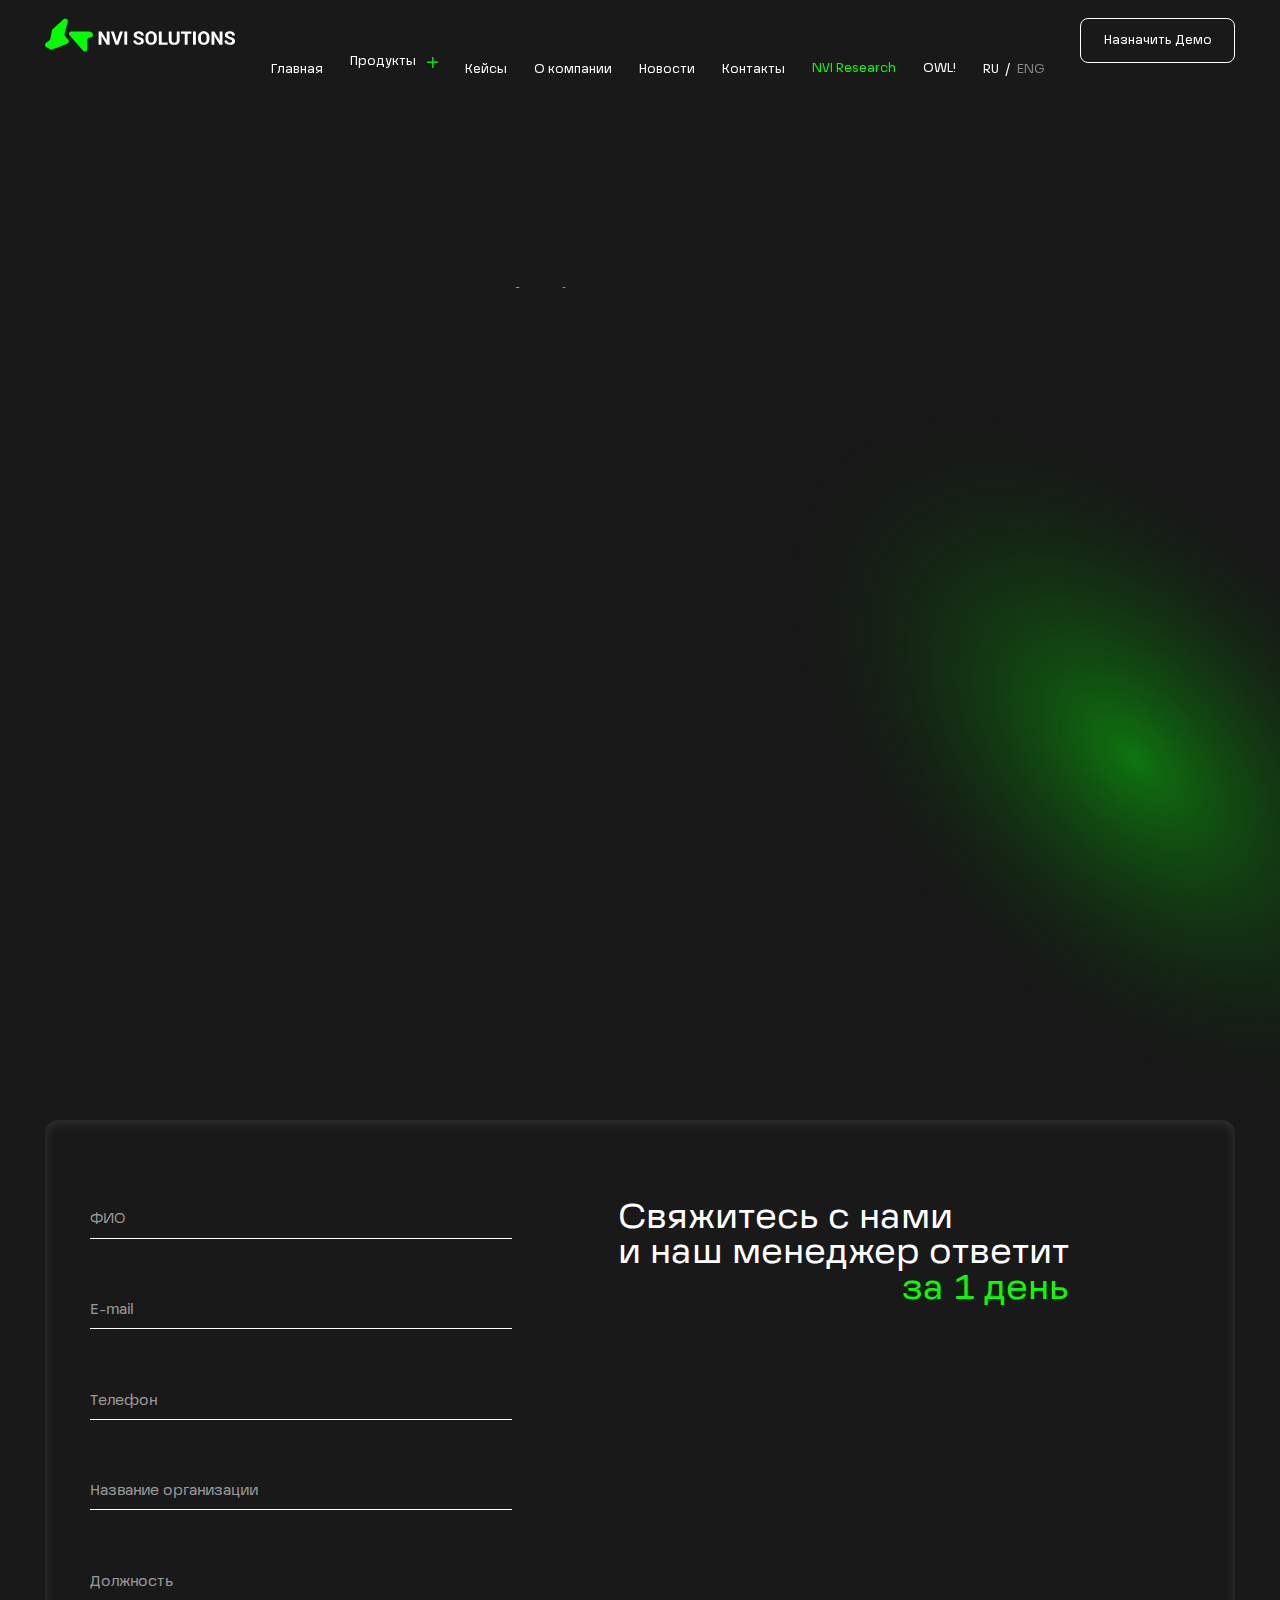
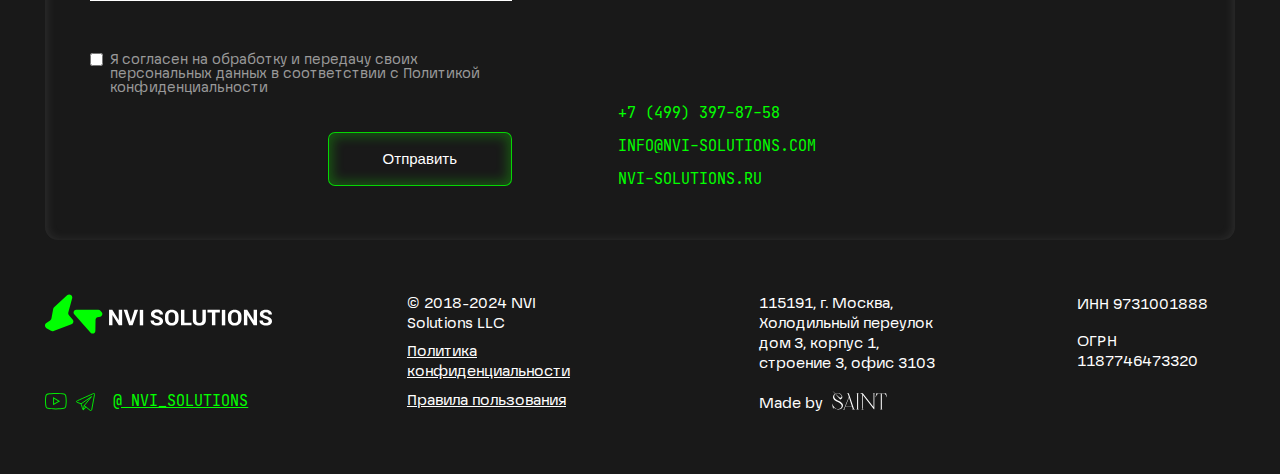
<file: projects.html>
<!DOCTYPE html><!--  This site was created in Webflow. https://webflow.com  --><!--  Last Published: Fri Jun 27 2025 09:09:02 GMT+0000 (Coordinated Universal Time)  -->
<html data-wf-page="667d205d0cd1f261ab1e6e6b" data-wf-site="6672cb8e69da413a4061fd40">
<head>
  <meta charset="utf-8">
  <title>Projects</title>
  <meta content="Projects" property="og:title">
  <meta content="Projects" property="twitter:title">
  <meta content="width=device-width, initial-scale=1" name="viewport">
  <meta content="Webflow" name="generator">
  <link href="css/normalize.css" rel="stylesheet" type="text/css">
  <link href="css/webflow.css" rel="stylesheet" type="text/css">
  <link href="css/nvi-solutions.webflow.css" rel="stylesheet" type="text/css">
  <script type="text/javascript">!function(o,c){var n=c.documentElement,t=" w-mod-";n.className+=t+"js",("ontouchstart"in o||o.DocumentTouch&&c instanceof DocumentTouch)&&(n.className+=t+"touch")}(window,document);</script>
  <link href="images/favicon.png" rel="shortcut icon" type="image/x-icon">
  <link href="images/webclip.png" rel="apple-touch-icon">
  <meta name="google-site-verification" content="A13YoJR6OPNn_76HITbn8jXNpJvgKUCR5rc5EpKlUBU">
  <meta name="yandex-verification" content="fa437965a6c98acb">
  <!--  Yandex.Metrika counter  -->
  <script type="text/javascript">
   (function(m,e,t,r,i,k,a){m[i]=m[i]||function(){(m[i].a=m[i].a||[]).push(arguments)};
   m[i].l=1*new Date();
   for (var j = 0; j < document.scripts.length; j++) {if (document.scripts[j].src === r) { return; }}
   k=e.createElement(t),a=e.getElementsByTagName(t)[0],k.async=1,k.src=r,a.parentNode.insertBefore(k,a)})
   (window, document, "script", "https://mc.yandex.ru/metrika/tag.js", "ym");
   ym(71758906, "init", {
        clickmap:true,
        trackLinks:true,
        accurateTrackBounce:true
   });
</script>
  <noscript>
    <div><img src="https://mc.yandex.ru/watch/71758906" style="position:absolute; left:-9999px;" alt=""></div>
  </noscript>
  <!--  /Yandex.Metrika counter  -->
</head>
<body class="body-2">
  <div id="burger" data-w-id="8a9169a4-4d8e-f3e6-76e8-5abe48714d09" class="burger">
    <div data-w-id="8a9169a4-4d8e-f3e6-76e8-5abe48714d0a" data-animation="default" data-collapse="medium" data-duration="400" data-easing="ease" data-easing2="ease" role="banner" class="navbar w-nav">
      <div class="container w-container">
        <a href="index.html" class="brand w-nav-brand"><img loading="lazy" src="images/Group_1.svg" alt="" class="image-6"></a>
        <nav role="navigation" class="nav-menu w-nav-menu">
          <a href="index.html" class="nav-link-3 w-nav-link"><span class="text-span-2">[Главная]</span></a>
          <a href="products.html" class="nav-link-3 w-nav-link"><span class="text-span-2">[продукты]</span></a>
          <a href="projects.html" aria-current="page" class="nav-link-3 w-nav-link w--current"><span class="text-span-3">[Кейсы]</span></a>
          <a href="about-company.html" class="nav-link-3 w-nav-link"><span class="text-span-4">[О компании]</span></a>
          <a href="news.html" class="nav-link-4 w-nav-link"><span class="text-span-6">[Новости]</span></a>
          <a href="contacts.html" class="nav-link-5 w-nav-link"><span class="text-span-5">[Контакты]</span></a>
          <a href="https://www.nvi-research.ru/" target="_blank" class="nav-link-6 w-nav-link">[NVI Research]</a>
          <a href="owl.html" class="nav-link-12 w-nav-link"><span class="text-span-9">[owl!]</span></a>
          <div class="div-block-928">
            <a href="https://www.nvi-solutions.ru/" class="nav-link-13 w-nav-link">RU</a>
            <div>
              <div class="text-block-262">/</div>
            </div>
            <a href="https://www.nvi-solutions.com/" target="_blank" class="nav-link-14 w-nav-link">ENG</a>
          </div>
          <div class="div-block-237">
            <a href="#Contacts" class="link-block-14 w-inline-block">
              <div class="text-block-42">Связаться</div>
            </a>
          </div>
          <div class="div-block-238">
            <div class="div-block-239">
              <div class="text-block-41">© 2018-2024 NVI Solutions LLC</div>
              <a href="#" class="link-11">Политика конфиденциальности</a>
              <a href="#" class="link-12">Правила пользования</a>
            </div>
            <div class="div-block-240">
              <p class="paragraph-14">115162, г. Москва, ул. Шухова, дом 14, строение 9, этаж 2, помещение 1</p>
            </div>
          </div>
        </nav>
        <div class="menu-button w-nav-button">
          <div class="div-block-43"><img loading="lazy" src="images/Group-1321316706.svg" alt="" class="image-43"></div>
        </div>
      </div>
    </div>
  </div>
  <section id="header" data-w-id="adaece64-6f07-cb45-92e0-4e6fea1700dd" class="header">
    <div class="div-block-134">
      <a href="index.html" class="link-block-2 w-inline-block"><img loading="lazy" src="images/Group.svg" alt=""></a>
      <div class="div-block">
        <a href="index.html" class="link-block-32 w-inline-block">
          <div class="text-block-129">Главная</div>
        </a>
        <div class="div-block-260">
          <div data-hover="true" data-delay="0" data-w-id="adaece64-6f07-cb45-92e0-4e6fea1700e3" class="dropdown-3 w-dropdown">
            <div class="dropdown-toggle-3 w-dropdown-toggle">
              <a href="products.html" class="text-block-46">Продукты</a>
              <div class="div-block-261"><img loading="lazy" src="images/Group-1321315682.svg" alt="" class="image-101"></div>
            </div>
            <nav class="dropdown-list-3 w-dropdown-list">
              <a href="https://www.nvi-solutions.ru/products#owl.guard" class="dropdown-link-7 w-dropdown-link">[owl.Guard]</a>
              <a href="https://www.nvi-solutions.ru/products#owl.Wellpad" class="dropdown-link-8 w-dropdown-link">[owl.Wellpad]</a>
              <a href="https://www.nvi-solutions.ru/products#owl.Base" class="dropdown-link-9 w-dropdown-link">[owl.Base]</a>
              <a href="https://www.nvi-solutions.ru/products#owl.Workover" class="dropdown-link-10 w-dropdown-link">[owl.Workover]</a>
              <a href="https://www.nvi-solutions.ru/products#owl.Drill" class="dropdown-link-11 w-dropdown-link">[owl.Drill]</a>
              <a href="https://www.nvi-solutions.ru/products#owl.GuardRetro" class="dropdown-link-12 w-dropdown-link">[owl.Guard Retro]</a>
              <a href="https://www.nvi-solutions.ru/products#NVI_products_other" class="dropdown-link-35 w-dropdown-link">[Продукты NVI]</a>
            </nav>
          </div>
        </div>
        <a href="projects.html" aria-current="page" class="link-2 w--current">Кейсы</a>
        <a href="about-company.html" class="link-3">О компании</a>
        <a href="news.html" class="link-4">Новости</a>
        <a href="contacts.html" class="link-5">Контакты</a>
        <a href="https://www.nvi-research.ru/" target="_blank" class="link-7">NVI Research</a>
        <a href="owl.html" class="link-14">OWL!</a>
        <div class="div-block-926">
          <a href="https://www.nvi-solutions.ru/" class="link-block-69 w-inline-block">
            <div class="text-block-260">RU</div>
          </a>
          <div class="div-block-927">
            <div>/</div>
          </div>
          <a href="https://www.nvi-solutions.com/" class="link-block-68 w-inline-block">
            <div class="text-block-261">ENG</div>
          </a>
        </div>
      </div>
      <div class="btn">
        <a href="https://calendly.com/calendly-nvi-solutions/30min" class="link-block w-inline-block">
          <div class="text-block-2">Назначить Демо</div>
        </a>
      </div>
    </div>
  </section>
  <section class="section-5">
    <div class="div-block-316">
      <div class="div-block-318">
        <h1 data-w-id="a0fec5eb-01d4-ea02-5c33-2f3723c0296e" style="-webkit-transform:translate3d(0, 100%, 0) scale3d(1, 1, 1) rotateX(0) rotateY(0) rotateZ(0) skew(0, 0);-moz-transform:translate3d(0, 100%, 0) scale3d(1, 1, 1) rotateX(0) rotateY(0) rotateZ(0) skew(0, 0);-ms-transform:translate3d(0, 100%, 0) scale3d(1, 1, 1) rotateX(0) rotateY(0) rotateZ(0) skew(0, 0);transform:translate3d(0, 100%, 0) scale3d(1, 1, 1) rotateX(0) rotateY(0) rotateZ(0) skew(0, 0)" class="heading-45">Реализованные проекты</h1>
      </div>
      <div class="div-block-304">
        <h1 data-w-id="2343bf52-f593-a52f-4d02-7ec285b2d6ec" style="-webkit-transform:translate3d(0, 100%, 0) scale3d(1, 1, 1) rotateX(0) rotateY(0) rotateZ(0) skew(0, 0);-moz-transform:translate3d(0, 100%, 0) scale3d(1, 1, 1) rotateX(0) rotateY(0) rotateZ(0) skew(0, 0);-ms-transform:translate3d(0, 100%, 0) scale3d(1, 1, 1) rotateX(0) rotateY(0) rotateZ(0) skew(0, 0);transform:translate3d(0, 100%, 0) scale3d(1, 1, 1) rotateX(0) rotateY(0) rotateZ(0) skew(0, 0)" class="heading-44">NVI Solutions</h1>
      </div>
    </div>
    <div data-w-id="18ac2d63-bfb4-6c4a-4c5a-40db4e2dbf8c" style="opacity:0" class="div-block-305"><img src="images/Ellipse-81_1.webp" loading="lazy" sizes="(max-width: 1017px) 100vw, 1017px" srcset="images/Ellipse-81_1Ellipse-81.webp 500w, images/Ellipse-81_1Ellipse-81.webp 800w, images/Ellipse-81_1.webp 1017w" alt="" class="image-44"></div>
    <div data-w-id="5d641480-2c58-6359-edb4-5b8e1eea897e" style="-webkit-transform:translate3d(0, 8%, 0) scale3d(1, 1, 1) rotateX(0) rotateY(0) rotateZ(0) skew(0, 0);-moz-transform:translate3d(0, 8%, 0) scale3d(1, 1, 1) rotateX(0) rotateY(0) rotateZ(0) skew(0, 0);-ms-transform:translate3d(0, 8%, 0) scale3d(1, 1, 1) rotateX(0) rotateY(0) rotateZ(0) skew(0, 0);transform:translate3d(0, 8%, 0) scale3d(1, 1, 1) rotateX(0) rotateY(0) rotateZ(0) skew(0, 0);opacity:0" class="div-block-306">
      <div class="w-dyn-list">
        <div role="list" class="w-dyn-items">
          <div role="listitem" class="w-dyn-item">
            <div data-w-id="e08aebf5-6e34-85cf-2b8f-ec1a8ee6b941" class="div-block-308">
              <div style="-webkit-transform:translate3d(-30%, 0, 0) scale3d(1, 1, 1) rotateX(0) rotateY(0) rotateZ(0) skew(0, 0);-moz-transform:translate3d(-30%, 0, 0) scale3d(1, 1, 1) rotateX(0) rotateY(0) rotateZ(0) skew(0, 0);-ms-transform:translate3d(-30%, 0, 0) scale3d(1, 1, 1) rotateX(0) rotateY(0) rotateZ(0) skew(0, 0);transform:translate3d(-30%, 0, 0) scale3d(1, 1, 1) rotateX(0) rotateY(0) rotateZ(0) skew(0, 0);opacity:0" class="div-block-309"><img src="https://d3e54v103j8qbb.cloudfront.net/plugins/Basic/assets/placeholder.60f9b1840c.svg" loading="lazy" alt="" height="Auto" class="image-45 w-dyn-bind-empty"></div>
              <div class="div-block-307">
                <div class="div-block-313">
                  <h1 style="-webkit-transform:translate3d(0, 60%, 0) scale3d(1, 1, 1) rotateX(0) rotateY(0) rotateZ(0) skew(0, 0);-moz-transform:translate3d(0, 60%, 0) scale3d(1, 1, 1) rotateX(0) rotateY(0) rotateZ(0) skew(0, 0);-ms-transform:translate3d(0, 60%, 0) scale3d(1, 1, 1) rotateX(0) rotateY(0) rotateZ(0) skew(0, 0);transform:translate3d(0, 60%, 0) scale3d(1, 1, 1) rotateX(0) rotateY(0) rotateZ(0) skew(0, 0)" class="heading-46 w-dyn-bind-empty"></h1>
                </div>
                <div class="div-block-312">
                  <p style="-webkit-transform:translate3d(0, 60%, 0) scale3d(1, 1, 1) rotateX(0) rotateY(0) rotateZ(0) skew(0, 0);-moz-transform:translate3d(0, 60%, 0) scale3d(1, 1, 1) rotateX(0) rotateY(0) rotateZ(0) skew(0, 0);-ms-transform:translate3d(0, 60%, 0) scale3d(1, 1, 1) rotateX(0) rotateY(0) rotateZ(0) skew(0, 0);transform:translate3d(0, 60%, 0) scale3d(1, 1, 1) rotateX(0) rotateY(0) rotateZ(0) skew(0, 0)" class="paragraph-15 w-dyn-bind-empty"></p>
                </div>
                <div class="div-block-310">
                  <div class="div-block-311">
                    <div class="div-block-314">
                      <div class="text-block-49 w-dyn-bind-empty"></div>
                    </div>
                    <div class="div-block-315">
                      <div class="text-block-50 w-dyn-bind-empty"></div>
                    </div>
                    <div>
                      <div class="text-block-51 w-dyn-bind-empty"></div>
                    </div>
                    <div>
                      <div class="text-block-52 w-dyn-bind-empty"></div>
                    </div>
                  </div>
                  <a href="#" class="link-block-21 w-inline-block">
                    <div class="text-block-48">Подробнее</div>
                  </a>
                </div>
              </div>
            </div>
          </div>
        </div>
        <div class="w-dyn-empty">
          <div>No items found.</div>
        </div>
      </div>
    </div>
    <div class="div-block-317"><img src="images/Ellipse-81_1.webp" loading="lazy" sizes="(max-width: 1017px) 100vw, 1017px" srcset="images/Ellipse-81_1Ellipse-81.webp 500w, images/Ellipse-81_1Ellipse-81.webp 800w, images/Ellipse-81_1.webp 1017w" alt="" class="image-46"></div>
  </section>
  <section id="Contacts" class="form">
    <div class="div-block-215">
      <div class="div-block-228">
        <div class="div-block-217">
          <div>
            <h1 class="heading-40">Свяжитесь с нами</h1>
            <h1 class="heading-41">и наш менеджер ответит</h1>
          </div>
          <h1 class="heading-42">за 1 день</h1>
        </div>
        <div class="div-block-229">
          <a href="#" class="link-block-18 w-inline-block">
            <div class="text-block-33">+7 (499) 397-87-58</div>
          </a>
          <a href="mailto:info@nvi-solutions.com" class="link-block-19 w-inline-block">
            <div class="text-block-34">info@nvi-solutions.com</div>
          </a>
          <a href="https://www.nvi-solutions.ru/" target="_blank" class="link-block-20 w-inline-block">
            <div class="text-block-35">nvi-solutions.ru</div>
          </a>
        </div>
      </div>
      <div class="form-block w-form">
        <form id="email-form" name="email-form" data-name="Email Form" method="get" class="form-2" data-wf-page-id="667d205d0cd1f261ab1e6e6b" data-wf-element-id="e2c09826-42a9-9c4e-17a3-9465349548ef"><input class="text-field w-input" maxlength="256" name="Name" data-name="Name" placeholder="ФИО" type="text" id="Name-3"><input class="text-field-2 w-input" maxlength="256" name="Email" data-name="Email" placeholder="E-mail" type="email" id="Email-3" required=""><input class="text-field-3 w-input" maxlength="256" name="Phone" data-name="Phone" placeholder="Телефон" type="tel" id="Phone-3" required=""><input class="text-field-4 w-input" maxlength="256" name="Name-Of-The-Organization" data-name="Name Of The Organization" placeholder="Название организации" type="text" id="Name-Of-The-Organization-3" required=""><input class="text-field-5 w-input" maxlength="256" name="Position-At-Work" data-name="Position At Work" placeholder="Должность" type="text" id="Position-At-Work-3" required=""><label class="w-checkbox checkbox-field"><input type="checkbox" id="checkbox" name="checkbox" data-name="Checkbox" required="" class="w-checkbox-input checkbox"><span class="checkbox-label w-form-label" for="checkbox">Я согласен на обработку и передачу своих персональных данных в соответствии с Политикой конфиденциальности</span></label><input type="submit" data-wait="Подождите минуту" class="submit-button w-button" value="Отправить"></form>
        <div class="success-message w-form-done">
          <div class="text-block-195">Спасибо за обращение! в ближайшее время наш менеджер свяжется с вами.</div>
        </div>
        <div class="error-message w-form-fail">
          <div class="text-block-196">Упс! Что-то пошло не так!</div>
        </div>
      </div>
      <div class="div-block-216">
        <div class="div-block-217">
          <div>
            <div class="div-block-302">
              <h1 class="heading-40">Свяжитесь с нами</h1>
            </div>
            <div class="div-block-303">
              <h1 class="heading-41">и наш менеджер ответит</h1>
            </div>
          </div>
          <h1 class="heading-42">за 1 день</h1>
        </div>
        <div class="div-block-252">
          <a href="#" class="link-block-15 w-inline-block">
            <div class="text-block-33">+7 (499) 397-87-58</div>
          </a>
          <a href="mailto:info@nvi-solutions.com" class="link-block-16 w-inline-block">
            <div class="text-block-34">info@nvi-solutions.com</div>
          </a>
          <a href="https://www.nvi-solutions.ru/" target="_blank" class="link-block-17 w-inline-block">
            <div class="text-block-35">nvi-solutions.ru</div>
          </a>
        </div>
      </div>
    </div>
  </section>
  <section class="futter_2">
    <div class="div-block-857">
      <div class="div-block-218 _3">
        <a href="#" class="div-block-230 w-inline-block"><img src="images/Group.svg" loading="lazy" alt=""></a>
        <div class="div-block-219">
          <a href="https://www.youtube.com/@NVISolutions" class="div-block-225 w-inline-block"><img src="images/Group-1321315725.svg" loading="lazy" alt=""></a>
          <a href="https://t.me/NVISolutions" target="_blank" class="link-block-66 w-inline-block"><img src="images/Group-1321316813.svg" loading="lazy" alt=""></a>
          <a href="#" class="link-8">@ NVI_solutions</a>
        </div>
      </div>
      <div class="div-block-220">
        <div class="text-block-36">© 2018-2024 NVI Solutions LLC</div>
        <a href="documents/Политика_конфиденциальности_при_обработке_персональных_данных_NVI.pdf" target="_blank" class="link-9">Политика конфиденциальности</a>
        <a href="documents/Правила_использования_сайтом_NVI_Solutions.pdf" target="_blank" class="link-10">Правила пользования</a>
      </div>
    </div>
    <div class="div-block-858">
      <div class="div-block-221">
        <div class="text-block-37">115191, г. Москва, Холодильный переулок дом 3, корпус 1, строение 3, офис 3103</div>
        <div class="div-block-222">
          <div class="text-block-38">Made by</div>
          <div class="div-block-223"><img src="images/4.svg" loading="lazy" alt=""></div>
        </div>
      </div>
      <div class="div-block-855">
        <a href="#" class="div-block-856 w-inline-block">
          <div class="text-block-250">ИНН 9731001888</div>
        </a>
        <a href="#" class="w-inline-block">
          <div class="text-block-251">ОГРН 1187746473320</div>
        </a>
        <div>
          <div class="text-block-252">This is some </div>
        </div>
      </div>
    </div>
  </section>
  <script src="https://d3e54v103j8qbb.cloudfront.net/js/jquery-3.5.1.min.dc5e7f18c8.js?site=6672cb8e69da413a4061fd40" type="text/javascript" integrity="sha256-9/aliU8dGd2tb6OSsuzixeV4y/faTqgFtohetphbbj0=" crossorigin="anonymous"></script>
  <script src="js/webflow.js" type="text/javascript"></script>
</body>
</html>
</file>
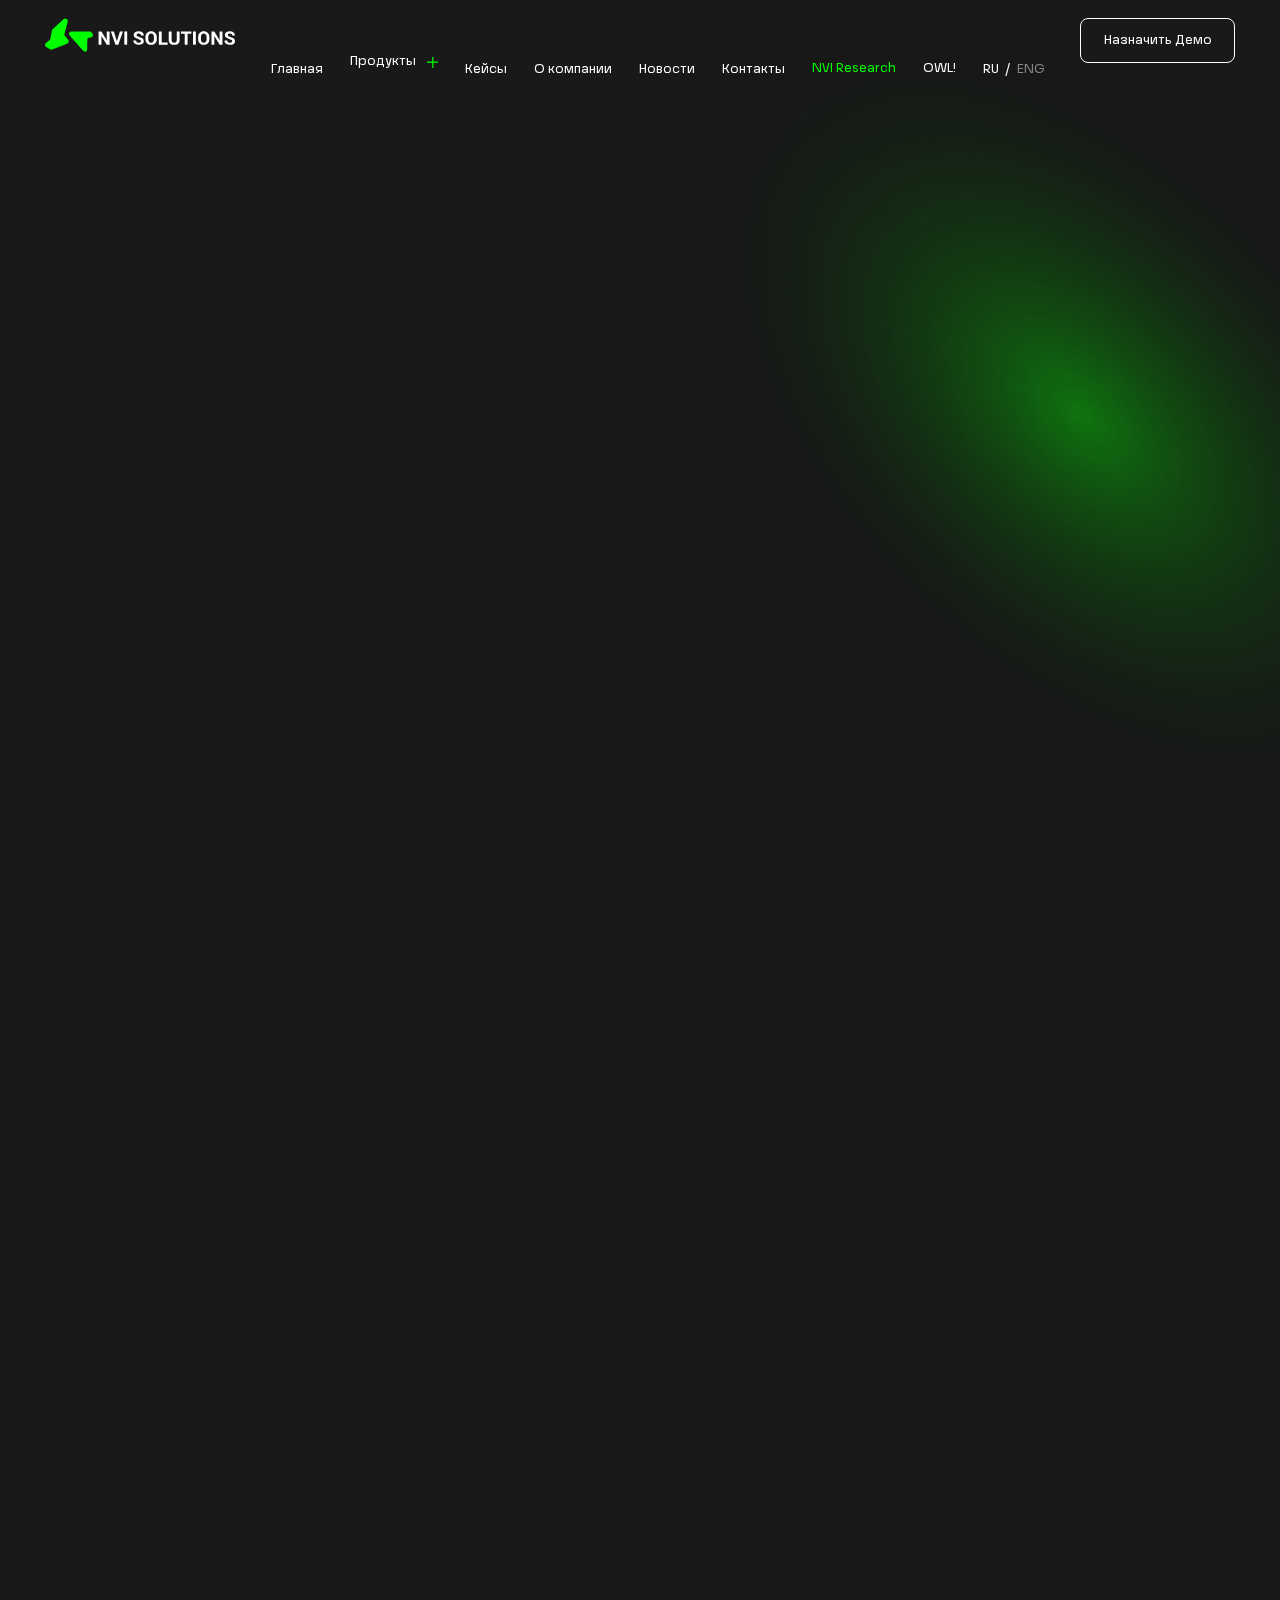
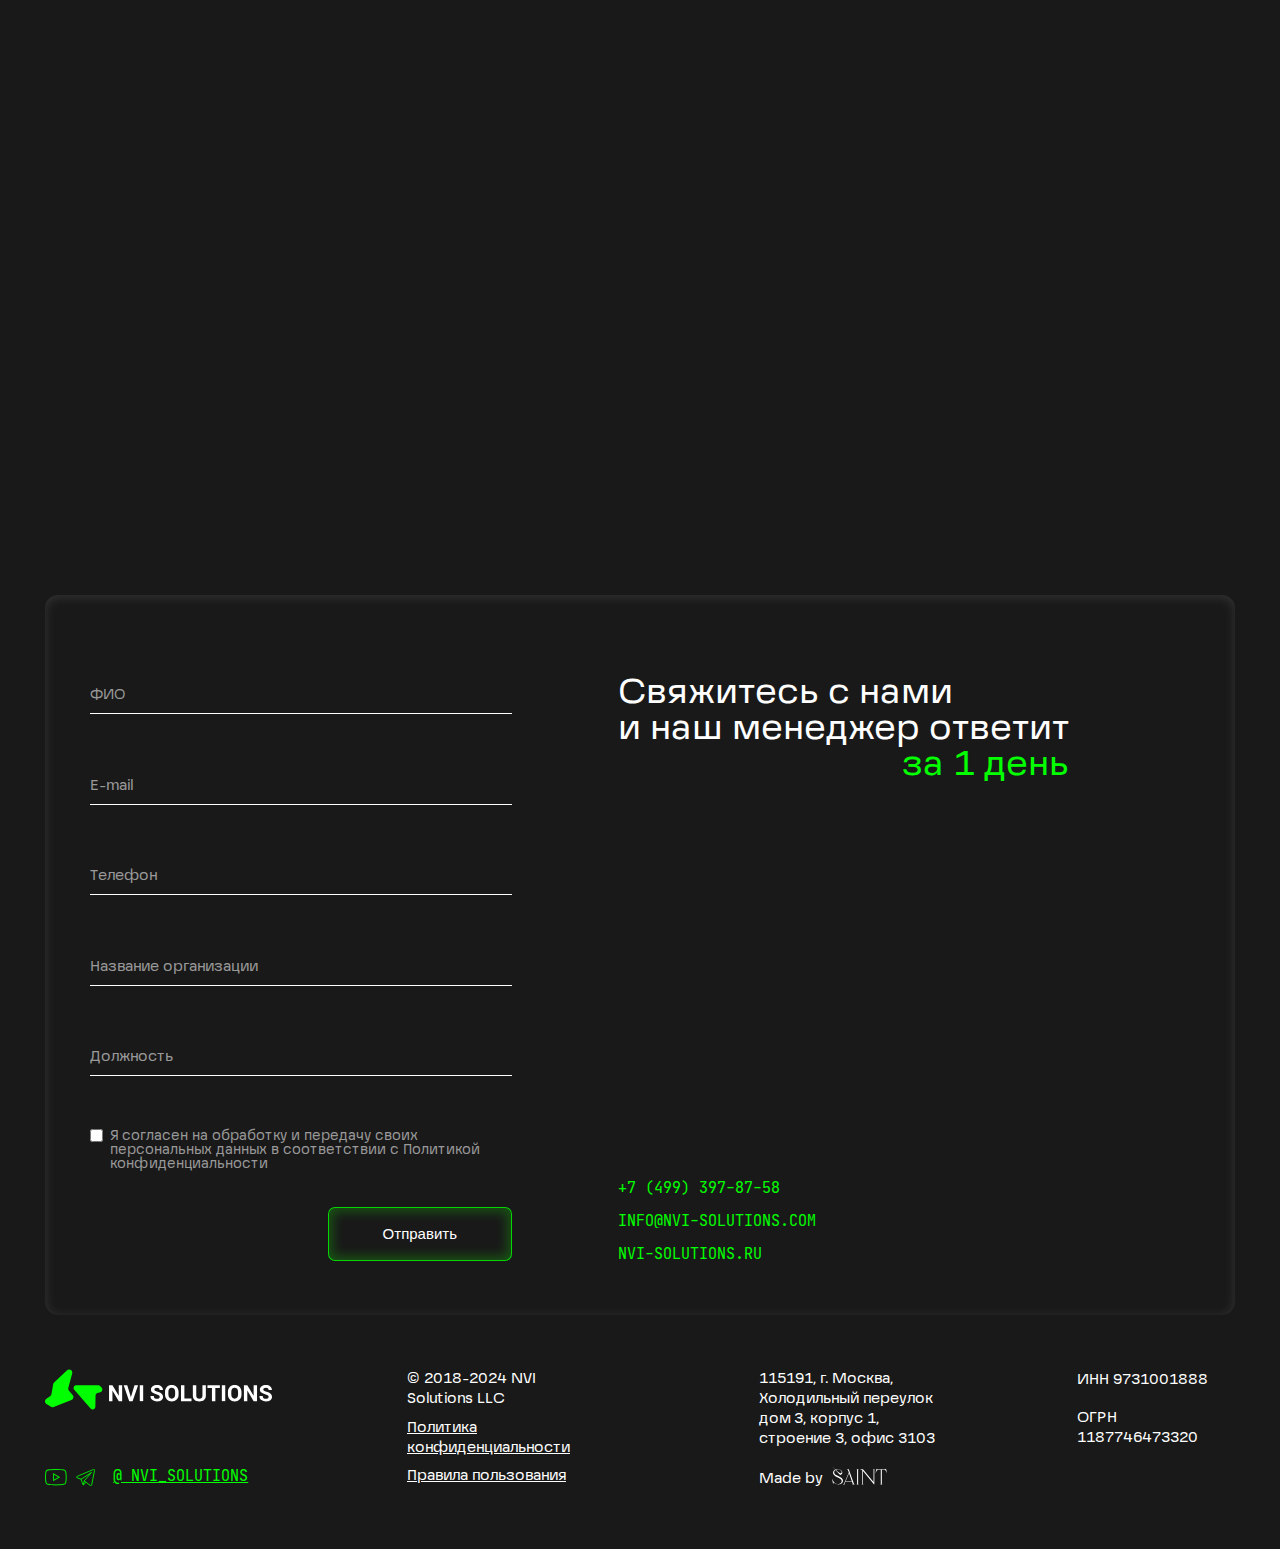
<file: untitled.html>
<!DOCTYPE html><!--  This site was created in Webflow. https://webflow.com  --><!--  Last Published: Fri Jun 27 2025 09:09:02 GMT+0000 (Coordinated Universal Time)  -->
<html data-wf-page="670fc38b6940a2e4e5065de4" data-wf-site="6672cb8e69da413a4061fd40">
<head>
  <meta charset="utf-8">
  <title>Untitled</title>
  <meta content="Untitled" property="og:title">
  <meta content="Untitled" property="twitter:title">
  <meta content="width=device-width, initial-scale=1" name="viewport">
  <meta content="Webflow" name="generator">
  <link href="css/normalize.css" rel="stylesheet" type="text/css">
  <link href="css/webflow.css" rel="stylesheet" type="text/css">
  <link href="css/nvi-solutions.webflow.css" rel="stylesheet" type="text/css">
  <script type="text/javascript">!function(o,c){var n=c.documentElement,t=" w-mod-";n.className+=t+"js",("ontouchstart"in o||o.DocumentTouch&&c instanceof DocumentTouch)&&(n.className+=t+"touch")}(window,document);</script>
  <link href="images/favicon.png" rel="shortcut icon" type="image/x-icon">
  <link href="images/webclip.png" rel="apple-touch-icon">
  <meta name="google-site-verification" content="A13YoJR6OPNn_76HITbn8jXNpJvgKUCR5rc5EpKlUBU">
  <meta name="yandex-verification" content="fa437965a6c98acb">
  <!--  Yandex.Metrika counter  -->
  <script type="text/javascript">
   (function(m,e,t,r,i,k,a){m[i]=m[i]||function(){(m[i].a=m[i].a||[]).push(arguments)};
   m[i].l=1*new Date();
   for (var j = 0; j < document.scripts.length; j++) {if (document.scripts[j].src === r) { return; }}
   k=e.createElement(t),a=e.getElementsByTagName(t)[0],k.async=1,k.src=r,a.parentNode.insertBefore(k,a)})
   (window, document, "script", "https://mc.yandex.ru/metrika/tag.js", "ym");
   ym(71758906, "init", {
        clickmap:true,
        trackLinks:true,
        accurateTrackBounce:true
   });
</script>
  <noscript>
    <div><img src="https://mc.yandex.ru/watch/71758906" style="position:absolute; left:-9999px;" alt=""></div>
  </noscript>
  <!--  /Yandex.Metrika counter  -->
</head>
<body class="body-10">
  <section id="header" data-w-id="adaece64-6f07-cb45-92e0-4e6fea1700dd" class="header">
    <div class="div-block-134">
      <a href="index.html" class="link-block-2 w-inline-block"><img loading="lazy" src="images/Group.svg" alt=""></a>
      <div class="div-block">
        <a href="index.html" class="link-block-32 w-inline-block">
          <div class="text-block-129">Главная</div>
        </a>
        <div class="div-block-260">
          <div data-hover="true" data-delay="0" data-w-id="adaece64-6f07-cb45-92e0-4e6fea1700e3" class="dropdown-3 w-dropdown">
            <div class="dropdown-toggle-3 w-dropdown-toggle">
              <a href="products.html" class="text-block-46">Продукты</a>
              <div class="div-block-261"><img loading="lazy" src="images/Group-1321315682.svg" alt="" class="image-101"></div>
            </div>
            <nav class="dropdown-list-3 w-dropdown-list">
              <a href="https://www.nvi-solutions.ru/products#owl.guard" class="dropdown-link-7 w-dropdown-link">[owl.Guard]</a>
              <a href="https://www.nvi-solutions.ru/products#owl.Wellpad" class="dropdown-link-8 w-dropdown-link">[owl.Wellpad]</a>
              <a href="https://www.nvi-solutions.ru/products#owl.Base" class="dropdown-link-9 w-dropdown-link">[owl.Base]</a>
              <a href="https://www.nvi-solutions.ru/products#owl.Workover" class="dropdown-link-10 w-dropdown-link">[owl.Workover]</a>
              <a href="https://www.nvi-solutions.ru/products#owl.Drill" class="dropdown-link-11 w-dropdown-link">[owl.Drill]</a>
              <a href="https://www.nvi-solutions.ru/products#owl.GuardRetro" class="dropdown-link-12 w-dropdown-link">[owl.Guard Retro]</a>
              <a href="https://www.nvi-solutions.ru/products#NVI_products_other" class="dropdown-link-35 w-dropdown-link">[Продукты NVI]</a>
            </nav>
          </div>
        </div>
        <a href="projects.html" class="link-2">Кейсы</a>
        <a href="about-company.html" class="link-3">О компании</a>
        <a href="news.html" class="link-4">Новости</a>
        <a href="contacts.html" class="link-5">Контакты</a>
        <a href="https://www.nvi-research.ru/" target="_blank" class="link-7">NVI Research</a>
        <a href="owl.html" class="link-14">OWL!</a>
        <div class="div-block-926">
          <a href="https://www.nvi-solutions.ru/" class="link-block-69 w-inline-block">
            <div class="text-block-260">RU</div>
          </a>
          <div class="div-block-927">
            <div>/</div>
          </div>
          <a href="https://www.nvi-solutions.com/" class="link-block-68 w-inline-block">
            <div class="text-block-261">ENG</div>
          </a>
        </div>
      </div>
      <div class="btn">
        <a href="https://calendly.com/calendly-nvi-solutions/30min" class="link-block w-inline-block">
          <div class="text-block-2">Назначить Демо</div>
        </a>
      </div>
    </div>
  </section>
  <section class="section-17">
    <div class="div-block-883">
      <h1 data-w-id="9ab88c4a-b6c9-e28c-1a29-2320a5e8dfa6" style="-webkit-transform:translate3d(0, 90%, 0) scale3d(1, 1, 1) rotateX(0) rotateY(0) rotateZ(0) skew(0, 0);-moz-transform:translate3d(0, 90%, 0) scale3d(1, 1, 1) rotateX(0) rotateY(0) rotateZ(0) skew(0, 0);-ms-transform:translate3d(0, 90%, 0) scale3d(1, 1, 1) rotateX(0) rotateY(0) rotateZ(0) skew(0, 0);transform:translate3d(0, 90%, 0) scale3d(1, 1, 1) rotateX(0) rotateY(0) rotateZ(0) skew(0, 0)" class="heading-109"><span class="text-span-7">FAQ:</span> Ответы на часто задаваемые вопросы</h1>
    </div>
    <div data-w-id="92e17cb3-8adf-962d-ed66-d662a124b092" style="-webkit-transform:translate3d(0, 16%, 0) scale3d(1, 1, 1) rotateX(0) rotateY(0) rotateZ(0) skew(0, 0);-moz-transform:translate3d(0, 16%, 0) scale3d(1, 1, 1) rotateX(0) rotateY(0) rotateZ(0) skew(0, 0);-ms-transform:translate3d(0, 16%, 0) scale3d(1, 1, 1) rotateX(0) rotateY(0) rotateZ(0) skew(0, 0);transform:translate3d(0, 16%, 0) scale3d(1, 1, 1) rotateX(0) rotateY(0) rotateZ(0) skew(0, 0);opacity:0" class="div-block-880">
      <div class="question_1">
        <div data-hover="false" data-delay="0" data-w-id="c1f4bf9c-c99c-f320-8958-6a4cd51df35e" class="dropdown-14 w-dropdown">
          <div class="dropdown-toggle-17 w-dropdown-toggle">
            <div class="div-block-882">
              <div>
                <div class="text-block-255">1.</div>
              </div>
              <div class="text-block-254">Зачем нужна видеоаналитика и какие эффекты она дает?</div>
            </div>
            <div style="-webkit-transform:translate3d(0, 0, 0) scale3d(1, 1, 1) rotateX(0) rotateY(0) rotateZ(-45deg) skew(0, 0);-moz-transform:translate3d(0, 0, 0) scale3d(1, 1, 1) rotateX(0) rotateY(0) rotateZ(-45deg) skew(0, 0);-ms-transform:translate3d(0, 0, 0) scale3d(1, 1, 1) rotateX(0) rotateY(0) rotateZ(-45deg) skew(0, 0);transform:translate3d(0, 0, 0) scale3d(1, 1, 1) rotateX(0) rotateY(0) rotateZ(-45deg) skew(0, 0)" class="div-block-881"><img src="images/Group-1321316514.svg" loading="lazy" alt="" class="image-177"></div>
          </div>
          <nav style="display:none;opacity:0;background-color:rgba(0,0,0,0);height:0px" class="dropdown-list-16 w-dropdown-list">
            <a href="#" class="dropdown-link-34 w-dropdown-link">Видеоаналитика в промышленности помогает контролировать бизнес-процессы, способствует повышению безопасности труда на объектах и помогает оперативно принимать решения, повышая эффективность бизнеса. Наиболее востребованные задачи, которые решает видеоаналитика:<br>‍<br>- Отслеживает активность персонала;<br>- Обеспечивает контроль периметра;<br>- Мониторит рабочее состояние оборудования;<br>- Сообщает о возможных инцидентах;<br>- Способствует сокращению издержек от простоев работы;</a>
          </nav>
        </div>
      </div>
      <div class="question_2">
        <div data-hover="false" data-delay="0" data-w-id="ccbb8ca9-84be-5e3e-4c0c-b540cbcdcc71" class="dropdown-14 w-dropdown">
          <div class="dropdown-toggle-17 w-dropdown-toggle">
            <div class="div-block-882">
              <div>
                <div class="text-block-255">2.</div>
              </div>
              <div class="text-block-254">Что такое датасеты, для чего они нужны и как их получить?</div>
            </div>
            <div style="-webkit-transform:translate3d(0, 0, 0) scale3d(1, 1, 1) rotateX(0) rotateY(0) rotateZ(-45deg) skew(0, 0);-moz-transform:translate3d(0, 0, 0) scale3d(1, 1, 1) rotateX(0) rotateY(0) rotateZ(-45deg) skew(0, 0);-ms-transform:translate3d(0, 0, 0) scale3d(1, 1, 1) rotateX(0) rotateY(0) rotateZ(-45deg) skew(0, 0);transform:translate3d(0, 0, 0) scale3d(1, 1, 1) rotateX(0) rotateY(0) rotateZ(-45deg) skew(0, 0)" class="div-block-881"><img src="images/Group-1321316514.svg" loading="lazy" alt="" class="image-177"></div>
          </div>
          <nav style="display:none;opacity:0;background-color:rgba(0,0,0,0);height:0px" class="dropdown-list-16 w-dropdown-list">
            <a href="#" class="dropdown-link-34 w-dropdown-link">Датасеты — это набор фото-/видео данных, которые используются для обучения нейросетей. Датасеты содержат визуальную информацию о различных объектах или событиях, на основе которой алгоритмы учатся распознавать эти объекты или события.<br><br>Если на предприятии предусмотрено видеонаблюдение, то записи с камер поступают в CMS – систему управления видеонаблюдения. Видеозаписи можно перенести на usb-накопитель, карту памяти и другие устройства хранения данных.</a>
          </nav>
        </div>
      </div>
      <div class="question_3">
        <div data-hover="false" data-delay="0" data-w-id="8c96c494-b22d-eac6-e831-4fe497e7d443" class="dropdown-14 w-dropdown">
          <div class="dropdown-toggle-17 w-dropdown-toggle">
            <div class="div-block-882">
              <div>
                <div class="text-block-255">3.</div>
              </div>
              <div class="text-block-254">Безопасно ли передавать данные с ваших камер и где они будут храниться?</div>
            </div>
            <div style="-webkit-transform:translate3d(0, 0, 0) scale3d(1, 1, 1) rotateX(0) rotateY(0) rotateZ(-45deg) skew(0, 0);-moz-transform:translate3d(0, 0, 0) scale3d(1, 1, 1) rotateX(0) rotateY(0) rotateZ(-45deg) skew(0, 0);-ms-transform:translate3d(0, 0, 0) scale3d(1, 1, 1) rotateX(0) rotateY(0) rotateZ(-45deg) skew(0, 0);transform:translate3d(0, 0, 0) scale3d(1, 1, 1) rotateX(0) rotateY(0) rotateZ(-45deg) skew(0, 0)" class="div-block-881"><img src="images/Group-1321316514.svg" loading="lazy" alt="" class="image-177"></div>
          </div>
          <nav style="display:none;opacity:0;background-color:rgba(0,0,0,0);height:0px" class="dropdown-list-16 w-dropdown-list">
            <a href="#" class="dropdown-link-34 w-dropdown-link">Если данные не являются конфиденциальными, то мы можем удаленно подключится к облачному хранению этих данных и получить датасеты. Если данные относятся к критической инфраструктуре либо расположены в закрытом контуре, то их можно передать на физическом носителе, например usb-накопителе.<br><br>Все датасеты, которые мы получаем для обучения нейросетей, находятся на отдельном сервере, доступ к которому строго ограничен, а после обучения нейросети данные удаляются.</a>
          </nav>
        </div>
      </div>
      <div class="question_4">
        <div data-hover="false" data-delay="0" data-w-id="aace45e4-c8db-366c-af8c-1411a373a9c0" class="dropdown-14 w-dropdown">
          <div class="dropdown-toggle-17 w-dropdown-toggle">
            <div class="div-block-882">
              <div>
                <div class="text-block-255">4.</div>
              </div>
              <div class="text-block-254">Для чего требуется предпроектное обследование?</div>
            </div>
            <div style="-webkit-transform:translate3d(0, 0, 0) scale3d(1, 1, 1) rotateX(0) rotateY(0) rotateZ(-45deg) skew(0, 0);-moz-transform:translate3d(0, 0, 0) scale3d(1, 1, 1) rotateX(0) rotateY(0) rotateZ(-45deg) skew(0, 0);-ms-transform:translate3d(0, 0, 0) scale3d(1, 1, 1) rotateX(0) rotateY(0) rotateZ(-45deg) skew(0, 0);transform:translate3d(0, 0, 0) scale3d(1, 1, 1) rotateX(0) rotateY(0) rotateZ(-45deg) skew(0, 0)" class="div-block-881"><img src="images/Group-1321316514.svg" loading="lazy" alt="" class="image-177"></div>
          </div>
          <nav style="display:none;opacity:0;background-color:rgba(0,0,0,0);height:0px" class="dropdown-list-16 w-dropdown-list">
            <a href="#" class="dropdown-link-34 w-dropdown-link">Для качественной работы видеонаналитики камеры должны быть установлены в правильных местах, ракурсы камер должны отображать корректную «сцену», на которой происходят события. Наша команда инженеров перед внедрением видеоаналитики обследует объект, определит необходимое количество камер, какое обрабатывающее оборудование потребуется, а также определит требования к каналу связи.</a>
          </nav>
        </div>
      </div>
      <div class="question_5">
        <div data-hover="false" data-delay="0" data-w-id="3b144ecb-2c97-fcbe-b7bf-870f08ca0271" class="dropdown-14 w-dropdown">
          <div class="dropdown-toggle-17 w-dropdown-toggle">
            <div class="div-block-882">
              <div>
                <div class="text-block-255">5.</div>
              </div>
              <div class="text-block-254">Какое оборудование нужно для подключения видеоаналитики?</div>
            </div>
            <div style="-webkit-transform:translate3d(0, 0, 0) scale3d(1, 1, 1) rotateX(0) rotateY(0) rotateZ(-45deg) skew(0, 0);-moz-transform:translate3d(0, 0, 0) scale3d(1, 1, 1) rotateX(0) rotateY(0) rotateZ(-45deg) skew(0, 0);-ms-transform:translate3d(0, 0, 0) scale3d(1, 1, 1) rotateX(0) rotateY(0) rotateZ(-45deg) skew(0, 0);transform:translate3d(0, 0, 0) scale3d(1, 1, 1) rotateX(0) rotateY(0) rotateZ(-45deg) skew(0, 0)" class="div-block-881"><img src="images/Group-1321316514.svg" loading="lazy" alt="" class="image-177"></div>
          </div>
          <nav style="display:none;opacity:0;background-color:rgba(0,0,0,0);height:0px" class="dropdown-list-16 w-dropdown-list">
            <a href="#" class="dropdown-link-34 w-dropdown-link">Для подключения видеоаналитики потребуется сервер, видеорегистратор и IP-видеокамеры. Более детальную информацию мы сможем предоставить после проведения предпроектного обследования объекта.</a>
          </nav>
        </div>
      </div>
      <div class="question_6">
        <div data-hover="false" data-delay="0" data-w-id="5e03da45-989b-b583-f14f-507c0356945e" class="dropdown-14 w-dropdown">
          <div class="dropdown-toggle-17 w-dropdown-toggle">
            <div class="div-block-882">
              <div>
                <div class="text-block-255">6.</div>
              </div>
              <div class="text-block-254">Можно ли использовать своё оборудование или нужно его купить в компании NVI?</div>
            </div>
            <div style="-webkit-transform:translate3d(0, 0, 0) scale3d(1, 1, 1) rotateX(0) rotateY(0) rotateZ(-45deg) skew(0, 0);-moz-transform:translate3d(0, 0, 0) scale3d(1, 1, 1) rotateX(0) rotateY(0) rotateZ(-45deg) skew(0, 0);-ms-transform:translate3d(0, 0, 0) scale3d(1, 1, 1) rotateX(0) rotateY(0) rotateZ(-45deg) skew(0, 0);transform:translate3d(0, 0, 0) scale3d(1, 1, 1) rotateX(0) rotateY(0) rotateZ(-45deg) skew(0, 0)" class="div-block-881"><img src="images/Group-1321316514.svg" loading="lazy" alt="" class="image-177"></div>
          </div>
          <nav style="display:none;opacity:0;background-color:rgba(0,0,0,0);height:0px" class="dropdown-list-16 w-dropdown-list">
            <a href="#" class="dropdown-link-34 w-dropdown-link">В рамках внедрения видеоаналитики мы стараемся максимально переиспользовать ваше оборудование, которое уже установлено на объекте. Если оборудования недостаточно, наши инженеры подготовят спецификацию и проконсультируют вас по возможным вариантам. Приобрести оборудование вы можете самостоятельно либо с помощью компании NVI.</a>
          </nav>
        </div>
      </div>
      <div class="question_7">
        <div data-hover="false" data-delay="0" data-w-id="3eec00bc-5707-9937-d77e-303f55deeaa4" class="dropdown-14 w-dropdown">
          <div class="dropdown-toggle-17 w-dropdown-toggle">
            <div class="div-block-882">
              <div>
                <div class="text-block-255">7.</div>
              </div>
              <div class="text-block-254">Можно ли разработать дополнительные детекторы распознавания, которые не входят в продукты NVI ?</div>
            </div>
            <div style="-webkit-transform:translate3d(0, 0, 0) scale3d(1, 1, 1) rotateX(0) rotateY(0) rotateZ(-45deg) skew(0, 0);-moz-transform:translate3d(0, 0, 0) scale3d(1, 1, 1) rotateX(0) rotateY(0) rotateZ(-45deg) skew(0, 0);-ms-transform:translate3d(0, 0, 0) scale3d(1, 1, 1) rotateX(0) rotateY(0) rotateZ(-45deg) skew(0, 0);transform:translate3d(0, 0, 0) scale3d(1, 1, 1) rotateX(0) rotateY(0) rotateZ(-45deg) skew(0, 0)" class="div-block-881"><img src="images/Group-1321316514.svg" loading="lazy" alt="" class="image-177"></div>
          </div>
          <nav style="display:none;opacity:0;background-color:rgba(0,0,0,0);height:0px" class="dropdown-list-16 w-dropdown-list">
            <a href="#" class="dropdown-link-34 w-dropdown-link">Конечно. Компания NVI имеет сильную экспертизу в промышленной видеоаналитике. Оставьте заявку, наш менеджер свяжется с вами и проконсультирует о всех возможностях видеоаналитики, учитывая специфику вашего запроса.</a>
          </nav>
        </div>
      </div>
      <div class="question_8">
        <div data-hover="false" data-delay="0" data-w-id="5583599d-d08b-f918-22a8-0cf0d3aa1815" class="dropdown-14 w-dropdown">
          <div class="dropdown-toggle-17 w-dropdown-toggle">
            <div class="div-block-882">
              <div>
                <div class="text-block-255">8.</div>
              </div>
              <div class="text-block-254">Можем ли мы увидеть возможности и работу видеоаналитики NVI до покупки?</div>
            </div>
            <div style="-webkit-transform:translate3d(0, 0, 0) scale3d(1, 1, 1) rotateX(0) rotateY(0) rotateZ(-45deg) skew(0, 0);-moz-transform:translate3d(0, 0, 0) scale3d(1, 1, 1) rotateX(0) rotateY(0) rotateZ(-45deg) skew(0, 0);-ms-transform:translate3d(0, 0, 0) scale3d(1, 1, 1) rotateX(0) rotateY(0) rotateZ(-45deg) skew(0, 0);transform:translate3d(0, 0, 0) scale3d(1, 1, 1) rotateX(0) rotateY(0) rotateZ(-45deg) skew(0, 0)" class="div-block-881"><img src="images/Group-1321316514.svg" loading="lazy" alt="" class="image-177"></div>
          </div>
          <nav style="display:none;opacity:0;background-color:rgba(0,0,0,0);height:0px" class="dropdown-list-16 w-dropdown-list">
            <a href="#" class="dropdown-link-34 w-dropdown-link">У нас разработан Демо-стэнд, на котором можно увидеть работу наших детектеров. Оставьте заявку, и наш менеджер согласует с вами день и время демонстрации работы видеоаналитики NVI.</a>
          </nav>
        </div>
      </div>
      <div class="question_9">
        <div data-hover="false" data-delay="0" data-w-id="096e4b45-4b6a-70d0-4ead-6fd1abb24d94" class="dropdown-14 w-dropdown">
          <div class="dropdown-toggle-17 w-dropdown-toggle">
            <div class="div-block-882">
              <div>
                <div class="text-block-255">9.</div>
              </div>
              <div class="text-block-254"><strong class="bold-text-11">Кто будет обслуживать оборудование и поддерживать систему?</strong></div>
            </div>
            <div style="-webkit-transform:translate3d(0, 0, 0) scale3d(1, 1, 1) rotateX(0) rotateY(0) rotateZ(-45deg) skew(0, 0);-moz-transform:translate3d(0, 0, 0) scale3d(1, 1, 1) rotateX(0) rotateY(0) rotateZ(-45deg) skew(0, 0);-ms-transform:translate3d(0, 0, 0) scale3d(1, 1, 1) rotateX(0) rotateY(0) rotateZ(-45deg) skew(0, 0);transform:translate3d(0, 0, 0) scale3d(1, 1, 1) rotateX(0) rotateY(0) rotateZ(-45deg) skew(0, 0)" class="div-block-881"><img src="images/Group-1321316514.svg" loading="lazy" alt="" class="image-177"></div>
          </div>
          <nav style="display:none;opacity:0;background-color:rgba(0,0,0,0);height:0px" class="dropdown-list-16 w-dropdown-list">
            <a href="#" class="dropdown-link-34 w-dropdown-link">В рамках поддержки видеоаналитики у нас предусмотрена 2 варианта сервиса:<br><br>- Сервис «Под ключ» - В рамках данного сервиса наши инженеры буду осуществлять поддержку непосредственно на вашем объекте и проводить обслуживание оборудования.<br><br>- «Супервайзинг» - Данный вариант поддержки предполагает участие наших инженеров в качестве кураторов, мы проведем обучение вашего персонала и будем консультировать по возникающим вопросам.</a>
          </nav>
        </div>
      </div>
    </div>
    <div class="div-block-884"><img src="images/Ellipse-81_1.webp" loading="lazy" sizes="(max-width: 479px) 100vw, (max-width: 767px) 90vw, (max-width: 991px) 77vw, 65vw" srcset="images/Ellipse-81_1Ellipse-81.webp 500w, images/Ellipse-81_1Ellipse-81.webp 800w, images/Ellipse-81_1.webp 1017w" alt="" class="image-178"></div>
  </section>
  <section id="Contacts" class="form">
    <div class="div-block-215">
      <div class="div-block-228">
        <div class="div-block-217">
          <div>
            <h1 class="heading-40">Свяжитесь с нами</h1>
            <h1 class="heading-41">и наш менеджер ответит</h1>
          </div>
          <h1 class="heading-42">за 1 день</h1>
        </div>
        <div class="div-block-229">
          <a href="#" class="link-block-18 w-inline-block">
            <div class="text-block-33">+7 (499) 397-87-58</div>
          </a>
          <a href="mailto:info@nvi-solutions.com" class="link-block-19 w-inline-block">
            <div class="text-block-34">info@nvi-solutions.com</div>
          </a>
          <a href="https://www.nvi-solutions.ru/" target="_blank" class="link-block-20 w-inline-block">
            <div class="text-block-35">nvi-solutions.ru</div>
          </a>
        </div>
      </div>
      <div class="form-block w-form">
        <form id="email-form" name="email-form" data-name="Email Form" method="get" class="form-2" data-wf-page-id="670fc38b6940a2e4e5065de4" data-wf-element-id="e2c09826-42a9-9c4e-17a3-9465349548ef"><input class="text-field w-input" maxlength="256" name="Name" data-name="Name" placeholder="ФИО" type="text" id="Name-3"><input class="text-field-2 w-input" maxlength="256" name="Email" data-name="Email" placeholder="E-mail" type="email" id="Email-3" required=""><input class="text-field-3 w-input" maxlength="256" name="Phone" data-name="Phone" placeholder="Телефон" type="tel" id="Phone-3" required=""><input class="text-field-4 w-input" maxlength="256" name="Name-Of-The-Organization" data-name="Name Of The Organization" placeholder="Название организации" type="text" id="Name-Of-The-Organization-3" required=""><input class="text-field-5 w-input" maxlength="256" name="Position-At-Work" data-name="Position At Work" placeholder="Должность" type="text" id="Position-At-Work-3" required=""><label class="w-checkbox checkbox-field"><input type="checkbox" id="checkbox" name="checkbox" data-name="Checkbox" required="" class="w-checkbox-input checkbox"><span class="checkbox-label w-form-label" for="checkbox">Я согласен на обработку и передачу своих персональных данных в соответствии с Политикой конфиденциальности</span></label><input type="submit" data-wait="Подождите минуту" class="submit-button w-button" value="Отправить"></form>
        <div class="success-message w-form-done">
          <div class="text-block-195">Спасибо за обращение! в ближайшее время наш менеджер свяжется с вами.</div>
        </div>
        <div class="error-message w-form-fail">
          <div class="text-block-196">Упс! Что-то пошло не так!</div>
        </div>
      </div>
      <div class="div-block-216">
        <div class="div-block-217">
          <div>
            <div class="div-block-302">
              <h1 class="heading-40">Свяжитесь с нами</h1>
            </div>
            <div class="div-block-303">
              <h1 class="heading-41">и наш менеджер ответит</h1>
            </div>
          </div>
          <h1 class="heading-42">за 1 день</h1>
        </div>
        <div class="div-block-252">
          <a href="#" class="link-block-15 w-inline-block">
            <div class="text-block-33">+7 (499) 397-87-58</div>
          </a>
          <a href="mailto:info@nvi-solutions.com" class="link-block-16 w-inline-block">
            <div class="text-block-34">info@nvi-solutions.com</div>
          </a>
          <a href="https://www.nvi-solutions.ru/" target="_blank" class="link-block-17 w-inline-block">
            <div class="text-block-35">nvi-solutions.ru</div>
          </a>
        </div>
      </div>
    </div>
  </section>
  <section class="futter">
    <section class="futter_2">
      <div class="div-block-857">
        <div class="div-block-218 _3">
          <a href="#" class="div-block-230 w-inline-block"><img src="images/Group.svg" loading="lazy" alt=""></a>
          <div class="div-block-219">
            <a href="https://www.youtube.com/@NVISolutions" class="div-block-225 w-inline-block"><img src="images/Group-1321315725.svg" loading="lazy" alt=""></a>
            <a href="https://t.me/NVISolutions" target="_blank" class="link-block-66 w-inline-block"><img src="images/Group-1321316813.svg" loading="lazy" alt=""></a>
            <a href="#" class="link-8">@ NVI_solutions</a>
          </div>
        </div>
        <div class="div-block-220">
          <div class="text-block-36">© 2018-2024 NVI Solutions LLC</div>
          <a href="documents/Политика_конфиденциальности_при_обработке_персональных_данных_NVI.pdf" target="_blank" class="link-9">Политика конфиденциальности</a>
          <a href="documents/Правила_использования_сайтом_NVI_Solutions.pdf" target="_blank" class="link-10">Правила пользования</a>
        </div>
      </div>
      <div class="div-block-858">
        <div class="div-block-221">
          <div class="text-block-37">115191, г. Москва, Холодильный переулок дом 3, корпус 1, строение 3, офис 3103</div>
          <div class="div-block-222">
            <div class="text-block-38">Made by</div>
            <div class="div-block-223"><img src="images/4.svg" loading="lazy" alt=""></div>
          </div>
        </div>
        <div class="div-block-855">
          <a href="#" class="div-block-856 w-inline-block">
            <div class="text-block-250">ИНН 9731001888</div>
          </a>
          <a href="#" class="div-block-859 w-inline-block">
            <div class="text-block-251">ОГРН 1187746473320</div>
          </a>
          <div>
            <div class="text-block-252">This is some </div>
          </div>
        </div>
      </div>
    </section>
  </section>
  <div id="burger" data-w-id="8a9169a4-4d8e-f3e6-76e8-5abe48714d09" class="burger">
    <div data-w-id="8a9169a4-4d8e-f3e6-76e8-5abe48714d0a" data-animation="default" data-collapse="medium" data-duration="400" data-easing="ease" data-easing2="ease" role="banner" class="navbar w-nav">
      <div class="container w-container">
        <a href="index.html" class="brand w-nav-brand"><img loading="lazy" src="images/Group_1.svg" alt="" class="image-6"></a>
        <nav role="navigation" class="nav-menu w-nav-menu">
          <a href="index.html" class="nav-link-3 w-nav-link"><span class="text-span-2">[Главная]</span></a>
          <a href="products.html" class="nav-link-3 w-nav-link"><span class="text-span-2">[продукты]</span></a>
          <a href="projects.html" class="nav-link-3 w-nav-link"><span class="text-span-3">[Кейсы]</span></a>
          <a href="about-company.html" class="nav-link-3 w-nav-link"><span class="text-span-4">[О компании]</span></a>
          <a href="news.html" class="nav-link-4 w-nav-link"><span class="text-span-6">[Новости]</span></a>
          <a href="contacts.html" class="nav-link-5 w-nav-link"><span class="text-span-5">[Контакты]</span></a>
          <a href="https://www.nvi-research.ru/" target="_blank" class="nav-link-6 w-nav-link">[NVI Research]</a>
          <a href="owl.html" class="nav-link-12 w-nav-link"><span class="text-span-9">[owl!]</span></a>
          <div class="div-block-928">
            <a href="https://www.nvi-solutions.ru/" class="nav-link-13 w-nav-link">RU</a>
            <div>
              <div class="text-block-262">/</div>
            </div>
            <a href="https://www.nvi-solutions.com/" target="_blank" class="nav-link-14 w-nav-link">ENG</a>
          </div>
          <div class="div-block-237">
            <a href="#Contacts" class="link-block-14 w-inline-block">
              <div class="text-block-42">Связаться</div>
            </a>
          </div>
          <div class="div-block-238">
            <div class="div-block-239">
              <div class="text-block-41">© 2018-2024 NVI Solutions LLC</div>
              <a href="#" class="link-11">Политика конфиденциальности</a>
              <a href="#" class="link-12">Правила пользования</a>
            </div>
            <div class="div-block-240">
              <p class="paragraph-14">115162, г. Москва, ул. Шухова, дом 14, строение 9, этаж 2, помещение 1</p>
            </div>
          </div>
        </nav>
        <div class="menu-button w-nav-button">
          <div class="div-block-43"><img loading="lazy" src="images/Group-1321316706.svg" alt="" class="image-43"></div>
        </div>
      </div>
    </div>
  </div>
  <script src="https://d3e54v103j8qbb.cloudfront.net/js/jquery-3.5.1.min.dc5e7f18c8.js?site=6672cb8e69da413a4061fd40" type="text/javascript" integrity="sha256-9/aliU8dGd2tb6OSsuzixeV4y/faTqgFtohetphbbj0=" crossorigin="anonymous"></script>
  <script src="js/webflow.js" type="text/javascript"></script>
</body>
</html>
</file>
<file: css/webflow.css>
@font-face {
  font-family: 'webflow-icons';
  src: url("[data-uri]") format('truetype');
  font-weight: normal;
  font-style: normal;
}
[class^="w-icon-"],
[class*=" w-icon-"] {
  /* use !important to prevent issues with browser extensions that change fonts */
  font-family: 'webflow-icons' !important;
  speak: none;
  font-style: normal;
  font-weight: normal;
  font-variant: normal;
  text-transform: none;
  line-height: 1;
  /* Better Font Rendering =========== */
  -webkit-font-smoothing: antialiased;
  -moz-osx-font-smoothing: grayscale;
}
.w-icon-slider-right:before {
  content: "\e600";
}
.w-icon-slider-left:before {
  content: "\e601";
}
.w-icon-nav-menu:before {
  content: "\e602";
}
.w-icon-arrow-down:before,
.w-icon-dropdown-toggle:before {
  content: "\e603";
}
.w-icon-file-upload-remove:before {
  content: "\e900";
}
.w-icon-file-upload-icon:before {
  content: "\e903";
}
* {
  -webkit-box-sizing: border-box;
  -moz-box-sizing: border-box;
  box-sizing: border-box;
}
html {
  height: 100%;
}
body {
  margin: 0;
  min-height: 100%;
  background-color: #fff;
  font-family: Arial, sans-serif;
  font-size: 14px;
  line-height: 20px;
  color: #333;
}
img {
  max-width: 100%;
  vertical-align: middle;
  display: inline-block;
}
html.w-mod-touch * {
  background-attachment: scroll !important;
}
.w-block {
  display: block;
}
.w-inline-block {
  max-width: 100%;
  display: inline-block;
}
.w-clearfix:before,
.w-clearfix:after {
  content: " ";
  display: table;
  grid-column-start: 1;
  grid-row-start: 1;
  grid-column-end: 2;
  grid-row-end: 2;
}
.w-clearfix:after {
  clear: both;
}
.w-hidden {
  display: none;
}
.w-button {
  display: inline-block;
  padding: 9px 15px;
  background-color: #3898EC;
  color: white;
  border: 0;
  line-height: inherit;
  text-decoration: none;
  cursor: pointer;
  border-radius: 0;
}
input.w-button {
  -webkit-appearance: button;
}
html[data-w-dynpage] [data-w-cloak] {
  color: transparent !important;
}
.w-code-block {
  margin: unset;
}
pre.w-code-block code {
  all: inherit;
}
.w-optimization {
  display: contents;
}
.w-webflow-badge,
.w-webflow-badge > img {
  box-sizing: unset;
  width: unset;
  height: unset;
  max-height: unset;
  max-width: unset;
  min-height: unset;
  min-width: unset;
  margin: unset;
  padding: unset;
  float: unset;
  clear: unset;
  border: unset;
  border-radius: unset;
  background: unset;
  background-image: unset;
  background-position: unset;
  background-size: unset;
  background-repeat: unset;
  background-origin: unset;
  background-clip: unset;
  background-attachment: unset;
  background-color: unset;
  box-shadow: unset;
  transform: unset;
  transition: unset;
  direction: unset;
  font-family: unset;
  font-weight: unset;
  color: unset;
  font-size: unset;
  line-height: unset;
  font-style: unset;
  font-variant: unset;
  text-align: unset;
  letter-spacing: unset;
  text-decoration: unset;
  text-indent: unset;
  text-transform: unset;
  list-style-type: unset;
  text-shadow: unset;
  vertical-align: unset;
  cursor: unset;
  white-space: unset;
  word-break: unset;
  word-spacing: unset;
  word-wrap: unset;
}
.w-webflow-badge {
  position: fixed !important;
  display: inline-block !important;
  visibility: visible !important;
  opacity: 1 !important;
  z-index: 2147483647 !important;
  top: auto !important;
  right: 12px !important;
  bottom: 12px !important;
  left: auto !important;
  color: #aaadb0 !important;
  background-color: #fff !important;
  border-radius: 3px !important;
  padding: 6px !important;
  font-size: 12px !important;
  line-height: 14px !important;
  text-decoration: none !important;
  transform: none !important;
  margin: 0 !important;
  width: auto !important;
  height: auto !important;
  overflow: unset !important;
  white-space: nowrap;
  box-shadow: 0 0 0 1px rgba(0, 0, 0, 0.1), 0px 1px 3px rgba(0, 0, 0, 0.1);
  cursor: pointer;
}
.w-webflow-badge > img {
  position: unset;
  display: inline-block !important;
  visibility: unset !important;
  opacity: 1 !important;
  vertical-align: middle !important;
}
h1,
h2,
h3,
h4,
h5,
h6 {
  font-weight: bold;
  margin-bottom: 10px;
}
h1 {
  font-size: 38px;
  line-height: 44px;
  margin-top: 20px;
}
h2 {
  font-size: 32px;
  line-height: 36px;
  margin-top: 20px;
}
h3 {
  font-size: 24px;
  line-height: 30px;
  margin-top: 20px;
}
h4 {
  font-size: 18px;
  line-height: 24px;
  margin-top: 10px;
}
h5 {
  font-size: 14px;
  line-height: 20px;
  margin-top: 10px;
}
h6 {
  font-size: 12px;
  line-height: 18px;
  margin-top: 10px;
}
p {
  margin-top: 0;
  margin-bottom: 10px;
}
blockquote {
  margin: 0 0 10px 0;
  padding: 10px 20px;
  border-left: 5px solid #E2E2E2;
  font-size: 18px;
  line-height: 22px;
}
figure {
  margin: 0;
  margin-bottom: 10px;
}
figcaption {
  margin-top: 5px;
  text-align: center;
}
ul,
ol {
  margin-top: 0px;
  margin-bottom: 10px;
  padding-left: 40px;
}
.w-list-unstyled {
  padding-left: 0;
  list-style: none;
}
.w-embed:before,
.w-embed:after {
  content: " ";
  display: table;
  grid-column-start: 1;
  grid-row-start: 1;
  grid-column-end: 2;
  grid-row-end: 2;
}
.w-embed:after {
  clear: both;
}
.w-video {
  width: 100%;
  position: relative;
  padding: 0;
}
.w-video iframe,
.w-video object,
.w-video embed {
  position: absolute;
  top: 0;
  left: 0;
  width: 100%;
  height: 100%;
  border: none;
}
fieldset {
  padding: 0;
  margin: 0;
  border: 0;
}
button,
[type='button'],
[type='reset'] {
  border: 0;
  cursor: pointer;
  -webkit-appearance: button;
}
.w-form {
  margin: 0 0 15px;
}
.w-form-done {
  display: none;
  padding: 20px;
  text-align: center;
  background-color: #dddddd;
}
.w-form-fail {
  display: none;
  margin-top: 10px;
  padding: 10px;
  background-color: #ffdede;
}
label {
  display: block;
  margin-bottom: 5px;
  font-weight: bold;
}
.w-input,
.w-select {
  display: block;
  width: 100%;
  height: 38px;
  padding: 8px 12px;
  margin-bottom: 10px;
  font-size: 14px;
  line-height: 1.42857143;
  color: #333333;
  vertical-align: middle;
  background-color: #ffffff;
  border: 1px solid #cccccc;
}
.w-input::placeholder,
.w-select::placeholder {
  color: #999;
}
.w-input:focus,
.w-select:focus {
  border-color: #3898EC;
  outline: 0;
}
.w-input[disabled],
.w-select[disabled],
.w-input[readonly],
.w-select[readonly],
fieldset[disabled] .w-input,
fieldset[disabled] .w-select {
  cursor: not-allowed;
}
.w-input[disabled]:not(.w-input-disabled),
.w-select[disabled]:not(.w-input-disabled),
.w-input[readonly],
.w-select[readonly],
fieldset[disabled]:not(.w-input-disabled) .w-input,
fieldset[disabled]:not(.w-input-disabled) .w-select {
  background-color: #eeeeee;
}
textarea.w-input,
textarea.w-select {
  height: auto;
}
.w-select {
  background-color: #f3f3f3;
}
.w-select[multiple] {
  height: auto;
}
.w-form-label {
  display: inline-block;
  cursor: pointer;
  font-weight: normal;
  margin-bottom: 0px;
}
.w-radio {
  display: block;
  margin-bottom: 5px;
  padding-left: 20px;
}
.w-radio:before,
.w-radio:after {
  content: " ";
  display: table;
  grid-column-start: 1;
  grid-row-start: 1;
  grid-column-end: 2;
  grid-row-end: 2;
}
.w-radio:after {
  clear: both;
}
.w-radio-input {
  margin: 4px 0 0;
  line-height: normal;
  float: left;
  margin-left: -20px;
}
.w-radio-input {
  margin-top: 3px;
}
.w-file-upload {
  display: block;
  margin-bottom: 10px;
}
.w-file-upload-input {
  width: 0.1px;
  height: 0.1px;
  opacity: 0;
  overflow: hidden;
  position: absolute;
  z-index: -100;
}
.w-file-upload-default,
.w-file-upload-uploading,
.w-file-upload-success {
  display: inline-block;
  color: #333333;
}
.w-file-upload-error {
  display: block;
  margin-top: 10px;
}
.w-file-upload-default.w-hidden,
.w-file-upload-uploading.w-hidden,
.w-file-upload-error.w-hidden,
.w-file-upload-success.w-hidden {
  display: none;
}
.w-file-upload-uploading-btn {
  display: flex;
  font-size: 14px;
  font-weight: normal;
  cursor: pointer;
  margin: 0;
  padding: 8px 12px;
  border: 1px solid #cccccc;
  background-color: #fafafa;
}
.w-file-upload-file {
  display: flex;
  flex-grow: 1;
  justify-content: space-between;
  margin: 0;
  padding: 8px 9px 8px 11px;
  border: 1px solid #cccccc;
  background-color: #fafafa;
}
.w-file-upload-file-name {
  font-size: 14px;
  font-weight: normal;
  display: block;
}
.w-file-remove-link {
  margin-top: 3px;
  margin-left: 10px;
  width: auto;
  height: auto;
  padding: 3px;
  display: block;
  cursor: pointer;
}
.w-icon-file-upload-remove {
  margin: auto;
  font-size: 10px;
}
.w-file-upload-error-msg {
  display: inline-block;
  color: #ea384c;
  padding: 2px 0;
}
.w-file-upload-info {
  display: inline-block;
  line-height: 38px;
  padding: 0 12px;
}
.w-file-upload-label {
  display: inline-block;
  font-size: 14px;
  font-weight: normal;
  cursor: pointer;
  margin: 0;
  padding: 8px 12px;
  border: 1px solid #cccccc;
  background-color: #fafafa;
}
.w-icon-file-upload-icon,
.w-icon-file-upload-uploading {
  display: inline-block;
  margin-right: 8px;
  width: 20px;
}
.w-icon-file-upload-uploading {
  height: 20px;
}
.w-container {
  margin-left: auto;
  margin-right: auto;
  max-width: 940px;
}
.w-container:before,
.w-container:after {
  content: " ";
  display: table;
  grid-column-start: 1;
  grid-row-start: 1;
  grid-column-end: 2;
  grid-row-end: 2;
}
.w-container:after {
  clear: both;
}
.w-container .w-row {
  margin-left: -10px;
  margin-right: -10px;
}
.w-row:before,
.w-row:after {
  content: " ";
  display: table;
  grid-column-start: 1;
  grid-row-start: 1;
  grid-column-end: 2;
  grid-row-end: 2;
}
.w-row:after {
  clear: both;
}
.w-row .w-row {
  margin-left: 0;
  margin-right: 0;
}
.w-col {
  position: relative;
  float: left;
  width: 100%;
  min-height: 1px;
  padding-left: 10px;
  padding-right: 10px;
}
.w-col .w-col {
  padding-left: 0;
  padding-right: 0;
}
.w-col-1 {
  width: 8.33333333%;
}
.w-col-2 {
  width: 16.66666667%;
}
.w-col-3 {
  width: 25%;
}
.w-col-4 {
  width: 33.33333333%;
}
.w-col-5 {
  width: 41.66666667%;
}
.w-col-6 {
  width: 50%;
}
.w-col-7 {
  width: 58.33333333%;
}
.w-col-8 {
  width: 66.66666667%;
}
.w-col-9 {
  width: 75%;
}
.w-col-10 {
  width: 83.33333333%;
}
.w-col-11 {
  width: 91.66666667%;
}
.w-col-12 {
  width: 100%;
}
.w-hidden-main {
  display: none !important;
}
@media screen and (max-width: 991px) {
  .w-container {
    max-width: 728px;
  }
  .w-hidden-main {
    display: inherit !important;
  }
  .w-hidden-medium {
    display: none !important;
  }
  .w-col-medium-1 {
    width: 8.33333333%;
  }
  .w-col-medium-2 {
    width: 16.66666667%;
  }
  .w-col-medium-3 {
    width: 25%;
  }
  .w-col-medium-4 {
    width: 33.33333333%;
  }
  .w-col-medium-5 {
    width: 41.66666667%;
  }
  .w-col-medium-6 {
    width: 50%;
  }
  .w-col-medium-7 {
    width: 58.33333333%;
  }
  .w-col-medium-8 {
    width: 66.66666667%;
  }
  .w-col-medium-9 {
    width: 75%;
  }
  .w-col-medium-10 {
    width: 83.33333333%;
  }
  .w-col-medium-11 {
    width: 91.66666667%;
  }
  .w-col-medium-12 {
    width: 100%;
  }
  .w-col-stack {
    width: 100%;
    left: auto;
    right: auto;
  }
}
@media screen and (max-width: 767px) {
  .w-hidden-main {
    display: inherit !important;
  }
  .w-hidden-medium {
    display: inherit !important;
  }
  .w-hidden-small {
    display: none !important;
  }
  .w-row,
  .w-container .w-row {
    margin-left: 0;
    margin-right: 0;
  }
  .w-col {
    width: 100%;
    left: auto;
    right: auto;
  }
  .w-col-small-1 {
    width: 8.33333333%;
  }
  .w-col-small-2 {
    width: 16.66666667%;
  }
  .w-col-small-3 {
    width: 25%;
  }
  .w-col-small-4 {
    width: 33.33333333%;
  }
  .w-col-small-5 {
    width: 41.66666667%;
  }
  .w-col-small-6 {
    width: 50%;
  }
  .w-col-small-7 {
    width: 58.33333333%;
  }
  .w-col-small-8 {
    width: 66.66666667%;
  }
  .w-col-small-9 {
    width: 75%;
  }
  .w-col-small-10 {
    width: 83.33333333%;
  }
  .w-col-small-11 {
    width: 91.66666667%;
  }
  .w-col-small-12 {
    width: 100%;
  }
}
@media screen and (max-width: 479px) {
  .w-container {
    max-width: none;
  }
  .w-hidden-main {
    display: inherit !important;
  }
  .w-hidden-medium {
    display: inherit !important;
  }
  .w-hidden-small {
    display: inherit !important;
  }
  .w-hidden-tiny {
    display: none !important;
  }
  .w-col {
    width: 100%;
  }
  .w-col-tiny-1 {
    width: 8.33333333%;
  }
  .w-col-tiny-2 {
    width: 16.66666667%;
  }
  .w-col-tiny-3 {
    width: 25%;
  }
  .w-col-tiny-4 {
    width: 33.33333333%;
  }
  .w-col-tiny-5 {
    width: 41.66666667%;
  }
  .w-col-tiny-6 {
    width: 50%;
  }
  .w-col-tiny-7 {
    width: 58.33333333%;
  }
  .w-col-tiny-8 {
    width: 66.66666667%;
  }
  .w-col-tiny-9 {
    width: 75%;
  }
  .w-col-tiny-10 {
    width: 83.33333333%;
  }
  .w-col-tiny-11 {
    width: 91.66666667%;
  }
  .w-col-tiny-12 {
    width: 100%;
  }
}
.w-widget {
  position: relative;
}
.w-widget-map {
  width: 100%;
  height: 400px;
}
.w-widget-map label {
  width: auto;
  display: inline;
}
.w-widget-map img {
  max-width: inherit;
}
.w-widget-map .gm-style-iw {
  text-align: center;
}
.w-widget-map .gm-style-iw > button {
  display: none !important;
}
.w-widget-twitter {
  overflow: hidden;
}
.w-widget-twitter-count-shim {
  display: inline-block;
  vertical-align: top;
  position: relative;
  width: 28px;
  height: 20px;
  text-align: center;
  background: white;
  border: #758696 solid 1px;
  border-radius: 3px;
}
.w-widget-twitter-count-shim * {
  pointer-events: none;
  user-select: none;
}
.w-widget-twitter-count-shim .w-widget-twitter-count-inner {
  position: relative;
  font-size: 15px;
  line-height: 12px;
  text-align: center;
  color: #999;
  font-family: serif;
}
.w-widget-twitter-count-shim .w-widget-twitter-count-clear {
  position: relative;
  display: block;
}
.w-widget-twitter-count-shim.w--large {
  width: 36px;
  height: 28px;
}
.w-widget-twitter-count-shim.w--large .w-widget-twitter-count-inner {
  font-size: 18px;
  line-height: 18px;
}
.w-widget-twitter-count-shim:not(.w--vertical) {
  margin-left: 5px;
  margin-right: 8px;
}
.w-widget-twitter-count-shim:not(.w--vertical).w--large {
  margin-left: 6px;
}
.w-widget-twitter-count-shim:not(.w--vertical):before,
.w-widget-twitter-count-shim:not(.w--vertical):after {
  top: 50%;
  left: 0;
  border: solid transparent;
  content: ' ';
  height: 0;
  width: 0;
  position: absolute;
  pointer-events: none;
}
.w-widget-twitter-count-shim:not(.w--vertical):before {
  border-color: rgba(117, 134, 150, 0);
  border-right-color: #5d6c7b;
  border-width: 4px;
  margin-left: -9px;
  margin-top: -4px;
}
.w-widget-twitter-count-shim:not(.w--vertical).w--large:before {
  border-width: 5px;
  margin-left: -10px;
  margin-top: -5px;
}
.w-widget-twitter-count-shim:not(.w--vertical):after {
  border-color: rgba(255, 255, 255, 0);
  border-right-color: white;
  border-width: 4px;
  margin-left: -8px;
  margin-top: -4px;
}
.w-widget-twitter-count-shim:not(.w--vertical).w--large:after {
  border-width: 5px;
  margin-left: -9px;
  margin-top: -5px;
}
.w-widget-twitter-count-shim.w--vertical {
  width: 61px;
  height: 33px;
  margin-bottom: 8px;
}
.w-widget-twitter-count-shim.w--vertical:before,
.w-widget-twitter-count-shim.w--vertical:after {
  top: 100%;
  left: 50%;
  border: solid transparent;
  content: ' ';
  height: 0;
  width: 0;
  position: absolute;
  pointer-events: none;
}
.w-widget-twitter-count-shim.w--vertical:before {
  border-color: rgba(117, 134, 150, 0);
  border-top-color: #5d6c7b;
  border-width: 5px;
  margin-left: -5px;
}
.w-widget-twitter-count-shim.w--vertical:after {
  border-color: rgba(255, 255, 255, 0);
  border-top-color: white;
  border-width: 4px;
  margin-left: -4px;
}
.w-widget-twitter-count-shim.w--vertical .w-widget-twitter-count-inner {
  font-size: 18px;
  line-height: 22px;
}
.w-widget-twitter-count-shim.w--vertical.w--large {
  width: 76px;
}
.w-background-video {
  position: relative;
  overflow: hidden;
  height: 500px;
  color: white;
}
.w-background-video > video {
  background-size: cover;
  background-position: 50% 50%;
  position: absolute;
  margin: auto;
  width: 100%;
  height: 100%;
  right: -100%;
  bottom: -100%;
  top: -100%;
  left: -100%;
  object-fit: cover;
  z-index: -100;
}
.w-background-video > video::-webkit-media-controls-start-playback-button {
  display: none !important;
  -webkit-appearance: none;
}
.w-background-video--control {
  position: absolute;
  bottom: 1em;
  right: 1em;
  background-color: transparent;
  padding: 0;
}
.w-background-video--control > [hidden] {
  display: none !important;
}
.w-slider {
  position: relative;
  height: 300px;
  text-align: center;
  background: #dddddd;
  clear: both;
  -webkit-tap-highlight-color: rgba(0, 0, 0, 0);
  tap-highlight-color: rgba(0, 0, 0, 0);
}
.w-slider-mask {
  position: relative;
  display: block;
  overflow: hidden;
  z-index: 1;
  left: 0;
  right: 0;
  height: 100%;
  white-space: nowrap;
}
.w-slide {
  position: relative;
  display: inline-block;
  vertical-align: top;
  width: 100%;
  height: 100%;
  white-space: normal;
  text-align: left;
}
.w-slider-nav {
  position: absolute;
  z-index: 2;
  top: auto;
  right: 0;
  bottom: 0;
  left: 0;
  margin: auto;
  padding-top: 10px;
  height: 40px;
  text-align: center;
  -webkit-tap-highlight-color: rgba(0, 0, 0, 0);
  tap-highlight-color: rgba(0, 0, 0, 0);
}
.w-slider-nav.w-round > div {
  border-radius: 100%;
}
.w-slider-nav.w-num > div {
  width: auto;
  height: auto;
  padding: 0.2em 0.5em;
  font-size: inherit;
  line-height: inherit;
}
.w-slider-nav.w-shadow > div {
  box-shadow: 0 0 3px rgba(51, 51, 51, 0.4);
}
.w-slider-nav-invert {
  color: #fff;
}
.w-slider-nav-invert > div {
  background-color: rgba(34, 34, 34, 0.4);
}
.w-slider-nav-invert > div.w-active {
  background-color: #222;
}
.w-slider-dot {
  position: relative;
  display: inline-block;
  width: 1em;
  height: 1em;
  background-color: rgba(255, 255, 255, 0.4);
  cursor: pointer;
  margin: 0 3px 0.5em;
  transition: background-color 100ms, color 100ms;
}
.w-slider-dot.w-active {
  background-color: #fff;
}
.w-slider-dot:focus {
  outline: none;
  box-shadow: 0px 0px 0px 2px #fff;
}
.w-slider-dot:focus.w-active {
  box-shadow: none;
}
.w-slider-arrow-left,
.w-slider-arrow-right {
  position: absolute;
  width: 80px;
  top: 0;
  right: 0;
  bottom: 0;
  left: 0;
  margin: auto;
  cursor: pointer;
  overflow: hidden;
  color: white;
  font-size: 40px;
  -webkit-tap-highlight-color: rgba(0, 0, 0, 0);
  tap-highlight-color: rgba(0, 0, 0, 0);
  user-select: none;
}
.w-slider-arrow-left [class^='w-icon-'],
.w-slider-arrow-right [class^='w-icon-'],
.w-slider-arrow-left [class*=' w-icon-'],
.w-slider-arrow-right [class*=' w-icon-'] {
  position: absolute;
}
.w-slider-arrow-left:focus,
.w-slider-arrow-right:focus {
  outline: 0;
}
.w-slider-arrow-left {
  z-index: 3;
  right: auto;
}
.w-slider-arrow-right {
  z-index: 4;
  left: auto;
}
.w-icon-slider-left,
.w-icon-slider-right {
  top: 0;
  right: 0;
  bottom: 0;
  left: 0;
  margin: auto;
  width: 1em;
  height: 1em;
}
.w-slider-aria-label {
  border: 0;
  clip: rect(0 0 0 0);
  height: 1px;
  margin: -1px;
  overflow: hidden;
  padding: 0;
  position: absolute;
  width: 1px;
}
.w-slider-force-show {
  display: block !important;
}
.w-dropdown {
  display: inline-block;
  position: relative;
  text-align: left;
  margin-left: auto;
  margin-right: auto;
  z-index: 900;
}
.w-dropdown-btn,
.w-dropdown-toggle,
.w-dropdown-link {
  position: relative;
  vertical-align: top;
  text-decoration: none;
  color: #222222;
  padding: 20px;
  text-align: left;
  margin-left: auto;
  margin-right: auto;
  white-space: nowrap;
}
.w-dropdown-toggle {
  user-select: none;
  display: inline-block;
  cursor: pointer;
  padding-right: 40px;
}
.w-dropdown-toggle:focus {
  outline: 0;
}
.w-icon-dropdown-toggle {
  position: absolute;
  top: 0;
  right: 0;
  bottom: 0;
  margin: auto;
  margin-right: 20px;
  width: 1em;
  height: 1em;
}
.w-dropdown-list {
  position: absolute;
  background: #dddddd;
  display: none;
  min-width: 100%;
}
.w-dropdown-list.w--open {
  display: block;
}
.w-dropdown-link {
  padding: 10px 20px;
  display: block;
  color: #222222;
}
.w-dropdown-link.w--current {
  color: #0082f3;
}
.w-dropdown-link:focus {
  outline: 0;
}
@media screen and (max-width: 767px) {
  .w-nav-brand {
    padding-left: 10px;
  }
}
/**
 * ## Note
 * Safari (on both iOS and OS X) does not handle viewport units (vh, vw) well.
 * For example percentage units do not work on descendants of elements that
 * have any dimensions expressed in viewport units. It also doesn’t handle them at
 * all in `calc()`.
 */
/**
 * Wrapper around all lightbox elements
 *
 * 1. Since the lightbox can receive focus, IE also gives it an outline.
 * 2. Fixes flickering on Chrome when a transition is in progress
 *    underneath the lightbox.
 */
.w-lightbox-backdrop {
  cursor: auto;
  font-style: normal;
  letter-spacing: normal;
  list-style: disc;
  text-indent: 0;
  text-shadow: none;
  text-transform: none;
  visibility: visible;
  white-space: normal;
  word-break: normal;
  word-spacing: normal;
  word-wrap: normal;
  position: fixed;
  top: 0;
  right: 0;
  bottom: 0;
  left: 0;
  color: #fff;
  font-family: "Helvetica Neue", Helvetica, Ubuntu, "Segoe UI", Verdana, sans-serif;
  font-size: 17px;
  line-height: 1.2;
  font-weight: 300;
  text-align: center;
  background: rgba(0, 0, 0, 0.9);
  z-index: 2000;
  outline: 0;
  /* 1 */
  opacity: 0;
  -webkit-user-select: none;
  -moz-user-select: none;
  -webkit-tap-highlight-color: transparent;
  -webkit-transform: translate(0, 0);
  /* 2 */
}
/**
 * Neat trick to bind the rubberband effect to our canvas instead of the whole
 * document on iOS. It also prevents a bug that causes the document underneath to scroll.
 */
.w-lightbox-backdrop,
.w-lightbox-container {
  height: 100%;
  overflow: auto;
  -webkit-overflow-scrolling: touch;
}
.w-lightbox-content {
  position: relative;
  height: 100vh;
  overflow: hidden;
}
.w-lightbox-view {
  position: absolute;
  width: 100vw;
  height: 100vh;
  opacity: 0;
}
.w-lightbox-view:before {
  content: "";
  height: 100vh;
}
/* .w-lightbox-content */
.w-lightbox-group,
.w-lightbox-group .w-lightbox-view,
.w-lightbox-group .w-lightbox-view:before {
  height: 86vh;
}
.w-lightbox-frame,
.w-lightbox-view:before {
  display: inline-block;
  vertical-align: middle;
}
/*
 * 1. Remove default margin set by user-agent on the <figure> element.
 */
.w-lightbox-figure {
  position: relative;
  margin: 0;
  /* 1 */
}
.w-lightbox-group .w-lightbox-figure {
  cursor: pointer;
}
/**
 * IE adds image dimensions as width and height attributes on the IMG tag,
 * but we need both width and height to be set to auto to enable scaling.
 */
.w-lightbox-img {
  width: auto;
  height: auto;
  max-width: none;
}
/**
 * 1. Reset if style is set by user on "All Images"
 */
.w-lightbox-image {
  display: block;
  float: none;
  /* 1 */
  max-width: 100vw;
  max-height: 100vh;
}
.w-lightbox-group .w-lightbox-image {
  max-height: 86vh;
}
.w-lightbox-caption {
  position: absolute;
  right: 0;
  bottom: 0;
  left: 0;
  padding: 0.5em 1em;
  background: rgba(0, 0, 0, 0.4);
  text-align: left;
  text-overflow: ellipsis;
  white-space: nowrap;
  overflow: hidden;
}
.w-lightbox-embed {
  position: absolute;
  top: 0;
  right: 0;
  bottom: 0;
  left: 0;
  width: 100%;
  height: 100%;
}
.w-lightbox-control {
  position: absolute;
  top: 0;
  width: 4em;
  background-size: 24px;
  background-repeat: no-repeat;
  background-position: center;
  cursor: pointer;
  -webkit-transition: all 0.3s;
  transition: all 0.3s;
}
.w-lightbox-left {
  display: none;
  bottom: 0;
  left: 0;
  /* <svg xmlns="http://www.w3.org/2000/svg" viewBox="-20 0 24 40" width="24" height="40"><g transform="rotate(45)"><path d="m0 0h5v23h23v5h-28z" opacity=".4"/><path d="m1 1h3v23h23v3h-26z" fill="#fff"/></g></svg> */
  background-image: url("[data-uri]");
}
.w-lightbox-right {
  display: none;
  right: 0;
  bottom: 0;
  /* <svg xmlns="http://www.w3.org/2000/svg" viewBox="-4 0 24 40" width="24" height="40"><g transform="rotate(45)"><path d="m0-0h28v28h-5v-23h-23z" opacity=".4"/><path d="m1 1h26v26h-3v-23h-23z" fill="#fff"/></g></svg> */
  background-image: url("[data-uri]");
}
/*
 * Without specifying the with and height inside the SVG, all versions of IE render the icon too small.
 * The bug does not seem to manifest itself if the elements are tall enough such as the above arrows.
 * (http://stackoverflow.com/questions/16092114/background-size-differs-in-internet-explorer)
 */
.w-lightbox-close {
  right: 0;
  height: 2.6em;
  /* <svg xmlns="http://www.w3.org/2000/svg" viewBox="-4 0 18 17" width="18" height="17"><g transform="rotate(45)"><path d="m0 0h7v-7h5v7h7v5h-7v7h-5v-7h-7z" opacity=".4"/><path d="m1 1h7v-7h3v7h7v3h-7v7h-3v-7h-7z" fill="#fff"/></g></svg> */
  background-image: url("[data-uri]");
  background-size: 18px;
}
/**
 * 1. All IE versions add extra space at the bottom without this.
 */
.w-lightbox-strip {
  position: absolute;
  bottom: 0;
  left: 0;
  right: 0;
  padding: 0 1vh;
  line-height: 0;
  /* 1 */
  white-space: nowrap;
  overflow-x: auto;
  overflow-y: hidden;
}
/*
 * 1. We use content-box to avoid having to do `width: calc(10vh + 2vw)`
 *    which doesn’t work in Safari anyway.
 * 2. Chrome renders images pixelated when switching to GPU. Making sure
 *    the parent is also rendered on the GPU (by setting translate3d for
 *    example) fixes this behavior.
 */
.w-lightbox-item {
  display: inline-block;
  width: 10vh;
  padding: 2vh 1vh;
  box-sizing: content-box;
  /* 1 */
  cursor: pointer;
  -webkit-transform: translate3d(0, 0, 0);
  /* 2 */
}
.w-lightbox-active {
  opacity: 0.3;
}
.w-lightbox-thumbnail {
  position: relative;
  height: 10vh;
  background: #222;
  overflow: hidden;
}
.w-lightbox-thumbnail-image {
  position: absolute;
  top: 0;
  left: 0;
}
.w-lightbox-thumbnail .w-lightbox-tall {
  top: 50%;
  width: 100%;
  -webkit-transform: translate(0, -50%);
  transform: translate(0, -50%);
}
.w-lightbox-thumbnail .w-lightbox-wide {
  left: 50%;
  height: 100%;
  -webkit-transform: translate(-50%, 0);
  transform: translate(-50%, 0);
}
/*
 * Spinner
 *
 * Absolute pixel values are used to avoid rounding errors that would cause
 * the white spinning element to be misaligned with the track.
 */
.w-lightbox-spinner {
  position: absolute;
  top: 50%;
  left: 50%;
  box-sizing: border-box;
  width: 40px;
  height: 40px;
  margin-top: -20px;
  margin-left: -20px;
  border: 5px solid rgba(0, 0, 0, 0.4);
  border-radius: 50%;
  -webkit-animation: spin 0.8s infinite linear;
  animation: spin 0.8s infinite linear;
}
.w-lightbox-spinner:after {
  content: "";
  position: absolute;
  top: -4px;
  right: -4px;
  bottom: -4px;
  left: -4px;
  border: 3px solid transparent;
  border-bottom-color: #fff;
  border-radius: 50%;
}
/*
 * Utility classes
 */
.w-lightbox-hide {
  display: none;
}
.w-lightbox-noscroll {
  overflow: hidden;
}
@media (min-width: 768px) {
  .w-lightbox-content {
    height: 96vh;
    margin-top: 2vh;
  }
  .w-lightbox-view,
  .w-lightbox-view:before {
    height: 96vh;
  }
  /* .w-lightbox-content */
  .w-lightbox-group,
  .w-lightbox-group .w-lightbox-view,
  .w-lightbox-group .w-lightbox-view:before {
    height: 84vh;
  }
  .w-lightbox-image {
    max-width: 96vw;
    max-height: 96vh;
  }
  .w-lightbox-group .w-lightbox-image {
    max-width: 82.3vw;
    max-height: 84vh;
  }
  .w-lightbox-left,
  .w-lightbox-right {
    display: block;
    opacity: 0.5;
  }
  .w-lightbox-close {
    opacity: 0.8;
  }
  .w-lightbox-control:hover {
    opacity: 1;
  }
}
.w-lightbox-inactive,
.w-lightbox-inactive:hover {
  opacity: 0;
}
.w-richtext:before,
.w-richtext:after {
  content: " ";
  display: table;
  grid-column-start: 1;
  grid-row-start: 1;
  grid-column-end: 2;
  grid-row-end: 2;
}
.w-richtext:after {
  clear: both;
}
.w-richtext[contenteditable="true"]:before,
.w-richtext[contenteditable="true"]:after {
  white-space: initial;
}
.w-richtext ol,
.w-richtext ul {
  overflow: hidden;
}
.w-richtext .w-richtext-figure-selected.w-richtext-figure-type-video div:after,
.w-richtext .w-richtext-figure-selected[data-rt-type="video"] div:after {
  outline: 2px solid #2895f7;
}
.w-richtext .w-richtext-figure-selected.w-richtext-figure-type-image div,
.w-richtext .w-richtext-figure-selected[data-rt-type="image"] div {
  outline: 2px solid #2895f7;
}
.w-richtext figure.w-richtext-figure-type-video > div:after,
.w-richtext figure[data-rt-type="video"] > div:after {
  content: '';
  position: absolute;
  display: none;
  left: 0;
  top: 0;
  right: 0;
  bottom: 0;
}
.w-richtext figure {
  position: relative;
  max-width: 60%;
}
.w-richtext figure > div:before {
  cursor: default!important;
}
.w-richtext figure img {
  width: 100%;
}
.w-richtext figure figcaption.w-richtext-figcaption-placeholder {
  opacity: 0.6;
}
.w-richtext figure div {
  /* fix incorrectly sized selection border in the data manager */
  font-size: 0px;
  color: transparent;
}
.w-richtext figure.w-richtext-figure-type-image,
.w-richtext figure[data-rt-type="image"] {
  display: table;
}
.w-richtext figure.w-richtext-figure-type-image > div,
.w-richtext figure[data-rt-type="image"] > div {
  display: inline-block;
}
.w-richtext figure.w-richtext-figure-type-image > figcaption,
.w-richtext figure[data-rt-type="image"] > figcaption {
  display: table-caption;
  caption-side: bottom;
}
.w-richtext figure.w-richtext-figure-type-video,
.w-richtext figure[data-rt-type="video"] {
  width: 60%;
  height: 0;
}
.w-richtext figure.w-richtext-figure-type-video iframe,
.w-richtext figure[data-rt-type="video"] iframe {
  position: absolute;
  top: 0;
  left: 0;
  width: 100%;
  height: 100%;
}
.w-richtext figure.w-richtext-figure-type-video > div,
.w-richtext figure[data-rt-type="video"] > div {
  width: 100%;
}
.w-richtext figure.w-richtext-align-center {
  margin-right: auto;
  margin-left: auto;
  clear: both;
}
.w-richtext figure.w-richtext-align-center.w-richtext-figure-type-image > div,
.w-richtext figure.w-richtext-align-center[data-rt-type="image"] > div {
  max-width: 100%;
}
.w-richtext figure.w-richtext-align-normal {
  clear: both;
}
.w-richtext figure.w-richtext-align-fullwidth {
  width: 100%;
  max-width: 100%;
  text-align: center;
  clear: both;
  display: block;
  margin-right: auto;
  margin-left: auto;
}
.w-richtext figure.w-richtext-align-fullwidth > div {
  display: inline-block;
  /* padding-bottom is used for aspect ratios in video figures
      we want the div to inherit that so hover/selection borders in the designer-canvas
      fit right*/
  padding-bottom: inherit;
}
.w-richtext figure.w-richtext-align-fullwidth > figcaption {
  display: block;
}
.w-richtext figure.w-richtext-align-floatleft {
  float: left;
  margin-right: 15px;
  clear: none;
}
.w-richtext figure.w-richtext-align-floatright {
  float: right;
  margin-left: 15px;
  clear: none;
}
.w-nav {
  position: relative;
  background: #dddddd;
  z-index: 1000;
}
.w-nav:before,
.w-nav:after {
  content: " ";
  display: table;
  grid-column-start: 1;
  grid-row-start: 1;
  grid-column-end: 2;
  grid-row-end: 2;
}
.w-nav:after {
  clear: both;
}
.w-nav-brand {
  position: relative;
  float: left;
  text-decoration: none;
  color: #333333;
}
.w-nav-link {
  position: relative;
  display: inline-block;
  vertical-align: top;
  text-decoration: none;
  color: #222222;
  padding: 20px;
  text-align: left;
  margin-left: auto;
  margin-right: auto;
}
.w-nav-link.w--current {
  color: #0082f3;
}
.w-nav-menu {
  position: relative;
  float: right;
}
[data-nav-menu-open] {
  display: block !important;
  position: absolute;
  top: 100%;
  left: 0;
  right: 0;
  background: #C8C8C8;
  text-align: center;
  overflow: visible;
  min-width: 200px;
}
.w--nav-link-open {
  display: block;
  position: relative;
}
.w-nav-overlay {
  position: absolute;
  overflow: hidden;
  display: none;
  top: 100%;
  left: 0;
  right: 0;
  width: 100%;
}
.w-nav-overlay [data-nav-menu-open] {
  top: 0;
}
.w-nav[data-animation='over-left'] .w-nav-overlay {
  width: auto;
}
.w-nav[data-animation='over-left'] .w-nav-overlay,
.w-nav[data-animation='over-left'] [data-nav-menu-open] {
  right: auto;
  z-index: 1;
  top: 0;
}
.w-nav[data-animation='over-right'] .w-nav-overlay {
  width: auto;
}
.w-nav[data-animation='over-right'] .w-nav-overlay,
.w-nav[data-animation='over-right'] [data-nav-menu-open] {
  left: auto;
  z-index: 1;
  top: 0;
}
.w-nav-button {
  position: relative;
  float: right;
  padding: 18px;
  font-size: 24px;
  display: none;
  cursor: pointer;
  -webkit-tap-highlight-color: rgba(0, 0, 0, 0);
  tap-highlight-color: rgba(0, 0, 0, 0);
  user-select: none;
}
.w-nav-button:focus {
  outline: 0;
}
.w-nav-button.w--open {
  background-color: #C8C8C8;
  color: white;
}
.w-nav[data-collapse='all'] .w-nav-menu {
  display: none;
}
.w-nav[data-collapse='all'] .w-nav-button {
  display: block;
}
.w--nav-dropdown-open {
  display: block;
}
.w--nav-dropdown-toggle-open {
  display: block;
}
.w--nav-dropdown-list-open {
  position: static;
}
@media screen and (max-width: 991px) {
  .w-nav[data-collapse='medium'] .w-nav-menu {
    display: none;
  }
  .w-nav[data-collapse='medium'] .w-nav-button {
    display: block;
  }
}
@media screen and (max-width: 767px) {
  .w-nav[data-collapse='small'] .w-nav-menu {
    display: none;
  }
  .w-nav[data-collapse='small'] .w-nav-button {
    display: block;
  }
  .w-nav-brand {
    padding-left: 10px;
  }
}
@media screen and (max-width: 479px) {
  .w-nav[data-collapse='tiny'] .w-nav-menu {
    display: none;
  }
  .w-nav[data-collapse='tiny'] .w-nav-button {
    display: block;
  }
}
.w-tabs {
  position: relative;
}
.w-tabs:before,
.w-tabs:after {
  content: " ";
  display: table;
  grid-column-start: 1;
  grid-row-start: 1;
  grid-column-end: 2;
  grid-row-end: 2;
}
.w-tabs:after {
  clear: both;
}
.w-tab-menu {
  position: relative;
}
.w-tab-link {
  position: relative;
  display: inline-block;
  vertical-align: top;
  text-decoration: none;
  padding: 9px 30px;
  text-align: left;
  cursor: pointer;
  color: #222222;
  background-color: #dddddd;
}
.w-tab-link.w--current {
  background-color: #C8C8C8;
}
.w-tab-link:focus {
  outline: 0;
}
.w-tab-content {
  position: relative;
  display: block;
  overflow: hidden;
}
.w-tab-pane {
  position: relative;
  display: none;
}
.w--tab-active {
  display: block;
}
@media screen and (max-width: 479px) {
  .w-tab-link {
    display: block;
  }
}
.w-ix-emptyfix:after {
  content: "";
}
@keyframes spin {
  0% {
    transform: rotate(0deg);
  }
  100% {
    transform: rotate(360deg);
  }
}
.w-dyn-empty {
  padding: 10px;
  background-color: #dddddd;
}
.w-dyn-hide {
  display: none !important;
}
.w-dyn-bind-empty {
  display: none !important;
}
.w-condition-invisible {
  display: none !important;
}
.wf-layout-layout {
  display: grid;
}
</file>
